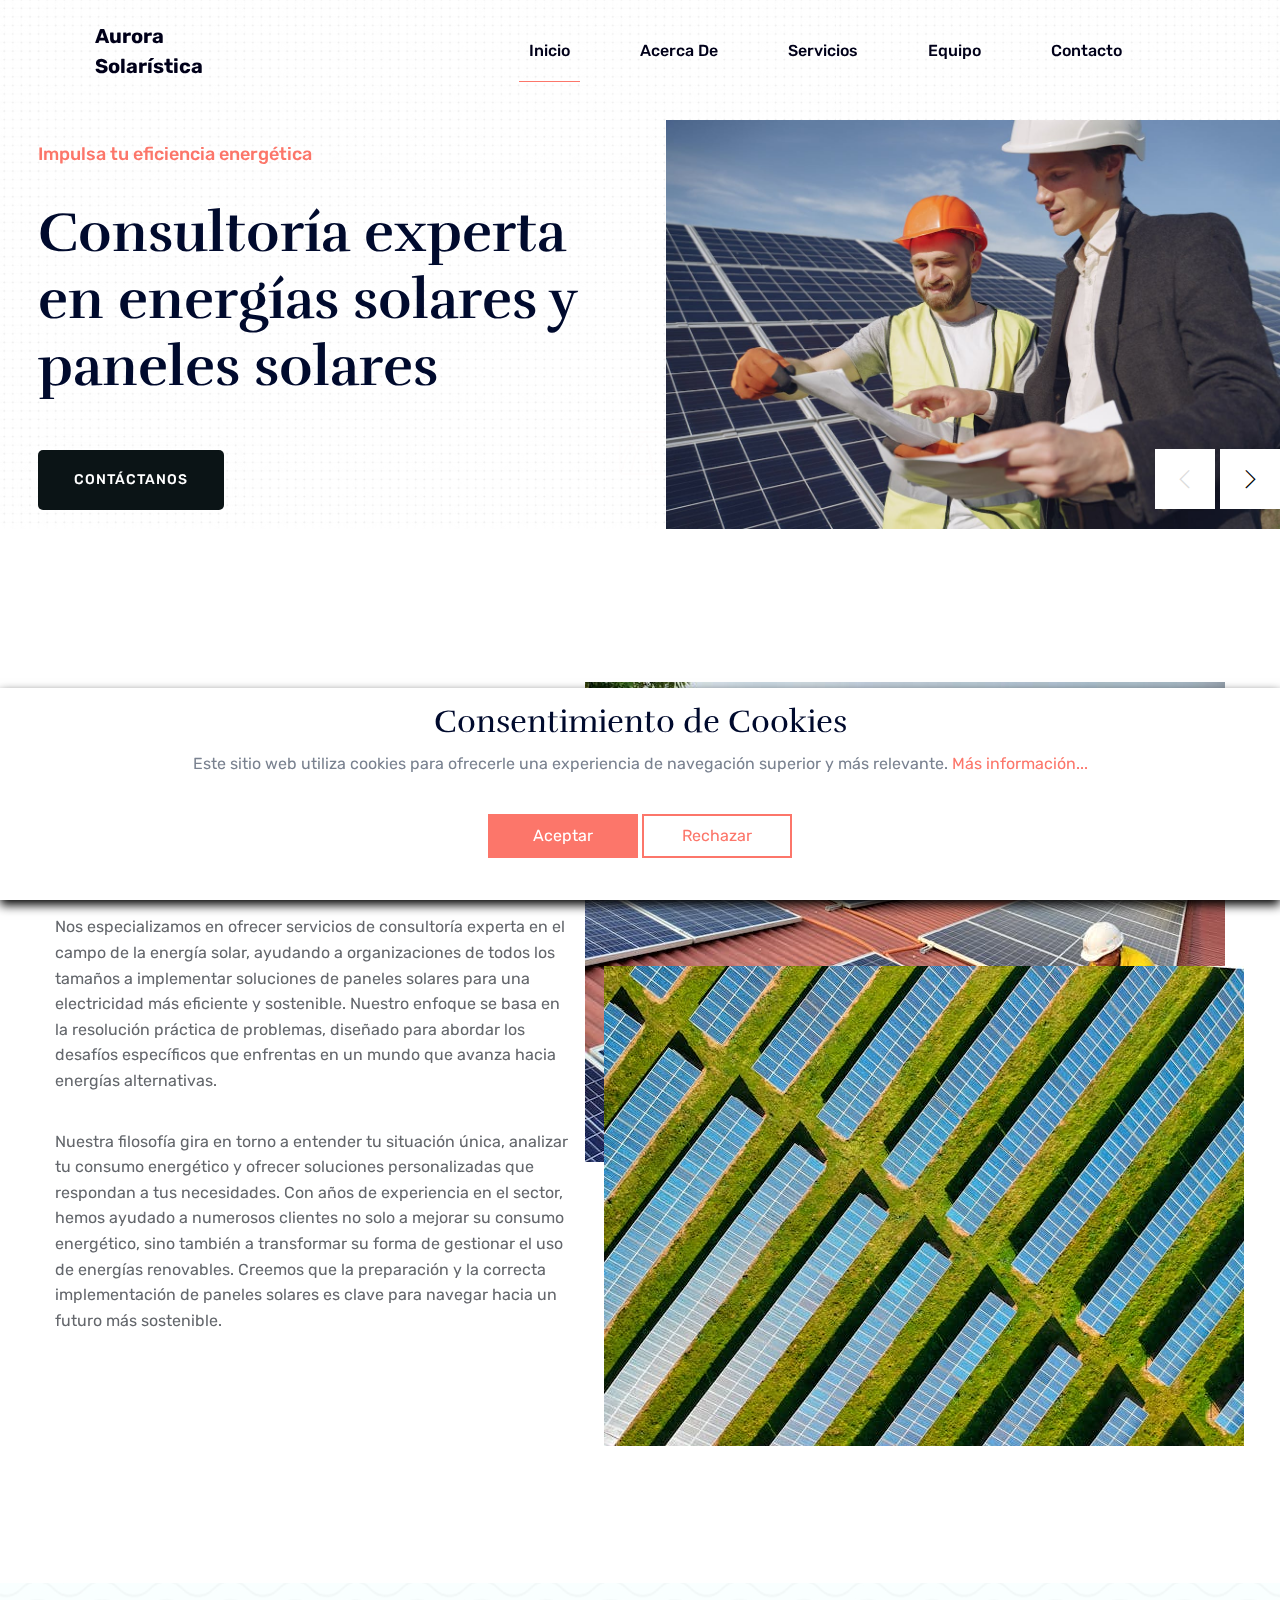
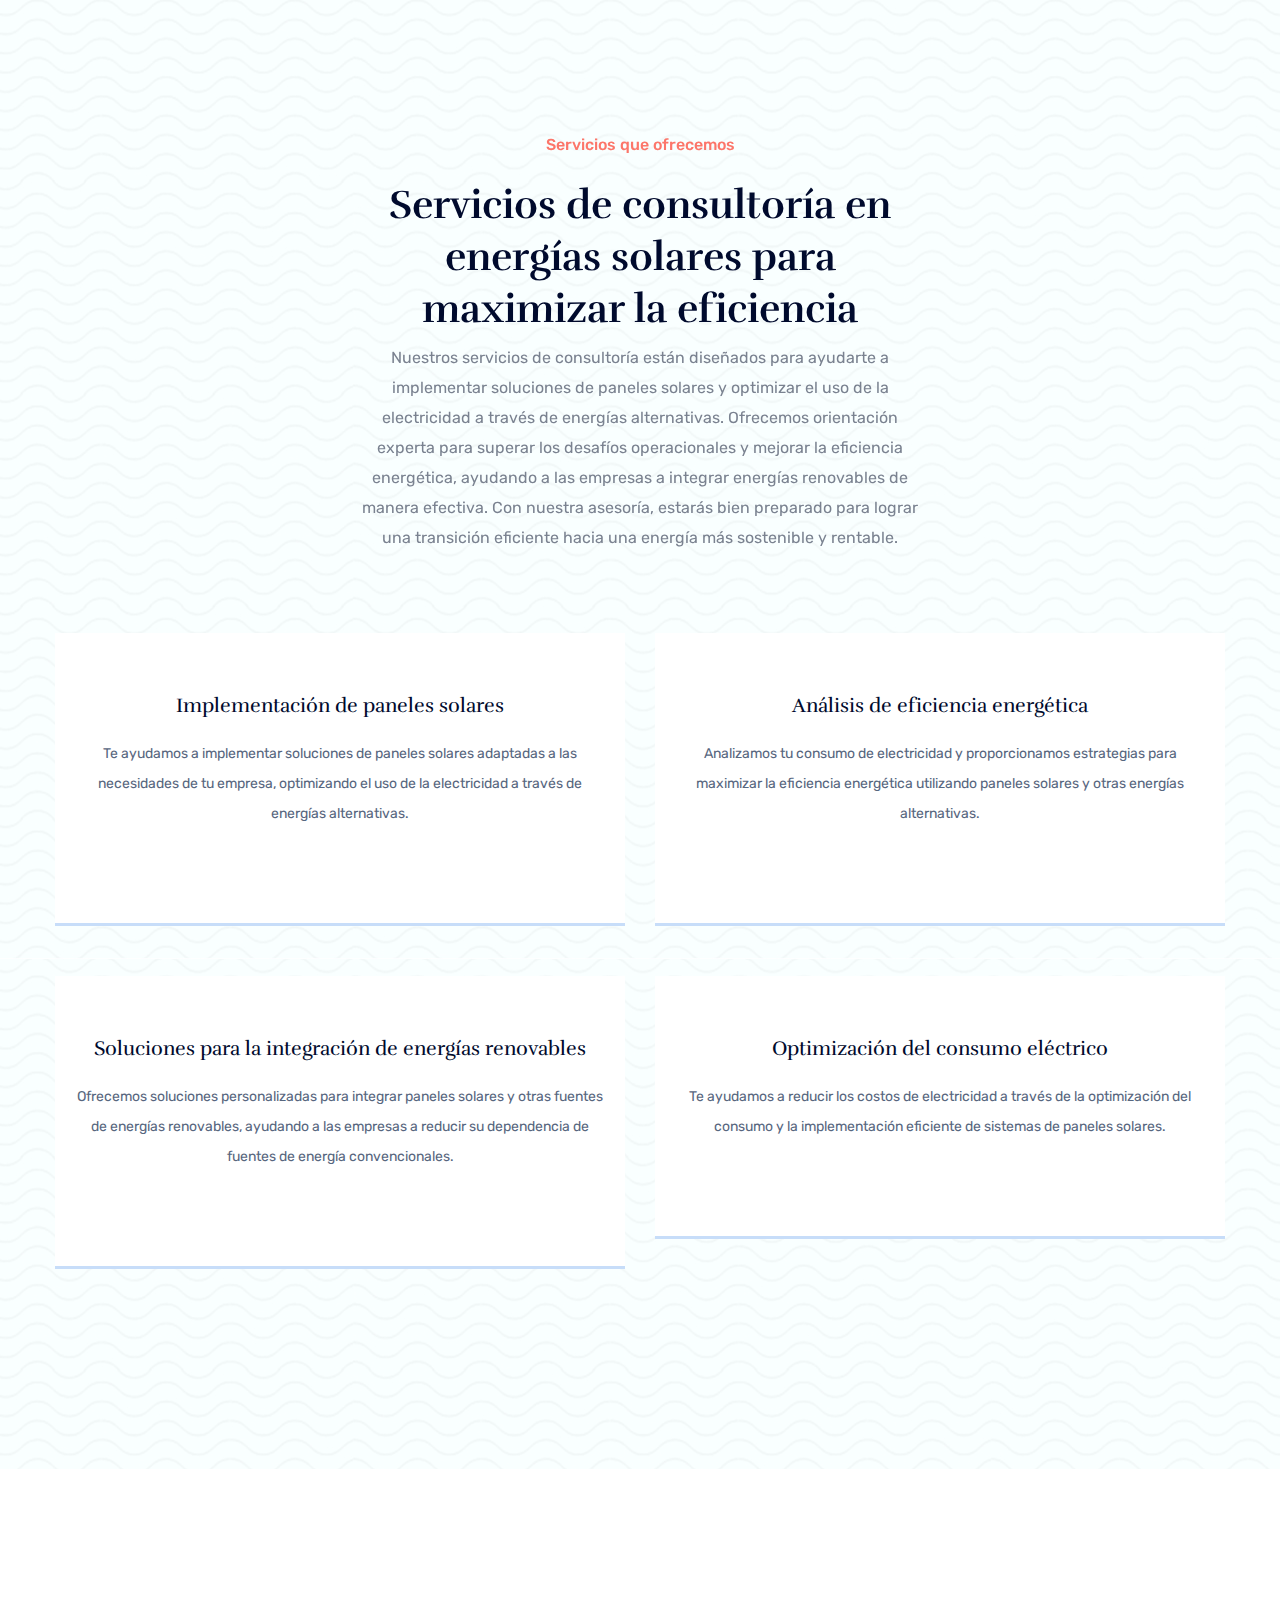
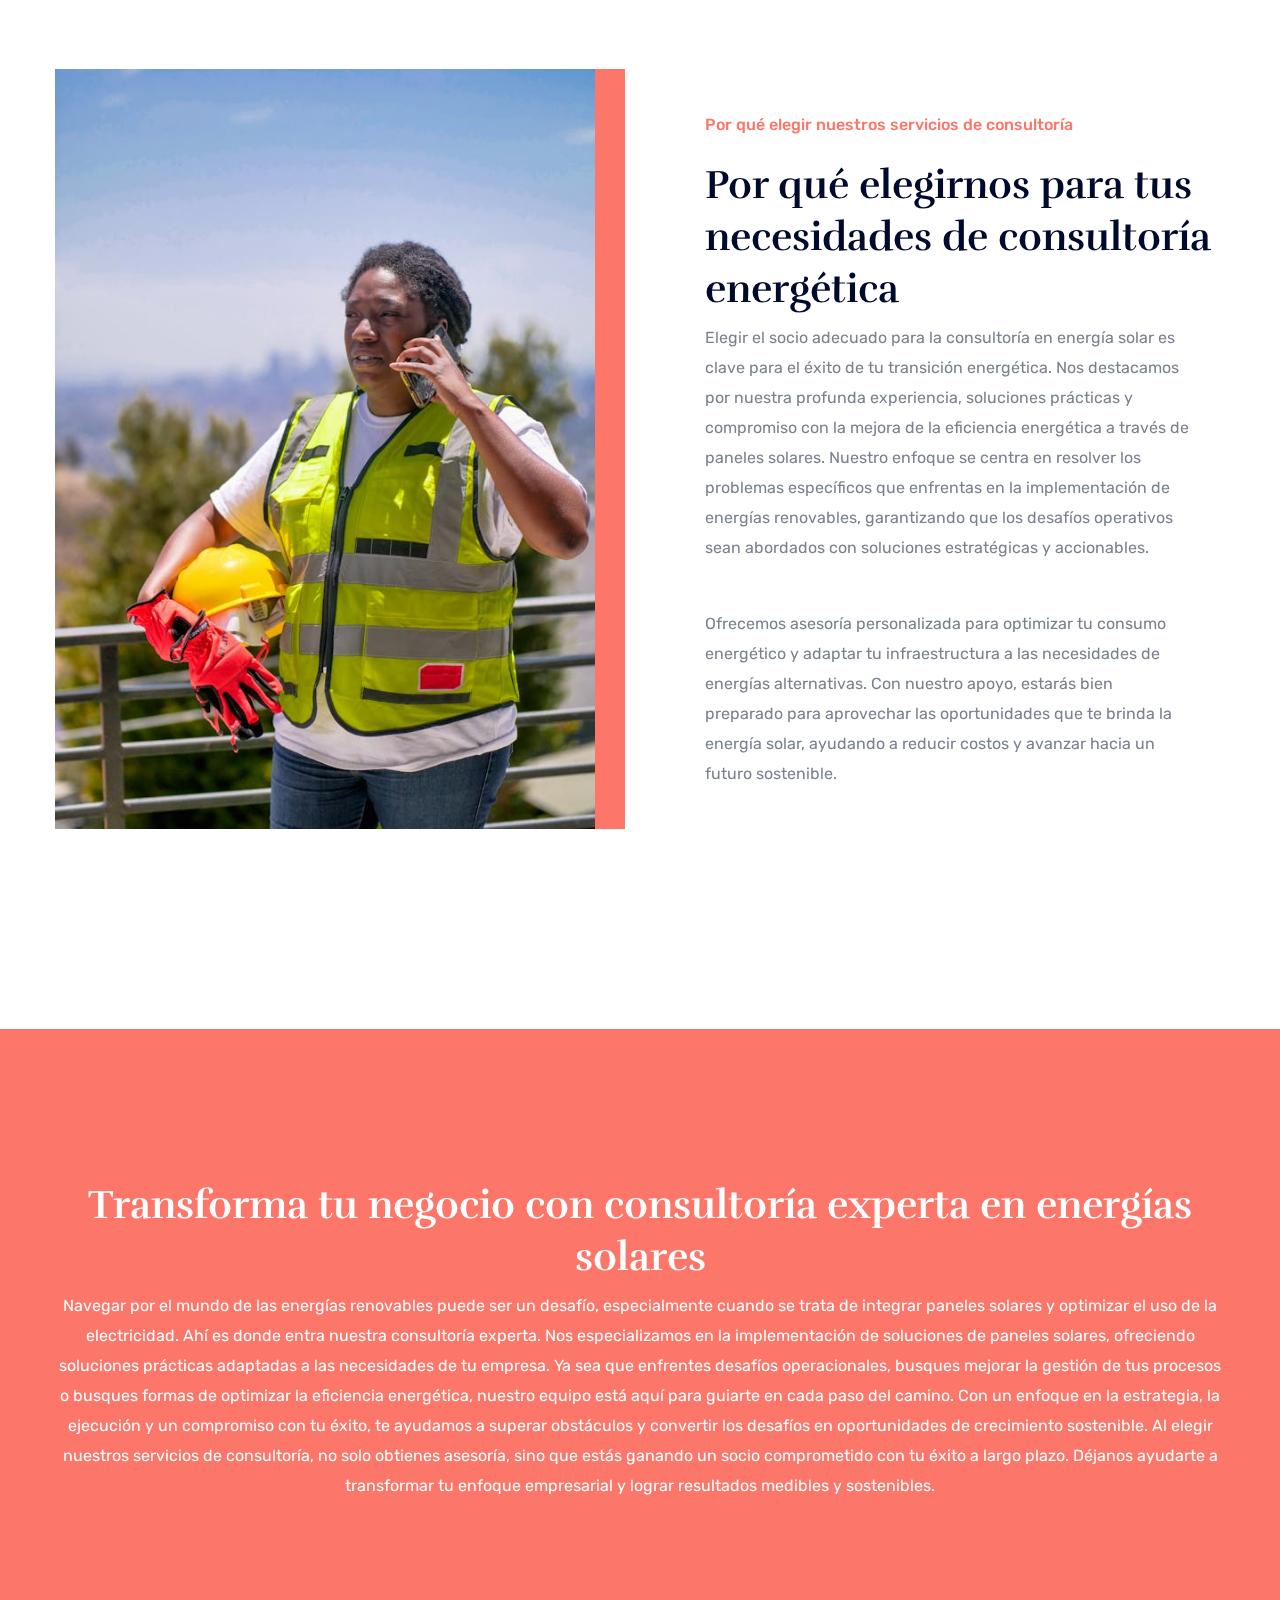
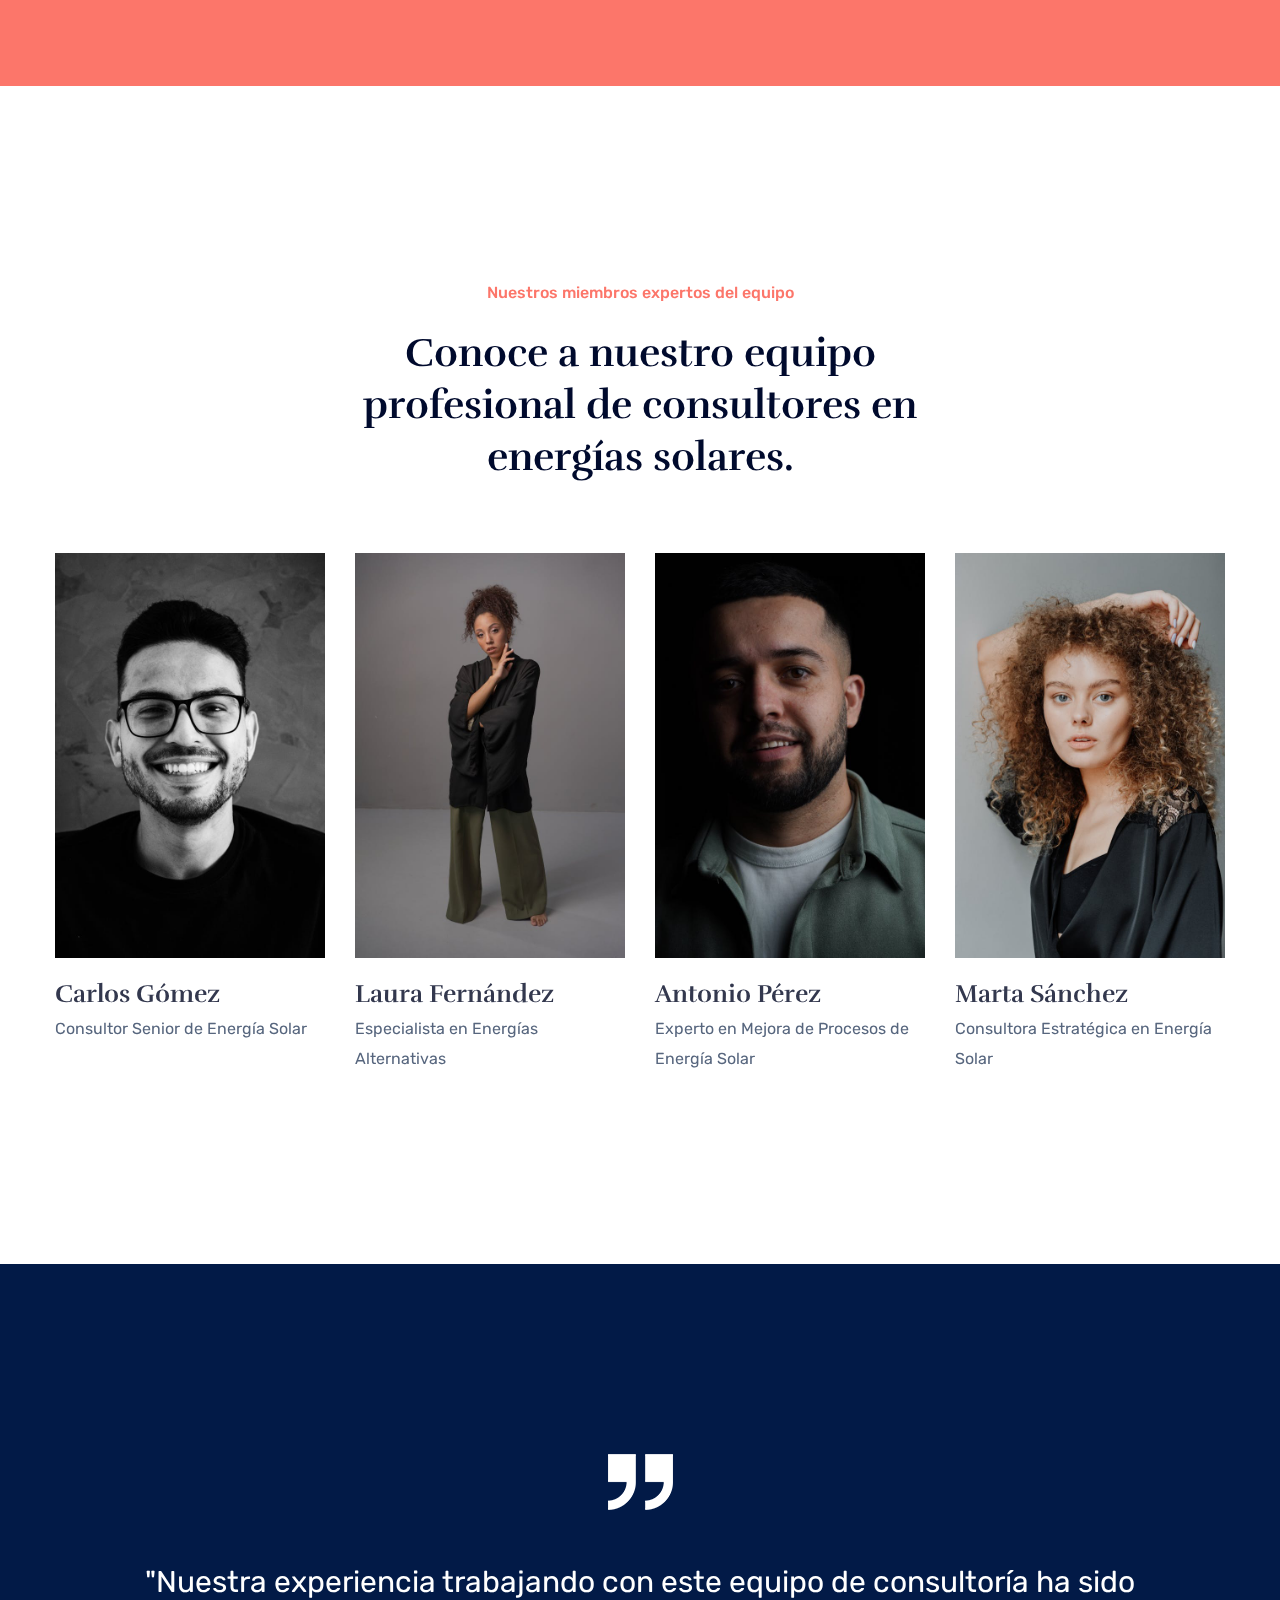
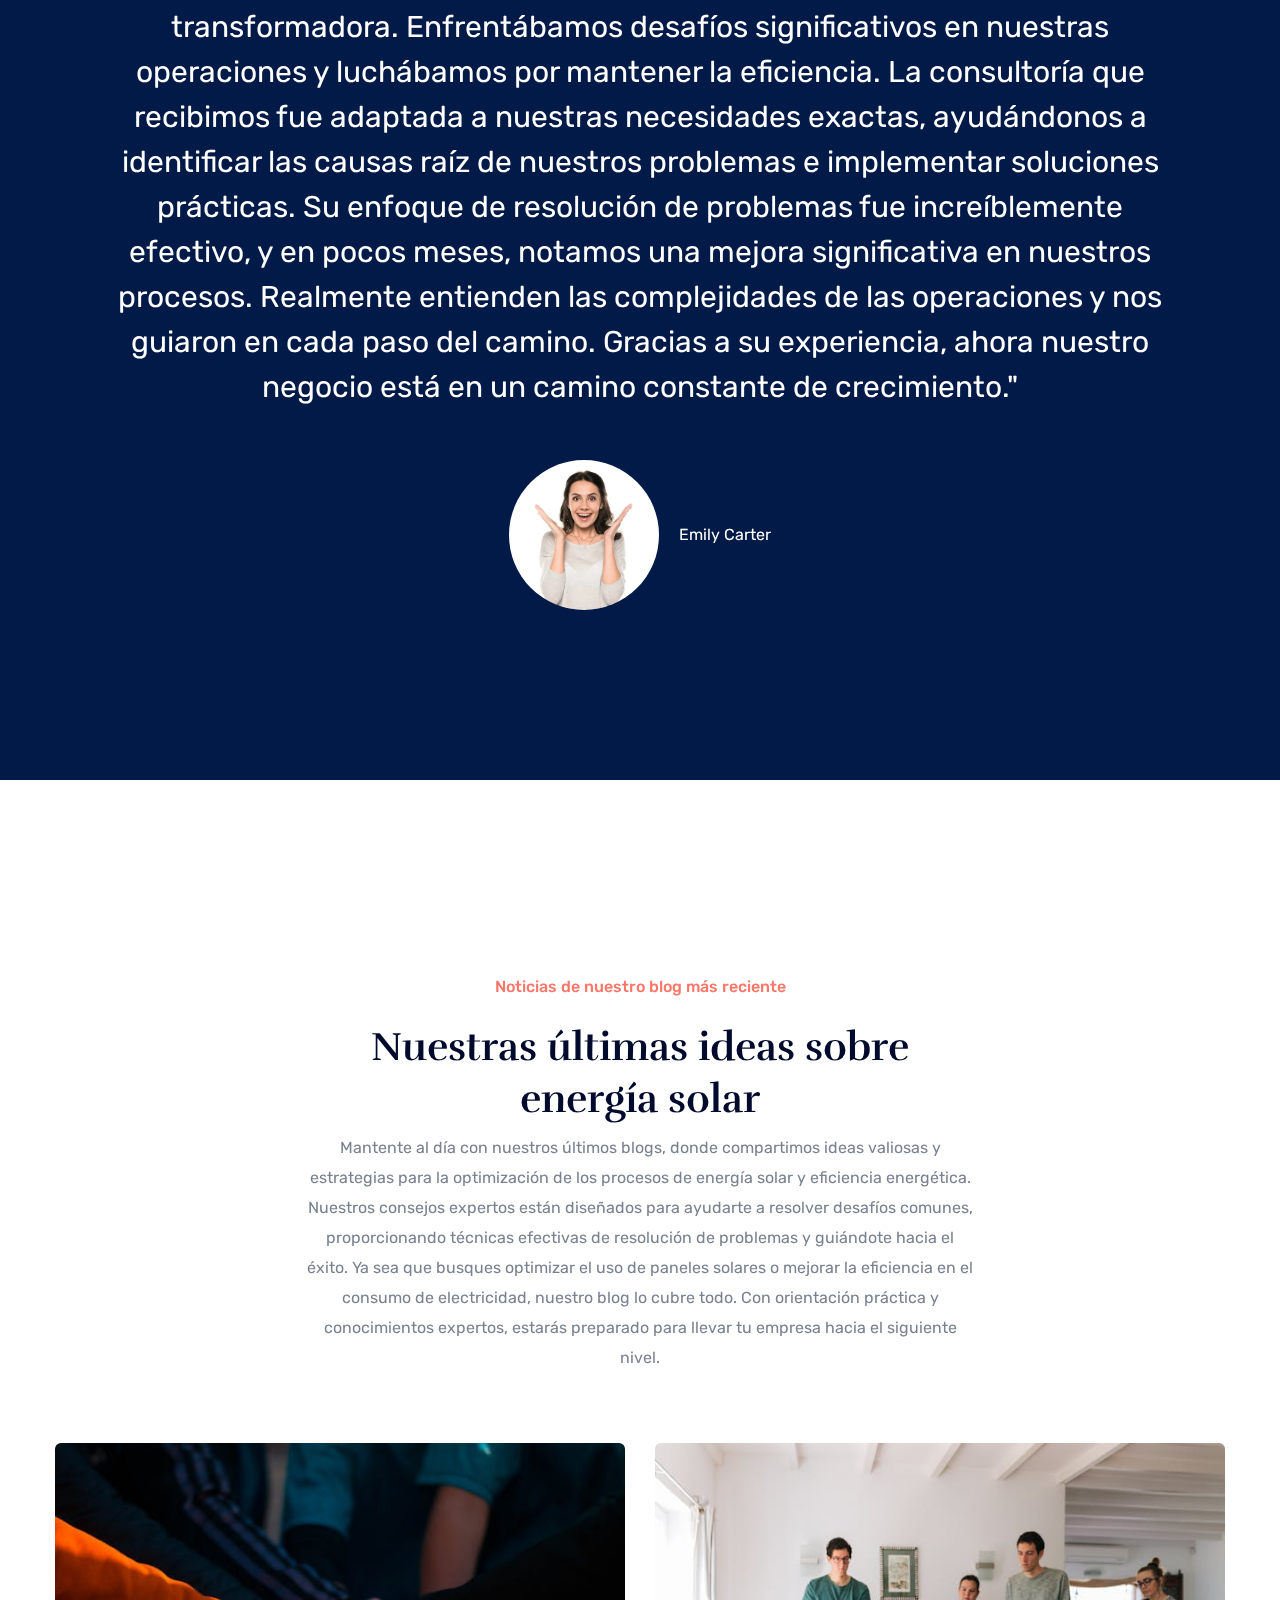
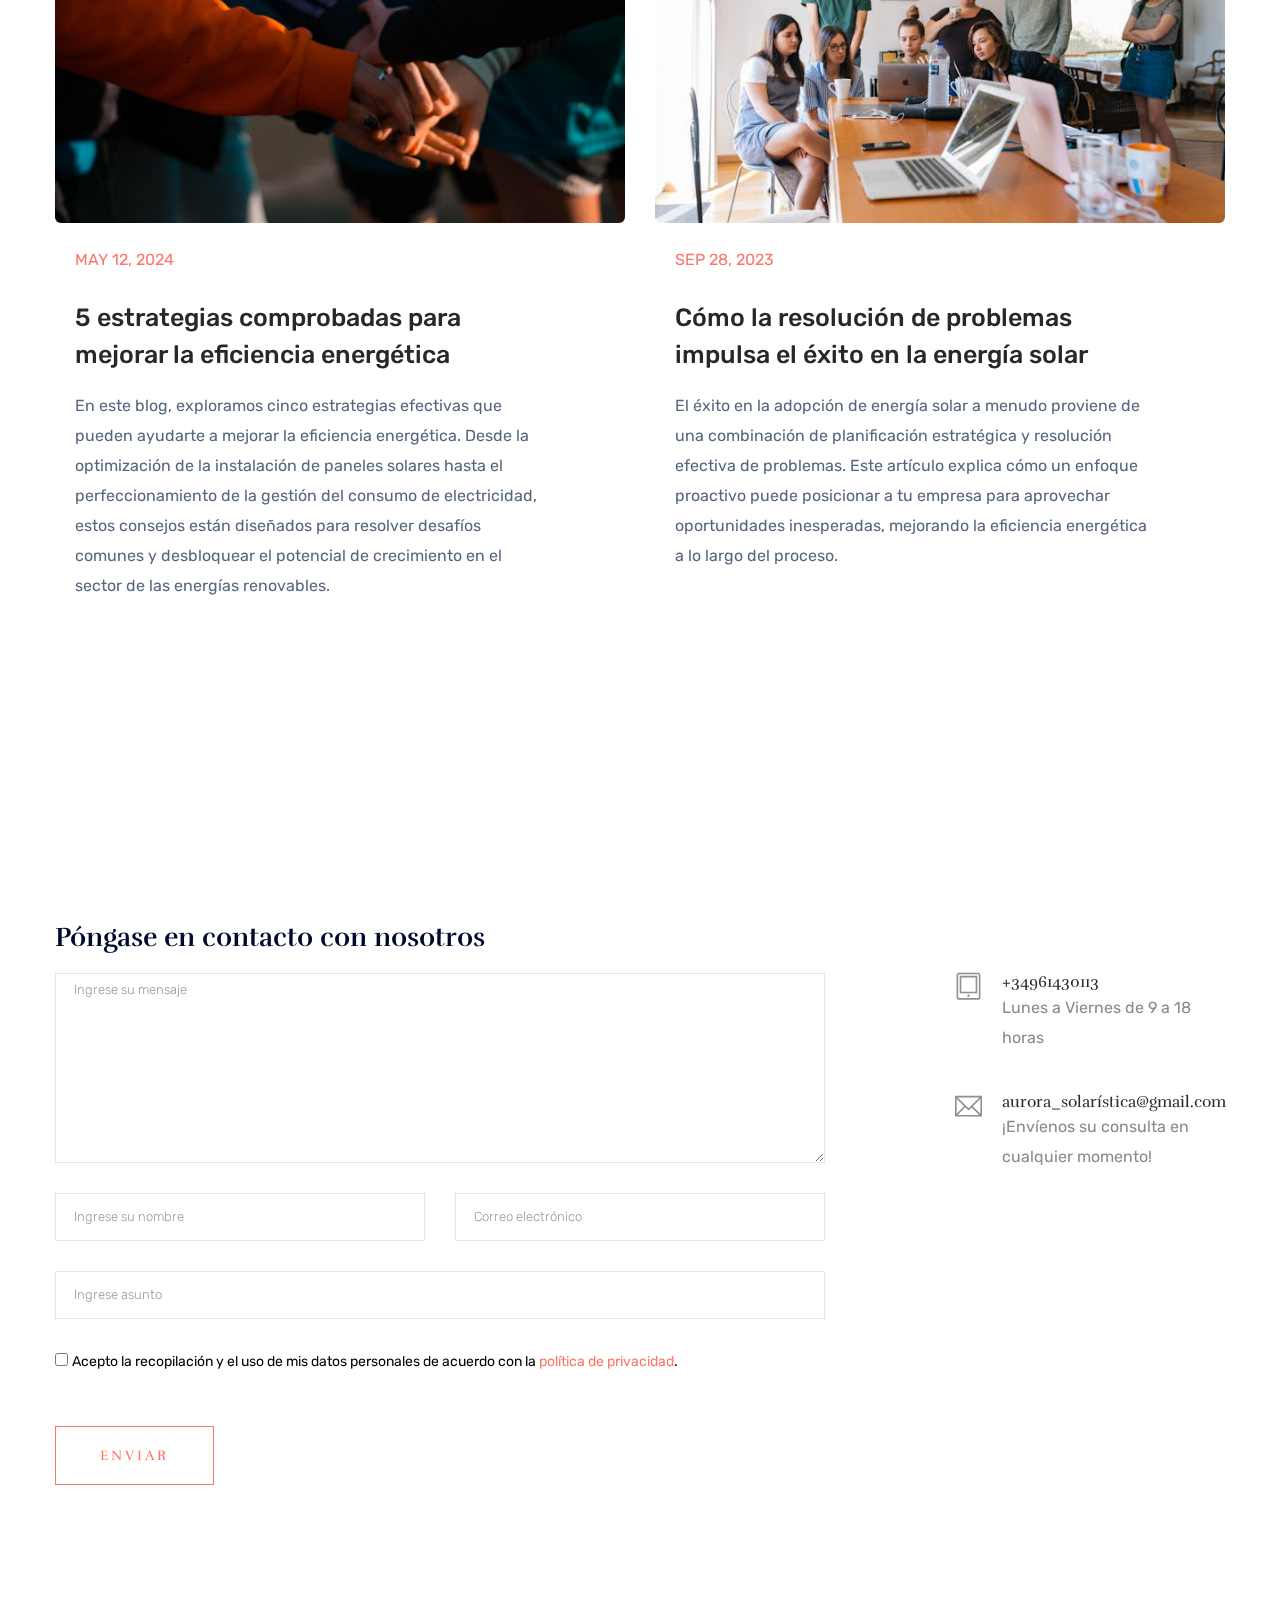
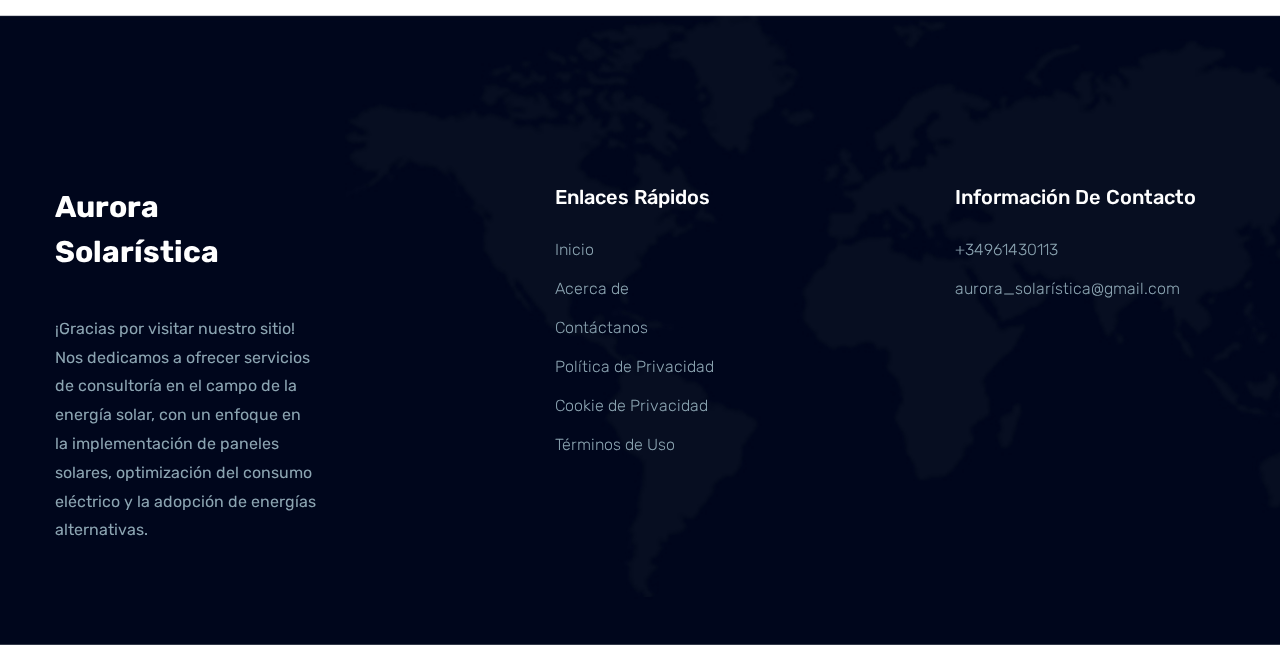
<file: index.html>
<!DOCTYPE html>
<html class="no-js" lang="zxx">
    <head>
        <meta charset="utf-8" />
        <meta http-equiv="x-ua-compatible" content="ie=edge" />
        <title>Aurora Solarística</title>
        <meta name="description" content="" />
        <meta name="viewport" content="width=device-width, initial-scale=1" />

        <link
            rel="shortcut icon"
            type="image/x-icon"
            href="assets/img/favicon.ico"
        />

        <!-- CSS here -->
        <link rel="stylesheet" href="assets/css/bootstrap.min.css" />
        <link rel="stylesheet" href="assets/css/owl.carousel.min.css" />
        <link rel="stylesheet" href="assets/css/slicknav.css" />
        <link rel="stylesheet" href="assets/css/flaticon.css" />
        <link rel="stylesheet" href="assets/css/animate.min.css" />
        <link rel="stylesheet" href="assets/css/magnific-popup.css" />
        <link rel="stylesheet" href="assets/css/fontawesome-all.min.css" />
        <link rel="stylesheet" href="assets/css/themify-icons.css" />
        <link rel="stylesheet" href="assets/css/slick.css" />
        <link rel="stylesheet" href="assets/css/nice-select.css" />
        <link rel="stylesheet" href="assets/css/style.css" />
    </head>

    <body>
        <!-- Preloader Start -->
        <div id="preloader-active">
            <div
                class="preloader d-flex align-items-center justify-content-center"
            >
                <div class="preloader-inner position-relative">
                    <div class="preloader-circle"></div>
                    <div class="preloader-img pere-text">
                        <img src="assets/img/logo/logo.png" alt="" />
                    </div>
                </div>
            </div>
        </div>
        <!-- Preloader Start -->
        <header>
            <!-- Header Start -->
            <div class="header-area header-transparent">
                <div class="main-header header-sticky">
                    <div class="container-fluid">
                        <div class="row align-items-center">
                            <!-- Logo -->
                            <div class="col-xl-2 col-lg-2 col-md-1">
                                <div class="logo">
                                    <a
                                        href="index.html"
                                        style="
                                            color: #000019;
                                            font-size: 20px;
                                            font-weight: bold;
                                        "
                                        >Aurora Solarística</a
                                    >
                                </div>
                            </div>
                            <div class="col-xl-10 col-lg-10 col-md-10">
                                <div
                                    class="menu-main d-flex align-items-center justify-content-end"
                                >
                                    <!-- Main-menu -->
                                    <div
                                        class="main-menu f-right d-none d-lg-block"
                                    >
                                        <nav>
                                            <ul id="navigation">
                                                <li class="active">
                                                    <a href="index.html"
                                                        >Inicio</a
                                                    >
                                                </li>
                                                <li>
                                                    <a href="#about"
                                                        >Acerca de</a
                                                    >
                                                </li>
                                                <li>
                                                    <a href="#services"
                                                        >Servicios</a
                                                    >
                                                </li>
                                                <li>
                                                    <a href="#team">Equipo</a>
                                                </li>
                                                <li>
                                                    <a href="#contact"
                                                        >Contacto</a
                                                    >
                                                </li>
                                            </ul>
                                        </nav>
                                    </div>
                                </div>
                            </div>
                            <!-- Mobile Menu -->
                            <div class="col-12">
                                <div
                                    class="mobile_menu d-block d-lg-none"
                                ></div>
                            </div>
                        </div>
                    </div>
                </div>
            </div>
            <!-- Header End -->
        </header>

        <main>
            <!-- Slider Area Start-->
            <div
                class="slider-area slider-height"
                data-background="assets/img/hero/h1_hero.jpg"
            >
                <div class="slider-active">
                    <!-- Single Slider -->
                    <div class="single-slider">
                        <div class="slider-cap-wrapper">
                            <div class="hero__caption">
                                <p data-animation="fadeInLeft" data-delay=".2s">
                                    Impulsa tu eficiencia energética
                                </p>
                                <h1
                                    data-animation="fadeInLeft"
                                    data-delay=".5s"
                                >
                                    Consultoría experta en energías solares y
                                    paneles solares
                                </h1>
                                <!-- Hero Btn -->
                                <a
                                    href="#contact"
                                    class="btn hero-btn"
                                    data-animation="fadeInLeft"
                                    data-delay=".8s"
                                    >Contáctanos</a
                                >
                            </div>
                            <div class="hero__img">
                                <img
                                    src="assets/img/hero/hero_img.jpg"
                                    alt=""
                                />
                            </div>
                        </div>
                    </div>
                    <!-- Single Slider -->
                    <div class="single-slider">
                        <div class="slider-cap-wrapper">
                            <div class="hero__caption">
                                <p data-animation="fadeInLeft" data-delay=".2s">
                                    Maximiza tu eficiencia energética con
                                    paneles solares
                                </p>
                                <h1
                                    data-animation="fadeInLeft"
                                    data-delay=".5s"
                                >
                                    Soluciones energéticas para una electricidad
                                    sostenible
                                </h1>
                            </div>
                            <div class="hero__img">
                                <img
                                    src="assets/img/hero/hero_img2.jpg"
                                    alt=""
                                />
                            </div>
                        </div>
                    </div>
                </div>
            </div>
            <!-- Slider Area End-->

            <!-- About Consulting Start-->
            <div id="about" class="about-low-area section-padding2">
                <div class="container">
                    <div class="row">
                        <div class="col-lg-6 col-md-12">
                            <div class="about-caption mb-50">
                                <!-- Section Title -->
                                <div class="section-tittle mb-35">
                                    <span>Sobre nuestra empresa</span>
                                    <h2>
                                        Tu socio de confianza en la consultoría
                                        de energía solar
                                    </h2>
                                </div>
                                <p>
                                    Nos especializamos en ofrecer servicios de
                                    consultoría experta en el campo de la
                                    energía solar, ayudando a organizaciones de
                                    todos los tamaños a implementar soluciones
                                    de paneles solares para una electricidad más
                                    eficiente y sostenible. Nuestro enfoque se
                                    basa en la resolución práctica de problemas,
                                    diseñado para abordar los desafíos
                                    específicos que enfrentas en un mundo que
                                    avanza hacia energías alternativas.
                                </p>
                                <p>
                                    Nuestra filosofía gira en torno a entender
                                    tu situación única, analizar tu consumo
                                    energético y ofrecer soluciones
                                    personalizadas que respondan a tus
                                    necesidades. Con años de experiencia en el
                                    sector, hemos ayudado a numerosos clientes
                                    no solo a mejorar su consumo energético,
                                    sino también a transformar su forma de
                                    gestionar el uso de energías renovables.
                                    Creemos que la preparación y la correcta
                                    implementación de paneles solares es clave
                                    para navegar hacia un futuro más sostenible.
                                </p>
                            </div>
                        </div>
                        <div class="col-lg-6 col-md-12">
                            <!-- About Images -->
                            <div class="about-img">
                                <div class="about-font-img d-none d-lg-block">
                                    <img
                                        src="assets/img/gallery/about2.jpg"
                                        alt=""
                                    />
                                </div>
                                <div class="about-back-img">
                                    <img
                                        src="assets/img/gallery/about1.jpg"
                                        alt=""
                                    />
                                </div>
                            </div>
                        </div>
                    </div>
                </div>
            </div>
            <!-- About Consulting End-->

            <!-- Services Area Start -->
            <div
                id="services"
                class="services-area pt-150 pb-150"
                data-background="assets/img/gallery/section_bg02.jpg"
            >
                <div class="container">
                    <div class="row justify-content-center">
                        <div class="col-lg-6 col-md-10">
                            <!-- Section Title -->
                            <div class="section-tittle text-center mb-80">
                                <span>Servicios que ofrecemos</span>
                                <h2>
                                    Servicios de consultoría en energías solares
                                    para maximizar la eficiencia
                                </h2>
                                <p>
                                    Nuestros servicios de consultoría están
                                    diseñados para ayudarte a implementar
                                    soluciones de paneles solares y optimizar el
                                    uso de la electricidad a través de energías
                                    alternativas. Ofrecemos orientación experta
                                    para superar los desafíos operacionales y
                                    mejorar la eficiencia energética, ayudando a
                                    las empresas a integrar energías renovables
                                    de manera efectiva. Con nuestra asesoría,
                                    estarás bien preparado para lograr una
                                    transición eficiente hacia una energía más
                                    sostenible y rentable.
                                </p>
                            </div>
                        </div>
                    </div>
                    <div class="row">
                        <div class="col-lg-6 col-md-6 col-sm-6">
                            <div class="single-cat text-center mb-50">
                                <div class="cat-cap">
                                    <h5>
                                        <a>
                                            Implementación de paneles solares</a
                                        >
                                    </h5>
                                    <p>
                                        Te ayudamos a implementar soluciones de
                                        paneles solares adaptadas a las
                                        necesidades de tu empresa, optimizando
                                        el uso de la electricidad a través de
                                        energías alternativas.
                                    </p>
                                </div>
                            </div>
                        </div>
                        <div class="col-lg-6 col-md-6 col-sm-6">
                            <div class="single-cat text-center mb-50">
                                <div class="cat-cap">
                                    <h5>
                                        <a>
                                            Análisis de eficiencia energética</a
                                        >
                                    </h5>
                                    <p>
                                        Analizamos tu consumo de electricidad y
                                        proporcionamos estrategias para
                                        maximizar la eficiencia energética
                                        utilizando paneles solares y otras
                                        energías alternativas.
                                    </p>
                                </div>
                            </div>
                        </div>
                        <div class="col-lg-6 col-md-6 col-sm-6">
                            <div class="single-cat text-center mb-50">
                                <div class="cat-cap">
                                    <h5>
                                        <a>
                                            Soluciones para la integración de
                                            energías renovables</a
                                        >
                                    </h5>
                                    <p>
                                        Ofrecemos soluciones personalizadas para
                                        integrar paneles solares y otras fuentes
                                        de energías renovables, ayudando a las
                                        empresas a reducir su dependencia de
                                        fuentes de energía convencionales.
                                    </p>
                                </div>
                            </div>
                        </div>
                        <div class="col-lg-6 col-md-6 col-sm-6">
                            <div class="single-cat text-center mb-50">
                                <div class="cat-cap">
                                    <h5>
                                        <a>
                                            Optimización del consumo
                                            eléctrico</a
                                        >
                                    </h5>
                                    <p>
                                        Te ayudamos a reducir los costos de
                                        electricidad a través de la optimización
                                        del consumo y la implementación
                                        eficiente de sistemas de paneles
                                        solares.
                                    </p>
                                </div>
                            </div>
                        </div>
                    </div>
                </div>
            </div>
            <!-- Services Area End -->

            <!-- Support Company Start -->
            <div class="support-company-area section-padding3 fix">
                <div class="container">
                    <div class="row align-items-center">
                        <div class="col-xl-6 col-lg-6">
                            <div class="support-location-img mb-50">
                                <img
                                    src="assets/img/gallery/single2.jpg"
                                    alt=""
                                />
                            </div>
                        </div>
                        <div class="col-xl-6 col-lg-6">
                            <div class="right-caption">
                                <!-- Section Title -->
                                <div class="section-tittle">
                                    <span
                                        >Por qué elegir nuestros servicios de
                                        consultoría</span
                                    >
                                    <h2>
                                        Por qué elegirnos para tus necesidades
                                        de consultoría energética
                                    </h2>
                                </div>
                                <div class="support-caption">
                                    <p>
                                        Elegir el socio adecuado para la
                                        consultoría en energía solar es clave
                                        para el éxito de tu transición
                                        energética. Nos destacamos por nuestra
                                        profunda experiencia, soluciones
                                        prácticas y compromiso con la mejora de
                                        la eficiencia energética a través de
                                        paneles solares. Nuestro enfoque se
                                        centra en resolver los problemas
                                        específicos que enfrentas en la
                                        implementación de energías renovables,
                                        garantizando que los desafíos operativos
                                        sean abordados con soluciones
                                        estratégicas y accionables.
                                    </p>
                                    <p>
                                        Ofrecemos asesoría personalizada para
                                        optimizar tu consumo energético y
                                        adaptar tu infraestructura a las
                                        necesidades de energías alternativas.
                                        Con nuestro apoyo, estarás bien
                                        preparado para aprovechar las
                                        oportunidades que te brinda la energía
                                        solar, ayudando a reducir costos y
                                        avanzar hacia un futuro sostenible.
                                    </p>
                                </div>
                            </div>
                        </div>
                    </div>
                </div>
            </div>
            <!-- Support Company End -->

            <!-- Application Area Start -->
            <div
                class="application-area pt-150 pb-140"
                style="background: #fc766aff !important"
            >
                <div class="container">
                    <div class="row justify-content-center">
                        <div class="col-lg-12 col-md-10">
                            <!-- Section Title -->
                            <div
                                class="section-tittle section-tittle2 text-center mb-45"
                            >
                                <h2>
                                    Transforma tu negocio con consultoría
                                    experta en energías solares
                                </h2>
                                <p class="text-white">
                                    Navegar por el mundo de las energías
                                    renovables puede ser un desafío,
                                    especialmente cuando se trata de integrar
                                    paneles solares y optimizar el uso de la
                                    electricidad. Ahí es donde entra nuestra
                                    consultoría experta. Nos especializamos en
                                    la implementación de soluciones de paneles
                                    solares, ofreciendo soluciones prácticas
                                    adaptadas a las necesidades de tu empresa.
                                    Ya sea que enfrentes desafíos operacionales,
                                    busques mejorar la gestión de tus procesos o
                                    busques formas de optimizar la eficiencia
                                    energética, nuestro equipo está aquí para
                                    guiarte en cada paso del camino. Con un
                                    enfoque en la estrategia, la ejecución y un
                                    compromiso con tu éxito, te ayudamos a
                                    superar obstáculos y convertir los desafíos
                                    en oportunidades de crecimiento sostenible.
                                    Al elegir nuestros servicios de consultoría,
                                    no solo obtienes asesoría, sino que estás
                                    ganando un socio comprometido con tu éxito a
                                    largo plazo. Déjanos ayudarte a transformar
                                    tu enfoque empresarial y lograr resultados
                                    medibles y sostenibles.
                                </p>
                            </div>
                        </div>
                    </div>
                </div>
            </div>
            <!-- Application Area End -->

            <!-- Team Area Start -->
            <div id="team" class="team-area section-padding30">
                <div class="container">
                    <div class="row justify-content-center">
                        <div class="col-xl-7 col-lg-8 col-md-10">
                            <!-- Section Title -->
                            <div class="section-tittle text-center mb-70">
                                <span
                                    >Nuestros miembros expertos del equipo</span
                                >
                                <h2>
                                    Conoce a nuestro equipo profesional de
                                    consultores en energías solares.
                                </h2>
                            </div>
                        </div>
                    </div>
                    <div class="row">
                        <div class="col-lg-3 col-md-4 col-sm-6">
                            <div class="single-team mb-30">
                                <div class="team-img">
                                    <img
                                        src="assets/img/gallery/home_blog2.jpg"
                                        alt="Miembro del equipo"
                                    />
                                </div>
                                <div class="team-caption">
                                    <h3><a href="#">Carlos Gómez</a></h3>
                                    <p>Consultor Senior de Energía Solar</p>
                                </div>
                            </div>
                        </div>
                        <div class="col-lg-3 col-md-4 col-sm-6">
                            <div class="single-team mb-30">
                                <div class="team-img">
                                    <img
                                        src="assets/img/gallery/home_blog1.jpg"
                                        alt="Miembro del equipo"
                                    />
                                </div>
                                <div class="team-caption">
                                    <h3><a href="#">Laura Fernández</a></h3>
                                    <p>Especialista en Energías Alternativas</p>
                                </div>
                            </div>
                        </div>
                        <div class="col-lg-3 col-md-4 col-sm-6">
                            <div class="single-team mb-30">
                                <div class="team-img">
                                    <img
                                        src="assets/img/gallery/home_blog4.jpg"
                                        alt="Miembro del equipo"
                                    />
                                </div>
                                <div class="team-caption">
                                    <h3><a href="#">Antonio Pérez</a></h3>
                                    <p>
                                        Experto en Mejora de Procesos de Energía
                                        Solar
                                    </p>
                                </div>
                            </div>
                        </div>
                        <div class="col-lg-3 col-md-4 col-sm-6">
                            <div class="single-team mb-30">
                                <div class="team-img">
                                    <img
                                        src="assets/img/gallery/home_blog3.jpg"
                                        alt="Miembro del equipo"
                                    />
                                </div>
                                <div class="team-caption">
                                    <h3><a href="#">Marta Sánchez</a></h3>
                                    <p>
                                        Consultora Estratégica en Energía Solar
                                    </p>
                                </div>
                            </div>
                        </div>
                    </div>
                </div>
            </div>
            <!-- Team Area End -->

            <!-- Testimonial Start -->
            <div class="testimonial-area t-bg testimonial-padding">
                <div class="container">
                    <div class="row d-flex justify-content-center">
                        <div class="col-xl-11 col-lg-11 col-md-9">
                            <div class="h1-testimonial-active">
                                <!-- Single Testimonial -->
                                <div class="single-testimonial text-center">
                                    <!-- Testimonial Content -->
                                    <div class="testimonial-caption">
                                        <div class="testimonial-top-cap">
                                            <img
                                                src="assets/img/gallery/testimonial.png"
                                                alt=""
                                            />
                                            <p>
                                                "Nuestra experiencia trabajando
                                                con este equipo de consultoría
                                                ha sido transformadora.
                                                Enfrentábamos desafíos
                                                significativos en nuestras
                                                operaciones y luchábamos por
                                                mantener la eficiencia. La
                                                consultoría que recibimos fue
                                                adaptada a nuestras necesidades
                                                exactas, ayudándonos a
                                                identificar las causas raíz de
                                                nuestros problemas e implementar
                                                soluciones prácticas. Su enfoque
                                                de resolución de problemas fue
                                                increíblemente efectivo, y en
                                                pocos meses, notamos una mejora
                                                significativa en nuestros
                                                procesos. Realmente entienden
                                                las complejidades de las
                                                operaciones y nos guiaron en
                                                cada paso del camino. Gracias a
                                                su experiencia, ahora nuestro
                                                negocio está en un camino
                                                constante de crecimiento."
                                            </p>
                                        </div>
                                        <!-- Founder -->
                                        <div
                                            class="testimonial-founder d-flex align-items-center justify-content-center"
                                        >
                                            <div class="founder-img">
                                                <img
                                                    style="
                                                        width: 150px;
                                                        height: 150px;
                                                        border-radius: 50%;
                                                        object-fit: cover;
                                                    "
                                                    src="assets/img/testmonial/client-1.jpg"
                                                    alt=""
                                                />
                                            </div>
                                            <div class="founder-text">
                                                <span> Emily Carter</span>
                                            </div>
                                        </div>
                                    </div>
                                </div>
                                <!-- Single Testimonial -->
                                <div class="single-testimonial text-center">
                                    <!-- Testimonial Content -->
                                    <div class="testimonial-caption">
                                        <div class="testimonial-top-cap">
                                            <img
                                                src="assets/img/gallery/testimonial.png"
                                                alt=""
                                            />
                                            <p>
                                                "Como pequeña empresa, buscamos
                                                formas de mejorar nuestras
                                                operaciones sin agotar nuestros
                                                recursos. El equipo nos brindó
                                                consejos perspicaces y nos ayudó
                                                a optimizar nuestros procesos.
                                                Se tomaron el tiempo para
                                                comprender nuestros desafíos
                                                específicos y crearon
                                                estrategias que se adaptaban a
                                                nuestra situación única. Lo que
                                                más apreciamos fue su énfasis en
                                                la resolución de problemas; no
                                                solo ofrecieron consejos
                                                generales, sino que
                                                proporcionaron soluciones reales
                                                que funcionaron para nosotros.
                                                Con su orientación, nuestra
                                                eficiencia operativa ha
                                                aumentado constantemente,
                                                colocándonos en una posición
                                                mucho más fuerte que antes."
                                            </p>
                                        </div>
                                        <!-- Founder -->
                                        <div
                                            class="testimonial-founder d-flex align-items-center justify-content-center"
                                        >
                                            <div class="founder-img">
                                                <img
                                                    style="
                                                        width: 150px;
                                                        height: 150px;
                                                        border-radius: 50%;
                                                        object-fit: cover;
                                                    "
                                                    src="assets/img/testmonial/client-2.jpg"
                                                    alt=""
                                                />
                                            </div>
                                            <div class="founder-text">
                                                <span> Michael Thompson</span>
                                            </div>
                                        </div>
                                    </div>
                                </div>
                                <!-- Single Testimonial -->
                                <div class="single-testimonial text-center">
                                    <!-- Testimonial Content -->
                                    <div class="testimonial-caption">
                                        <div class="testimonial-top-cap">
                                            <img
                                                src="assets/img/gallery/testimonial.png"
                                                alt=""
                                            />
                                            <p>
                                                "Trabajar con este equipo de
                                                consultoría fue un cambio de
                                                juego para nuestra empresa.
                                                Estábamos lidiando con varios
                                                obstáculos, desde ineficiencias
                                                operativas hasta problemas
                                                logísticos. Sus servicios de
                                                consultoría superaron nuestras
                                                expectativas. Se sumergieron
                                                profundamente en nuestros
                                                procesos, identificaron áreas de
                                                mejora y ofrecieron soluciones
                                                claras y accionables. Su enfoque
                                                para resolver problemas fue
                                                práctico, y nos apoyaron durante
                                                toda la fase de implementación.
                                                No solo vimos una mejora
                                                significativa en nuestras
                                                operaciones, sino que nuestra
                                                eficiencia general también
                                                aumentó. ¡El equipo nos trajo la
                                                experiencia que necesitábamos
                                                para retomar el camino!"
                                            </p>
                                        </div>
                                        <!-- Founder -->
                                        <div
                                            class="testimonial-founder d-flex align-items-center justify-content-center"
                                        >
                                            <div class="founder-img">
                                                <img
                                                    style="
                                                        width: 150px;
                                                        height: 150px;
                                                        border-radius: 50%;
                                                        object-fit: cover;
                                                    "
                                                    src="assets/img/testmonial/client-3.jpg"
                                                    alt=""
                                                />
                                            </div>
                                            <div class="founder-text">
                                                <span> Sarah Nguyen</span>
                                            </div>
                                        </div>
                                    </div>
                                </div>
                            </div>
                        </div>
                    </div>
                </div>
            </div>
            <!-- Testimonial End -->

            <!-- Blog Area Start -->
            <div class="home-blog-area section-padding30">
                <div class="container">
                    <div class="row justify-content-center">
                        <div class="col-lg-7 col-md-10">
                            <!-- Section Title -->
                            <div class="section-tittle text-center mb-70">
                                <span
                                    >Noticias de nuestro blog más reciente</span
                                >
                                <h2>
                                    Nuestras últimas ideas sobre energía solar
                                </h2>
                                <p>
                                    Mantente al día con nuestros últimos blogs,
                                    donde compartimos ideas valiosas y
                                    estrategias para la optimización de los
                                    procesos de energía solar y eficiencia
                                    energética. Nuestros consejos expertos están
                                    diseñados para ayudarte a resolver desafíos
                                    comunes, proporcionando técnicas efectivas
                                    de resolución de problemas y guiándote hacia
                                    el éxito. Ya sea que busques optimizar el
                                    uso de paneles solares o mejorar la
                                    eficiencia en el consumo de electricidad,
                                    nuestro blog lo cubre todo. Con orientación
                                    práctica y conocimientos expertos, estarás
                                    preparado para llevar tu empresa hacia el
                                    siguiente nivel.
                                </p>
                            </div>
                        </div>
                    </div>
                    <div class="row">
                        <div class="col-xl-6 col-lg-6 col-md-6">
                            <!-- single-blog -->
                            <div class="single-blogs mb-30">
                                <div class="blog-images">
                                    <img
                                        src="assets/img/gallery/blog1.jpg"
                                        alt=""
                                    />
                                </div>
                                <div class="blog-captions">
                                    <span>May 12, 2024</span>
                                    <h2>
                                        <a href="blog_details.html">
                                            5 estrategias comprobadas para
                                            mejorar la eficiencia energética
                                        </a>
                                    </h2>
                                    <p>
                                        En este blog, exploramos cinco
                                        estrategias efectivas que pueden
                                        ayudarte a mejorar la eficiencia
                                        energética. Desde la optimización de la
                                        instalación de paneles solares hasta el
                                        perfeccionamiento de la gestión del
                                        consumo de electricidad, estos consejos
                                        están diseñados para resolver desafíos
                                        comunes y desbloquear el potencial de
                                        crecimiento en el sector de las energías
                                        renovables.
                                    </p>
                                </div>
                            </div>
                        </div>
                        <div class="col-xl-6 col-lg-6 col-md-6">
                            <!-- single-blog -->
                            <div class="single-blogs mb-30">
                                <div class="blog-images">
                                    <img
                                        src="assets/img/gallery/blog2.jpg"
                                        alt=""
                                    />
                                </div>
                                <div class="blog-captions">
                                    <span>Sep 28, 2023</span>
                                    <h2>
                                        <a href="blog_details.html">
                                            Cómo la resolución de problemas
                                            impulsa el éxito en la energía solar
                                        </a>
                                    </h2>
                                    <p>
                                        El éxito en la adopción de energía solar
                                        a menudo proviene de una combinación de
                                        planificación estratégica y resolución
                                        efectiva de problemas. Este artículo
                                        explica cómo un enfoque proactivo puede
                                        posicionar a tu empresa para aprovechar
                                        oportunidades inesperadas, mejorando la
                                        eficiencia energética a lo largo del
                                        proceso.
                                    </p>
                                </div>
                            </div>
                        </div>
                    </div>
                </div>
            </div>
            <!-- Blog Area End -->

            <!-- ================ contact section start ================= -->
            <section id="contact" class="contact-section">
                <div class="container">
                    <div class="row">
                        <div class="col-12">
                            <h2 class="contact-title">
                                Póngase en contacto con nosotros
                            </h2>
                        </div>
                        <div class="col-lg-8">
                            <form
                                class="form-contact contact_form"
                                action="thanks.html"
                                method="GET"
                                id="contactForm"
                            >
                                <div class="row">
                                    <div class="col-12">
                                        <div class="form-group">
                                            <textarea
                                                class="form-control w-100"
                                                name="message"
                                                id="message"
                                                cols="30"
                                                rows="9"
                                                placeholder="Ingrese su mensaje"
                                                required
                                            ></textarea>
                                        </div>
                                    </div>
                                    <div class="col-sm-6">
                                        <div class="form-group">
                                            <input
                                                class="form-control valid"
                                                name="name"
                                                id="name"
                                                type="text"
                                                placeholder="Ingrese su nombre"
                                                required
                                            />
                                        </div>
                                    </div>
                                    <div class="col-sm-6">
                                        <div class="form-group">
                                            <input
                                                class="form-control valid"
                                                name="email"
                                                id="email"
                                                type="email"
                                                placeholder="Correo electrónico"
                                                required
                                            />
                                        </div>
                                    </div>
                                    <div class="col-12">
                                        <div class="form-group">
                                            <input
                                                class="form-control"
                                                name="subject"
                                                id="subject"
                                                type="text"
                                                placeholder="Ingrese asunto"
                                                required
                                            />
                                        </div>
                                    </div>
                                    <div
                                        class="form-group"
                                        style="padding-left: 15px"
                                    >
                                        <input
                                            type="checkbox"
                                            class="form-check-input"
                                            id="consentCheckbox"
                                            required
                                        />
                                        <label
                                            class="form-check-label mb-2"
                                            for="consentCheckbox"
                                            style="color: #000"
                                        >
                                            Acepto la recopilación y el uso de
                                            mis datos personales de acuerdo con
                                            la
                                            <a
                                                href="privacy-policy.html"
                                                style="color: #fc766aff"
                                                >política de privacidad</a
                                            >.
                                        </label>
                                    </div>
                                </div>
                                <div class="form-group mt-3">
                                    <button
                                        type="submit"
                                        class="button button-contactForm boxed-btn"
                                        id="submit"
                                    >
                                        Enviar
                                    </button>
                                </div>
                            </form>
                        </div>
                        <div class="col-lg-3 offset-lg-1">
                            <div class="media contact-info">
                                <span class="contact-info__icon"
                                    ><i class="ti-tablet"></i
                                ></span>
                                <div class="media-body">
                                    <h3>+34961430113</h3>
                                    <p>Lunes a Viernes de 9 a 18 horas</p>
                                </div>
                            </div>
                            <div class="media contact-info">
                                <span class="contact-info__icon"
                                    ><i class="ti-email"></i
                                ></span>
                                <div class="media-body">
                                    <h3>aurora_solarística@gmail.com</h3>
                                    <p>
                                        ¡Envíenos su consulta en cualquier
                                        momento!
                                    </p>
                                </div>
                            </div>
                        </div>
                    </div>
                </div>
            </section>
            <!-- ================ contact section end ================= -->
        </main>
        <footer>
            <!-- Footer Start-->
            <div class="footer-area">
                <div class="container">
                    <div class="footer-top footer-padding">
                        <div class="row justify-content-between">
                            <div class="col-xl-3 col-lg-4 col-md-4 col-sm-6">
                                <div class="single-footer-caption mb-50">
                                    <div class="single-footer-caption mb-30">
                                        <!-- logo -->
                                        <div class="footer-logo">
                                            <a
                                                href="index.html"
                                                style="
                                                    color: #fff;
                                                    font-size: 30px;
                                                    font-weight: bold;
                                                "
                                                >Aurora Solarística
                                            </a>
                                        </div>
                                        <div class="footer-pera">
                                            <p>
                                                ¡Gracias por visitar nuestro
                                                sitio! Nos dedicamos a ofrecer
                                                servicios de consultoría en el
                                                campo de la energía solar, con
                                                un enfoque en la implementación
                                                de paneles solares, optimización
                                                del consumo eléctrico y la
                                                adopción de energías
                                                alternativas.
                                            </p>
                                        </div>
                                    </div>
                                </div>
                            </div>
                            <div class="col-xl-2 col-lg-2 col-md-4 col-sm-6">
                                <div class="single-footer-caption mb-50">
                                    <div class="footer-tittle">
                                        <h4>Enlaces Rápidos</h4>
                                        <ul>
                                            <li>
                                                <a href="index.html">Inicio</a>
                                            </li>
                                            <li>
                                                <a href="index.html#about"
                                                    >Acerca de</a
                                                >
                                            </li>
                                            <li>
                                                <a href="index.html#contact"
                                                    >Contáctanos</a
                                                >
                                            </li>
                                            <li>
                                                <a href="privacy-policy.html"
                                                    >Política de Privacidad</a
                                                >
                                            </li>
                                            <li>
                                                <a href="cookie-policy.html"
                                                    >Cookie de Privacidad</a
                                                >
                                            </li>
                                            <li>
                                                <a href="terms-of-use.html"
                                                    >Términos de Uso</a
                                                >
                                            </li>
                                        </ul>
                                    </div>
                                </div>
                            </div>
                            <div class="col-xl-3 col-lg-3 col-md-4 col-sm-6">
                                <div class="single-footer-caption mb-50">
                                    <div class="footer-tittle">
                                        <h4>Información de Contacto</h4>
                                        <ul>
                                            <li>
                                                <a href="#">+34961430113</a>
                                            </li>
                                            <li>
                                                <a
                                                    href="mailto:aurora_solarística@gmail.com"
                                                    >aurora_solarística@gmail.com</a
                                                >
                                            </li>
                                        </ul>
                                    </div>
                                </div>
                            </div>
                        </div>
                    </div>
                </div>
            </div>
            <!-- Footer End-->
        </footer>

        <!-- Scroll Up -->
        <div id="back-top">
            <a title="Go to Top" href="#">
                <i class="fas fa-level-up-alt"></i
            ></a>
        </div>

        <!-- Cookie banner -->
        <div class="cookie-wrapper show">
            <div>
                <i class="bx bx-cookie"></i>
                <h2 style="text-align: center">Consentimiento de Cookies</h2>
            </div>

            <div class="data">
                <p>
                    Este sitio web utiliza cookies para ofrecerle una
                    experiencia de navegación superior y más relevante.
                    <a href="cookie-policy.html">Más información...</a>
                </p>
            </div>

            <div class="buttons">
                <button class="cookie-button" id="acceptBtn">Aceptar</button>
                <button class="cookie-button" id="declineBtn">Rechazar</button>
            </div>
        </div>
        <!-- End Cookie banner -->

        <!-- JS here -->
        <!-- All JS Custom Plugins Link Here here -->
        <script src="./assets/js/vendor/modernizr-3.5.0.min.js"></script>
        <!-- Jquery, Popper, Bootstrap -->
        <script src="./assets/js/vendor/jquery-1.12.4.min.js"></script>
        <script src="./assets/js/popper.min.js"></script>
        <script src="./assets/js/bootstrap.min.js"></script>
        <!-- Jquery Mobile Menu -->
        <script src="./assets/js/jquery.slicknav.min.js"></script>

        <!-- Jquery Slick , Owl-Carousel Plugins -->
        <script src="./assets/js/owl.carousel.min.js"></script>
        <script src="./assets/js/slick.min.js"></script>

        <!-- Jquery Plugins, main Jquery -->
        <script src="./assets/js/plugins.js"></script>
        <script src="./assets/js/main.js"></script>
        <script src="./assets/js/cookiebanner.js"></script>
        <script src="https://ajax.googleapis.com/ajax/libs/jquery/3.6.4/jquery.min.js"></script>
    </body>
</html>
</file>
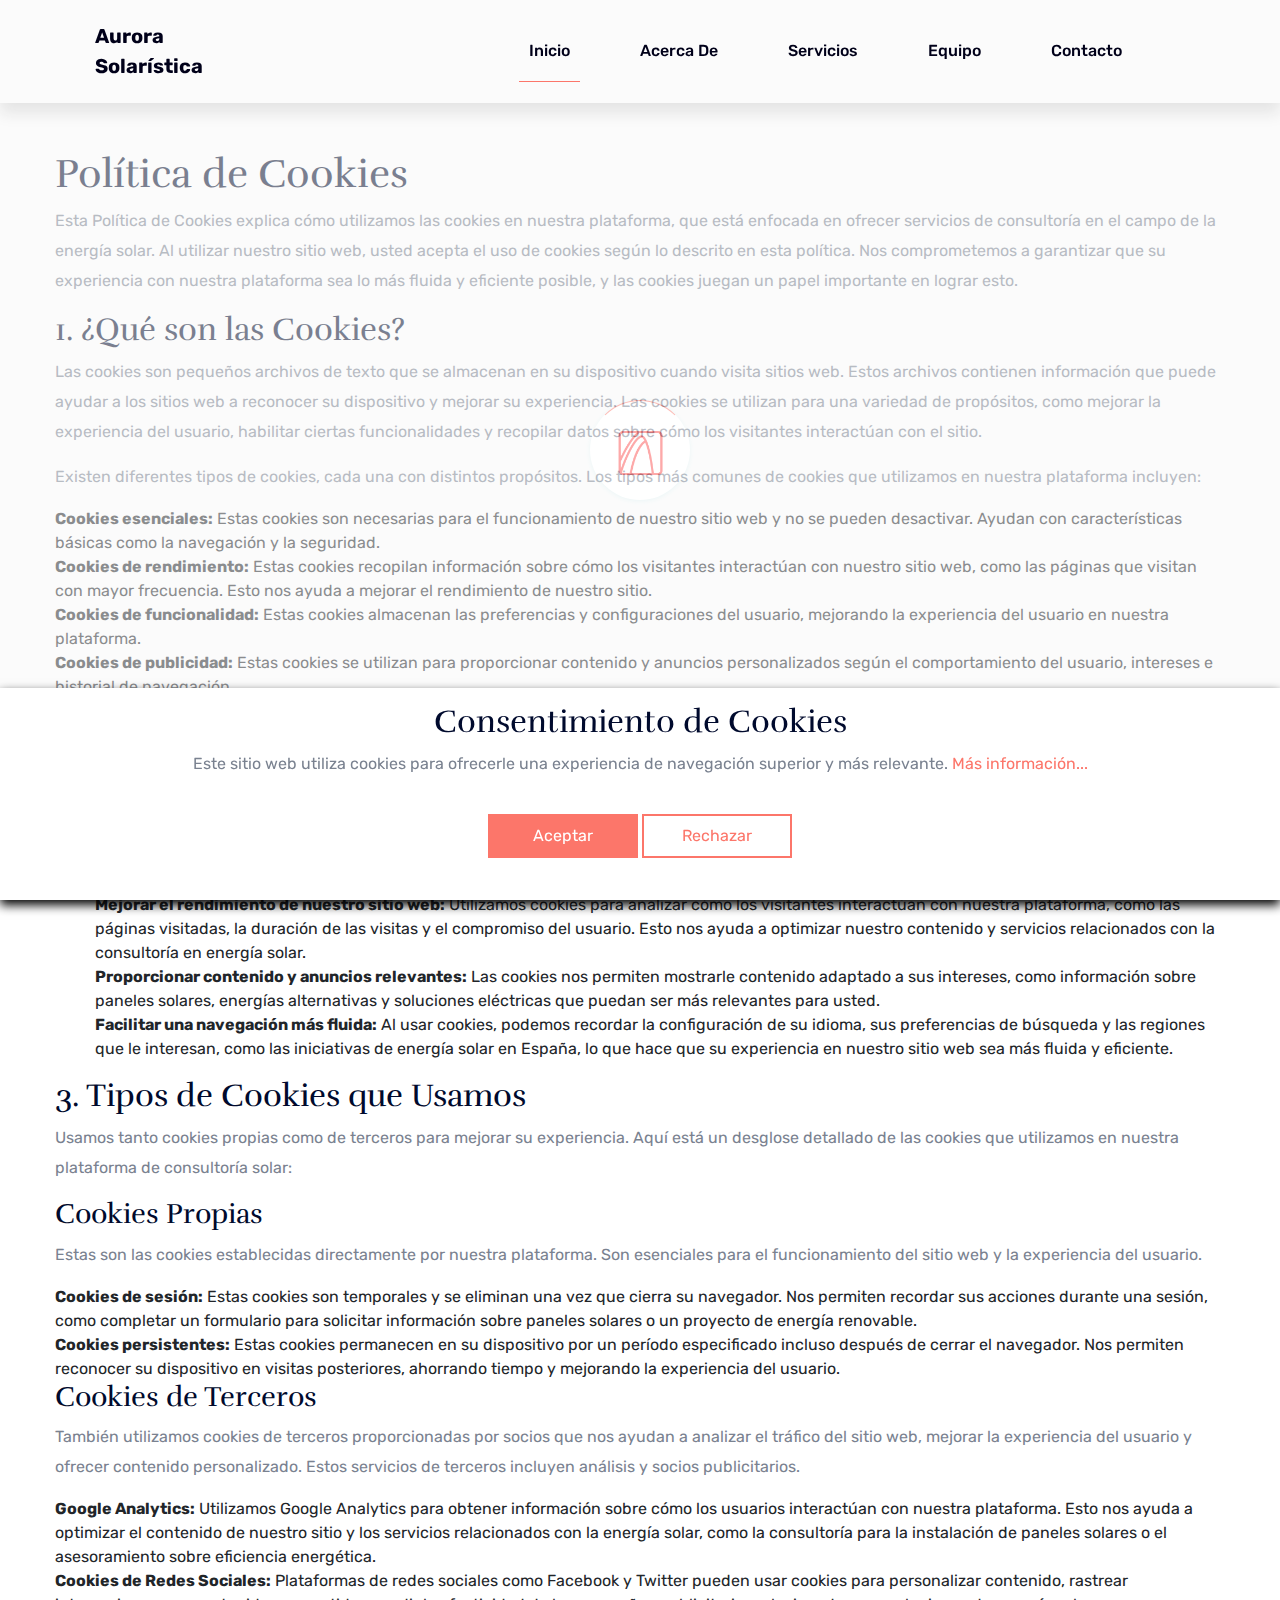
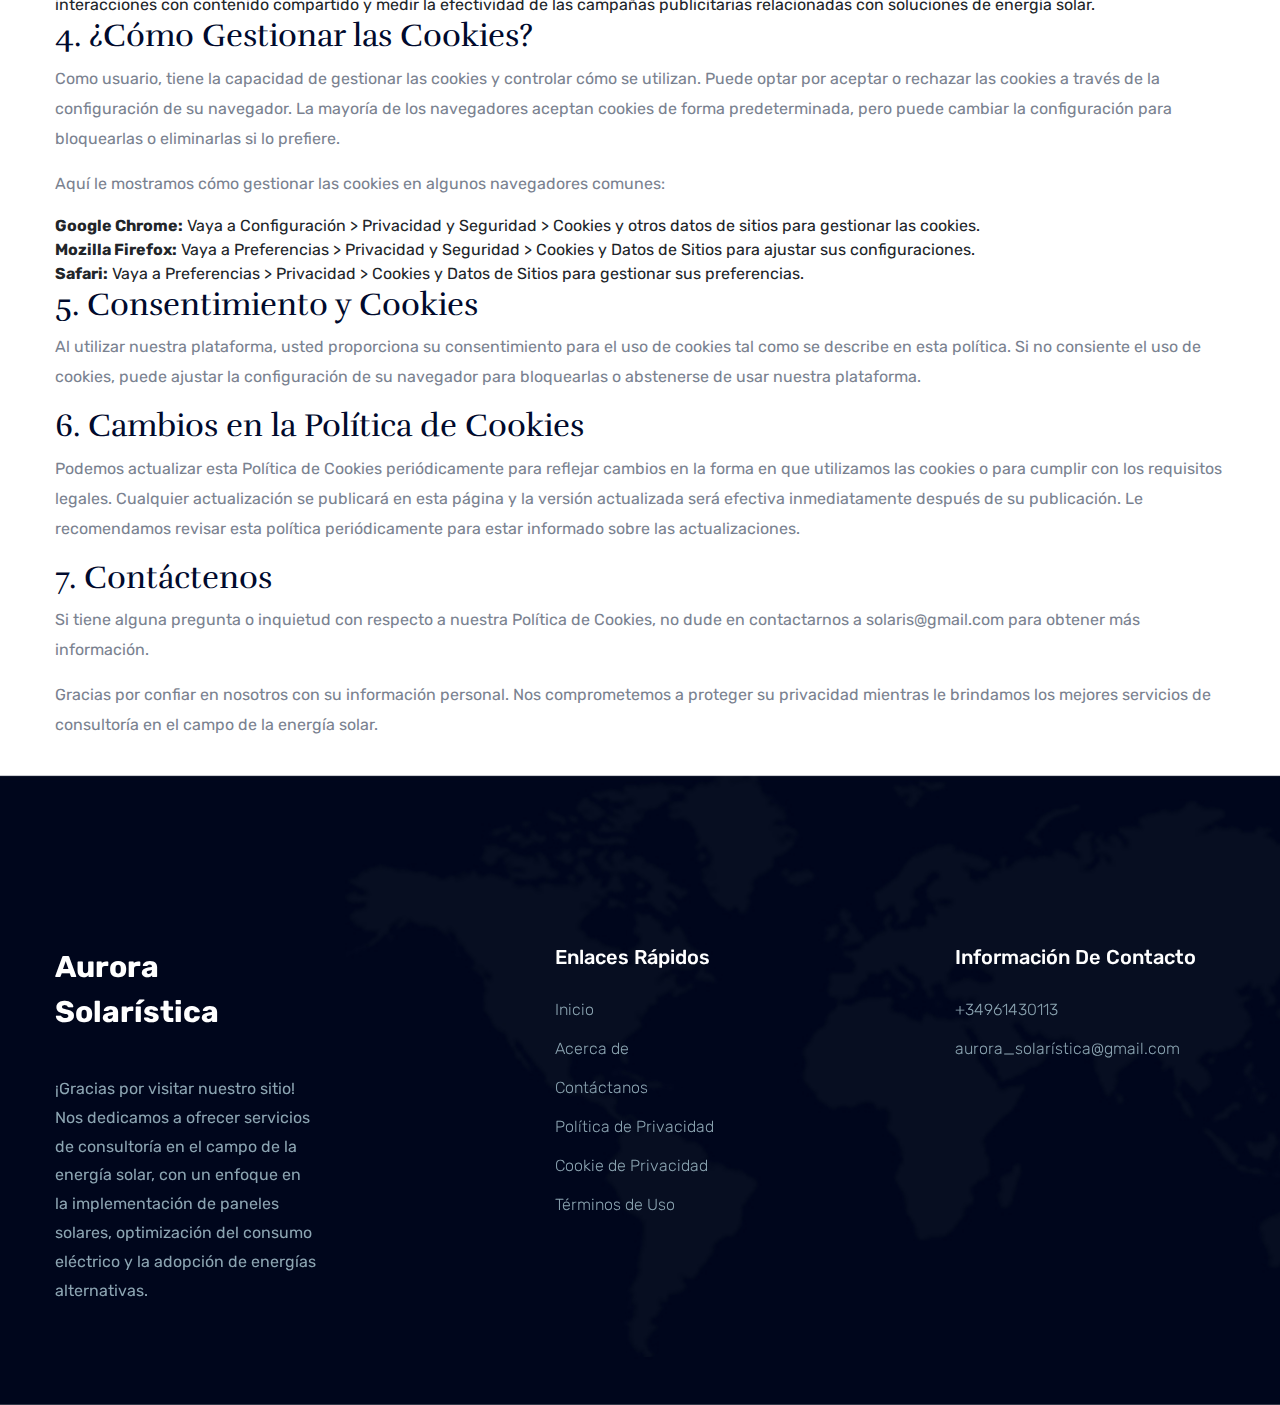
<file: cookie-policy.html>
<!DOCTYPE html>
<html class="no-js" lang="zxx">
    <head>
        <meta charset="utf-8" />
        <meta http-equiv="x-ua-compatible" content="ie=edge" />
        <title>Aurora Solarística</title>
        <meta name="description" content="" />
        <meta name="viewport" content="width=device-width, initial-scale=1" />

        <link
            rel="shortcut icon"
            type="image/x-icon"
            href="assets/img/favicon.ico"
        />

        <!-- CSS here -->
        <link rel="stylesheet" href="assets/css/bootstrap.min.css" />
        <link rel="stylesheet" href="assets/css/owl.carousel.min.css" />
        <link rel="stylesheet" href="assets/css/slicknav.css" />
        <link rel="stylesheet" href="assets/css/flaticon.css" />
        <link rel="stylesheet" href="assets/css/animate.min.css" />
        <link rel="stylesheet" href="assets/css/magnific-popup.css" />
        <link rel="stylesheet" href="assets/css/fontawesome-all.min.css" />
        <link rel="stylesheet" href="assets/css/themify-icons.css" />
        <link rel="stylesheet" href="assets/css/slick.css" />
        <link rel="stylesheet" href="assets/css/nice-select.css" />
        <link rel="stylesheet" href="assets/css/style.css" />
    </head>

    <body>
        <!-- Preloader Start -->
        <div id="preloader-active">
            <div
                class="preloader d-flex align-items-center justify-content-center"
            >
                <div class="preloader-inner position-relative">
                    <div class="preloader-circle"></div>
                    <div class="preloader-img pere-text">
                        <img src="assets/img/logo/logo.png" alt="" />
                    </div>
                </div>
            </div>
        </div>
        <!-- Preloader Start -->
        <header>
            <!-- Header Start -->
            <div class="header-area header-transparent">
                <div
                    class="main-header header-sticky"
                    style="box-shadow: 0 10px 15px rgba(25, 25, 25, 0.1)"
                >
                    <div class="container-fluid">
                        <div class="row align-items-center">
                            <!-- Logo -->
                            <div class="col-xl-2 col-lg-2 col-md-1">
                                <div class="logo">
                                    <a
                                        href="index.html"
                                        style="
                                            color: #000019;
                                            font-size: 20px;
                                            font-weight: bold;
                                        "
                                        >Aurora Solarística</a
                                    >
                                </div>
                            </div>
                            <div class="col-xl-10 col-lg-10 col-md-10">
                                <div
                                    class="menu-main d-flex align-items-center justify-content-end"
                                >
                                    <!-- Main-menu -->
                                    <div
                                        class="main-menu f-right d-none d-lg-block"
                                    >
                                        <nav>
                                            <ul id="navigation">
                                                <li class="active">
                                                    <a href="index.html"
                                                        >Inicio</a
                                                    >
                                                </li>
                                                <li>
                                                    <a href="#about"
                                                        >Acerca de</a
                                                    >
                                                </li>
                                                <li>
                                                    <a href="#services"
                                                        >Servicios</a
                                                    >
                                                </li>
                                                <li>
                                                    <a href="#team">Equipo</a>
                                                </li>
                                                <li>
                                                    <a href="#contact"
                                                        >Contacto</a
                                                    >
                                                </li>
                                            </ul>
                                        </nav>
                                    </div>
                                </div>
                            </div>
                            <!-- Mobile Menu -->
                            <div class="col-12">
                                <div
                                    class="mobile_menu d-block d-lg-none"
                                ></div>
                            </div>
                        </div>
                    </div>
                </div>
            </div>
            <!-- Header End -->
        </header>
        <main>
            <article
                class="container additional-wrapper"
                style="margin-top: 130px"
            >
                <div class="page__content" style="padding: 20px 0px">
                    <h1>Política de Cookies</h1>

                    <p>
                        Esta Política de Cookies explica cómo utilizamos las
                        cookies en nuestra plataforma, que está enfocada en
                        ofrecer servicios de consultoría en el campo de la
                        energía solar. Al utilizar nuestro sitio web, usted
                        acepta el uso de cookies según lo descrito en esta
                        política. Nos comprometemos a garantizar que su
                        experiencia con nuestra plataforma sea lo más fluida y
                        eficiente posible, y las cookies juegan un papel
                        importante en lograr esto.
                    </p>

                    <h2>1. ¿Qué son las Cookies?</h2>
                    <p>
                        Las cookies son pequeños archivos de texto que se
                        almacenan en su dispositivo cuando visita sitios web.
                        Estos archivos contienen información que puede ayudar a
                        los sitios web a reconocer su dispositivo y mejorar su
                        experiencia. Las cookies se utilizan para una variedad
                        de propósitos, como mejorar la experiencia del usuario,
                        habilitar ciertas funcionalidades y recopilar datos
                        sobre cómo los visitantes interactúan con el sitio.
                    </p>

                    <p>
                        Existen diferentes tipos de cookies, cada una con
                        distintos propósitos. Los tipos más comunes de cookies
                        que utilizamos en nuestra plataforma incluyen:
                    </p>
                    <ul>
                        <li>
                            <strong>Cookies esenciales:</strong> Estas cookies
                            son necesarias para el funcionamiento de nuestro
                            sitio web y no se pueden desactivar. Ayudan con
                            características básicas como la navegación y la
                            seguridad.
                        </li>
                        <li>
                            <strong>Cookies de rendimiento:</strong> Estas
                            cookies recopilan información sobre cómo los
                            visitantes interactúan con nuestro sitio web, como
                            las páginas que visitan con mayor frecuencia. Esto
                            nos ayuda a mejorar el rendimiento de nuestro sitio.
                        </li>
                        <li>
                            <strong>Cookies de funcionalidad:</strong> Estas
                            cookies almacenan las preferencias y configuraciones
                            del usuario, mejorando la experiencia del usuario en
                            nuestra plataforma.
                        </li>
                        <li>
                            <strong>Cookies de publicidad:</strong> Estas
                            cookies se utilizan para proporcionar contenido y
                            anuncios personalizados según el comportamiento del
                            usuario, intereses e historial de navegación.
                        </li>
                    </ul>

                    <h2>2. ¿Cómo Utilizamos las Cookies?</h2>
                    <p>
                        Nuestra plataforma, que se centra en la consultoría de
                        soluciones de energía solar, utiliza cookies para
                        mejorar su experiencia con el sitio web y garantizar que
                        podamos ofrecerle los mejores servicios relacionados con
                        la consultoría en energía solar. Las cookies nos
                        permiten:
                    </p>
                    <ol>
                        <li>
                            <strong>Mejorar la experiencia del usuario:</strong>
                            Las cookies nos ayudan a ofrecer una experiencia
                            personalizada recordando sus preferencias y acciones
                            a lo largo de varias sesiones. Por ejemplo, si
                            visita nuestro sitio web para consultar sobre
                            paneles solares o soluciones energéticas
                            alternativas, las cookies pueden recordar sus
                            preferencias para futuras visitas.
                        </li>
                        <li>
                            <strong
                                >Mejorar el rendimiento de nuestro sitio
                                web:</strong
                            >
                            Utilizamos cookies para analizar cómo los visitantes
                            interactúan con nuestra plataforma, como las páginas
                            visitadas, la duración de las visitas y el
                            compromiso del usuario. Esto nos ayuda a optimizar
                            nuestro contenido y servicios relacionados con la
                            consultoría en energía solar.
                        </li>
                        <li>
                            <strong
                                >Proporcionar contenido y anuncios
                                relevantes:</strong
                            >
                            Las cookies nos permiten mostrarle contenido
                            adaptado a sus intereses, como información sobre
                            paneles solares, energías alternativas y soluciones
                            eléctricas que puedan ser más relevantes para usted.
                        </li>
                        <li>
                            <strong
                                >Facilitar una navegación más fluida:</strong
                            >
                            Al usar cookies, podemos recordar la configuración
                            de su idioma, sus preferencias de búsqueda y las
                            regiones que le interesan, como las iniciativas de
                            energía solar en España, lo que hace que su
                            experiencia en nuestro sitio web sea más fluida y
                            eficiente.
                        </li>
                    </ol>

                    <h2>3. Tipos de Cookies que Usamos</h2>
                    <p>
                        Usamos tanto cookies propias como de terceros para
                        mejorar su experiencia. Aquí está un desglose detallado
                        de las cookies que utilizamos en nuestra plataforma de
                        consultoría solar:
                    </p>

                    <h3>Cookies Propias</h3>
                    <p>
                        Estas son las cookies establecidas directamente por
                        nuestra plataforma. Son esenciales para el
                        funcionamiento del sitio web y la experiencia del
                        usuario.
                    </p>
                    <ul>
                        <li>
                            <strong>Cookies de sesión:</strong> Estas cookies
                            son temporales y se eliminan una vez que cierra su
                            navegador. Nos permiten recordar sus acciones
                            durante una sesión, como completar un formulario
                            para solicitar información sobre paneles solares o
                            un proyecto de energía renovable.
                        </li>
                        <li>
                            <strong>Cookies persistentes:</strong> Estas cookies
                            permanecen en su dispositivo por un período
                            especificado incluso después de cerrar el navegador.
                            Nos permiten reconocer su dispositivo en visitas
                            posteriores, ahorrando tiempo y mejorando la
                            experiencia del usuario.
                        </li>
                    </ul>

                    <h3>Cookies de Terceros</h3>
                    <p>
                        También utilizamos cookies de terceros proporcionadas
                        por socios que nos ayudan a analizar el tráfico del
                        sitio web, mejorar la experiencia del usuario y ofrecer
                        contenido personalizado. Estos servicios de terceros
                        incluyen análisis y socios publicitarios.
                    </p>
                    <ul>
                        <li>
                            <strong>Google Analytics:</strong> Utilizamos Google
                            Analytics para obtener información sobre cómo los
                            usuarios interactúan con nuestra plataforma. Esto
                            nos ayuda a optimizar el contenido de nuestro sitio
                            y los servicios relacionados con la energía solar,
                            como la consultoría para la instalación de paneles
                            solares o el asesoramiento sobre eficiencia
                            energética.
                        </li>
                        <li>
                            <strong>Cookies de Redes Sociales:</strong>
                            Plataformas de redes sociales como Facebook y
                            Twitter pueden usar cookies para personalizar
                            contenido, rastrear interacciones con contenido
                            compartido y medir la efectividad de las campañas
                            publicitarias relacionadas con soluciones de energía
                            solar.
                        </li>
                    </ul>

                    <h2>4. ¿Cómo Gestionar las Cookies?</h2>
                    <p>
                        Como usuario, tiene la capacidad de gestionar las
                        cookies y controlar cómo se utilizan. Puede optar por
                        aceptar o rechazar las cookies a través de la
                        configuración de su navegador. La mayoría de los
                        navegadores aceptan cookies de forma predeterminada,
                        pero puede cambiar la configuración para bloquearlas o
                        eliminarlas si lo prefiere.
                    </p>
                    <p>
                        Aquí le mostramos cómo gestionar las cookies en algunos
                        navegadores comunes:
                    </p>
                    <ul>
                        <li>
                            <strong>Google Chrome:</strong> Vaya a Configuración
                            > Privacidad y Seguridad > Cookies y otros datos de
                            sitios para gestionar las cookies.
                        </li>
                        <li>
                            <strong>Mozilla Firefox:</strong> Vaya a
                            Preferencias > Privacidad y Seguridad > Cookies y
                            Datos de Sitios para ajustar sus configuraciones.
                        </li>
                        <li>
                            <strong>Safari:</strong> Vaya a Preferencias >
                            Privacidad > Cookies y Datos de Sitios para
                            gestionar sus preferencias.
                        </li>
                    </ul>

                    <h2>5. Consentimiento y Cookies</h2>
                    <p>
                        Al utilizar nuestra plataforma, usted proporciona su
                        consentimiento para el uso de cookies tal como se
                        describe en esta política. Si no consiente el uso de
                        cookies, puede ajustar la configuración de su navegador
                        para bloquearlas o abstenerse de usar nuestra
                        plataforma.
                    </p>

                    <h2>6. Cambios en la Política de Cookies</h2>
                    <p>
                        Podemos actualizar esta Política de Cookies
                        periódicamente para reflejar cambios en la forma en que
                        utilizamos las cookies o para cumplir con los requisitos
                        legales. Cualquier actualización se publicará en esta
                        página y la versión actualizada será efectiva
                        inmediatamente después de su publicación. Le
                        recomendamos revisar esta política periódicamente para
                        estar informado sobre las actualizaciones.
                    </p>

                    <h2>7. Contáctenos</h2>
                    <p>
                        Si tiene alguna pregunta o inquietud con respecto a
                        nuestra Política de Cookies, no dude en contactarnos a
                        solaris@gmail.com para obtener más información.
                    </p>

                    <p>
                        Gracias por confiar en nosotros con su información
                        personal. Nos comprometemos a proteger su privacidad
                        mientras le brindamos los mejores servicios de
                        consultoría en el campo de la energía solar.
                    </p>
                </div>
            </article>
        </main>

        <footer>
            <!-- Footer Start-->
            <div class="footer-area">
                <div class="container">
                    <div class="footer-top footer-padding">
                        <div class="row justify-content-between">
                            <div class="col-xl-3 col-lg-4 col-md-4 col-sm-6">
                                <div class="single-footer-caption mb-50">
                                    <div class="single-footer-caption mb-30">
                                        <!-- logo -->
                                        <div class="footer-logo">
                                            <a
                                                href="index.html"
                                                style="
                                                    color: #fff;
                                                    font-size: 30px;
                                                    font-weight: bold;
                                                "
                                                >Aurora Solarística
                                            </a>
                                        </div>
                                        <div class="footer-pera">
                                            <p>
                                                ¡Gracias por visitar nuestro
                                                sitio! Nos dedicamos a ofrecer
                                                servicios de consultoría en el
                                                campo de la energía solar, con
                                                un enfoque en la implementación
                                                de paneles solares, optimización
                                                del consumo eléctrico y la
                                                adopción de energías
                                                alternativas.
                                            </p>
                                        </div>
                                    </div>
                                </div>
                            </div>
                            <div class="col-xl-2 col-lg-2 col-md-4 col-sm-6">
                                <div class="single-footer-caption mb-50">
                                    <div class="footer-tittle">
                                        <h4>Enlaces Rápidos</h4>
                                        <ul>
                                            <li>
                                                <a href="index.html">Inicio</a>
                                            </li>
                                            <li>
                                                <a href="index.html#about"
                                                    >Acerca de</a
                                                >
                                            </li>
                                            <li>
                                                <a href="index.html#contact"
                                                    >Contáctanos</a
                                                >
                                            </li>
                                            <li>
                                                <a href="privacy-policy.html"
                                                    >Política de Privacidad</a
                                                >
                                            </li>
                                            <li>
                                                <a href="cookie-policy.html"
                                                    >Cookie de Privacidad</a
                                                >
                                            </li>
                                            <li>
                                                <a href="terms-of-use.html"
                                                    >Términos de Uso</a
                                                >
                                            </li>
                                        </ul>
                                    </div>
                                </div>
                            </div>
                            <div class="col-xl-3 col-lg-3 col-md-4 col-sm-6">
                                <div class="single-footer-caption mb-50">
                                    <div class="footer-tittle">
                                        <h4>Información de Contacto</h4>
                                        <ul>
                                            <li>
                                                <a href="#">+34961430113</a>
                                            </li>
                                            <li>
                                                <a
                                                    href="mailto:aurora_solarística@gmail.com"
                                                    >aurora_solarística@gmail.com</a
                                                >
                                            </li>
                                        </ul>
                                    </div>
                                </div>
                            </div>
                        </div>
                    </div>
                </div>
            </div>
            <!-- Footer End-->
        </footer>

        <!-- Scroll Up -->
        <div id="back-top">
            <a title="Go to Top" href="#">
                <i class="fas fa-level-up-alt"></i
            ></a>
        </div>

        <!-- Cookie banner -->
        <div class="cookie-wrapper show">
            <div>
                <i class="bx bx-cookie"></i>
                <h2 style="text-align: center">Consentimiento de Cookies</h2>
            </div>

            <div class="data">
                <p>
                    Este sitio web utiliza cookies para ofrecerle una
                    experiencia de navegación superior y más relevante.
                    <a href="cookie-policy.html">Más información...</a>
                </p>
            </div>

            <div class="buttons">
                <button class="cookie-button" id="acceptBtn">Aceptar</button>
                <button class="cookie-button" id="declineBtn">Rechazar</button>
            </div>
        </div>
        <!-- End Cookie banner -->

        <!-- JS here -->
        <!-- All JS Custom Plugins Link Here here -->
        <script src="./assets/js/vendor/modernizr-3.5.0.min.js"></script>
        <!-- Jquery, Popper, Bootstrap -->
        <script src="./assets/js/vendor/jquery-1.12.4.min.js"></script>
        <script src="./assets/js/popper.min.js"></script>
        <script src="./assets/js/bootstrap.min.js"></script>
        <!-- Jquery Mobile Menu -->
        <script src="./assets/js/jquery.slicknav.min.js"></script>

        <!-- Jquery Slick , Owl-Carousel Plugins -->
        <script src="./assets/js/owl.carousel.min.js"></script>
        <script src="./assets/js/slick.min.js"></script>

        <!-- Jquery Plugins, main Jquery -->
        <script src="./assets/js/plugins.js"></script>
        <script src="./assets/js/main.js"></script>
        <script src="./assets/js/cookiebanner.js"></script>
        <script src="https://ajax.googleapis.com/ajax/libs/jquery/3.6.4/jquery.min.js"></script>
    </body>
</html>
</file>
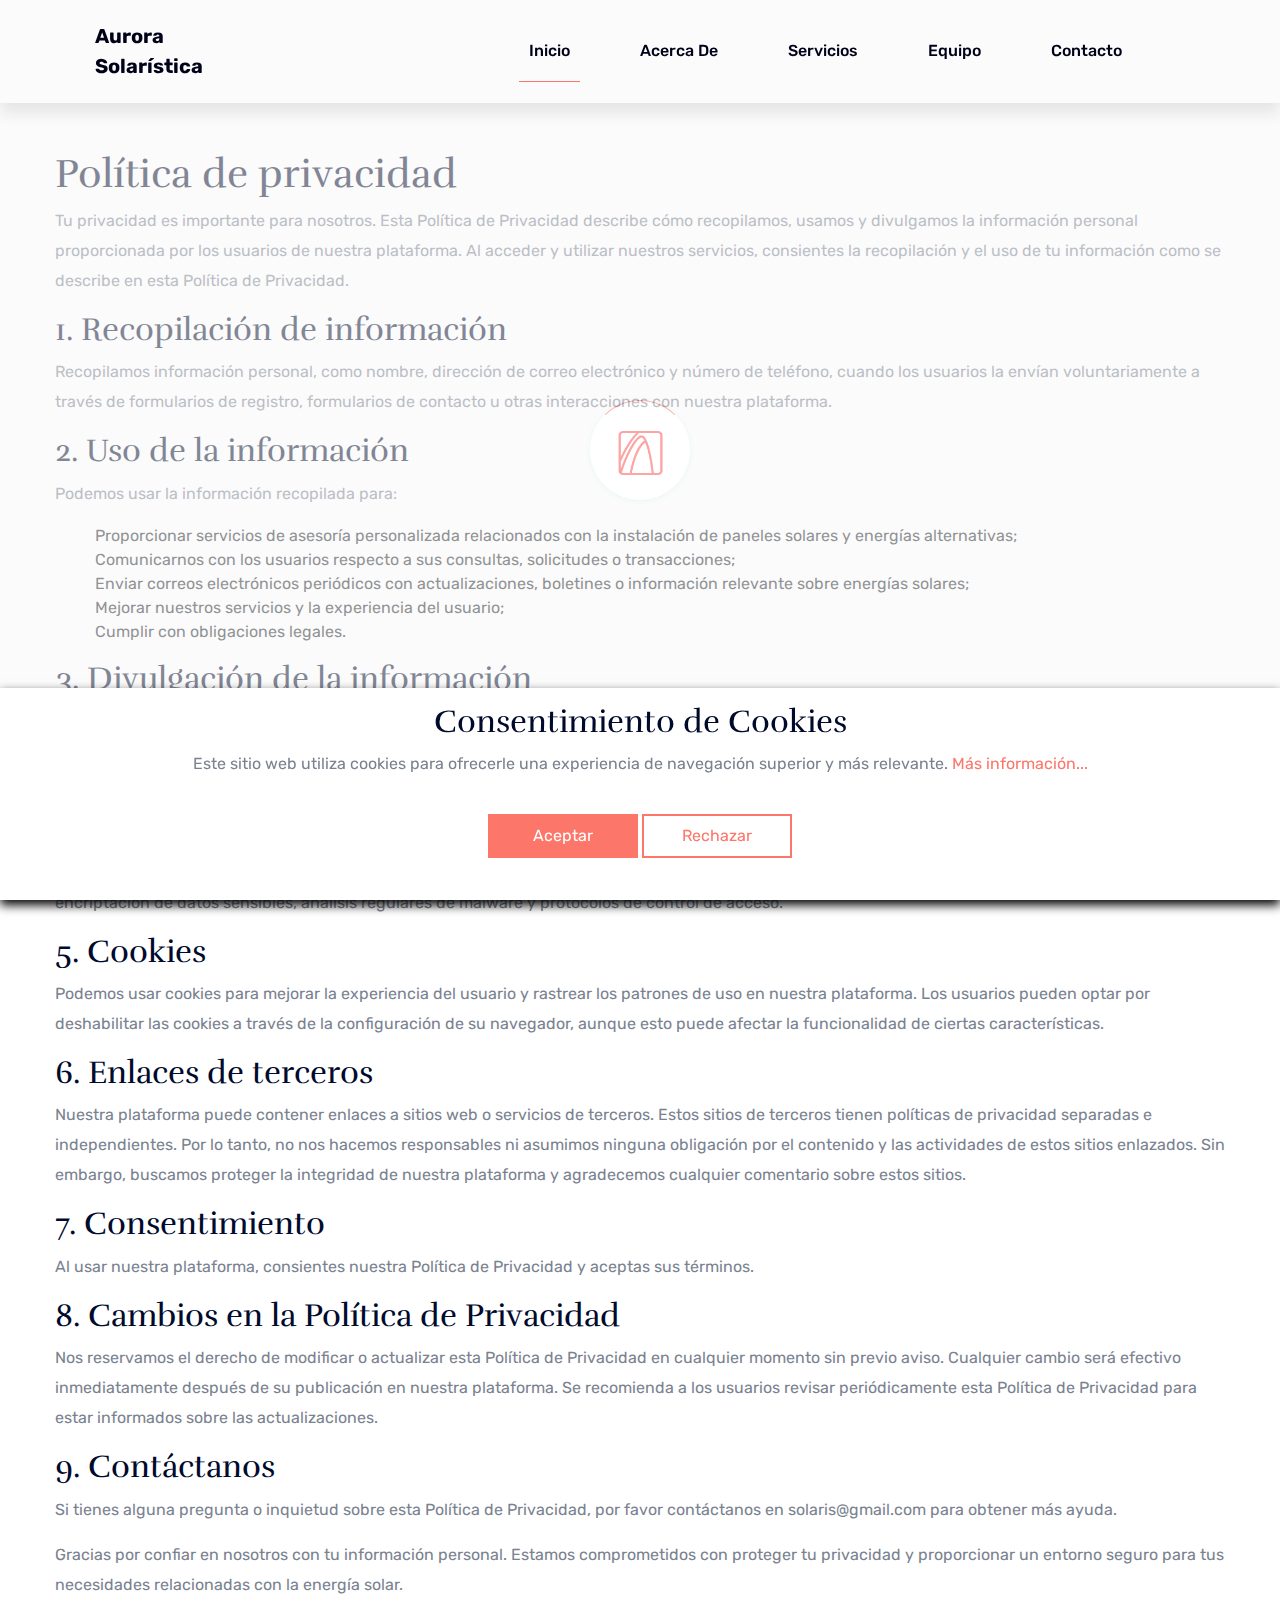
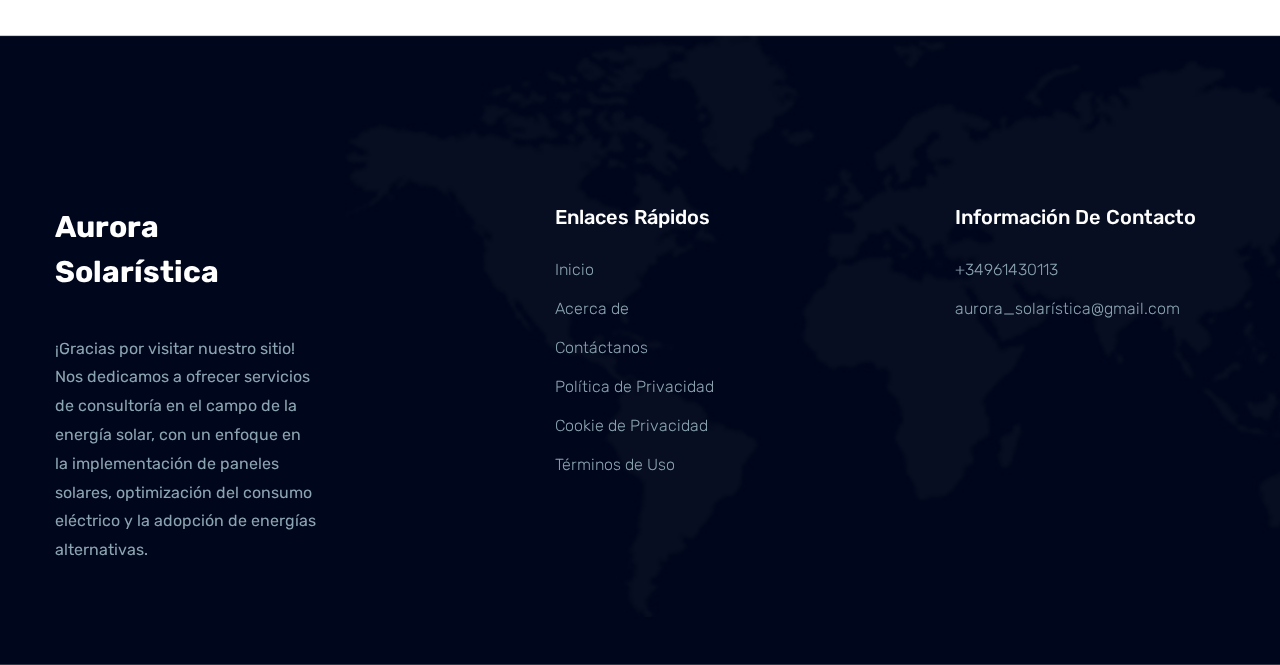
<file: privacy-policy.html>
<!DOCTYPE html>
<html class="no-js" lang="zxx">
    <head>
        <meta charset="utf-8" />
        <meta http-equiv="x-ua-compatible" content="ie=edge" />
        <title>Aurora Solarística</title>
        <meta name="description" content="" />
        <meta name="viewport" content="width=device-width, initial-scale=1" />

        <link
            rel="shortcut icon"
            type="image/x-icon"
            href="assets/img/favicon.ico"
        />

        <!-- CSS here -->
        <link rel="stylesheet" href="assets/css/bootstrap.min.css" />
        <link rel="stylesheet" href="assets/css/owl.carousel.min.css" />
        <link rel="stylesheet" href="assets/css/slicknav.css" />
        <link rel="stylesheet" href="assets/css/flaticon.css" />
        <link rel="stylesheet" href="assets/css/animate.min.css" />
        <link rel="stylesheet" href="assets/css/magnific-popup.css" />
        <link rel="stylesheet" href="assets/css/fontawesome-all.min.css" />
        <link rel="stylesheet" href="assets/css/themify-icons.css" />
        <link rel="stylesheet" href="assets/css/slick.css" />
        <link rel="stylesheet" href="assets/css/nice-select.css" />
        <link rel="stylesheet" href="assets/css/style.css" />
    </head>

    <body>
        <!-- Preloader Start -->
        <div id="preloader-active">
            <div
                class="preloader d-flex align-items-center justify-content-center"
            >
                <div class="preloader-inner position-relative">
                    <div class="preloader-circle"></div>
                    <div class="preloader-img pere-text">
                        <img src="assets/img/logo/logo.png" alt="" />
                    </div>
                </div>
            </div>
        </div>
        <!-- Preloader Start -->
        <header>
            <!-- Header Start -->
            <div class="header-area header-transparent">
                <div
                    class="main-header header-sticky"
                    style="box-shadow: 0 10px 15px rgba(25, 25, 25, 0.1)"
                >
                    <div class="container-fluid">
                        <div class="row align-items-center">
                            <!-- Logo -->
                            <div class="col-xl-2 col-lg-2 col-md-1">
                                <div class="logo">
                                    <a
                                        href="index.html"
                                        style="
                                            color: #000019;
                                            font-size: 20px;
                                            font-weight: bold;
                                        "
                                        >Aurora Solarística</a
                                    >
                                </div>
                            </div>
                            <div class="col-xl-10 col-lg-10 col-md-10">
                                <div
                                    class="menu-main d-flex align-items-center justify-content-end"
                                >
                                    <!-- Main-menu -->
                                    <div
                                        class="main-menu f-right d-none d-lg-block"
                                    >
                                        <nav>
                                            <ul id="navigation">
                                                <li class="active">
                                                    <a href="index.html"
                                                        >Inicio</a
                                                    >
                                                </li>
                                                <li>
                                                    <a href="#about"
                                                        >Acerca de</a
                                                    >
                                                </li>
                                                <li>
                                                    <a href="#services"
                                                        >Servicios</a
                                                    >
                                                </li>
                                                <li>
                                                    <a href="#team">Equipo</a>
                                                </li>
                                                <li>
                                                    <a href="#contact"
                                                        >Contacto</a
                                                    >
                                                </li>
                                            </ul>
                                        </nav>
                                    </div>
                                </div>
                            </div>
                            <!-- Mobile Menu -->
                            <div class="col-12">
                                <div
                                    class="mobile_menu d-block d-lg-none"
                                ></div>
                            </div>
                        </div>
                    </div>
                </div>
            </div>
            <!-- Header End -->
        </header>
        <main>
            <article
                class="container additional-wrapper"
                style="margin-top: 130px"
            >
                <div class="page__content" style="padding: 20px 0px">
                    <h1>Política de privacidad</h1>

                    <p>
                        Tu privacidad es importante para nosotros. Esta Política
                        de Privacidad describe cómo recopilamos, usamos y
                        divulgamos la información personal proporcionada por los
                        usuarios de nuestra plataforma. Al acceder y utilizar
                        nuestros servicios, consientes la recopilación y el uso
                        de tu información como se describe en esta Política de
                        Privacidad.
                    </p>

                    <h2>1. Recopilación de información</h2>
                    <p>
                        Recopilamos información personal, como nombre, dirección
                        de correo electrónico y número de teléfono, cuando los
                        usuarios la envían voluntariamente a través de
                        formularios de registro, formularios de contacto u otras
                        interacciones con nuestra plataforma.
                    </p>

                    <h2>2. Uso de la información</h2>
                    <p>Podemos usar la información recopilada para:</p>
                    <ol>
                        <li>
                            Proporcionar servicios de asesoría personalizada
                            relacionados con la instalación de paneles solares y
                            energías alternativas;
                        </li>
                        <li>
                            Comunicarnos con los usuarios respecto a sus
                            consultas, solicitudes o transacciones;
                        </li>
                        <li>
                            Enviar correos electrónicos periódicos con
                            actualizaciones, boletines o información relevante
                            sobre energías solares;
                        </li>
                        <li>
                            Mejorar nuestros servicios y la experiencia del
                            usuario;
                        </li>
                        <li>Cumplir con obligaciones legales.</li>
                    </ol>

                    <h2>3. Divulgación de la información</h2>
                    <p>
                        No vendemos, intercambiamos ni transferimos de otro modo
                        la información personal a partes externas, salvo que
                        informemos a los usuarios con antelación. Esto no
                        incluye a terceros de confianza que nos ayuden a operar
                        nuestra plataforma, llevar a cabo nuestra actividad o
                        prestar servicios a los usuarios, siempre que esos
                        terceros acepten mantener la confidencialidad de esta
                        información.
                    </p>

                    <h2>4. Seguridad de los datos</h2>
                    <p>
                        Implementamos diversas medidas de seguridad para
                        mantener la protección de la información personal de los
                        usuarios. Estas medidas incluyen la encriptación de
                        datos sensibles, análisis regulares de malware y
                        protocolos de control de acceso.
                    </p>

                    <h2>5. Cookies</h2>
                    <p>
                        Podemos usar cookies para mejorar la experiencia del
                        usuario y rastrear los patrones de uso en nuestra
                        plataforma. Los usuarios pueden optar por deshabilitar
                        las cookies a través de la configuración de su
                        navegador, aunque esto puede afectar la funcionalidad de
                        ciertas características.
                    </p>

                    <h2>6. Enlaces de terceros</h2>
                    <p>
                        Nuestra plataforma puede contener enlaces a sitios web o
                        servicios de terceros. Estos sitios de terceros tienen
                        políticas de privacidad separadas e independientes. Por
                        lo tanto, no nos hacemos responsables ni asumimos
                        ninguna obligación por el contenido y las actividades de
                        estos sitios enlazados. Sin embargo, buscamos proteger
                        la integridad de nuestra plataforma y agradecemos
                        cualquier comentario sobre estos sitios.
                    </p>

                    <h2>7. Consentimiento</h2>
                    <p>
                        Al usar nuestra plataforma, consientes nuestra Política
                        de Privacidad y aceptas sus términos.
                    </p>

                    <h2>8. Cambios en la Política de Privacidad</h2>
                    <p>
                        Nos reservamos el derecho de modificar o actualizar esta
                        Política de Privacidad en cualquier momento sin previo
                        aviso. Cualquier cambio será efectivo inmediatamente
                        después de su publicación en nuestra plataforma. Se
                        recomienda a los usuarios revisar periódicamente esta
                        Política de Privacidad para estar informados sobre las
                        actualizaciones.
                    </p>

                    <h2>9. Contáctanos</h2>
                    <p>
                        Si tienes alguna pregunta o inquietud sobre esta
                        Política de Privacidad, por favor contáctanos en
                        solaris@gmail.com para obtener más ayuda.
                    </p>

                    <p>
                        Gracias por confiar en nosotros con tu información
                        personal. Estamos comprometidos con proteger tu
                        privacidad y proporcionar un entorno seguro para tus
                        necesidades relacionadas con la energía solar.
                    </p>
                </div>
            </article>
        </main>

        <footer>
            <!-- Footer Start-->
            <div class="footer-area">
                <div class="container">
                    <div class="footer-top footer-padding">
                        <div class="row justify-content-between">
                            <div class="col-xl-3 col-lg-4 col-md-4 col-sm-6">
                                <div class="single-footer-caption mb-50">
                                    <div class="single-footer-caption mb-30">
                                        <!-- logo -->
                                        <div class="footer-logo">
                                            <a
                                                href="index.html"
                                                style="
                                                    color: #fff;
                                                    font-size: 30px;
                                                    font-weight: bold;
                                                "
                                                >Aurora Solarística
                                            </a>
                                        </div>
                                        <div class="footer-pera">
                                            <p>
                                                ¡Gracias por visitar nuestro
                                                sitio! Nos dedicamos a ofrecer
                                                servicios de consultoría en el
                                                campo de la energía solar, con
                                                un enfoque en la implementación
                                                de paneles solares, optimización
                                                del consumo eléctrico y la
                                                adopción de energías
                                                alternativas.
                                            </p>
                                        </div>
                                    </div>
                                </div>
                            </div>
                            <div class="col-xl-2 col-lg-2 col-md-4 col-sm-6">
                                <div class="single-footer-caption mb-50">
                                    <div class="footer-tittle">
                                        <h4>Enlaces Rápidos</h4>
                                        <ul>
                                            <li>
                                                <a href="index.html">Inicio</a>
                                            </li>
                                            <li>
                                                <a href="index.html#about"
                                                    >Acerca de</a
                                                >
                                            </li>
                                            <li>
                                                <a href="index.html#contact"
                                                    >Contáctanos</a
                                                >
                                            </li>
                                            <li>
                                                <a href="privacy-policy.html"
                                                    >Política de Privacidad</a
                                                >
                                            </li>
                                            <li>
                                                <a href="cookie-policy.html"
                                                    >Cookie de Privacidad</a
                                                >
                                            </li>
                                            <li>
                                                <a href="terms-of-use.html"
                                                    >Términos de Uso</a
                                                >
                                            </li>
                                        </ul>
                                    </div>
                                </div>
                            </div>
                            <div class="col-xl-3 col-lg-3 col-md-4 col-sm-6">
                                <div class="single-footer-caption mb-50">
                                    <div class="footer-tittle">
                                        <h4>Información de Contacto</h4>
                                        <ul>
                                            <li>
                                                <a href="#">+34961430113</a>
                                            </li>
                                            <li>
                                                <a
                                                    href="mailto:aurora_solarística@gmail.com"
                                                    >aurora_solarística@gmail.com</a
                                                >
                                            </li>
                                        </ul>
                                    </div>
                                </div>
                            </div>
                        </div>
                    </div>
                </div>
            </div>
            <!-- Footer End-->
        </footer>

        <!-- Scroll Up -->
        <div id="back-top">
            <a title="Go to Top" href="#">
                <i class="fas fa-level-up-alt"></i
            ></a>
        </div>

        <!-- Cookie banner -->
        <div class="cookie-wrapper show">
            <div>
                <i class="bx bx-cookie"></i>
                <h2 style="text-align: center">Consentimiento de Cookies</h2>
            </div>

            <div class="data">
                <p>
                    Este sitio web utiliza cookies para ofrecerle una
                    experiencia de navegación superior y más relevante.
                    <a href="cookie-policy.html">Más información...</a>
                </p>
            </div>

            <div class="buttons">
                <button class="cookie-button" id="acceptBtn">Aceptar</button>
                <button class="cookie-button" id="declineBtn">Rechazar</button>
            </div>
        </div>
        <!-- End Cookie banner -->

        <!-- JS here -->
        <!-- All JS Custom Plugins Link Here here -->
        <script src="./assets/js/vendor/modernizr-3.5.0.min.js"></script>
        <!-- Jquery, Popper, Bootstrap -->
        <script src="./assets/js/vendor/jquery-1.12.4.min.js"></script>
        <script src="./assets/js/popper.min.js"></script>
        <script src="./assets/js/bootstrap.min.js"></script>
        <!-- Jquery Mobile Menu -->
        <script src="./assets/js/jquery.slicknav.min.js"></script>

        <!-- Jquery Slick , Owl-Carousel Plugins -->
        <script src="./assets/js/owl.carousel.min.js"></script>
        <script src="./assets/js/slick.min.js"></script>

        <!-- Jquery Plugins, main Jquery -->
        <script src="./assets/js/plugins.js"></script>
        <script src="./assets/js/main.js"></script>
        <script src="./assets/js/cookiebanner.js"></script>
        <script src="https://ajax.googleapis.com/ajax/libs/jquery/3.6.4/jquery.min.js"></script>
    </body>
</html>
</file>
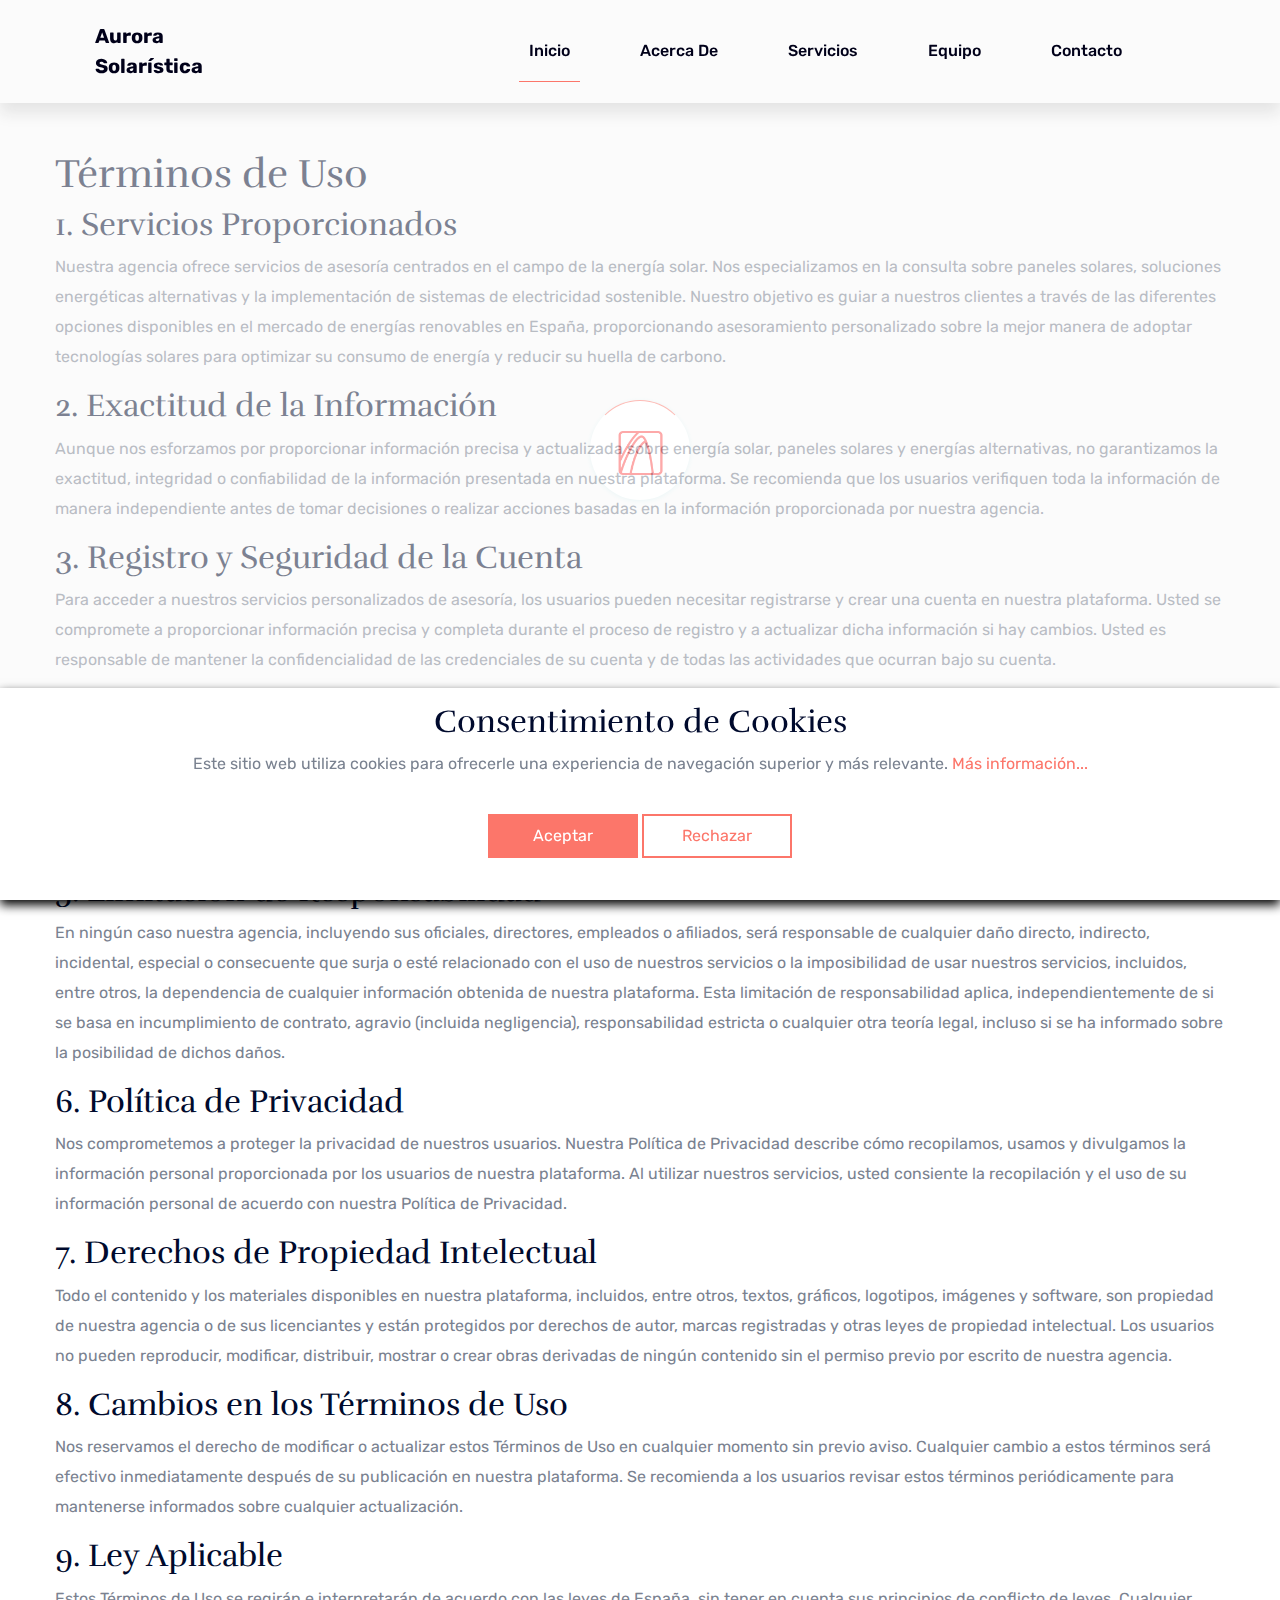
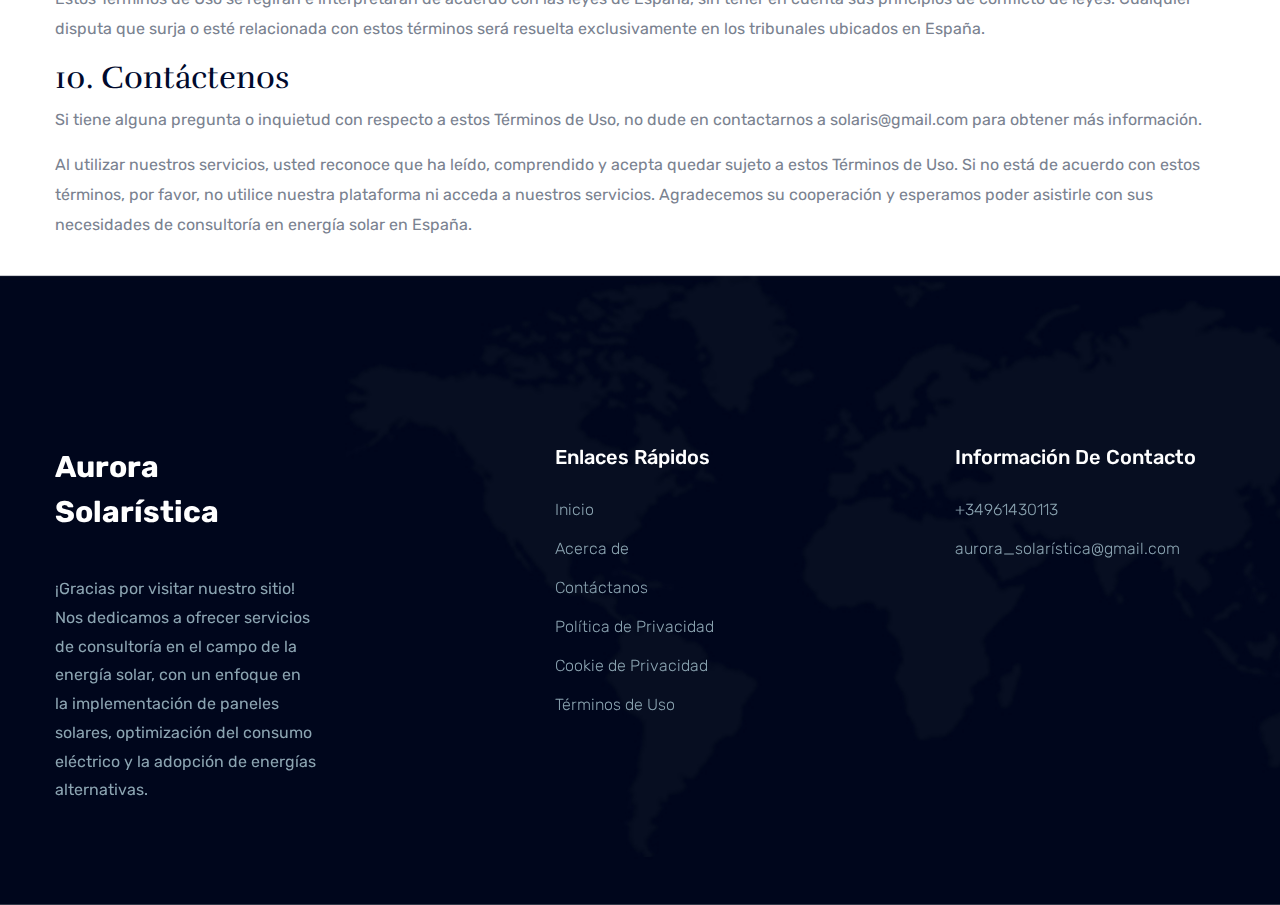
<file: terms-of-use.html>
<!DOCTYPE html>
<html class="no-js" lang="zxx">
    <head>
        <meta charset="utf-8" />
        <meta http-equiv="x-ua-compatible" content="ie=edge" />
        <title>Aurora Solarística</title>
        <meta name="description" content="" />
        <meta name="viewport" content="width=device-width, initial-scale=1" />

        <link
            rel="shortcut icon"
            type="image/x-icon"
            href="assets/img/favicon.ico"
        />

        <!-- CSS here -->
        <link rel="stylesheet" href="assets/css/bootstrap.min.css" />
        <link rel="stylesheet" href="assets/css/owl.carousel.min.css" />
        <link rel="stylesheet" href="assets/css/slicknav.css" />
        <link rel="stylesheet" href="assets/css/flaticon.css" />
        <link rel="stylesheet" href="assets/css/animate.min.css" />
        <link rel="stylesheet" href="assets/css/magnific-popup.css" />
        <link rel="stylesheet" href="assets/css/fontawesome-all.min.css" />
        <link rel="stylesheet" href="assets/css/themify-icons.css" />
        <link rel="stylesheet" href="assets/css/slick.css" />
        <link rel="stylesheet" href="assets/css/nice-select.css" />
        <link rel="stylesheet" href="assets/css/style.css" />
    </head>

    <body>
        <!-- Preloader Start -->
        <div id="preloader-active">
            <div
                class="preloader d-flex align-items-center justify-content-center"
            >
                <div class="preloader-inner position-relative">
                    <div class="preloader-circle"></div>
                    <div class="preloader-img pere-text">
                        <img src="assets/img/logo/logo.png" alt="" />
                    </div>
                </div>
            </div>
        </div>
        <!-- Preloader Start -->
        <header>
            <!-- Header Start -->
            <div class="header-area header-transparent">
                <div
                    class="main-header header-sticky"
                    style="box-shadow: 0 10px 15px rgba(25, 25, 25, 0.1)"
                >
                    <div class="container-fluid">
                        <div class="row align-items-center">
                            <!-- Logo -->
                            <div class="col-xl-2 col-lg-2 col-md-1">
                                <div class="logo">
                                    <a
                                        href="index.html"
                                        style="
                                            color: #000019;
                                            font-size: 20px;
                                            font-weight: bold;
                                        "
                                        >Aurora Solarística</a
                                    >
                                </div>
                            </div>
                            <div class="col-xl-10 col-lg-10 col-md-10">
                                <div
                                    class="menu-main d-flex align-items-center justify-content-end"
                                >
                                    <!-- Main-menu -->
                                    <div
                                        class="main-menu f-right d-none d-lg-block"
                                    >
                                        <nav>
                                            <ul id="navigation">
                                                <li class="active">
                                                    <a href="index.html"
                                                        >Inicio</a
                                                    >
                                                </li>
                                                <li>
                                                    <a href="#about"
                                                        >Acerca de</a
                                                    >
                                                </li>
                                                <li>
                                                    <a href="#services"
                                                        >Servicios</a
                                                    >
                                                </li>
                                                <li>
                                                    <a href="#team">Equipo</a>
                                                </li>
                                                <li>
                                                    <a href="#contact"
                                                        >Contacto</a
                                                    >
                                                </li>
                                            </ul>
                                        </nav>
                                    </div>
                                </div>
                            </div>
                            <!-- Mobile Menu -->
                            <div class="col-12">
                                <div
                                    class="mobile_menu d-block d-lg-none"
                                ></div>
                            </div>
                        </div>
                    </div>
                </div>
            </div>
            <!-- Header End -->
        </header>
        <main>
            <article
                class="container additional-wrapper"
                style="margin-top: 130px"
            >
                <div class="page__content" style="padding: 20px 0px">
                    <h1>Términos de Uso</h1>

                    <h2>1. Servicios Proporcionados</h2>
                    <p>
                        Nuestra agencia ofrece servicios de asesoría centrados
                        en el campo de la energía solar. Nos especializamos en
                        la consulta sobre paneles solares, soluciones
                        energéticas alternativas y la implementación de sistemas
                        de electricidad sostenible. Nuestro objetivo es guiar a
                        nuestros clientes a través de las diferentes opciones
                        disponibles en el mercado de energías renovables en
                        España, proporcionando asesoramiento personalizado sobre
                        la mejor manera de adoptar tecnologías solares para
                        optimizar su consumo de energía y reducir su huella de
                        carbono.
                    </p>

                    <h2>2. Exactitud de la Información</h2>
                    <p>
                        Aunque nos esforzamos por proporcionar información
                        precisa y actualizada sobre energía solar, paneles
                        solares y energías alternativas, no garantizamos la
                        exactitud, integridad o confiabilidad de la información
                        presentada en nuestra plataforma. Se recomienda que los
                        usuarios verifiquen toda la información de manera
                        independiente antes de tomar decisiones o realizar
                        acciones basadas en la información proporcionada por
                        nuestra agencia.
                    </p>

                    <h2>3. Registro y Seguridad de la Cuenta</h2>
                    <p>
                        Para acceder a nuestros servicios personalizados de
                        asesoría, los usuarios pueden necesitar registrarse y
                        crear una cuenta en nuestra plataforma. Usted se
                        compromete a proporcionar información precisa y completa
                        durante el proceso de registro y a actualizar dicha
                        información si hay cambios. Usted es responsable de
                        mantener la confidencialidad de las credenciales de su
                        cuenta y de todas las actividades que ocurran bajo su
                        cuenta.
                    </p>

                    <h2>4. Servicios de Asesoría</h2>
                    <p>
                        Nuestra agencia ofrece asesoramiento general sobre la
                        adopción de energías alternativas, especialmente en lo
                        que respecta a la instalación de paneles solares y la
                        optimización del consumo de electricidad mediante
                        soluciones energéticas sostenibles. Aunque nos
                        esforzamos por ofrecer orientación personalizada, el
                        asesoramiento proporcionado en nuestra plataforma no
                        debe considerarse como un reemplazo del asesoramiento
                        profesional en temas de energía. Se recomienda a los
                        usuarios consultar con expertos en la materia para
                        abordar sus necesidades y circunstancias específicas.
                    </p>

                    <h2>5. Limitación de Responsabilidad</h2>
                    <p>
                        En ningún caso nuestra agencia, incluyendo sus
                        oficiales, directores, empleados o afiliados, será
                        responsable de cualquier daño directo, indirecto,
                        incidental, especial o consecuente que surja o esté
                        relacionado con el uso de nuestros servicios o la
                        imposibilidad de usar nuestros servicios, incluidos,
                        entre otros, la dependencia de cualquier información
                        obtenida de nuestra plataforma. Esta limitación de
                        responsabilidad aplica, independientemente de si se basa
                        en incumplimiento de contrato, agravio (incluida
                        negligencia), responsabilidad estricta o cualquier otra
                        teoría legal, incluso si se ha informado sobre la
                        posibilidad de dichos daños.
                    </p>

                    <h2>6. Política de Privacidad</h2>
                    <p>
                        Nos comprometemos a proteger la privacidad de nuestros
                        usuarios. Nuestra Política de Privacidad describe cómo
                        recopilamos, usamos y divulgamos la información personal
                        proporcionada por los usuarios de nuestra plataforma. Al
                        utilizar nuestros servicios, usted consiente la
                        recopilación y el uso de su información personal de
                        acuerdo con nuestra Política de Privacidad.
                    </p>

                    <h2>7. Derechos de Propiedad Intelectual</h2>
                    <p>
                        Todo el contenido y los materiales disponibles en
                        nuestra plataforma, incluidos, entre otros, textos,
                        gráficos, logotipos, imágenes y software, son propiedad
                        de nuestra agencia o de sus licenciantes y están
                        protegidos por derechos de autor, marcas registradas y
                        otras leyes de propiedad intelectual. Los usuarios no
                        pueden reproducir, modificar, distribuir, mostrar o
                        crear obras derivadas de ningún contenido sin el permiso
                        previo por escrito de nuestra agencia.
                    </p>

                    <h2>8. Cambios en los Términos de Uso</h2>
                    <p>
                        Nos reservamos el derecho de modificar o actualizar
                        estos Términos de Uso en cualquier momento sin previo
                        aviso. Cualquier cambio a estos términos será efectivo
                        inmediatamente después de su publicación en nuestra
                        plataforma. Se recomienda a los usuarios revisar estos
                        términos periódicamente para mantenerse informados sobre
                        cualquier actualización.
                    </p>

                    <h2>9. Ley Aplicable</h2>
                    <p>
                        Estos Términos de Uso se regirán e interpretarán de
                        acuerdo con las leyes de España, sin tener en cuenta sus
                        principios de conflicto de leyes. Cualquier disputa que
                        surja o esté relacionada con estos términos será
                        resuelta exclusivamente en los tribunales ubicados en
                        España.
                    </p>

                    <h2>10. Contáctenos</h2>
                    <p>
                        Si tiene alguna pregunta o inquietud con respecto a
                        estos Términos de Uso, no dude en contactarnos a
                        solaris@gmail.com para obtener más información.
                    </p>

                    <p>
                        Al utilizar nuestros servicios, usted reconoce que ha
                        leído, comprendido y acepta quedar sujeto a estos
                        Términos de Uso. Si no está de acuerdo con estos
                        términos, por favor, no utilice nuestra plataforma ni
                        acceda a nuestros servicios. Agradecemos su cooperación
                        y esperamos poder asistirle con sus necesidades de
                        consultoría en energía solar en España.
                    </p>
                </div>
            </article>
        </main>
        <footer>
            <!-- Footer Start-->
            <div class="footer-area">
                <div class="container">
                    <div class="footer-top footer-padding">
                        <div class="row justify-content-between">
                            <div class="col-xl-3 col-lg-4 col-md-4 col-sm-6">
                                <div class="single-footer-caption mb-50">
                                    <div class="single-footer-caption mb-30">
                                        <!-- logo -->
                                        <div class="footer-logo">
                                            <a
                                                href="index.html"
                                                style="
                                                    color: #fff;
                                                    font-size: 30px;
                                                    font-weight: bold;
                                                "
                                                >Aurora Solarística
                                            </a>
                                        </div>
                                        <div class="footer-pera">
                                            <p>
                                                ¡Gracias por visitar nuestro
                                                sitio! Nos dedicamos a ofrecer
                                                servicios de consultoría en el
                                                campo de la energía solar, con
                                                un enfoque en la implementación
                                                de paneles solares, optimización
                                                del consumo eléctrico y la
                                                adopción de energías
                                                alternativas.
                                            </p>
                                        </div>
                                    </div>
                                </div>
                            </div>
                            <div class="col-xl-2 col-lg-2 col-md-4 col-sm-6">
                                <div class="single-footer-caption mb-50">
                                    <div class="footer-tittle">
                                        <h4>Enlaces Rápidos</h4>
                                        <ul>
                                            <li>
                                                <a href="index.html">Inicio</a>
                                            </li>
                                            <li>
                                                <a href="index.html#about"
                                                    >Acerca de</a
                                                >
                                            </li>
                                            <li>
                                                <a href="index.html#contact"
                                                    >Contáctanos</a
                                                >
                                            </li>
                                            <li>
                                                <a href="privacy-policy.html"
                                                    >Política de Privacidad</a
                                                >
                                            </li>
                                            <li>
                                                <a href="cookie-policy.html"
                                                    >Cookie de Privacidad</a
                                                >
                                            </li>
                                            <li>
                                                <a href="terms-of-use.html"
                                                    >Términos de Uso</a
                                                >
                                            </li>
                                        </ul>
                                    </div>
                                </div>
                            </div>
                            <div class="col-xl-3 col-lg-3 col-md-4 col-sm-6">
                                <div class="single-footer-caption mb-50">
                                    <div class="footer-tittle">
                                        <h4>Información de Contacto</h4>
                                        <ul>
                                            <li>
                                                <a href="#">+34961430113</a>
                                            </li>
                                            <li>
                                                <a
                                                    href="mailto:aurora_solarística@gmail.com"
                                                    >aurora_solarística@gmail.com</a
                                                >
                                            </li>
                                        </ul>
                                    </div>
                                </div>
                            </div>
                        </div>
                    </div>
                </div>
            </div>
            <!-- Footer End-->
        </footer>

        <!-- Scroll Up -->
        <div id="back-top">
            <a title="Go to Top" href="#">
                <i class="fas fa-level-up-alt"></i
            ></a>
        </div>

        <!-- Cookie banner -->
        <div class="cookie-wrapper show">
            <div>
                <i class="bx bx-cookie"></i>
                <h2 style="text-align: center">Consentimiento de Cookies</h2>
            </div>

            <div class="data">
                <p>
                    Este sitio web utiliza cookies para ofrecerle una
                    experiencia de navegación superior y más relevante.
                    <a href="cookie-policy.html">Más información...</a>
                </p>
            </div>

            <div class="buttons">
                <button class="cookie-button" id="acceptBtn">Aceptar</button>
                <button class="cookie-button" id="declineBtn">Rechazar</button>
            </div>
        </div>
        <!-- End Cookie banner -->

        <!-- JS here -->
        <!-- All JS Custom Plugins Link Here here -->
        <script src="./assets/js/vendor/modernizr-3.5.0.min.js"></script>
        <!-- Jquery, Popper, Bootstrap -->
        <script src="./assets/js/vendor/jquery-1.12.4.min.js"></script>
        <script src="./assets/js/popper.min.js"></script>
        <script src="./assets/js/bootstrap.min.js"></script>
        <!-- Jquery Mobile Menu -->
        <script src="./assets/js/jquery.slicknav.min.js"></script>

        <!-- Jquery Slick , Owl-Carousel Plugins -->
        <script src="./assets/js/owl.carousel.min.js"></script>
        <script src="./assets/js/slick.min.js"></script>

        <!-- Jquery Plugins, main Jquery -->
        <script src="./assets/js/plugins.js"></script>
        <script src="./assets/js/main.js"></script>
        <script src="./assets/js/cookiebanner.js"></script>
        <script src="https://ajax.googleapis.com/ajax/libs/jquery/3.6.4/jquery.min.js"></script>
    </body>
</html>
</file>
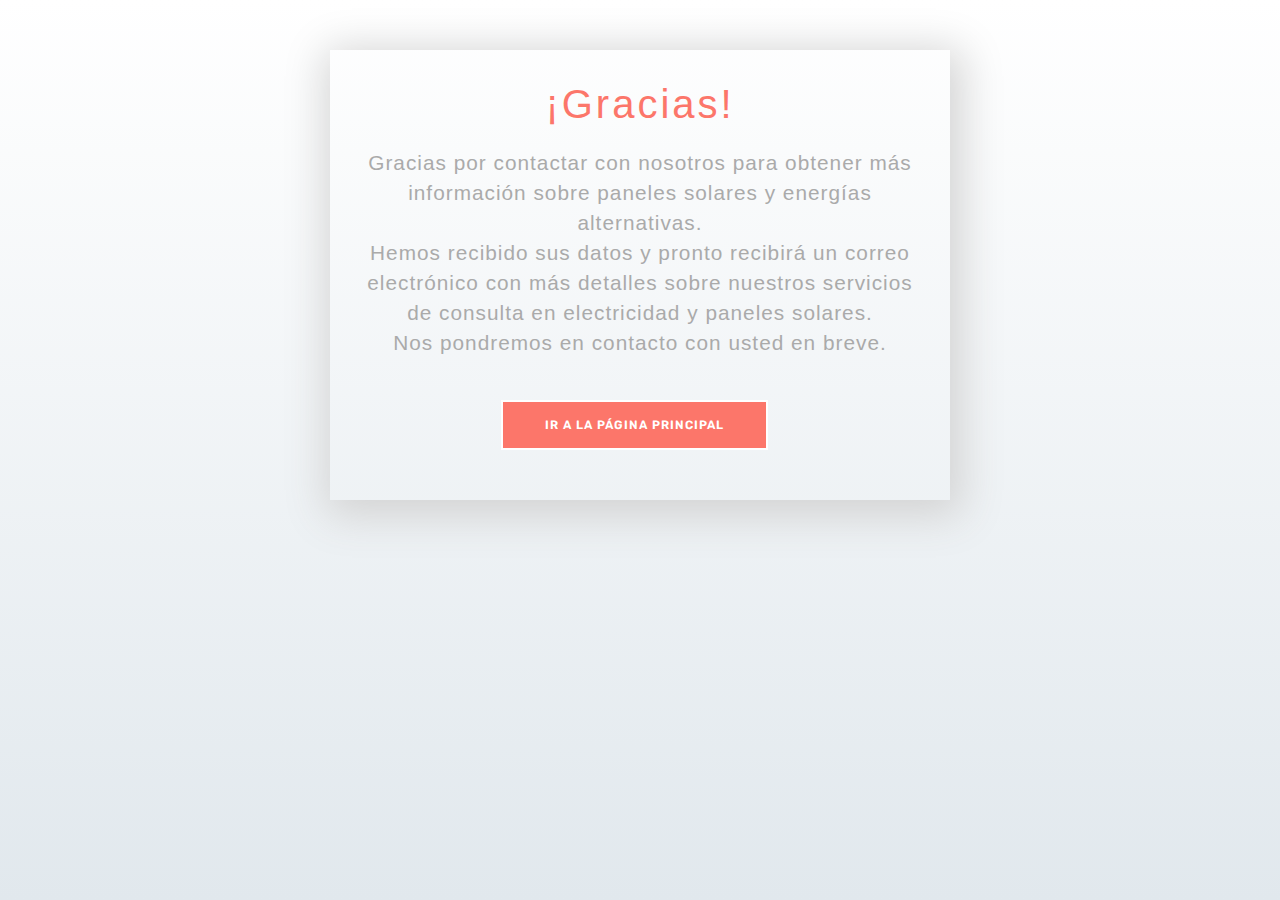
<file: thanks.html>
<!DOCTYPE html>
<html class="no-js" lang="zxx">
    <head>
        <meta charset="utf-8" />
        <meta http-equiv="x-ua-compatible" content="ie=edge" />
        <title>Aurora Solarística</title>
        <meta name="description" content="" />
        <meta name="viewport" content="width=device-width, initial-scale=1" />

        <link
            rel="shortcut icon"
            type="image/x-icon"
            href="assets/img/favicon.ico"
        />

        <!-- CSS here -->
        <link rel="stylesheet" href="assets/css/bootstrap.min.css" />
        <link rel="stylesheet" href="assets/css/owl.carousel.min.css" />
        <link rel="stylesheet" href="assets/css/slicknav.css" />
        <link rel="stylesheet" href="assets/css/flaticon.css" />
        <link rel="stylesheet" href="assets/css/animate.min.css" />
        <link rel="stylesheet" href="assets/css/magnific-popup.css" />
        <link rel="stylesheet" href="assets/css/fontawesome-all.min.css" />
        <link rel="stylesheet" href="assets/css/themify-icons.css" />
        <link rel="stylesheet" href="assets/css/slick.css" />
        <link rel="stylesheet" href="assets/css/nice-select.css" />
        <link rel="stylesheet" href="assets/css/style.css" />
        <link rel="stylesheet" href="assets/css/thanks.css" />
    </head>
    <body>
        <div class="content">
            <div class="wrapper-1">
                <div class="wrapper-2">
                    <h1>¡Gracias!</h1>
                    <p>
                        Gracias por contactar con nosotros para obtener más
                        información sobre paneles solares y energías
                        alternativas.
                    </p>
                    <p>
                        Hemos recibido sus datos y pronto recibirá un correo
                        electrónico con más detalles sobre nuestros servicios de
                        consulta en electricidad y paneles solares.
                    </p>
                    <p>Nos pondremos en contacto con usted en breve.</p>
                    <a href="index.html">
                        <button class="go-home">
                            Ir a la página principal
                        </button>
                    </a>
                </div>
            </div>
        </div>
    </body>
</html>
</file>
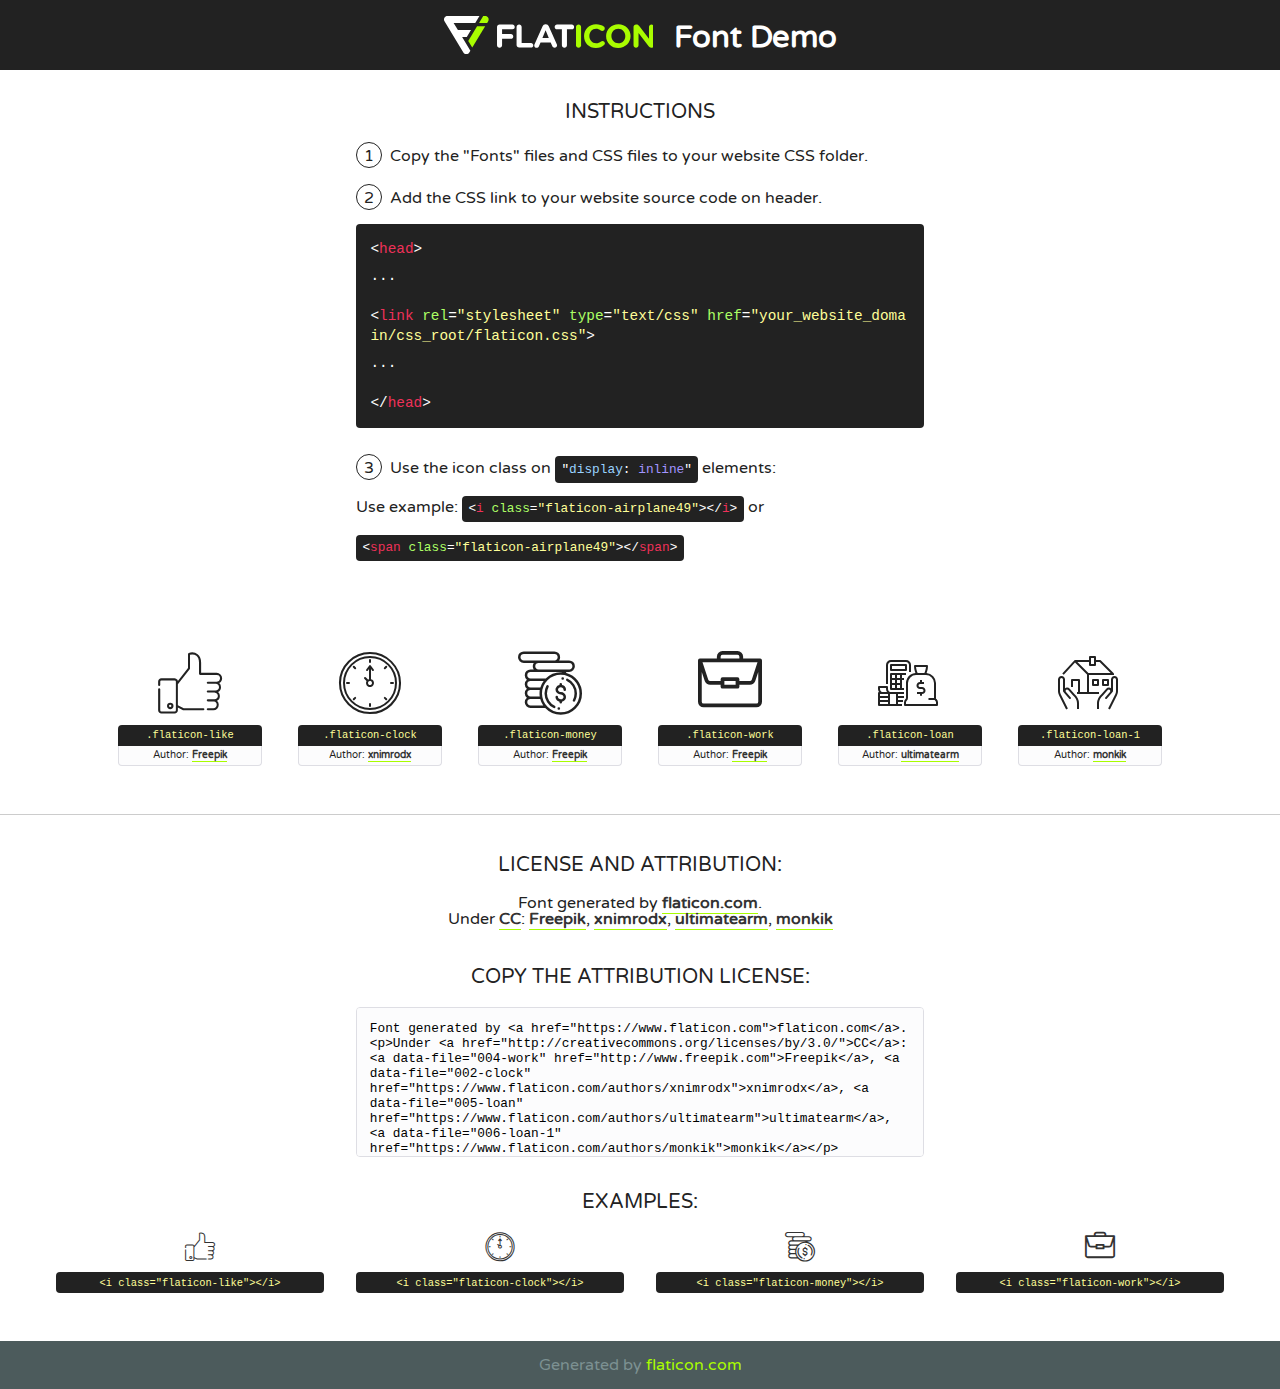
<file: assets/fonts/flaticon.html>
<!DOCTYPE html>
<!--
  Flaticon icon font: Flaticon
  Creation date: 28/03/2020 11:06
-->
<html>
<!DOCTYPE html>
<html>

<head>
    <title>Flaticon WebFont</title>
    <link href="http://fonts.googleapis.com/css?family=Varela+Round" rel="stylesheet" type="text/css" />
    <link rel="stylesheet" type="text/css" href="flaticon.css">
    <meta charset="UTF-8">
    <style>
    html, body, div, span, applet, object, iframe,
    h1, h2, h3, h4, h5, h6, p, blockquote, pre,
    a, abbr, acronym, address, big, cite, code,
    del, dfn, em, img, ins, kbd, q, s, samp,
    small, strike, strong, sub, sup, tt, var,
    b, u, i, center,
    dl, dt, dd, ol, ul, li,
    fieldset, form, label, legend,
    table, caption, tbody, tfoot, thead, tr, th, td,
    article, aside, canvas, details, embed, 
    figure, figcaption, footer, header, hgroup, 
    menu, nav, output, ruby, section, summary,
    time, mark, audio, video {
        margin: 0;
        padding: 0;
        border: 0;
        font-size: 100%;
        font: inherit;
        vertical-align: baseline;
    }
    /* HTML5 display-role reset for older browsers */
    article, aside, details, figcaption, figure, 
    footer, header, hgroup, menu, nav, section {
        display: block;
    }
    body {
        line-height: 1;
    }
    ol, ul {
        list-style: none;
    }
    blockquote, q {
        quotes: none;
    }
    blockquote:before, blockquote:after,
    q:before, q:after {
        content: '';
        content: none;
    }
    table {
        border-collapse: collapse;
        border-spacing: 0;
    }
    body {
        font-family: 'Varela Round', Helvetica, Arial, sans-serif;
        font-size: 16px;
        color: #222;
    }
    a {
        color: #333;
        border-bottom: 1px solid #a9fd00;
        font-weight: bold;
        text-decoration: none;
    }
    * {
        -moz-box-sizing: border-box;
        -webkit-box-sizing: border-box;
        box-sizing: border-box;
        margin: 0;
        padding: 0;
    }
    [class^="flaticon-"]:before, [class*=" flaticon-"]:before, [class^="flaticon-"]:after, [class*=" flaticon-"]:after {
        font-family: Flaticon;
        font-size: 30px;
        font-style: normal;
        margin-left: 20px;
        color: #333;
    }
    .wrapper {
        max-width: 600px;
        margin: auto;
        padding: 0 1em;
    }
    .title {
        font-size: 1.25em;
        text-align: center;
        margin-bottom: 1em;
        text-transform: uppercase;
    }
    header {
        text-align: center;
        background-color: #222;
        color: #fff;
        padding: 1em;
    }
    header .logo {
        width: 210px;
        height: 38px;
        display: inline-block;
        vertical-align: middle;
        margin-right: 1em;
        border: none;
    }
    header strong {
        font-size: 1.95em;
        font-weight: bold;
        vertical-align: middle;
        margin-top: 5px;
        display: inline-block;
    }
    .demo {
        margin: 2em auto;
        line-height: 1.25em;
    }
    .demo ul li {
        margin-bottom: 1em;
    }
    .demo ul li .num {
        color: #222;
        border-radius: 20px;
        display: inline-block;
        width: 26px;
        padding: 3px;
        height: 26px;
        text-align: center;
        margin-right: 0.5em;
        border: 1px solid #222;
    }
    .demo ul li code {
        background-color: #222;
        border-radius: 4px;
        padding: 0.25em 0.5em;
        display: inline-block;
        color: #fff;
        font-family: Consolas,Monaco,Lucida Console,Liberation Mono,DejaVu Sans Mono,Bitstream Vera Sans Mono,Courier New, monospace;
        font-weight: lighter;
        margin-top: 1em;
        font-size: 0.8em;
        word-break: break-all;
    }
    .demo ul li code.big {
        padding: 1em;
        font-size: 0.9em;
    }
    .demo ul li code .red {
        color: #EF3159;
    }
    .demo ul li code .green {
        color: #ACFF65;
    }
    .demo ul li code .yellow {
        color: #FFFF99;
    }
    .demo ul li code .blue {
        color: #99D3FF;
    }
    .demo ul li code .purple {
        color: #A295FF;
    }
    .demo ul li code .dots {
        margin-top: 0.5em;
        display: block;
    }
    #glyphs {
        border-bottom: 1px solid #ccc;
        padding: 2em 0;
        text-align: center;
    }
    .glyph {
        display: inline-block;
        width: 9em;
        margin: 1em;
        text-align: center;
        vertical-align: top;
        background: #FFF;
    }
    .glyph .glyph-icon {
        padding: 10px;
        display: block;
        font-family:"Flaticon";
        font-size: 64px;
        line-height: 1;
    }
    .glyph .glyph-icon:before {
        font-size: 64px;
        color: #222;
        margin-left: 0;
    }
    .class-name {
        font-size: 0.65em;
        background-color: #222;
        color: #fff;
        border-radius: 4px 4px 0 0;
        padding: 0.5em;
        color: #FFFF99;
        font-family: Consolas,Monaco,Lucida Console,Liberation Mono,DejaVu Sans Mono,Bitstream Vera Sans Mono,Courier New, monospace;
    }
    .author-name {
        font-size: 0.6em;
        background-color: #fcfcfd;
        border: 1px solid #DEDEE4;
        border-top: 0;
        border-radius: 0 0 4px 4px;
        padding: 0.5em;
    }
    .class-name:last-child {
        font-size: 10px;
        color:#888;
    }
    .class-name:last-child a {
        font-size: 10px;
        color:#555;
    }
    .class-name:last-child a:hover {
        color:#a9fd00;
    }
    .glyph > input {
        display: block;
        width: 100px;
        margin: 5px auto;
        text-align: center;
        font-size: 12px;
        cursor: text;
    }
    .glyph > input.icon-input {
        font-family:"Flaticon";
        font-size: 16px;
        margin-bottom: 10px;
    }
    .attribution .title {
        margin-top: 2em;
    }
    .attribution textarea {
        background-color: #fcfcfd;
        padding: 1em;
        border: none;
        box-shadow: none;
        border: 1px solid #DEDEE4;
        border-radius: 4px;
        resize: none;
        width: 100%;
        height: 150px;
        font-size: 0.8em;
        font-family: Consolas,Monaco,Lucida Console,Liberation Mono,DejaVu Sans Mono,Bitstream Vera Sans Mono,Courier New, monospace;
        -webkit-appearance: none;
    }
    .iconsuse {
        margin: 2em auto;
        text-align: center;
        max-width: 1200px;
    }
    .iconsuse:after {
        content: '';
        display: table;
        clear: both;
    }
    .iconsuse .image {
        float: left;
        width: 25%;
        padding: 0 1em;
    }
    .iconsuse .image p {
        margin-bottom: 1em;
    }
    .iconsuse .image span {
        display: block;
        font-size: 0.65em;
        background-color: #222;
        color: #fff;
        border-radius: 4px;
        padding: 0.5em;
        color: #FFFF99;
        margin-top: 1em;
        font-family: Consolas,Monaco,Lucida Console,Liberation Mono,DejaVu Sans Mono,Bitstream Vera Sans Mono,Courier New, monospace;
    }
    #footer {
        text-align: center;
        background-color: #4C5B5C;
        color: #7c9192;
        padding: 1em;
    }
    #footer a {
        border: none;
        color: #a9fd00;
        font-weight: normal;
    }
    @media (max-width: 960px) {
        .iconsuse .image {
            width: 50%;
        }
    }
    @media (max-width: 560px) {
        .iconsuse .image {
            width: 100%;
        }
    }
    </style>
</head>

<body class="characters-off">

    <header>
        <a href="https://www.flaticon.com" target="_blank" class="logo">
            <svg version="1.1" xmlns="http://www.w3.org/2000/svg" xmlns:xlink="http://www.w3.org/1999/xlink" xmlns:a="http://ns.adobe.com/AdobeSVGViewerExtensions/3.0/" viewBox="0 0 560.875 102.036" enable-background="new 0 0 560.875 102.036" xml:space="preserve">
                <defs>
                </defs>
                <g>
                    <g class="letters">
                        <path fill="#ffffff" d="M141.596,29.675c0-3.777,2.985-6.767,6.764-6.767h34.438c3.426,0,6.15,2.728,6.15,6.15
                        c0,3.43-2.724,6.149-6.15,6.149h-27.674v13.091h23.719c3.429,0,6.151,2.724,6.151,6.15c0,3.43-2.723,6.149-6.151,6.149h-23.719
                        v17.574c0,3.773-2.986,6.761-6.764,6.761c-3.779,0-6.764-2.989-6.764-6.761V29.675z"></path>
                        <path fill="#ffffff" d="M193.844,29.149c0-3.781,2.985-6.767,6.764-6.767c3.776,0,6.763,2.985,6.763,6.767v42.957h25.039
                        c3.426,0,6.149,2.726,6.149,6.153c0,3.425-2.723,6.15-6.149,6.15h-31.802c-3.779,0-6.764-2.986-6.764-6.768V29.149z"></path>
                        <path fill="#ffffff" d="M241.891,75.71l21.438-48.407c1.492-3.341,4.215-5.357,7.906-5.357h0.792
                        c3.686,0,6.323,2.017,7.815,5.357l21.439,48.407c0.436,0.967,0.701,1.845,0.701,2.723c0,3.602-2.809,6.501-6.414,6.501
                        c-3.161,0-5.269-1.845-6.499-4.655l-4.132-9.661h-27.059l-4.301,10.102c-1.144,2.631-3.426,4.214-6.237,4.214
                        c-3.517,0-6.24-2.81-6.24-6.325C241.1,77.64,241.451,76.677,241.891,75.71z M279.932,58.666l-8.521-20.297l-8.526,20.297H279.932
                        z"></path>
                        <path fill="#ffffff" d="M314.864,35.387H301.86c-3.429,0-6.239-2.813-6.239-6.238c0-3.429,2.811-6.24,6.239-6.24h39.533
                        c3.426,0,6.237,2.811,6.237,6.24c0,3.425-2.811,6.238-6.237,6.238h-13.001v42.785c0,3.773-2.99,6.761-6.764,6.761
                        c-3.779,0-6.764-2.989-6.764-6.761V35.387z"></path>
                        <path fill="#A9FD00" d="M352.615,29.149c0-3.781,2.985-6.767,6.767-6.767c3.774,0,6.761,2.985,6.761,6.767v49.024
                        c0,3.773-2.987,6.761-6.761,6.761c-3.781,0-6.767-2.989-6.767-6.761V29.149z"></path>
                        <path fill="#A9FD00" d="M374.132,53.836v-0.179c0-17.481,13.178-31.801,32.065-31.801c9.22,0,15.459,2.458,20.557,6.238
                        c1.402,1.054,2.637,2.985,2.637,5.357c0,3.692-2.985,6.59-6.681,6.59c-1.845,0-3.071-0.702-4.044-1.319
                        c-3.776-2.813-7.729-4.393-12.562-4.393c-10.364,0-17.831,8.611-17.831,19.154v0.173c0,10.542,7.291,19.329,17.831,19.329
                        c5.715,0,9.492-1.756,13.359-4.834c1.049-0.874,2.458-1.491,4.039-1.491c3.429,0,6.325,2.813,6.325,6.236
                        c0,2.106-1.056,3.78-2.282,4.834c-5.539,4.834-12.036,7.733-21.878,7.733C387.572,85.464,374.132,71.493,374.132,53.836z"></path>
                        <path fill="#A9FD00" d="M433.009,53.836v-0.179c0-17.481,13.79-31.801,32.766-31.801c18.981,0,32.592,14.143,32.592,31.628v0.173
                        c0,17.483-13.785,31.807-32.769,31.807C446.625,85.464,433.009,71.32,433.009,53.836z M484.224,53.836v-0.179
                        c0-10.539-7.725-19.326-18.626-19.326c-10.893,0-18.449,8.611-18.449,19.154v0.173c0,10.542,7.73,19.329,18.626,19.329
                        C476.676,72.986,484.224,64.378,484.224,53.836z"></path>
                        <path fill="#A9FD00" d="M506.233,29.321c0-3.774,2.99-6.763,6.767-6.763h1.401c3.252,0,5.183,1.583,7.029,3.953l26.093,34.265
                        V29.059c0-3.692,2.99-6.677,6.681-6.677c3.683,0,6.671,2.985,6.671,6.677v48.934c0,3.78-2.987,6.765-6.764,6.765h-0.436
                        c-3.257,0-5.188-1.581-7.034-3.953l-27.056-35.492v32.944c0,3.687-2.985,6.676-6.678,6.676c-3.683,0-6.673-2.989-6.673-6.676
                        V29.321z"></path>
                    </g>
                    <g class="insignia">
                        <path fill="#ffffff" d="M48.372,56.137h12.517l11.156-18.537H37.186L25.688,18.539h57.825L94.668,0H9.271
                        C5.925,0,2.842,1.801,1.198,4.716c-1.644,2.907-1.593,6.482,0.134,9.343l50.38,83.501c1.678,2.781,4.689,4.476,7.938,4.476
                        c3.246,0,6.257-1.695,7.935-4.476l2.898-4.804L48.372,56.137z"></path>
                        <g class="i">
                            <path fill="#A9FD00" d="M93.575,18.539h0.031v0.004l21.652,0.004l2.705-4.488c1.727-2.861,1.778-6.436,0.133-9.343
                            C116.454,1.801,113.371,0,110.026,0h-5.294L93.575,18.539z"></path>
                            <polygon fill="#A9FD00" points="88.291,27.356 64.725,66.486 75.519,84.404 109.942,27.356"></polygon>
                        </g>
                    </g>
                </g>
            </svg>
        </a>
        <strong>Font Demo</strong>
    </header>


    <section class="demo wrapper">

        <p class="title">Instructions</p>

        <ul>
            <li>
                <span class="num">1</span>Copy the "Fonts" files and CSS files to your website CSS folder.
            </li>
            <li>
                <span class="num">2</span>Add the CSS link to your website source code on header.
                <code class="big">
                    &lt;<span class="red">head</span>&gt;
                    <br/><span class="dots">...</span>
                    <br/>&lt;<span class="red">link</span> <span class="green">rel</span>=<span class="yellow">"stylesheet"</span> <span class="green">type</span>=<span class="yellow">"text/css"</span> <span class="green">href</span>=<span class="yellow">"your_website_domain/css_root/flaticon.css"</span>&gt;
                    <br/><span class="dots">...</span>
                    <br/>&lt;/<span class="red">head</span>&gt;
                </code>
            </li>

            <li>
                <p>
                    <span class="num">3</span>Use the icon class on <code>"<span class="blue">display</span>:<span class="purple"> inline</span>"</code> elements:
                    <br />
                    Use example: <code>&lt;<span class="red">i</span> <span class="green">class</span>=<span class="yellow">&quot;flaticon-airplane49&quot;</span>&gt;&lt;/<span class="red">i</span>&gt;</code> or <code>&lt;<span class="red">span</span> <span class="green">class</span>=<span class="yellow">&quot;flaticon-airplane49&quot;</span>&gt;&lt;/<span class="red">span</span>&gt;</code>
            </li>
        </ul>

    </section>




   <section id="glyphs">          
    
      
        <div class="glyph"><div class="glyph-icon flaticon-like"></div>
            <div class="class-name">.flaticon-like</div>
            <div class="author-name">Author: <a data-file="001-like" href="http://www.freepik.com">Freepik</a> </div> 
        </div>        
        
        <div class="glyph"><div class="glyph-icon flaticon-clock"></div>
            <div class="class-name">.flaticon-clock</div>
            <div class="author-name">Author: <a data-file="002-clock" href="https://www.flaticon.com/authors/xnimrodx">xnimrodx</a> </div> 
        </div>        
        
        <div class="glyph"><div class="glyph-icon flaticon-money"></div>
            <div class="class-name">.flaticon-money</div>
            <div class="author-name">Author: <a data-file="003-money" href="http://www.freepik.com">Freepik</a> </div> 
        </div>        
        
        <div class="glyph"><div class="glyph-icon flaticon-work"></div>
            <div class="class-name">.flaticon-work</div>
            <div class="author-name">Author: <a data-file="004-work" href="http://www.freepik.com">Freepik</a> </div> 
        </div>        
        
        <div class="glyph"><div class="glyph-icon flaticon-loan"></div>
            <div class="class-name">.flaticon-loan</div>
            <div class="author-name">Author: <a data-file="005-loan" href="https://www.flaticon.com/authors/ultimatearm">ultimatearm</a> </div> 
        </div>        
        
        <div class="glyph"><div class="glyph-icon flaticon-loan-1"></div>
            <div class="class-name">.flaticon-loan-1</div>
            <div class="author-name">Author: <a data-file="006-loan-1" href="https://www.flaticon.com/authors/monkik">monkik</a> </div> 
        </div>        
        

    </section>



    <section class="attribution wrapper"   style="text-align:center;">

      <div class="title">License and attribution:</div><div class="attrDiv">Font generated by <a href="https://www.flaticon.com">flaticon.com</a>. <div><p>Under <a href="http://creativecommons.org/licenses/by/3.0/">CC</a>: <a data-file="004-work" href="http://www.freepik.com">Freepik</a>, <a data-file="002-clock" href="https://www.flaticon.com/authors/xnimrodx">xnimrodx</a>, <a data-file="005-loan" href="https://www.flaticon.com/authors/ultimatearm">ultimatearm</a>, <a data-file="006-loan-1" href="https://www.flaticon.com/authors/monkik">monkik</a></p>  </div>
      </div>
      <div class="title">Copy the Attribution License:</div>

    <textarea onclick="this.focus();this.select();">Font generated by &lt;a href=&quot;https://www.flaticon.com&quot;&gt;flaticon.com&lt;/a&gt;. <p>Under <a href="http://creativecommons.org/licenses/by/3.0/">CC</a>: <a data-file="004-work" href="http://www.freepik.com">Freepik</a>, <a data-file="002-clock" href="https://www.flaticon.com/authors/xnimrodx">xnimrodx</a>, <a data-file="005-loan" href="https://www.flaticon.com/authors/ultimatearm">ultimatearm</a>, <a data-file="006-loan-1" href="https://www.flaticon.com/authors/monkik">monkik</a></p>  
     </textarea>

    </section>

    <section class="iconsuse">

          <div class="title">Examples:</div>            
             
            <div class="image">
                <p>
                    <i class="glyph-icon flaticon-like"></i> 
                    <span>&lt;i class=&quot;flaticon-like&quot;&gt;&lt;/i&gt;</span>
                </p>
            </div>
            
            <div class="image">
                <p>
                    <i class="glyph-icon flaticon-clock"></i> 
                    <span>&lt;i class=&quot;flaticon-clock&quot;&gt;&lt;/i&gt;</span>
                </p>
            </div>
            
            <div class="image">
                <p>
                    <i class="glyph-icon flaticon-money"></i> 
                    <span>&lt;i class=&quot;flaticon-money&quot;&gt;&lt;/i&gt;</span>
                </p>
            </div>
            
            <div class="image">
                <p>
                    <i class="glyph-icon flaticon-work"></i> 
                    <span>&lt;i class=&quot;flaticon-work&quot;&gt;&lt;/i&gt;</span>
                </p>
            </div>
                       
        </div>
                            
    </section>

<div id="footer">
    <div>Generated by <a href="https://www.flaticon.com">flaticon.com</a>
    </div>
</div>



</body>
</html>
</file>
<file: assets/css/flaticon.css>
/*
  	Flaticon icon font: Flaticon
  	Creation date: 28/03/2020 11:06
  	*/

@font-face {
  font-family: "Flaticon";
  src: url("../fonts/Flaticon.eot");
  src: url("../fonts/Flaticon.eot?#iefix") format("embedded-opentype"),
       url("../fonts/Flaticon.woff2") format("woff2"),
       url("../fonts/Flaticon.woff") format("woff"),
       url("../fonts/Flaticon.ttf") format("truetype"),
       url("../fonts/Flaticon.svg#Flaticon") format("svg");
  font-weight: normal;
  font-style: normal;
}

@media screen and (-webkit-min-device-pixel-ratio:0) {
  @font-face {
    font-family: "Flaticon";
    src: url("../fonts/Flaticon.svg#Flaticon") format("svg");
  }
}

[class^="flaticon-"]:before, [class*=" flaticon-"]:before,
[class^="flaticon-"]:after, [class*=" flaticon-"]:after {   
  font-family: Flaticon;
font-style: normal;
}

.flaticon-like:before { content: "\f100"; }
.flaticon-clock:before { content: "\f101"; }
.flaticon-money:before { content: "\f102"; }
.flaticon-work:before { content: "\f103"; }
.flaticon-loan:before { content: "\f104"; }
.flaticon-loan-1:before { content: "\f105"; }
</file>
<file: assets/css/themify-icons.css>
@font-face {
	font-family: 'themify';
	src:url('../fonts/themify.eot?-fvbane');


	src:url('../fonts/themify.eot?#iefix-fvbane') format('embedded-opentype'),
		url('../fonts/themify.woff?-fvbane') format('woff'),
		url('../fonts/themify.ttf?-fvbane') format('truetype'),
		url('../fonts/themify.svg?-fvbane#themify') format('svg');
	font-weight: normal;
	font-style: normal;
}

[class^="ti-"], [class*=" ti-"] {
	font-family: 'themify';
	speak: none;
	font-style: normal;
	font-weight: normal;
	font-variant: normal;
	text-transform: none;
	line-height: 1;

	/* Better Font Rendering =========== */
	-webkit-font-smoothing: antialiased;
	-moz-osx-font-smoothing: grayscale;
}

.ti-wand:before {
	content: "\e600";
}
.ti-volume:before {
	content: "\e601";
}
.ti-user:before {
	content: "\e602";
}
.ti-unlock:before {
	content: "\e603";
}
.ti-unlink:before {
	content: "\e604";
}
.ti-trash:before {
	content: "\e605";
}
.ti-thought:before {
	content: "\e606";
}
.ti-target:before {
	content: "\e607";
}
.ti-tag:before {
	content: "\e608";
}
.ti-tablet:before {
	content: "\e609";
}
.ti-star:before {
	content: "\e60a";
}
.ti-spray:before {
	content: "\e60b";
}
.ti-signal:before {
	content: "\e60c";
}
.ti-shopping-cart:before {
	content: "\e60d";
}
.ti-shopping-cart-full:before {
	content: "\e60e";
}
.ti-settings:before {
	content: "\e60f";
}
.ti-search:before {
	content: "\e610";
}
.ti-zoom-in:before {
	content: "\e611";
}
.ti-zoom-out:before {
	content: "\e612";
}
.ti-cut:before {
	content: "\e613";
}
.ti-ruler:before {
	content: "\e614";
}
.ti-ruler-pencil:before {
	content: "\e615";
}
.ti-ruler-alt:before {
	content: "\e616";
}
.ti-bookmark:before {
	content: "\e617";
}
.ti-bookmark-alt:before {
	content: "\e618";
}
.ti-reload:before {
	content: "\e619";
}
.ti-plus:before {
	content: "\e61a";
}
.ti-pin:before {
	content: "\e61b";
}
.ti-pencil:before {
	content: "\e61c";
}
.ti-pencil-alt:before {
	content: "\e61d";
}
.ti-paint-roller:before {
	content: "\e61e";
}
.ti-paint-bucket:before {
	content: "\e61f";
}
.ti-na:before {
	content: "\e620";
}
.ti-mobile:before {
	content: "\e621";
}
.ti-minus:before {
	content: "\e622";
}
.ti-medall:before {
	content: "\e623";
}
.ti-medall-alt:before {
	content: "\e624";
}
.ti-marker:before {
	content: "\e625";
}
.ti-marker-alt:before {
	content: "\e626";
}
.ti-arrow-up:before {
	content: "\e627";
}
.ti-arrow-right:before {
	content: "\e628";
}
.ti-arrow-left:before {
	content: "\e629";
}
.ti-arrow-down:before {
	content: "\e62a";
}
.ti-lock:before {
	content: "\e62b";
}
.ti-location-arrow:before {
	content: "\e62c";
}
.ti-link:before {
	content: "\e62d";
}
.ti-layout:before {
	content: "\e62e";
}
.ti-layers:before {
	content: "\e62f";
}
.ti-layers-alt:before {
	content: "\e630";
}
.ti-key:before {
	content: "\e631";
}
.ti-import:before {
	content: "\e632";
}
.ti-image:before {
	content: "\e633";
}
.ti-heart:before {
	content: "\e634";
}
.ti-heart-broken:before {
	content: "\e635";
}
.ti-hand-stop:before {
	content: "\e636";
}
.ti-hand-open:before {
	content: "\e637";
}
.ti-hand-drag:before {
	content: "\e638";
}
.ti-folder:before {
	content: "\e639";
}
.ti-flag:before {
	content: "\e63a";
}
.ti-flag-alt:before {
	content: "\e63b";
}
.ti-flag-alt-2:before {
	content: "\e63c";
}
.ti-eye:before {
	content: "\e63d";
}
.ti-export:before {
	content: "\e63e";
}
.ti-exchange-vertical:before {
	content: "\e63f";
}
.ti-desktop:before {
	content: "\e640";
}
.ti-cup:before {
	content: "\e641";
}
.ti-crown:before {
	content: "\e642";
}
.ti-comments:before {
	content: "\e643";
}
.ti-comment:before {
	content: "\e644";
}
.ti-comment-alt:before {
	content: "\e645";
}
.ti-close:before {
	content: "\e646";
}
.ti-clip:before {
	content: "\e647";
}
.ti-angle-up:before {
	content: "\e648";
}
.ti-angle-right:before {
	content: "\e649";
}
.ti-angle-left:before {
	content: "\e64a";
}
.ti-angle-down:before {
	content: "\e64b";
}
.ti-check:before {
	content: "\e64c";
}
.ti-check-box:before {
	content: "\e64d";
}
.ti-camera:before {
	content: "\e64e";
}
.ti-announcement:before {
	content: "\e64f";
}
.ti-brush:before {
	content: "\e650";
}
.ti-briefcase:before {
	content: "\e651";
}
.ti-bolt:before {
	content: "\e652";
}
.ti-bolt-alt:before {
	content: "\e653";
}
.ti-blackboard:before {
	content: "\e654";
}
.ti-bag:before {
	content: "\e655";
}
.ti-move:before {
	content: "\e656";
}
.ti-arrows-vertical:before {
	content: "\e657";
}
.ti-arrows-horizontal:before {
	content: "\e658";
}
.ti-fullscreen:before {
	content: "\e659";
}
.ti-arrow-top-right:before {
	content: "\e65a";
}
.ti-arrow-top-left:before {
	content: "\e65b";
}
.ti-arrow-circle-up:before {
	content: "\e65c";
}
.ti-arrow-circle-right:before {
	content: "\e65d";
}
.ti-arrow-circle-left:before {
	content: "\e65e";
}
.ti-arrow-circle-down:before {
	content: "\e65f";
}
.ti-angle-double-up:before {
	content: "\e660";
}
.ti-angle-double-right:before {
	content: "\e661";
}
.ti-angle-double-left:before {
	content: "\e662";
}
.ti-angle-double-down:before {
	content: "\e663";
}
.ti-zip:before {
	content: "\e664";
}
.ti-world:before {
	content: "\e665";
}
.ti-wheelchair:before {
	content: "\e666";
}
.ti-view-list:before {
	content: "\e667";
}
.ti-view-list-alt:before {
	content: "\e668";
}
.ti-view-grid:before {
	content: "\e669";
}
.ti-uppercase:before {
	content: "\e66a";
}
.ti-upload:before {
	content: "\e66b";
}
.ti-underline:before {
	content: "\e66c";
}
.ti-truck:before {
	content: "\e66d";
}
.ti-timer:before {
	content: "\e66e";
}
.ti-ticket:before {
	content: "\e66f";
}
.ti-thumb-up:before {
	content: "\e670";
}
.ti-thumb-down:before {
	content: "\e671";
}
.ti-text:before {
	content: "\e672";
}
.ti-stats-up:before {
	content: "\e673";
}
.ti-stats-down:before {
	content: "\e674";
}
.ti-split-v:before {
	content: "\e675";
}
.ti-split-h:before {
	content: "\e676";
}
.ti-smallcap:before {
	content: "\e677";
}
.ti-shine:before {
	content: "\e678";
}
.ti-shift-right:before {
	content: "\e679";
}
.ti-shift-left:before {
	content: "\e67a";
}
.ti-shield:before {
	content: "\e67b";
}
.ti-notepad:before {
	content: "\e67c";
}
.ti-server:before {
	content: "\e67d";
}
.ti-quote-right:before {
	content: "\e67e";
}
.ti-quote-left:before {
	content: "\e67f";
}
.ti-pulse:before {
	content: "\e680";
}
.ti-printer:before {
	content: "\e681";
}
.ti-power-off:before {
	content: "\e682";
}
.ti-plug:before {
	content: "\e683";
}
.ti-pie-chart:before {
	content: "\e684";
}
.ti-paragraph:before {
	content: "\e685";
}
.ti-panel:before {
	content: "\e686";
}
.ti-package:before {
	content: "\e687";
}
.ti-music:before {
	content: "\e688";
}
.ti-music-alt:before {
	content: "\e689";
}
.ti-mouse:before {
	content: "\e68a";
}
.ti-mouse-alt:before {
	content: "\e68b";
}
.ti-money:before {
	content: "\e68c";
}
.ti-microphone:before {
	content: "\e68d";
}
.ti-menu:before {
	content: "\e68e";
}
.ti-menu-alt:before {
	content: "\e68f";
}
.ti-map:before {
	content: "\e690";
}
.ti-map-alt:before {
	content: "\e691";
}
.ti-loop:before {
	content: "\e692";
}
.ti-location-pin:before {
	content: "\e693";
}
.ti-list:before {
	content: "\e694";
}
.ti-light-bulb:before {
	content: "\e695";
}
.ti-Italic:before {
	content: "\e696";
}
.ti-info:before {
	content: "\e697";
}
.ti-infinite:before {
	content: "\e698";
}
.ti-id-badge:before {
	content: "\e699";
}
.ti-hummer:before {
	content: "\e69a";
}
.ti-home:before {
	content: "\e69b";
}
.ti-help:before {
	content: "\e69c";
}
.ti-headphone:before {
	content: "\e69d";
}
.ti-harddrives:before {
	content: "\e69e";
}
.ti-harddrive:before {
	content: "\e69f";
}
.ti-gift:before {
	content: "\e6a0";
}
.ti-game:before {
	content: "\e6a1";
}
.ti-filter:before {
	content: "\e6a2";
}
.ti-files:before {
	content: "\e6a3";
}
.ti-file:before {
	content: "\e6a4";
}
.ti-eraser:before {
	content: "\e6a5";
}
.ti-envelope:before {
	content: "\e6a6";
}
.ti-download:before {
	content: "\e6a7";
}
.ti-direction:before {
	content: "\e6a8";
}
.ti-direction-alt:before {
	content: "\e6a9";
}
.ti-dashboard:before {
	content: "\e6aa";
}
.ti-control-stop:before {
	content: "\e6ab";
}
.ti-control-shuffle:before {
	content: "\e6ac";
}
.ti-control-play:before {
	content: "\e6ad";
}
.ti-control-pause:before {
	content: "\e6ae";
}
.ti-control-forward:before {
	content: "\e6af";
}
.ti-control-backward:before {
	content: "\e6b0";
}
.ti-cloud:before {
	content: "\e6b1";
}
.ti-cloud-up:before {
	content: "\e6b2";
}
.ti-cloud-down:before {
	content: "\e6b3";
}
.ti-clipboard:before {
	content: "\e6b4";
}
.ti-car:before {
	content: "\e6b5";
}
.ti-calendar:before {
	content: "\e6b6";
}
.ti-book:before {
	content: "\e6b7";
}
.ti-bell:before {
	content: "\e6b8";
}
.ti-basketball:before {
	content: "\e6b9";
}
.ti-bar-chart:before {
	content: "\e6ba";
}
.ti-bar-chart-alt:before {
	content: "\e6bb";
}
.ti-back-right:before {
	content: "\e6bc";
}
.ti-back-left:before {
	content: "\e6bd";
}
.ti-arrows-corner:before {
	content: "\e6be";
}
.ti-archive:before {
	content: "\e6bf";
}
.ti-anchor:before {
	content: "\e6c0";
}
.ti-align-right:before {
	content: "\e6c1";
}
.ti-align-left:before {
	content: "\e6c2";
}
.ti-align-justify:before {
	content: "\e6c3";
}
.ti-align-center:before {
	content: "\e6c4";
}
.ti-alert:before {
	content: "\e6c5";
}
.ti-alarm-clock:before {
	content: "\e6c6";
}
.ti-agenda:before {
	content: "\e6c7";
}
.ti-write:before {
	content: "\e6c8";
}
.ti-window:before {
	content: "\e6c9";
}
.ti-widgetized:before {
	content: "\e6ca";
}
.ti-widget:before {
	content: "\e6cb";
}
.ti-widget-alt:before {
	content: "\e6cc";
}
.ti-wallet:before {
	content: "\e6cd";
}
.ti-video-clapper:before {
	content: "\e6ce";
}
.ti-video-camera:before {
	content: "\e6cf";
}
.ti-vector:before {
	content: "\e6d0";
}
.ti-themify-logo:before {
	content: "\e6d1";
}
.ti-themify-favicon:before {
	content: "\e6d2";
}
.ti-themify-favicon-alt:before {
	content: "\e6d3";
}
.ti-support:before {
	content: "\e6d4";
}
.ti-stamp:before {
	content: "\e6d5";
}
.ti-split-v-alt:before {
	content: "\e6d6";
}
.ti-slice:before {
	content: "\e6d7";
}
.ti-shortcode:before {
	content: "\e6d8";
}
.ti-shift-right-alt:before {
	content: "\e6d9";
}
.ti-shift-left-alt:before {
	content: "\e6da";
}
.ti-ruler-alt-2:before {
	content: "\e6db";
}
.ti-receipt:before {
	content: "\e6dc";
}
.ti-pin2:before {
	content: "\e6dd";
}
.ti-pin-alt:before {
	content: "\e6de";
}
.ti-pencil-alt2:before {
	content: "\e6df";
}
.ti-palette:before {
	content: "\e6e0";
}
.ti-more:before {
	content: "\e6e1";
}
.ti-more-alt:before {
	content: "\e6e2";
}
.ti-microphone-alt:before {
	content: "\e6e3";
}
.ti-magnet:before {
	content: "\e6e4";
}
.ti-line-double:before {
	content: "\e6e5";
}
.ti-line-dotted:before {
	content: "\e6e6";
}
.ti-line-dashed:before {
	content: "\e6e7";
}
.ti-layout-width-full:before {
	content: "\e6e8";
}
.ti-layout-width-default:before {
	content: "\e6e9";
}
.ti-layout-width-default-alt:before {
	content: "\e6ea";
}
.ti-layout-tab:before {
	content: "\e6eb";
}
.ti-layout-tab-window:before {
	content: "\e6ec";
}
.ti-layout-tab-v:before {
	content: "\e6ed";
}
.ti-layout-tab-min:before {
	content: "\e6ee";
}
.ti-layout-slider:before {
	content: "\e6ef";
}
.ti-layout-slider-alt:before {
	content: "\e6f0";
}
.ti-layout-sidebar-right:before {
	content: "\e6f1";
}
.ti-layout-sidebar-none:before {
	content: "\e6f2";
}
.ti-layout-sidebar-left:before {
	content: "\e6f3";
}
.ti-layout-placeholder:before {
	content: "\e6f4";
}
.ti-layout-menu:before {
	content: "\e6f5";
}
.ti-layout-menu-v:before {
	content: "\e6f6";
}
.ti-layout-menu-separated:before {
	content: "\e6f7";
}
.ti-layout-menu-full:before {
	content: "\e6f8";
}
.ti-layout-media-right-alt:before {
	content: "\e6f9";
}
.ti-layout-media-right:before {
	content: "\e6fa";
}
.ti-layout-media-overlay:before {
	content: "\e6fb";
}
.ti-layout-media-overlay-alt:before {
	content: "\e6fc";
}
.ti-layout-media-overlay-alt-2:before {
	content: "\e6fd";
}
.ti-layout-media-left-alt:before {
	content: "\e6fe";
}
.ti-layout-media-left:before {
	content: "\e6ff";
}
.ti-layout-media-center-alt:before {
	content: "\e700";
}
.ti-layout-media-center:before {
	content: "\e701";
}
.ti-layout-list-thumb:before {
	content: "\e702";
}
.ti-layout-list-thumb-alt:before {
	content: "\e703";
}
.ti-layout-list-post:before {
	content: "\e704";
}
.ti-layout-list-large-image:before {
	content: "\e705";
}
.ti-layout-line-solid:before {
	content: "\e706";
}
.ti-layout-grid4:before {
	content: "\e707";
}
.ti-layout-grid3:before {
	content: "\e708";
}
.ti-layout-grid2:before {
	content: "\e709";
}
.ti-layout-grid2-thumb:before {
	content: "\e70a";
}
.ti-layout-cta-right:before {
	content: "\e70b";
}
.ti-layout-cta-left:before {
	content: "\e70c";
}
.ti-layout-cta-center:before {
	content: "\e70d";
}
.ti-layout-cta-btn-right:before {
	content: "\e70e";
}
.ti-layout-cta-btn-left:before {
	content: "\e70f";
}
.ti-layout-column4:before {
	content: "\e710";
}
.ti-layout-column3:before {
	content: "\e711";
}
.ti-layout-column2:before {
	content: "\e712";
}
.ti-layout-accordion-separated:before {
	content: "\e713";
}
.ti-layout-accordion-merged:before {
	content: "\e714";
}
.ti-layout-accordion-list:before {
	content: "\e715";
}
.ti-ink-pen:before {
	content: "\e716";
}
.ti-info-alt:before {
	content: "\e717";
}
.ti-help-alt:before {
	content: "\e718";
}
.ti-headphone-alt:before {
	content: "\e719";
}
.ti-hand-point-up:before {
	content: "\e71a";
}
.ti-hand-point-right:before {
	content: "\e71b";
}
.ti-hand-point-left:before {
	content: "\e71c";
}
.ti-hand-point-down:before {
	content: "\e71d";
}
.ti-gallery:before {
	content: "\e71e";
}
.ti-face-smile:before {
	content: "\e71f";
}
.ti-face-sad:before {
	content: "\e720";
}
.ti-credit-card:before {
	content: "\e721";
}
.ti-control-skip-forward:before {
	content: "\e722";
}
.ti-control-skip-backward:before {
	content: "\e723";
}
.ti-control-record:before {
	content: "\e724";
}
.ti-control-eject:before {
	content: "\e725";
}
.ti-comments-smiley:before {
	content: "\e726";
}
.ti-brush-alt:before {
	content: "\e727";
}
.ti-youtube:before {
	content: "\e728";
}
.ti-vimeo:before {
	content: "\e729";
}
.ti-twitter:before {
	content: "\e72a";
}
.ti-time:before {
	content: "\e72b";
}
.ti-tumblr:before {
	content: "\e72c";
}
.ti-skype:before {
	content: "\e72d";
}
.ti-share:before {
	content: "\e72e";
}
.ti-share-alt:before {
	content: "\e72f";
}
.ti-rocket:before {
	content: "\e730";
}
.ti-pinterest:before {
	content: "\e731";
}
.ti-new-window:before {
	content: "\e732";
}
.ti-microsoft:before {
	content: "\e733";
}
.ti-list-ol:before {
	content: "\e734";
}
.ti-linkedin:before {
	content: "\e735";
}
.ti-layout-sidebar-2:before {
	content: "\e736";
}
.ti-layout-grid4-alt:before {
	content: "\e737";
}
.ti-layout-grid3-alt:before {
	content: "\e738";
}
.ti-layout-grid2-alt:before {
	content: "\e739";
}
.ti-layout-column4-alt:before {
	content: "\e73a";
}
.ti-layout-column3-alt:before {
	content: "\e73b";
}
.ti-layout-column2-alt:before {
	content: "\e73c";
}
.ti-instagram:before {
	content: "\e73d";
}
.ti-google:before {
	content: "\e73e";
}
.ti-github:before {
	content: "\e73f";
}
.ti-flickr:before {
	content: "\e740";
}
.ti-facebook:before {
	content: "\e741";
}
.ti-dropbox:before {
	content: "\e742";
}
.ti-dribbble:before {
	content: "\e743";
}
.ti-apple:before {
	content: "\e744";
}
.ti-android:before {
	content: "\e745";
}
.ti-save:before {
	content: "\e746";
}
.ti-save-alt:before {
	content: "\e747";
}
.ti-yahoo:before {
	content: "\e748";
}
.ti-wordpress:before {
	content: "\e749";
}
.ti-vimeo-alt:before {
	content: "\e74a";
}
.ti-twitter-alt:before {
	content: "\e74b";
}
.ti-tumblr-alt:before {
	content: "\e74c";
}
.ti-trello:before {
	content: "\e74d";
}
.ti-stack-overflow:before {
	content: "\e74e";
}
.ti-soundcloud:before {
	content: "\e74f";
}
.ti-sharethis:before {
	content: "\e750";
}
.ti-sharethis-alt:before {
	content: "\e751";
}
.ti-reddit:before {
	content: "\e752";
}
.ti-pinterest-alt:before {
	content: "\e753";
}
.ti-microsoft-alt:before {
	content: "\e754";
}
.ti-linux:before {
	content: "\e755";
}
.ti-jsfiddle:before {
	content: "\e756";
}
.ti-joomla:before {
	content: "\e757";
}
.ti-html5:before {
	content: "\e758";
}
.ti-flickr-alt:before {
	content: "\e759";
}
.ti-email:before {
	content: "\e75a";
}
.ti-drupal:before {
	content: "\e75b";
}
.ti-dropbox-alt:before {
	content: "\e75c";
}
.ti-css3:before {
	content: "\e75d";
}
.ti-rss:before {
	content: "\e75e";
}
.ti-rss-alt:before {
	content: "\e75f";
}
</file>
<file: assets/css/nice-select.css>
.nice-select {
  -webkit-tap-highlight-color: transparent;
  background-color: #fff;
  border-radius: 5px;
  border: solid 1px #e8e8e8;
  box-sizing: border-box;
  clear: both;
  cursor: pointer;
  display: block;
  float: left;
  font-family: inherit;
  font-size: 14px;
  font-weight: normal;
  height: 42px;
  line-height: 40px;
  outline: none;
  padding-left: 18px;
  padding-right: 30px;
  position: relative;
  text-align: left !important;
  -webkit-transition: all 0.2s ease-in-out;
  transition: all 0.2s ease-in-out;
  -webkit-user-select: none;
     -moz-user-select: none;
      -ms-user-select: none;
          user-select: none;
  white-space: nowrap;
  width: auto; }
  .nice-select:hover {
    border-color: #dbdbdb; }
  .nice-select:active, .nice-select.open, .nice-select:focus {
    border-color: #999; }
  .nice-select:after {
    border-bottom: 2px solid #999;
    border-right: 2px solid #999;
    content: '';
    display: block;
    height: 5px;
    margin-top: -4px;
    pointer-events: none;
    position: absolute;
    right: 12px;
    top: 50%;
    -webkit-transform-origin: 66% 66%;
        -ms-transform-origin: 66% 66%;
            transform-origin: 66% 66%;
    -webkit-transform: rotate(45deg);
        -ms-transform: rotate(45deg);
            transform: rotate(45deg);
    -webkit-transition: all 0.15s ease-in-out;
    transition: all 0.15s ease-in-out;
    width: 5px; }
  .nice-select.open:after {
    -webkit-transform: rotate(-135deg);
        -ms-transform: rotate(-135deg);
            transform: rotate(-135deg); }
  .nice-select.open .list {
    opacity: 1;
    pointer-events: auto;
    -webkit-transform: scale(1) translateY(0);
        -ms-transform: scale(1) translateY(0);
            transform: scale(1) translateY(0); }
  .nice-select.disabled {
    border-color: #ededed;
    color: #999;
    pointer-events: none; }
    .nice-select.disabled:after {
      border-color: #cccccc; }
  .nice-select.wide {
    width: 100%; }
    .nice-select.wide .list {
      left: 0 !important;
      right: 0 !important; }
  .nice-select.right {
    float: right; }
    .nice-select.right .list {
      left: auto;
      right: 0; }
  .nice-select.small {
    font-size: 12px;
    height: 36px;
    line-height: 34px; }
    .nice-select.small:after {
      height: 4px;
      width: 4px; }
    .nice-select.small .option {
      line-height: 34px;
      min-height: 34px; }
  .nice-select .list {
    background-color: #fff;
    border-radius: 5px;
    box-shadow: 0 0 0 1px rgba(68, 68, 68, 0.11);
    box-sizing: border-box;
    margin-top: 4px;
    opacity: 0;
    overflow: hidden;
    padding: 0;
    pointer-events: none;
    position: absolute;
    top: 100%;
    left: 0;
    -webkit-transform-origin: 50% 0;
        -ms-transform-origin: 50% 0;
            transform-origin: 50% 0;
    -webkit-transform: scale(0.75) translateY(-21px);
        -ms-transform: scale(0.75) translateY(-21px);
            transform: scale(0.75) translateY(-21px);
    -webkit-transition: all 0.2s cubic-bezier(0.5, 0, 0, 1.25), opacity 0.15s ease-out;
    transition: all 0.2s cubic-bezier(0.5, 0, 0, 1.25), opacity 0.15s ease-out;
    z-index: 9; }
    .nice-select .list:hover .option:not(:hover) {
      background-color: transparent !important; }
  .nice-select .option {
    cursor: pointer;
    font-weight: 400;
    line-height: 40px;
    list-style: none;
    min-height: 40px;
    outline: none;
    padding-left: 18px;
    padding-right: 29px;
    text-align: left;
    -webkit-transition: all 0.2s;
    transition: all 0.2s; }
    .nice-select .option:hover, .nice-select .option.focus, .nice-select .option.selected.focus {
      background-color: #f6f6f6; }
    .nice-select .option.selected {
      font-weight: bold; }
    .nice-select .option.disabled {
      background-color: transparent;
      color: #999;
      cursor: default; }

.no-csspointerevents .nice-select .list {
  display: none; }

.no-csspointerevents .nice-select.open .list {
  display: block; }
</file>
<file: assets/css/style.css>
/* Theme Description
-------------------------------------------------

	  Theme Name:
	  Author:
	  Support:
	  Description:
	  Version:
	  
------------------------------------------------- 
*/
/* CSS Index
-------------------------------------------------

	1. Theme default css
	2. header
	3. slider
	4. about-area
	5. features-box
	6. department
	7. team
	8. video-area
	9. counter
	10. footer

-------------------------------------------------
*/
/*-------------   Color Variable  --------------*/
/*-------------Color include--------------*/
/*-- Background color---*/
@import url('https://fonts.googleapis.com/css?family=Rubik:300,400,500,700,900|Rufina:400,700&display=swap');
/* line 56, ../../../sponDon TI/Running Project/259.Finance_HTML/assets/scss/_color.scss */
.white-bg {
    background: #ffffff;
}

/* line 59, ../../../sponDon TI/Running Project/259.Finance_HTML/assets/scss/_color.scss */
.gray-bg {
    background: #f5f5f5;
}

/* line 63, ../../../sponDon TI/Running Project/259.Finance_HTML/assets/scss/_color.scss */
.gray-bg {
    background: #f7f7fd;
}

/* line 66, ../../../sponDon TI/Running Project/259.Finance_HTML/assets/scss/_color.scss */
.white-bg {
    background: #ffffff;
}

/* line 69, ../../../sponDon TI/Running Project/259.Finance_HTML/assets/scss/_color.scss */
.black-bg {
    background: #16161a;
}

/* line 72, ../../../sponDon TI/Running Project/259.Finance_HTML/assets/scss/_color.scss */
.theme-bg {
    background: #fc766aff;
}

/* line 75, ../../../sponDon TI/Running Project/259.Finance_HTML/assets/scss/_color.scss */
.brand-bg {
    background: #f1f4fa;
}

/* line 78, ../../../sponDon TI/Running Project/259.Finance_HTML/assets/scss/_color.scss */
.testimonial-bg {
    background: #f9fafc;
}

/*--- color------*/
/* line 84, ../../../sponDon TI/Running Project/259.Finance_HTML/assets/scss/_color.scss */
.white-color {
    color: #ffffff;
}

/* line 87, ../../../sponDon TI/Running Project/259.Finance_HTML/assets/scss/_color.scss */
.black-color {
    color: #16161a;
}

/* line 90, ../../../sponDon TI/Running Project/259.Finance_HTML/assets/scss/_color.scss */
.theme-color {
    color: #fc766aff;
}

/*------------------- Responsive --------------------------*/
/*
	@include transition(.4s);
	color:$theme-color;
*/
/* line 63, ../../../sponDon TI/Running Project/259.Finance_HTML/assets/scss/_variables.scss */
.boxed-btn {
    background: #fff;
    color: #fc766aff !important;
    display: inline-block;
    padding: 18px 44px;
    font-family: 'Rufina', serif;
    font-size: 14px;
    font-weight: 400;
    border: 0;
    border: 1px solid #fc766aff;
    letter-spacing: 3px;
    text-align: center;
    color: #fc766aff;
    text-transform: uppercase;
    cursor: pointer;
}

/* line 80, ../../../sponDon TI/Running Project/259.Finance_HTML/assets/scss/_variables.scss */
.boxed-btn:hover {
    background: #fc766aff;
    color: #fff !important;
    border: 1px solid #fc766aff;
}

/* line 85, ../../../sponDon TI/Running Project/259.Finance_HTML/assets/scss/_variables.scss */
.boxed-btn:focus {
    outline: none;
}

/* line 88, ../../../sponDon TI/Running Project/259.Finance_HTML/assets/scss/_variables.scss */
.boxed-btn.large-width {
    width: 220px;
}

/*--
    - Overlay
------------------------------------------*/
/* line 4, ../../../sponDon TI/Running Project/259.Finance_HTML/assets/scss/_overlay.scss */
[data-overlay] {
    position: relative;
    background-size: cover;
    background-repeat: no-repeat;
    background-position: center center;
}

/* line 9, ../../../sponDon TI/Running Project/259.Finance_HTML/assets/scss/_overlay.scss */
[data-overlay]::before {
    position: absolute;
    left: 0;
    top: 0;
    right: 0;
    bottom: 0;
    content: '';
}

/*-- Overlay Opacity --*/
/* line 22, ../../../sponDon TI/Running Project/259.Finance_HTML/assets/scss/_overlay.scss */
[data-opacity='1']::before {
    opacity: 0.1;
}

/* line 27, ../../../sponDon TI/Running Project/259.Finance_HTML/assets/scss/_overlay.scss */
[data-opacity='2']::before {
    opacity: 0.2;
}

/* line 32, ../../../sponDon TI/Running Project/259.Finance_HTML/assets/scss/_overlay.scss */
[data-opacity='3']::before {
    opacity: 0.3;
}

/* line 37, ../../../sponDon TI/Running Project/259.Finance_HTML/assets/scss/_overlay.scss */
[data-opacity='4']::before {
    opacity: 0.4;
}

/* line 42, ../../../sponDon TI/Running Project/259.Finance_HTML/assets/scss/_overlay.scss */
[data-opacity='5']::before {
    opacity: 0.5;
}

/* line 47, ../../../sponDon TI/Running Project/259.Finance_HTML/assets/scss/_overlay.scss */
[data-opacity='6']::before {
    opacity: 0.6;
}

/* line 52, ../../../sponDon TI/Running Project/259.Finance_HTML/assets/scss/_overlay.scss */
[data-opacity='7']::before {
    opacity: 0.7;
}

/* line 57, ../../../sponDon TI/Running Project/259.Finance_HTML/assets/scss/_overlay.scss */
[data-opacity='8']::before {
    opacity: 0.8;
}

/* line 62, ../../../sponDon TI/Running Project/259.Finance_HTML/assets/scss/_overlay.scss */
[data-opacity='9']::before {
    opacity: 0.9;
}

/* 1. Theme default css */
/* line 4, ../../../sponDon TI/Running Project/259.Finance_HTML/assets/scss/_common.scss */
body {
    font-family: 'Rubik', sans-serif;
    font-weight: normal;
    font-style: normal;
}

/* line 9, ../../../sponDon TI/Running Project/259.Finance_HTML/assets/scss/_common.scss */
h1,
h2,
h3,
h4,
h5,
h6 {
    font-family: 'Rufina', serif;
    color: #000a2d;
    margin-top: 0px;
    font-style: normal;
    font-weight: 500;
    text-transform: normal;
}

/* line 23, ../../../sponDon TI/Running Project/259.Finance_HTML/assets/scss/_common.scss */
p {
    font-family: 'Rubik', sans-serif;
    color: #7a8290;
    font-size: 16px;
    line-height: 30px;
    margin-bottom: 15px;
    font-weight: normal;
}

/* line 34, ../../../sponDon TI/Running Project/259.Finance_HTML/assets/scss/_common.scss */
.bg-img-1 {
    background-image: url(../img/slider/slider-img-1.jpg);
}

/* line 37, ../../../sponDon TI/Running Project/259.Finance_HTML/assets/scss/_common.scss */
.bg-img-2 {
    background-image: url(../img/background-img/bg-img-2.jpg);
}

/* line 40, ../../../sponDon TI/Running Project/259.Finance_HTML/assets/scss/_common.scss */
.cta-bg-1 {
    background-image: url(../img/background-img/bg-img-3.jpg);
}

/* line 45, ../../../sponDon TI/Running Project/259.Finance_HTML/assets/scss/_common.scss */
.img {
    max-width: 100%;
    -webkit-transition: all 0.3s ease-out 0s;
    -moz-transition: all 0.3s ease-out 0s;
    -ms-transition: all 0.3s ease-out 0s;
    -o-transition: all 0.3s ease-out 0s;
    transition: all 0.3s ease-out 0s;
}

/* line 49, ../../../sponDon TI/Running Project/259.Finance_HTML/assets/scss/_common.scss */
.f-left {
    float: left;
}

/* line 52, ../../../sponDon TI/Running Project/259.Finance_HTML/assets/scss/_common.scss */
.f-right {
    float: right;
}

/* line 55, ../../../sponDon TI/Running Project/259.Finance_HTML/assets/scss/_common.scss */
.fix {
    overflow: hidden;
}

/* line 58, ../../../sponDon TI/Running Project/259.Finance_HTML/assets/scss/_common.scss */
.clear {
    clear: both;
}

/* line 62, ../../../sponDon TI/Running Project/259.Finance_HTML/assets/scss/_common.scss */
a,
.button {
    -webkit-transition: all 0.3s ease-out 0s;
    -moz-transition: all 0.3s ease-out 0s;
    -ms-transition: all 0.3s ease-out 0s;
    -o-transition: all 0.3s ease-out 0s;
    transition: all 0.3s ease-out 0s;
}

/* line 66, ../../../sponDon TI/Running Project/259.Finance_HTML/assets/scss/_common.scss */
a:focus,
.button:focus {
    text-decoration: none;
    outline: none;
}

/* line 71, ../../../sponDon TI/Running Project/259.Finance_HTML/assets/scss/_common.scss */
a {
    color: #635c5c;
}

/* line 74, ../../../sponDon TI/Running Project/259.Finance_HTML/assets/scss/_common.scss */
a:hover {
    color: #fff;
}

/* line 77, ../../../sponDon TI/Running Project/259.Finance_HTML/assets/scss/_common.scss */
a:focus,
a:hover,
.portfolio-cat a:hover,
.footer -menu li a:hover {
    text-decoration: none;
}

/* line 83, ../../../sponDon TI/Running Project/259.Finance_HTML/assets/scss/_common.scss */
a,
button {
    color: #fff;
    outline: medium none;
}

/* line 88, ../../../sponDon TI/Running Project/259.Finance_HTML/assets/scss/_common.scss */
button:focus,
input:focus,
input:focus,
textarea,
textarea:focus {
    outline: 0;
}

/* line 89, ../../../sponDon TI/Running Project/259.Finance_HTML/assets/scss/_common.scss */
.uppercase {
    text-transform: uppercase;
}

/* line 93, ../../../sponDon TI/Running Project/259.Finance_HTML/assets/scss/_common.scss */
input:focus::-moz-placeholder {
    opacity: 0;
    -webkit-transition: 0.4s;
    -o-transition: 0.4s;
    transition: 0.4s;
}

/* line 100, ../../../sponDon TI/Running Project/259.Finance_HTML/assets/scss/_common.scss */
.capitalize {
    text-transform: capitalize;
}

/* line 104, ../../../sponDon TI/Running Project/259.Finance_HTML/assets/scss/_common.scss */
h1 a,
h2 a,
h3 a,
h4 a,
h5 a,
h6 a {
    color: inherit;
}

/* line 113, ../../../sponDon TI/Running Project/259.Finance_HTML/assets/scss/_common.scss */
ul {
    margin: 0px;
    padding: 0px;
}

/* line 117, ../../../sponDon TI/Running Project/259.Finance_HTML/assets/scss/_common.scss */
li {
    list-style: none;
}

/* line 121, ../../../sponDon TI/Running Project/259.Finance_HTML/assets/scss/_common.scss */
hr {
    border-bottom: 1px solid #eceff8;
    border-top: 0 none;
    margin: 30px 0;
    padding: 0;
}

/* Theme-overlay */
/* line 129, ../../../sponDon TI/Running Project/259.Finance_HTML/assets/scss/_common.scss */
.theme-overlay {
    position: relative;
}

/* line 132, ../../../sponDon TI/Running Project/259.Finance_HTML/assets/scss/_common.scss */
.theme-overlay::before {
    background: #1696e7 none repeat scroll 0 0;
    content: '';
    height: 100%;
    left: 0;
    opacity: 0.6;
    position: absolute;
    top: 0;
    width: 100%;
}

/* line 142, ../../../sponDon TI/Running Project/259.Finance_HTML/assets/scss/_common.scss */
.overlay {
    position: relative;
    z-index: 0;
}

/* line 146, ../../../sponDon TI/Running Project/259.Finance_HTML/assets/scss/_common.scss */
.overlay::before {
    position: absolute;
    content: '';
    top: 0;
    left: 0;
    width: 100%;
    height: 100%;
    z-index: -1;
}

/* line 156, ../../../sponDon TI/Running Project/259.Finance_HTML/assets/scss/_common.scss */
.overlay2 {
    position: relative;
    z-index: 0;
}

/* line 160, ../../../sponDon TI/Running Project/259.Finance_HTML/assets/scss/_common.scss */
.overlay2::before {
    position: absolute;
    content: '';
    background-color: #2e2200;
    top: 0;
    left: 0;
    width: 100%;
    height: 100%;
    z-index: -1;
    opacity: 0.5;
}

/* line 173, ../../../sponDon TI/Running Project/259.Finance_HTML/assets/scss/_common.scss */
.section-padding {
    padding-top: 120px;
    padding-bottom: 120px;
}

/* line 177, ../../../sponDon TI/Running Project/259.Finance_HTML/assets/scss/_common.scss */
.separator {
    border-top: 1px solid #f2f2f2;
}

/* line 181, ../../../sponDon TI/Running Project/259.Finance_HTML/assets/scss/_common.scss */
.mb-90 {
    margin-bottom: 90px;
}

@media (max-width: 767px) {
    /* line 181, ../../../sponDon TI/Running Project/259.Finance_HTML/assets/scss/_common.scss */
    .mb-90 {
        margin-bottom: 30px;
    }
}

@media (min-width: 768px) and (max-width: 991px) {
    /* line 181, ../../../sponDon TI/Running Project/259.Finance_HTML/assets/scss/_common.scss */
    .mb-90 {
        margin-bottom: 45px;
    }
}

/* owl-carousel button style */
/* line 193, ../../../sponDon TI/Running Project/259.Finance_HTML/assets/scss/_common.scss */
.owl-carousel .owl-nav div {
    background: rgba(255, 255, 255, 0.8) none repeat scroll 0 0;
    height: 40px;
    left: 20px;
    line-height: 40px;
    font-size: 22px;
    color: #646464;
    opacity: 1;
    visibility: visible;
    position: absolute;
    text-align: center;
    top: 50%;
    transform: translateY(-50%);
    transition: all 0.3s ease 0s;
    width: 40px;
}

/* line 212, ../../../sponDon TI/Running Project/259.Finance_HTML/assets/scss/_common.scss */
.owl-carousel .owl-nav div.owl-next {
    left: auto;
    right: -30px;
}

/* line 215, ../../../sponDon TI/Running Project/259.Finance_HTML/assets/scss/_common.scss */
.owl-carousel .owl-nav div.owl-next i {
    position: relative;
    right: 0;
    top: 1px;
}

/* line 222, ../../../sponDon TI/Running Project/259.Finance_HTML/assets/scss/_common.scss */
.owl-carousel .owl-nav div.owl-prev i {
    position: relative;
    right: 1px;
    top: 0px;
}

/* line 232, ../../../sponDon TI/Running Project/259.Finance_HTML/assets/scss/_common.scss */
.owl-carousel:hover .owl-nav div {
    opacity: 1;
    visibility: visible;
}

/* line 235, ../../../sponDon TI/Running Project/259.Finance_HTML/assets/scss/_common.scss */
.owl-carousel:hover .owl-nav div:hover {
    color: #fff;
    background: #ff3500;
}

/* line 245, ../../../sponDon TI/Running Project/259.Finance_HTML/assets/scss/_common.scss */
.btn {
    background: #000a2d;
    border-radius: 5px;
    text-transform: uppercase;
    font-family: 'Rubik', sans-serif;
    color: #fff;
    font-size: 14px;
    padding: 27px 44px;
    -moz-user-select: none;
    cursor: pointer;
    display: inline-block;
    font-weight: 500;
    letter-spacing: 1px;
    line-height: 0;
    margin-bottom: 0;
    margin: 10px;
    cursor: pointer;
    transition: color 0.4s linear;
    position: relative;
    z-index: 1;
    border: 0;
    overflow: hidden;
    margin: 0;
}

/* line 271, ../../../sponDon TI/Running Project/259.Finance_HTML/assets/scss/_common.scss */
.btn::before {
    content: '';
    position: absolute;
    left: 0;
    top: 0;
    width: 101%;
    height: 101%;
    background: #fc766aff;
    z-index: 1;
    border-radius: 5px;
    transition: transform 0.5s;
    transition-timing-function: ease;
    transform-origin: 0 0;
    transition-timing-function: cubic-bezier(0.5, 1.6, 0.4, 0.7);
    transform: scaleX(0);
    border-radius: 0;
}

/* line 290, ../../../sponDon TI/Running Project/259.Finance_HTML/assets/scss/_common.scss */
.btn:hover::before {
    transform: scaleX(1);
    color: #fff !important;
    z-index: -1;
}

/* line 296, ../../../sponDon TI/Running Project/259.Finance_HTML/assets/scss/_common.scss */
.header-btn {
    padding: 27px 31px;
    background: #fc766aff;
}

/* line 299, ../../../sponDon TI/Running Project/259.Finance_HTML/assets/scss/_common.scss */
.header-btn::before {
    background: #2171d3;
}

/* line 304, ../../../sponDon TI/Running Project/259.Finance_HTML/assets/scss/_common.scss */
.apply-btn {
    padding: 27px 44px;
    background: #ff872d;
    border-radius: 0;
}

/* line 308, ../../../sponDon TI/Running Project/259.Finance_HTML/assets/scss/_common.scss */
.apply-btn::before {
    background: #e66e13;
    border-radius: 0;
}

/* line 314, ../../../sponDon TI/Running Project/259.Finance_HTML/assets/scss/_common.scss */
.hero-btn {
    background: #0b1416;
    padding: 30px 36px;
    box-shadow: 0px 10px 30px 0px rgba(249, 248, 249, 0.1);
}

/* line 318, ../../../sponDon TI/Running Project/259.Finance_HTML/assets/scss/_common.scss */
.hero-btn::before {
    background: #fc766aff;
}

/* line 323, ../../../sponDon TI/Running Project/259.Finance_HTML/assets/scss/_common.scss */
.white-btn {
    background: #fff;
    color: #020230;
}

/* line 328, ../../../sponDon TI/Running Project/259.Finance_HTML/assets/scss/_common.scss */
.btn.focus,
.btn:focus {
    outline: 0;
    box-shadow: none;
}

/* line 335, ../../../sponDon TI/Running Project/259.Finance_HTML/assets/scss/_common.scss */
.list-btn {
    width: 100%;
    border-radius: 5px;
}

/* line 339, ../../../sponDon TI/Running Project/259.Finance_HTML/assets/scss/_common.scss */
.border-btn {
    border: 2px solid #fc766aff;
    color: #fc766aff;
    font: 'Rufina', serif;
    background: none;
    border-radius: 5px;
    -moz-user-select: none;
    padding: 28px 50px;
    margin: 10px;
    text-transform: uppercase;
    cursor: pointer;
    display: inline-block;
    font-size: 14px;
    font-weight: 500;
    letter-spacing: 1px;
    margin-bottom: 0;
    position: relative;
    transition: color 0.4s linear;
    position: relative;
    overflow: hidden;
    margin: 0;
}

/* line 360, ../../../sponDon TI/Running Project/259.Finance_HTML/assets/scss/_common.scss */
.border-btn::before {
    border: 2px solid transparent;
    content: '';
    position: absolute;
    left: 0;
    top: 0;
    width: 100%;
    height: 100%;
    background: #fc766aff;
    z-index: -1;
    transition: transform 0.5s;
    transition-timing-function: ease;
    transform-origin: 0 0;
    transition-timing-function: cubic-bezier(0.5, 1.6, 0.4, 0.7);
    transform: scaleY(0);
    border-radius: 0;
}

/* line 379, ../../../sponDon TI/Running Project/259.Finance_HTML/assets/scss/_common.scss */
.border-btn:hover::before {
    transform: scaleY(1);
    order: 2px solid transparent;
}

/* line 385, ../../../sponDon TI/Running Project/259.Finance_HTML/assets/scss/_common.scss */
.send-btn {
    background: #fc766aff;
    color: #fff;
    font-size: 14px;
    width: 100%;
    height: 55px;
    border: none;
    border-radius: 5px;
    cursor: pointer;
    transition: color 0.4s linear;
    position: relative;
    overflow: hidden;
    z-index: 1;
}

/* line 399, ../../../sponDon TI/Running Project/259.Finance_HTML/assets/scss/_common.scss */
.send-btn::before {
    border: 2px solid transparent;
    content: '';
    position: absolute;
    left: 0;
    top: 0;
    width: 100%;
    height: 100%;
    background: #e6373d;
    color: #fc766aff;
    z-index: -1;
    transition: transform 0.5s;
    transition-timing-function: ease;
    transform-origin: 0 0;
    transition-timing-function: cubic-bezier(0.5, 1.6, 0.4, 0.7);
    transform: scaleX(0);
}

/* line 418, ../../../sponDon TI/Running Project/259.Finance_HTML/assets/scss/_common.scss */
.send-btn:hover::before {
    transform: scaleY(1);
    order: 2px solid transparent;
    color: red;
}

/* button style */
/* line 429, ../../../sponDon TI/Running Project/259.Finance_HTML/assets/scss/_common.scss */
.breadcrumb > .active {
    color: #888;
}

/* scrollUp */
/* line 433, ../../../sponDon TI/Running Project/259.Finance_HTML/assets/scss/_common.scss */
#scrollUp,
#back-top {
    background: #fc766aff;
    height: 50px;
    width: 50px;
    right: 31px;
    bottom: 18px;
    position: fixed;
    color: #fff;
    font-size: 20px;
    text-align: center;
    border-radius: 50%;
    line-height: 48px;
    border: 2px solid transparent;
    box-shadow: 0 0 10px 3px rgba(108, 98, 98, 0.2);
}

@media (max-width: 575px) {
    /* line 433, ../../../sponDon TI/Running Project/259.Finance_HTML/assets/scss/_common.scss */
    #scrollUp,
    #back-top {
        right: 16px;
    }
}

/* line 450, ../../../sponDon TI/Running Project/259.Finance_HTML/assets/scss/_common.scss */
#scrollUp a i,
#back-top a i {
    display: block;
    line-height: 50px;
}

/* line 457, ../../../sponDon TI/Running Project/259.Finance_HTML/assets/scss/_common.scss */
#scrollUp:hover {
    color: #fff;
}

/* Sticky*/
/* line 462, ../../../sponDon TI/Running Project/259.Finance_HTML/assets/scss/_common.scss */
.sticky-bar {
    left: 0;
    margin: auto;
    position: fixed;
    top: 0;
    width: 100%;
    -webkit-box-shadow: 0 10px 15px rgba(25, 25, 25, 0.1);
    box-shadow: 0 10px 15px rgba(25, 25, 25, 0.1);
    z-index: 9999;
    -webkit-animation: 300ms ease-in-out 0s normal none 1 running fadeInDown;
    animation: 300ms ease-in-out 0s normal none 1 running fadeInDown;
    -webkit-box-shadow: 0 10px 15px rgba(25, 25, 25, 0.1);
    background: #fff;
}

/* Sticky end */
/*--- Margin & Padding --*/
/*-- Margin Top --*/
/* line 487, ../../../sponDon TI/Running Project/259.Finance_HTML/assets/scss/_common.scss */
.mt-5 {
    margin-top: 5px;
}

/* line 487, ../../../sponDon TI/Running Project/259.Finance_HTML/assets/scss/_common.scss */
.mt-10 {
    margin-top: 10px;
}

/* line 487, ../../../sponDon TI/Running Project/259.Finance_HTML/assets/scss/_common.scss */
.mt-15 {
    margin-top: 15px;
}

/* line 487, ../../../sponDon TI/Running Project/259.Finance_HTML/assets/scss/_common.scss */
.mt-20 {
    margin-top: 20px;
}

/* line 487, ../../../sponDon TI/Running Project/259.Finance_HTML/assets/scss/_common.scss */
.mt-25 {
    margin-top: 25px;
}

/* line 487, ../../../sponDon TI/Running Project/259.Finance_HTML/assets/scss/_common.scss */
.mt-30 {
    margin-top: 30px;
}

/* line 487, ../../../sponDon TI/Running Project/259.Finance_HTML/assets/scss/_common.scss */
.mt-35 {
    margin-top: 35px;
}

/* line 487, ../../../sponDon TI/Running Project/259.Finance_HTML/assets/scss/_common.scss */
.mt-40 {
    margin-top: 40px;
}

/* line 487, ../../../sponDon TI/Running Project/259.Finance_HTML/assets/scss/_common.scss */
.mt-45 {
    margin-top: 45px;
}

/* line 487, ../../../sponDon TI/Running Project/259.Finance_HTML/assets/scss/_common.scss */
.mt-50 {
    margin-top: 50px;
}

/* line 487, ../../../sponDon TI/Running Project/259.Finance_HTML/assets/scss/_common.scss */
.mt-55 {
    margin-top: 55px;
}

/* line 487, ../../../sponDon TI/Running Project/259.Finance_HTML/assets/scss/_common.scss */
.mt-60 {
    margin-top: 60px;
}

/* line 487, ../../../sponDon TI/Running Project/259.Finance_HTML/assets/scss/_common.scss */
.mt-65 {
    margin-top: 65px;
}

/* line 487, ../../../sponDon TI/Running Project/259.Finance_HTML/assets/scss/_common.scss */
.mt-70 {
    margin-top: 70px;
}

/* line 487, ../../../sponDon TI/Running Project/259.Finance_HTML/assets/scss/_common.scss */
.mt-75 {
    margin-top: 75px;
}

/* line 487, ../../../sponDon TI/Running Project/259.Finance_HTML/assets/scss/_common.scss */
.mt-80 {
    margin-top: 80px;
}

/* line 487, ../../../sponDon TI/Running Project/259.Finance_HTML/assets/scss/_common.scss */
.mt-85 {
    margin-top: 85px;
}

/* line 487, ../../../sponDon TI/Running Project/259.Finance_HTML/assets/scss/_common.scss */
.mt-90 {
    margin-top: 90px;
}

/* line 487, ../../../sponDon TI/Running Project/259.Finance_HTML/assets/scss/_common.scss */
.mt-95 {
    margin-top: 95px;
}

/* line 487, ../../../sponDon TI/Running Project/259.Finance_HTML/assets/scss/_common.scss */
.mt-100 {
    margin-top: 100px;
}

/* line 487, ../../../sponDon TI/Running Project/259.Finance_HTML/assets/scss/_common.scss */
.mt-105 {
    margin-top: 105px;
}

/* line 487, ../../../sponDon TI/Running Project/259.Finance_HTML/assets/scss/_common.scss */
.mt-110 {
    margin-top: 110px;
}

/* line 487, ../../../sponDon TI/Running Project/259.Finance_HTML/assets/scss/_common.scss */
.mt-115 {
    margin-top: 115px;
}

/* line 487, ../../../sponDon TI/Running Project/259.Finance_HTML/assets/scss/_common.scss */
.mt-120 {
    margin-top: 120px;
}

/* line 487, ../../../sponDon TI/Running Project/259.Finance_HTML/assets/scss/_common.scss */
.mt-125 {
    margin-top: 125px;
}

/* line 487, ../../../sponDon TI/Running Project/259.Finance_HTML/assets/scss/_common.scss */
.mt-130 {
    margin-top: 130px;
}

/* line 487, ../../../sponDon TI/Running Project/259.Finance_HTML/assets/scss/_common.scss */
.mt-135 {
    margin-top: 135px;
}

/* line 487, ../../../sponDon TI/Running Project/259.Finance_HTML/assets/scss/_common.scss */
.mt-140 {
    margin-top: 140px;
}

/* line 487, ../../../sponDon TI/Running Project/259.Finance_HTML/assets/scss/_common.scss */
.mt-145 {
    margin-top: 145px;
}

/* line 487, ../../../sponDon TI/Running Project/259.Finance_HTML/assets/scss/_common.scss */
.mt-150 {
    margin-top: 150px;
}

/* line 487, ../../../sponDon TI/Running Project/259.Finance_HTML/assets/scss/_common.scss */
.mt-155 {
    margin-top: 155px;
}

/* line 487, ../../../sponDon TI/Running Project/259.Finance_HTML/assets/scss/_common.scss */
.mt-160 {
    margin-top: 160px;
}

/* line 487, ../../../sponDon TI/Running Project/259.Finance_HTML/assets/scss/_common.scss */
.mt-165 {
    margin-top: 165px;
}

/* line 487, ../../../sponDon TI/Running Project/259.Finance_HTML/assets/scss/_common.scss */
.mt-170 {
    margin-top: 170px;
}

/* line 487, ../../../sponDon TI/Running Project/259.Finance_HTML/assets/scss/_common.scss */
.mt-175 {
    margin-top: 175px;
}

/* line 487, ../../../sponDon TI/Running Project/259.Finance_HTML/assets/scss/_common.scss */
.mt-180 {
    margin-top: 180px;
}

/* line 487, ../../../sponDon TI/Running Project/259.Finance_HTML/assets/scss/_common.scss */
.mt-185 {
    margin-top: 185px;
}

/* line 487, ../../../sponDon TI/Running Project/259.Finance_HTML/assets/scss/_common.scss */
.mt-190 {
    margin-top: 190px;
}

/* line 487, ../../../sponDon TI/Running Project/259.Finance_HTML/assets/scss/_common.scss */
.mt-195 {
    margin-top: 195px;
}

/* line 487, ../../../sponDon TI/Running Project/259.Finance_HTML/assets/scss/_common.scss */
.mt-200 {
    margin-top: 200px;
}

/*-- Margin Bottom --*/
/* line 492, ../../../sponDon TI/Running Project/259.Finance_HTML/assets/scss/_common.scss */
.mb-5 {
    margin-bottom: 5px;
}

/* line 492, ../../../sponDon TI/Running Project/259.Finance_HTML/assets/scss/_common.scss */
.mb-10 {
    margin-bottom: 10px;
}

/* line 492, ../../../sponDon TI/Running Project/259.Finance_HTML/assets/scss/_common.scss */
.mb-15 {
    margin-bottom: 15px;
}

/* line 492, ../../../sponDon TI/Running Project/259.Finance_HTML/assets/scss/_common.scss */
.mb-20 {
    margin-bottom: 20px;
}

/* line 492, ../../../sponDon TI/Running Project/259.Finance_HTML/assets/scss/_common.scss */
.mb-25 {
    margin-bottom: 25px;
}

/* line 492, ../../../sponDon TI/Running Project/259.Finance_HTML/assets/scss/_common.scss */
.mb-30 {
    margin-bottom: 30px;
}

/* line 492, ../../../sponDon TI/Running Project/259.Finance_HTML/assets/scss/_common.scss */
.mb-35 {
    margin-bottom: 35px;
}

/* line 492, ../../../sponDon TI/Running Project/259.Finance_HTML/assets/scss/_common.scss */
.mb-40 {
    margin-bottom: 40px;
}

/* line 492, ../../../sponDon TI/Running Project/259.Finance_HTML/assets/scss/_common.scss */
.mb-45 {
    margin-bottom: 45px;
}

/* line 492, ../../../sponDon TI/Running Project/259.Finance_HTML/assets/scss/_common.scss */
.mb-50 {
    margin-bottom: 50px;
}

/* line 492, ../../../sponDon TI/Running Project/259.Finance_HTML/assets/scss/_common.scss */
.mb-55 {
    margin-bottom: 55px;
}

/* line 492, ../../../sponDon TI/Running Project/259.Finance_HTML/assets/scss/_common.scss */
.mb-60 {
    margin-bottom: 60px;
}

/* line 492, ../../../sponDon TI/Running Project/259.Finance_HTML/assets/scss/_common.scss */
.mb-65 {
    margin-bottom: 65px;
}

/* line 492, ../../../sponDon TI/Running Project/259.Finance_HTML/assets/scss/_common.scss */
.mb-70 {
    margin-bottom: 70px;
}

/* line 492, ../../../sponDon TI/Running Project/259.Finance_HTML/assets/scss/_common.scss */
.mb-75 {
    margin-bottom: 75px;
}

/* line 492, ../../../sponDon TI/Running Project/259.Finance_HTML/assets/scss/_common.scss */
.mb-80 {
    margin-bottom: 80px;
}

/* line 492, ../../../sponDon TI/Running Project/259.Finance_HTML/assets/scss/_common.scss */
.mb-85 {
    margin-bottom: 85px;
}

/* line 492, ../../../sponDon TI/Running Project/259.Finance_HTML/assets/scss/_common.scss */
.mb-90 {
    margin-bottom: 90px;
}

/* line 492, ../../../sponDon TI/Running Project/259.Finance_HTML/assets/scss/_common.scss */
.mb-95 {
    margin-bottom: 95px;
}

/* line 492, ../../../sponDon TI/Running Project/259.Finance_HTML/assets/scss/_common.scss */
.mb-100 {
    margin-bottom: 100px;
}

/* line 492, ../../../sponDon TI/Running Project/259.Finance_HTML/assets/scss/_common.scss */
.mb-105 {
    margin-bottom: 105px;
}

/* line 492, ../../../sponDon TI/Running Project/259.Finance_HTML/assets/scss/_common.scss */
.mb-110 {
    margin-bottom: 110px;
}

/* line 492, ../../../sponDon TI/Running Project/259.Finance_HTML/assets/scss/_common.scss */
.mb-115 {
    margin-bottom: 115px;
}

/* line 492, ../../../sponDon TI/Running Project/259.Finance_HTML/assets/scss/_common.scss */
.mb-120 {
    margin-bottom: 120px;
}

/* line 492, ../../../sponDon TI/Running Project/259.Finance_HTML/assets/scss/_common.scss */
.mb-125 {
    margin-bottom: 125px;
}

/* line 492, ../../../sponDon TI/Running Project/259.Finance_HTML/assets/scss/_common.scss */
.mb-130 {
    margin-bottom: 130px;
}

/* line 492, ../../../sponDon TI/Running Project/259.Finance_HTML/assets/scss/_common.scss */
.mb-135 {
    margin-bottom: 135px;
}

/* line 492, ../../../sponDon TI/Running Project/259.Finance_HTML/assets/scss/_common.scss */
.mb-140 {
    margin-bottom: 140px;
}

/* line 492, ../../../sponDon TI/Running Project/259.Finance_HTML/assets/scss/_common.scss */
.mb-145 {
    margin-bottom: 145px;
}

/* line 492, ../../../sponDon TI/Running Project/259.Finance_HTML/assets/scss/_common.scss */
.mb-150 {
    margin-bottom: 150px;
}

/* line 492, ../../../sponDon TI/Running Project/259.Finance_HTML/assets/scss/_common.scss */
.mb-155 {
    margin-bottom: 155px;
}

/* line 492, ../../../sponDon TI/Running Project/259.Finance_HTML/assets/scss/_common.scss */
.mb-160 {
    margin-bottom: 160px;
}

/* line 492, ../../../sponDon TI/Running Project/259.Finance_HTML/assets/scss/_common.scss */
.mb-165 {
    margin-bottom: 165px;
}

/* line 492, ../../../sponDon TI/Running Project/259.Finance_HTML/assets/scss/_common.scss */
.mb-170 {
    margin-bottom: 170px;
}

/* line 492, ../../../sponDon TI/Running Project/259.Finance_HTML/assets/scss/_common.scss */
.mb-175 {
    margin-bottom: 175px;
}

/* line 492, ../../../sponDon TI/Running Project/259.Finance_HTML/assets/scss/_common.scss */
.mb-180 {
    margin-bottom: 180px;
}

/* line 492, ../../../sponDon TI/Running Project/259.Finance_HTML/assets/scss/_common.scss */
.mb-185 {
    margin-bottom: 185px;
}

/* line 492, ../../../sponDon TI/Running Project/259.Finance_HTML/assets/scss/_common.scss */
.mb-190 {
    margin-bottom: 190px;
}

/* line 492, ../../../sponDon TI/Running Project/259.Finance_HTML/assets/scss/_common.scss */
.mb-195 {
    margin-bottom: 195px;
}

/* line 492, ../../../sponDon TI/Running Project/259.Finance_HTML/assets/scss/_common.scss */
.mb-200 {
    margin-bottom: 200px;
}

/*-- Margin Left --*/
/* line 496, ../../../sponDon TI/Running Project/259.Finance_HTML/assets/scss/_common.scss */
.ml-5 {
    margin-left: 5px;
}

/* line 496, ../../../sponDon TI/Running Project/259.Finance_HTML/assets/scss/_common.scss */
.ml-10 {
    margin-left: 10px;
}

/* line 496, ../../../sponDon TI/Running Project/259.Finance_HTML/assets/scss/_common.scss */
.ml-15 {
    margin-left: 15px;
}

/* line 496, ../../../sponDon TI/Running Project/259.Finance_HTML/assets/scss/_common.scss */
.ml-20 {
    margin-left: 20px;
}

/* line 496, ../../../sponDon TI/Running Project/259.Finance_HTML/assets/scss/_common.scss */
.ml-25 {
    margin-left: 25px;
}

/* line 496, ../../../sponDon TI/Running Project/259.Finance_HTML/assets/scss/_common.scss */
.ml-30 {
    margin-left: 30px;
}

/* line 496, ../../../sponDon TI/Running Project/259.Finance_HTML/assets/scss/_common.scss */
.ml-35 {
    margin-left: 35px;
}

/* line 496, ../../../sponDon TI/Running Project/259.Finance_HTML/assets/scss/_common.scss */
.ml-40 {
    margin-left: 40px;
}

/* line 496, ../../../sponDon TI/Running Project/259.Finance_HTML/assets/scss/_common.scss */
.ml-45 {
    margin-left: 45px;
}

/* line 496, ../../../sponDon TI/Running Project/259.Finance_HTML/assets/scss/_common.scss */
.ml-50 {
    margin-left: 50px;
}

/* line 496, ../../../sponDon TI/Running Project/259.Finance_HTML/assets/scss/_common.scss */
.ml-55 {
    margin-left: 55px;
}

/* line 496, ../../../sponDon TI/Running Project/259.Finance_HTML/assets/scss/_common.scss */
.ml-60 {
    margin-left: 60px;
}

/* line 496, ../../../sponDon TI/Running Project/259.Finance_HTML/assets/scss/_common.scss */
.ml-65 {
    margin-left: 65px;
}

/* line 496, ../../../sponDon TI/Running Project/259.Finance_HTML/assets/scss/_common.scss */
.ml-70 {
    margin-left: 70px;
}

/* line 496, ../../../sponDon TI/Running Project/259.Finance_HTML/assets/scss/_common.scss */
.ml-75 {
    margin-left: 75px;
}

/* line 496, ../../../sponDon TI/Running Project/259.Finance_HTML/assets/scss/_common.scss */
.ml-80 {
    margin-left: 80px;
}

/* line 496, ../../../sponDon TI/Running Project/259.Finance_HTML/assets/scss/_common.scss */
.ml-85 {
    margin-left: 85px;
}

/* line 496, ../../../sponDon TI/Running Project/259.Finance_HTML/assets/scss/_common.scss */
.ml-90 {
    margin-left: 90px;
}

/* line 496, ../../../sponDon TI/Running Project/259.Finance_HTML/assets/scss/_common.scss */
.ml-95 {
    margin-left: 95px;
}

/* line 496, ../../../sponDon TI/Running Project/259.Finance_HTML/assets/scss/_common.scss */
.ml-100 {
    margin-left: 100px;
}

/* line 496, ../../../sponDon TI/Running Project/259.Finance_HTML/assets/scss/_common.scss */
.ml-105 {
    margin-left: 105px;
}

/* line 496, ../../../sponDon TI/Running Project/259.Finance_HTML/assets/scss/_common.scss */
.ml-110 {
    margin-left: 110px;
}

/* line 496, ../../../sponDon TI/Running Project/259.Finance_HTML/assets/scss/_common.scss */
.ml-115 {
    margin-left: 115px;
}

/* line 496, ../../../sponDon TI/Running Project/259.Finance_HTML/assets/scss/_common.scss */
.ml-120 {
    margin-left: 120px;
}

/* line 496, ../../../sponDon TI/Running Project/259.Finance_HTML/assets/scss/_common.scss */
.ml-125 {
    margin-left: 125px;
}

/* line 496, ../../../sponDon TI/Running Project/259.Finance_HTML/assets/scss/_common.scss */
.ml-130 {
    margin-left: 130px;
}

/* line 496, ../../../sponDon TI/Running Project/259.Finance_HTML/assets/scss/_common.scss */
.ml-135 {
    margin-left: 135px;
}

/* line 496, ../../../sponDon TI/Running Project/259.Finance_HTML/assets/scss/_common.scss */
.ml-140 {
    margin-left: 140px;
}

/* line 496, ../../../sponDon TI/Running Project/259.Finance_HTML/assets/scss/_common.scss */
.ml-145 {
    margin-left: 145px;
}

/* line 496, ../../../sponDon TI/Running Project/259.Finance_HTML/assets/scss/_common.scss */
.ml-150 {
    margin-left: 150px;
}

/* line 496, ../../../sponDon TI/Running Project/259.Finance_HTML/assets/scss/_common.scss */
.ml-155 {
    margin-left: 155px;
}

/* line 496, ../../../sponDon TI/Running Project/259.Finance_HTML/assets/scss/_common.scss */
.ml-160 {
    margin-left: 160px;
}

/* line 496, ../../../sponDon TI/Running Project/259.Finance_HTML/assets/scss/_common.scss */
.ml-165 {
    margin-left: 165px;
}

/* line 496, ../../../sponDon TI/Running Project/259.Finance_HTML/assets/scss/_common.scss */
.ml-170 {
    margin-left: 170px;
}

/* line 496, ../../../sponDon TI/Running Project/259.Finance_HTML/assets/scss/_common.scss */
.ml-175 {
    margin-left: 175px;
}

/* line 496, ../../../sponDon TI/Running Project/259.Finance_HTML/assets/scss/_common.scss */
.ml-180 {
    margin-left: 180px;
}

/* line 496, ../../../sponDon TI/Running Project/259.Finance_HTML/assets/scss/_common.scss */
.ml-185 {
    margin-left: 185px;
}

/* line 496, ../../../sponDon TI/Running Project/259.Finance_HTML/assets/scss/_common.scss */
.ml-190 {
    margin-left: 190px;
}

/* line 496, ../../../sponDon TI/Running Project/259.Finance_HTML/assets/scss/_common.scss */
.ml-195 {
    margin-left: 195px;
}

/* line 496, ../../../sponDon TI/Running Project/259.Finance_HTML/assets/scss/_common.scss */
.ml-200 {
    margin-left: 200px;
}

/*-- Margin Right --*/
/* line 501, ../../../sponDon TI/Running Project/259.Finance_HTML/assets/scss/_common.scss */
.mr-5 {
    margin-right: 5px;
}

/* line 501, ../../../sponDon TI/Running Project/259.Finance_HTML/assets/scss/_common.scss */
.mr-10 {
    margin-right: 10px;
}

/* line 501, ../../../sponDon TI/Running Project/259.Finance_HTML/assets/scss/_common.scss */
.mr-15 {
    margin-right: 15px;
}

/* line 501, ../../../sponDon TI/Running Project/259.Finance_HTML/assets/scss/_common.scss */
.mr-20 {
    margin-right: 20px;
}

/* line 501, ../../../sponDon TI/Running Project/259.Finance_HTML/assets/scss/_common.scss */
.mr-25 {
    margin-right: 25px;
}

/* line 501, ../../../sponDon TI/Running Project/259.Finance_HTML/assets/scss/_common.scss */
.mr-30 {
    margin-right: 30px;
}

/* line 501, ../../../sponDon TI/Running Project/259.Finance_HTML/assets/scss/_common.scss */
.mr-35 {
    margin-right: 35px;
}

/* line 501, ../../../sponDon TI/Running Project/259.Finance_HTML/assets/scss/_common.scss */
.mr-40 {
    margin-right: 40px;
}

/* line 501, ../../../sponDon TI/Running Project/259.Finance_HTML/assets/scss/_common.scss */
.mr-45 {
    margin-right: 45px;
}

/* line 501, ../../../sponDon TI/Running Project/259.Finance_HTML/assets/scss/_common.scss */
.mr-50 {
    margin-right: 50px;
}

/* line 501, ../../../sponDon TI/Running Project/259.Finance_HTML/assets/scss/_common.scss */
.mr-55 {
    margin-right: 55px;
}

/* line 501, ../../../sponDon TI/Running Project/259.Finance_HTML/assets/scss/_common.scss */
.mr-60 {
    margin-right: 60px;
}

/* line 501, ../../../sponDon TI/Running Project/259.Finance_HTML/assets/scss/_common.scss */
.mr-65 {
    margin-right: 65px;
}

/* line 501, ../../../sponDon TI/Running Project/259.Finance_HTML/assets/scss/_common.scss */
.mr-70 {
    margin-right: 70px;
}

/* line 501, ../../../sponDon TI/Running Project/259.Finance_HTML/assets/scss/_common.scss */
.mr-75 {
    margin-right: 75px;
}

/* line 501, ../../../sponDon TI/Running Project/259.Finance_HTML/assets/scss/_common.scss */
.mr-80 {
    margin-right: 80px;
}

/* line 501, ../../../sponDon TI/Running Project/259.Finance_HTML/assets/scss/_common.scss */
.mr-85 {
    margin-right: 85px;
}

/* line 501, ../../../sponDon TI/Running Project/259.Finance_HTML/assets/scss/_common.scss */
.mr-90 {
    margin-right: 90px;
}

/* line 501, ../../../sponDon TI/Running Project/259.Finance_HTML/assets/scss/_common.scss */
.mr-95 {
    margin-right: 95px;
}

/* line 501, ../../../sponDon TI/Running Project/259.Finance_HTML/assets/scss/_common.scss */
.mr-100 {
    margin-right: 100px;
}

/* line 501, ../../../sponDon TI/Running Project/259.Finance_HTML/assets/scss/_common.scss */
.mr-105 {
    margin-right: 105px;
}

/* line 501, ../../../sponDon TI/Running Project/259.Finance_HTML/assets/scss/_common.scss */
.mr-110 {
    margin-right: 110px;
}

/* line 501, ../../../sponDon TI/Running Project/259.Finance_HTML/assets/scss/_common.scss */
.mr-115 {
    margin-right: 115px;
}

/* line 501, ../../../sponDon TI/Running Project/259.Finance_HTML/assets/scss/_common.scss */
.mr-120 {
    margin-right: 120px;
}

/* line 501, ../../../sponDon TI/Running Project/259.Finance_HTML/assets/scss/_common.scss */
.mr-125 {
    margin-right: 125px;
}

/* line 501, ../../../sponDon TI/Running Project/259.Finance_HTML/assets/scss/_common.scss */
.mr-130 {
    margin-right: 130px;
}

/* line 501, ../../../sponDon TI/Running Project/259.Finance_HTML/assets/scss/_common.scss */
.mr-135 {
    margin-right: 135px;
}

/* line 501, ../../../sponDon TI/Running Project/259.Finance_HTML/assets/scss/_common.scss */
.mr-140 {
    margin-right: 140px;
}

/* line 501, ../../../sponDon TI/Running Project/259.Finance_HTML/assets/scss/_common.scss */
.mr-145 {
    margin-right: 145px;
}

/* line 501, ../../../sponDon TI/Running Project/259.Finance_HTML/assets/scss/_common.scss */
.mr-150 {
    margin-right: 150px;
}

/* line 501, ../../../sponDon TI/Running Project/259.Finance_HTML/assets/scss/_common.scss */
.mr-155 {
    margin-right: 155px;
}

/* line 501, ../../../sponDon TI/Running Project/259.Finance_HTML/assets/scss/_common.scss */
.mr-160 {
    margin-right: 160px;
}

/* line 501, ../../../sponDon TI/Running Project/259.Finance_HTML/assets/scss/_common.scss */
.mr-165 {
    margin-right: 165px;
}

/* line 501, ../../../sponDon TI/Running Project/259.Finance_HTML/assets/scss/_common.scss */
.mr-170 {
    margin-right: 170px;
}

/* line 501, ../../../sponDon TI/Running Project/259.Finance_HTML/assets/scss/_common.scss */
.mr-175 {
    margin-right: 175px;
}

/* line 501, ../../../sponDon TI/Running Project/259.Finance_HTML/assets/scss/_common.scss */
.mr-180 {
    margin-right: 180px;
}

/* line 501, ../../../sponDon TI/Running Project/259.Finance_HTML/assets/scss/_common.scss */
.mr-185 {
    margin-right: 185px;
}

/* line 501, ../../../sponDon TI/Running Project/259.Finance_HTML/assets/scss/_common.scss */
.mr-190 {
    margin-right: 190px;
}

/* line 501, ../../../sponDon TI/Running Project/259.Finance_HTML/assets/scss/_common.scss */
.mr-195 {
    margin-right: 195px;
}

/* line 501, ../../../sponDon TI/Running Project/259.Finance_HTML/assets/scss/_common.scss */
.mr-200 {
    margin-right: 200px;
}

/*-- Padding Top --*/
/* line 506, ../../../sponDon TI/Running Project/259.Finance_HTML/assets/scss/_common.scss */
.pt-5 {
    padding-top: 5px;
}

/* line 506, ../../../sponDon TI/Running Project/259.Finance_HTML/assets/scss/_common.scss */
.pt-10 {
    padding-top: 10px;
}

/* line 506, ../../../sponDon TI/Running Project/259.Finance_HTML/assets/scss/_common.scss */
.pt-15 {
    padding-top: 15px;
}

/* line 506, ../../../sponDon TI/Running Project/259.Finance_HTML/assets/scss/_common.scss */
.pt-20 {
    padding-top: 20px;
}

/* line 506, ../../../sponDon TI/Running Project/259.Finance_HTML/assets/scss/_common.scss */
.pt-25 {
    padding-top: 25px;
}

/* line 506, ../../../sponDon TI/Running Project/259.Finance_HTML/assets/scss/_common.scss */
.pt-30 {
    padding-top: 30px;
}

/* line 506, ../../../sponDon TI/Running Project/259.Finance_HTML/assets/scss/_common.scss */
.pt-35 {
    padding-top: 35px;
}

/* line 506, ../../../sponDon TI/Running Project/259.Finance_HTML/assets/scss/_common.scss */
.pt-40 {
    padding-top: 40px;
}

/* line 506, ../../../sponDon TI/Running Project/259.Finance_HTML/assets/scss/_common.scss */
.pt-45 {
    padding-top: 45px;
}

/* line 506, ../../../sponDon TI/Running Project/259.Finance_HTML/assets/scss/_common.scss */
.pt-50 {
    padding-top: 50px;
}

/* line 506, ../../../sponDon TI/Running Project/259.Finance_HTML/assets/scss/_common.scss */
.pt-55 {
    padding-top: 55px;
}

/* line 506, ../../../sponDon TI/Running Project/259.Finance_HTML/assets/scss/_common.scss */
.pt-60 {
    padding-top: 60px;
}

/* line 506, ../../../sponDon TI/Running Project/259.Finance_HTML/assets/scss/_common.scss */
.pt-65 {
    padding-top: 65px;
}

/* line 506, ../../../sponDon TI/Running Project/259.Finance_HTML/assets/scss/_common.scss */
.pt-70 {
    padding-top: 70px;
}

/* line 506, ../../../sponDon TI/Running Project/259.Finance_HTML/assets/scss/_common.scss */
.pt-75 {
    padding-top: 75px;
}

/* line 506, ../../../sponDon TI/Running Project/259.Finance_HTML/assets/scss/_common.scss */
.pt-80 {
    padding-top: 80px;
}

/* line 506, ../../../sponDon TI/Running Project/259.Finance_HTML/assets/scss/_common.scss */
.pt-85 {
    padding-top: 85px;
}

/* line 506, ../../../sponDon TI/Running Project/259.Finance_HTML/assets/scss/_common.scss */
.pt-90 {
    padding-top: 90px;
}

/* line 506, ../../../sponDon TI/Running Project/259.Finance_HTML/assets/scss/_common.scss */
.pt-95 {
    padding-top: 95px;
}

/* line 506, ../../../sponDon TI/Running Project/259.Finance_HTML/assets/scss/_common.scss */
.pt-100 {
    padding-top: 100px;
}

/* line 506, ../../../sponDon TI/Running Project/259.Finance_HTML/assets/scss/_common.scss */
.pt-105 {
    padding-top: 105px;
}

/* line 506, ../../../sponDon TI/Running Project/259.Finance_HTML/assets/scss/_common.scss */
.pt-110 {
    padding-top: 110px;
}

/* line 506, ../../../sponDon TI/Running Project/259.Finance_HTML/assets/scss/_common.scss */
.pt-115 {
    padding-top: 115px;
}

/* line 506, ../../../sponDon TI/Running Project/259.Finance_HTML/assets/scss/_common.scss */
.pt-120 {
    padding-top: 120px;
}

/* line 506, ../../../sponDon TI/Running Project/259.Finance_HTML/assets/scss/_common.scss */
.pt-125 {
    padding-top: 125px;
}

/* line 506, ../../../sponDon TI/Running Project/259.Finance_HTML/assets/scss/_common.scss */
.pt-130 {
    padding-top: 130px;
}

/* line 506, ../../../sponDon TI/Running Project/259.Finance_HTML/assets/scss/_common.scss */
.pt-135 {
    padding-top: 135px;
}

/* line 506, ../../../sponDon TI/Running Project/259.Finance_HTML/assets/scss/_common.scss */
.pt-140 {
    padding-top: 140px;
}

/* line 506, ../../../sponDon TI/Running Project/259.Finance_HTML/assets/scss/_common.scss */
.pt-145 {
    padding-top: 145px;
}

/* line 506, ../../../sponDon TI/Running Project/259.Finance_HTML/assets/scss/_common.scss */
.pt-150 {
    padding-top: 150px;
}

/* line 506, ../../../sponDon TI/Running Project/259.Finance_HTML/assets/scss/_common.scss */
.pt-155 {
    padding-top: 155px;
}

/* line 506, ../../../sponDon TI/Running Project/259.Finance_HTML/assets/scss/_common.scss */
.pt-160 {
    padding-top: 160px;
}

/* line 506, ../../../sponDon TI/Running Project/259.Finance_HTML/assets/scss/_common.scss */
.pt-165 {
    padding-top: 165px;
}

/* line 506, ../../../sponDon TI/Running Project/259.Finance_HTML/assets/scss/_common.scss */
.pt-170 {
    padding-top: 170px;
}

/* line 506, ../../../sponDon TI/Running Project/259.Finance_HTML/assets/scss/_common.scss */
.pt-175 {
    padding-top: 175px;
}

/* line 506, ../../../sponDon TI/Running Project/259.Finance_HTML/assets/scss/_common.scss */
.pt-180 {
    padding-top: 180px;
}

/* line 506, ../../../sponDon TI/Running Project/259.Finance_HTML/assets/scss/_common.scss */
.pt-185 {
    padding-top: 185px;
}

/* line 506, ../../../sponDon TI/Running Project/259.Finance_HTML/assets/scss/_common.scss */
.pt-190 {
    padding-top: 190px;
}

/* line 506, ../../../sponDon TI/Running Project/259.Finance_HTML/assets/scss/_common.scss */
.pt-195 {
    padding-top: 195px;
}

/* line 506, ../../../sponDon TI/Running Project/259.Finance_HTML/assets/scss/_common.scss */
.pt-200 {
    padding-top: 200px;
}

/* line 508, ../../../sponDon TI/Running Project/259.Finance_HTML/assets/scss/_common.scss */
.pt-260 {
    padding-top: 260px;
}

/*-- Padding Bottom --*/
/* line 513, ../../../sponDon TI/Running Project/259.Finance_HTML/assets/scss/_common.scss */
.pb-5 {
    padding-bottom: 5px;
}

/* line 513, ../../../sponDon TI/Running Project/259.Finance_HTML/assets/scss/_common.scss */
.pb-10 {
    padding-bottom: 10px;
}

/* line 513, ../../../sponDon TI/Running Project/259.Finance_HTML/assets/scss/_common.scss */
.pb-15 {
    padding-bottom: 15px;
}

/* line 513, ../../../sponDon TI/Running Project/259.Finance_HTML/assets/scss/_common.scss */
.pb-20 {
    padding-bottom: 20px;
}

/* line 513, ../../../sponDon TI/Running Project/259.Finance_HTML/assets/scss/_common.scss */
.pb-25 {
    padding-bottom: 25px;
}

/* line 513, ../../../sponDon TI/Running Project/259.Finance_HTML/assets/scss/_common.scss */
.pb-30 {
    padding-bottom: 30px;
}

/* line 513, ../../../sponDon TI/Running Project/259.Finance_HTML/assets/scss/_common.scss */
.pb-35 {
    padding-bottom: 35px;
}

/* line 513, ../../../sponDon TI/Running Project/259.Finance_HTML/assets/scss/_common.scss */
.pb-40 {
    padding-bottom: 40px;
}

/* line 513, ../../../sponDon TI/Running Project/259.Finance_HTML/assets/scss/_common.scss */
.pb-45 {
    padding-bottom: 45px;
}

/* line 513, ../../../sponDon TI/Running Project/259.Finance_HTML/assets/scss/_common.scss */
.pb-50 {
    padding-bottom: 50px;
}

/* line 513, ../../../sponDon TI/Running Project/259.Finance_HTML/assets/scss/_common.scss */
.pb-55 {
    padding-bottom: 55px;
}

/* line 513, ../../../sponDon TI/Running Project/259.Finance_HTML/assets/scss/_common.scss */
.pb-60 {
    padding-bottom: 60px;
}

/* line 513, ../../../sponDon TI/Running Project/259.Finance_HTML/assets/scss/_common.scss */
.pb-65 {
    padding-bottom: 65px;
}

/* line 513, ../../../sponDon TI/Running Project/259.Finance_HTML/assets/scss/_common.scss */
.pb-70 {
    padding-bottom: 70px;
}

/* line 513, ../../../sponDon TI/Running Project/259.Finance_HTML/assets/scss/_common.scss */
.pb-75 {
    padding-bottom: 75px;
}

/* line 513, ../../../sponDon TI/Running Project/259.Finance_HTML/assets/scss/_common.scss */
.pb-80 {
    padding-bottom: 80px;
}

/* line 513, ../../../sponDon TI/Running Project/259.Finance_HTML/assets/scss/_common.scss */
.pb-85 {
    padding-bottom: 85px;
}

/* line 513, ../../../sponDon TI/Running Project/259.Finance_HTML/assets/scss/_common.scss */
.pb-90 {
    padding-bottom: 90px;
}

/* line 513, ../../../sponDon TI/Running Project/259.Finance_HTML/assets/scss/_common.scss */
.pb-95 {
    padding-bottom: 95px;
}

/* line 513, ../../../sponDon TI/Running Project/259.Finance_HTML/assets/scss/_common.scss */
.pb-100 {
    padding-bottom: 100px;
}

/* line 513, ../../../sponDon TI/Running Project/259.Finance_HTML/assets/scss/_common.scss */
.pb-105 {
    padding-bottom: 105px;
}

/* line 513, ../../../sponDon TI/Running Project/259.Finance_HTML/assets/scss/_common.scss */
.pb-110 {
    padding-bottom: 110px;
}

/* line 513, ../../../sponDon TI/Running Project/259.Finance_HTML/assets/scss/_common.scss */
.pb-115 {
    padding-bottom: 115px;
}

/* line 513, ../../../sponDon TI/Running Project/259.Finance_HTML/assets/scss/_common.scss */
.pb-120 {
    padding-bottom: 120px;
}

/* line 513, ../../../sponDon TI/Running Project/259.Finance_HTML/assets/scss/_common.scss */
.pb-125 {
    padding-bottom: 125px;
}

/* line 513, ../../../sponDon TI/Running Project/259.Finance_HTML/assets/scss/_common.scss */
.pb-130 {
    padding-bottom: 130px;
}

/* line 513, ../../../sponDon TI/Running Project/259.Finance_HTML/assets/scss/_common.scss */
.pb-135 {
    padding-bottom: 135px;
}

/* line 513, ../../../sponDon TI/Running Project/259.Finance_HTML/assets/scss/_common.scss */
.pb-140 {
    padding-bottom: 140px;
}

/* line 513, ../../../sponDon TI/Running Project/259.Finance_HTML/assets/scss/_common.scss */
.pb-145 {
    padding-bottom: 145px;
}

/* line 513, ../../../sponDon TI/Running Project/259.Finance_HTML/assets/scss/_common.scss */
.pb-150 {
    padding-bottom: 150px;
}

/* line 513, ../../../sponDon TI/Running Project/259.Finance_HTML/assets/scss/_common.scss */
.pb-155 {
    padding-bottom: 155px;
}

/* line 513, ../../../sponDon TI/Running Project/259.Finance_HTML/assets/scss/_common.scss */
.pb-160 {
    padding-bottom: 160px;
}

/* line 513, ../../../sponDon TI/Running Project/259.Finance_HTML/assets/scss/_common.scss */
.pb-165 {
    padding-bottom: 165px;
}

/* line 513, ../../../sponDon TI/Running Project/259.Finance_HTML/assets/scss/_common.scss */
.pb-170 {
    padding-bottom: 170px;
}

/* line 513, ../../../sponDon TI/Running Project/259.Finance_HTML/assets/scss/_common.scss */
.pb-175 {
    padding-bottom: 175px;
}

/* line 513, ../../../sponDon TI/Running Project/259.Finance_HTML/assets/scss/_common.scss */
.pb-180 {
    padding-bottom: 180px;
}

/* line 513, ../../../sponDon TI/Running Project/259.Finance_HTML/assets/scss/_common.scss */
.pb-185 {
    padding-bottom: 185px;
}

/* line 513, ../../../sponDon TI/Running Project/259.Finance_HTML/assets/scss/_common.scss */
.pb-190 {
    padding-bottom: 190px;
}

/* line 513, ../../../sponDon TI/Running Project/259.Finance_HTML/assets/scss/_common.scss */
.pb-195 {
    padding-bottom: 195px;
}

/* line 513, ../../../sponDon TI/Running Project/259.Finance_HTML/assets/scss/_common.scss */
.pb-200 {
    padding-bottom: 200px;
}

/*-- Padding Left --*/
/* line 518, ../../../sponDon TI/Running Project/259.Finance_HTML/assets/scss/_common.scss */
.pl-5 {
    padding-left: 5px;
}

/* line 518, ../../../sponDon TI/Running Project/259.Finance_HTML/assets/scss/_common.scss */
.pl-10 {
    padding-left: 10px;
}

/* line 518, ../../../sponDon TI/Running Project/259.Finance_HTML/assets/scss/_common.scss */
.pl-15 {
    padding-left: 15px;
}

/* line 518, ../../../sponDon TI/Running Project/259.Finance_HTML/assets/scss/_common.scss */
.pl-20 {
    padding-left: 20px;
}

/* line 518, ../../../sponDon TI/Running Project/259.Finance_HTML/assets/scss/_common.scss */
.pl-25 {
    padding-left: 25px;
}

/* line 518, ../../../sponDon TI/Running Project/259.Finance_HTML/assets/scss/_common.scss */
.pl-30 {
    padding-left: 30px;
}

/* line 518, ../../../sponDon TI/Running Project/259.Finance_HTML/assets/scss/_common.scss */
.pl-35 {
    padding-left: 35px;
}

/* line 518, ../../../sponDon TI/Running Project/259.Finance_HTML/assets/scss/_common.scss */
.pl-40 {
    padding-left: 40px;
}

/* line 518, ../../../sponDon TI/Running Project/259.Finance_HTML/assets/scss/_common.scss */
.pl-45 {
    padding-left: 45px;
}

/* line 518, ../../../sponDon TI/Running Project/259.Finance_HTML/assets/scss/_common.scss */
.pl-50 {
    padding-left: 50px;
}

/* line 518, ../../../sponDon TI/Running Project/259.Finance_HTML/assets/scss/_common.scss */
.pl-55 {
    padding-left: 55px;
}

/* line 518, ../../../sponDon TI/Running Project/259.Finance_HTML/assets/scss/_common.scss */
.pl-60 {
    padding-left: 60px;
}

/* line 518, ../../../sponDon TI/Running Project/259.Finance_HTML/assets/scss/_common.scss */
.pl-65 {
    padding-left: 65px;
}

/* line 518, ../../../sponDon TI/Running Project/259.Finance_HTML/assets/scss/_common.scss */
.pl-70 {
    padding-left: 70px;
}

/* line 518, ../../../sponDon TI/Running Project/259.Finance_HTML/assets/scss/_common.scss */
.pl-75 {
    padding-left: 75px;
}

/* line 518, ../../../sponDon TI/Running Project/259.Finance_HTML/assets/scss/_common.scss */
.pl-80 {
    padding-left: 80px;
}

/* line 518, ../../../sponDon TI/Running Project/259.Finance_HTML/assets/scss/_common.scss */
.pl-85 {
    padding-left: 85px;
}

/* line 518, ../../../sponDon TI/Running Project/259.Finance_HTML/assets/scss/_common.scss */
.pl-90 {
    padding-left: 90px;
}

/* line 518, ../../../sponDon TI/Running Project/259.Finance_HTML/assets/scss/_common.scss */
.pl-95 {
    padding-left: 95px;
}

/* line 518, ../../../sponDon TI/Running Project/259.Finance_HTML/assets/scss/_common.scss */
.pl-100 {
    padding-left: 100px;
}

/* line 518, ../../../sponDon TI/Running Project/259.Finance_HTML/assets/scss/_common.scss */
.pl-105 {
    padding-left: 105px;
}

/* line 518, ../../../sponDon TI/Running Project/259.Finance_HTML/assets/scss/_common.scss */
.pl-110 {
    padding-left: 110px;
}

/* line 518, ../../../sponDon TI/Running Project/259.Finance_HTML/assets/scss/_common.scss */
.pl-115 {
    padding-left: 115px;
}

/* line 518, ../../../sponDon TI/Running Project/259.Finance_HTML/assets/scss/_common.scss */
.pl-120 {
    padding-left: 120px;
}

/* line 518, ../../../sponDon TI/Running Project/259.Finance_HTML/assets/scss/_common.scss */
.pl-125 {
    padding-left: 125px;
}

/* line 518, ../../../sponDon TI/Running Project/259.Finance_HTML/assets/scss/_common.scss */
.pl-130 {
    padding-left: 130px;
}

/* line 518, ../../../sponDon TI/Running Project/259.Finance_HTML/assets/scss/_common.scss */
.pl-135 {
    padding-left: 135px;
}

/* line 518, ../../../sponDon TI/Running Project/259.Finance_HTML/assets/scss/_common.scss */
.pl-140 {
    padding-left: 140px;
}

/* line 518, ../../../sponDon TI/Running Project/259.Finance_HTML/assets/scss/_common.scss */
.pl-145 {
    padding-left: 145px;
}

/* line 518, ../../../sponDon TI/Running Project/259.Finance_HTML/assets/scss/_common.scss */
.pl-150 {
    padding-left: 150px;
}

/* line 518, ../../../sponDon TI/Running Project/259.Finance_HTML/assets/scss/_common.scss */
.pl-155 {
    padding-left: 155px;
}

/* line 518, ../../../sponDon TI/Running Project/259.Finance_HTML/assets/scss/_common.scss */
.pl-160 {
    padding-left: 160px;
}

/* line 518, ../../../sponDon TI/Running Project/259.Finance_HTML/assets/scss/_common.scss */
.pl-165 {
    padding-left: 165px;
}

/* line 518, ../../../sponDon TI/Running Project/259.Finance_HTML/assets/scss/_common.scss */
.pl-170 {
    padding-left: 170px;
}

/* line 518, ../../../sponDon TI/Running Project/259.Finance_HTML/assets/scss/_common.scss */
.pl-175 {
    padding-left: 175px;
}

/* line 518, ../../../sponDon TI/Running Project/259.Finance_HTML/assets/scss/_common.scss */
.pl-180 {
    padding-left: 180px;
}

/* line 518, ../../../sponDon TI/Running Project/259.Finance_HTML/assets/scss/_common.scss */
.pl-185 {
    padding-left: 185px;
}

/* line 518, ../../../sponDon TI/Running Project/259.Finance_HTML/assets/scss/_common.scss */
.pl-190 {
    padding-left: 190px;
}

/* line 518, ../../../sponDon TI/Running Project/259.Finance_HTML/assets/scss/_common.scss */
.pl-195 {
    padding-left: 195px;
}

/* line 518, ../../../sponDon TI/Running Project/259.Finance_HTML/assets/scss/_common.scss */
.pl-200 {
    padding-left: 200px;
}

/*-- Padding Right --*/
/* line 523, ../../../sponDon TI/Running Project/259.Finance_HTML/assets/scss/_common.scss */
.pr-5 {
    padding-right: 5px;
}

/* line 523, ../../../sponDon TI/Running Project/259.Finance_HTML/assets/scss/_common.scss */
.pr-10 {
    padding-right: 10px;
}

/* line 523, ../../../sponDon TI/Running Project/259.Finance_HTML/assets/scss/_common.scss */
.pr-15 {
    padding-right: 15px;
}

/* line 523, ../../../sponDon TI/Running Project/259.Finance_HTML/assets/scss/_common.scss */
.pr-20 {
    padding-right: 20px;
}

/* line 523, ../../../sponDon TI/Running Project/259.Finance_HTML/assets/scss/_common.scss */
.pr-25 {
    padding-right: 25px;
}

/* line 523, ../../../sponDon TI/Running Project/259.Finance_HTML/assets/scss/_common.scss */
.pr-30 {
    padding-right: 30px;
}

/* line 523, ../../../sponDon TI/Running Project/259.Finance_HTML/assets/scss/_common.scss */
.pr-35 {
    padding-right: 35px;
}

/* line 523, ../../../sponDon TI/Running Project/259.Finance_HTML/assets/scss/_common.scss */
.pr-40 {
    padding-right: 40px;
}

/* line 523, ../../../sponDon TI/Running Project/259.Finance_HTML/assets/scss/_common.scss */
.pr-45 {
    padding-right: 45px;
}

/* line 523, ../../../sponDon TI/Running Project/259.Finance_HTML/assets/scss/_common.scss */
.pr-50 {
    padding-right: 50px;
}

/* line 523, ../../../sponDon TI/Running Project/259.Finance_HTML/assets/scss/_common.scss */
.pr-55 {
    padding-right: 55px;
}

/* line 523, ../../../sponDon TI/Running Project/259.Finance_HTML/assets/scss/_common.scss */
.pr-60 {
    padding-right: 60px;
}

/* line 523, ../../../sponDon TI/Running Project/259.Finance_HTML/assets/scss/_common.scss */
.pr-65 {
    padding-right: 65px;
}

/* line 523, ../../../sponDon TI/Running Project/259.Finance_HTML/assets/scss/_common.scss */
.pr-70 {
    padding-right: 70px;
}

/* line 523, ../../../sponDon TI/Running Project/259.Finance_HTML/assets/scss/_common.scss */
.pr-75 {
    padding-right: 75px;
}

/* line 523, ../../../sponDon TI/Running Project/259.Finance_HTML/assets/scss/_common.scss */
.pr-80 {
    padding-right: 80px;
}

/* line 523, ../../../sponDon TI/Running Project/259.Finance_HTML/assets/scss/_common.scss */
.pr-85 {
    padding-right: 85px;
}

/* line 523, ../../../sponDon TI/Running Project/259.Finance_HTML/assets/scss/_common.scss */
.pr-90 {
    padding-right: 90px;
}

/* line 523, ../../../sponDon TI/Running Project/259.Finance_HTML/assets/scss/_common.scss */
.pr-95 {
    padding-right: 95px;
}

/* line 523, ../../../sponDon TI/Running Project/259.Finance_HTML/assets/scss/_common.scss */
.pr-100 {
    padding-right: 100px;
}

/* line 523, ../../../sponDon TI/Running Project/259.Finance_HTML/assets/scss/_common.scss */
.pr-105 {
    padding-right: 105px;
}

/* line 523, ../../../sponDon TI/Running Project/259.Finance_HTML/assets/scss/_common.scss */
.pr-110 {
    padding-right: 110px;
}

/* line 523, ../../../sponDon TI/Running Project/259.Finance_HTML/assets/scss/_common.scss */
.pr-115 {
    padding-right: 115px;
}

/* line 523, ../../../sponDon TI/Running Project/259.Finance_HTML/assets/scss/_common.scss */
.pr-120 {
    padding-right: 120px;
}

/* line 523, ../../../sponDon TI/Running Project/259.Finance_HTML/assets/scss/_common.scss */
.pr-125 {
    padding-right: 125px;
}

/* line 523, ../../../sponDon TI/Running Project/259.Finance_HTML/assets/scss/_common.scss */
.pr-130 {
    padding-right: 130px;
}

/* line 523, ../../../sponDon TI/Running Project/259.Finance_HTML/assets/scss/_common.scss */
.pr-135 {
    padding-right: 135px;
}

/* line 523, ../../../sponDon TI/Running Project/259.Finance_HTML/assets/scss/_common.scss */
.pr-140 {
    padding-right: 140px;
}

/* line 523, ../../../sponDon TI/Running Project/259.Finance_HTML/assets/scss/_common.scss */
.pr-145 {
    padding-right: 145px;
}

/* line 523, ../../../sponDon TI/Running Project/259.Finance_HTML/assets/scss/_common.scss */
.pr-150 {
    padding-right: 150px;
}

/* line 523, ../../../sponDon TI/Running Project/259.Finance_HTML/assets/scss/_common.scss */
.pr-155 {
    padding-right: 155px;
}

/* line 523, ../../../sponDon TI/Running Project/259.Finance_HTML/assets/scss/_common.scss */
.pr-160 {
    padding-right: 160px;
}

/* line 523, ../../../sponDon TI/Running Project/259.Finance_HTML/assets/scss/_common.scss */
.pr-165 {
    padding-right: 165px;
}

/* line 523, ../../../sponDon TI/Running Project/259.Finance_HTML/assets/scss/_common.scss */
.pr-170 {
    padding-right: 170px;
}

/* line 523, ../../../sponDon TI/Running Project/259.Finance_HTML/assets/scss/_common.scss */
.pr-175 {
    padding-right: 175px;
}

/* line 523, ../../../sponDon TI/Running Project/259.Finance_HTML/assets/scss/_common.scss */
.pr-180 {
    padding-right: 180px;
}

/* line 523, ../../../sponDon TI/Running Project/259.Finance_HTML/assets/scss/_common.scss */
.pr-185 {
    padding-right: 185px;
}

/* line 523, ../../../sponDon TI/Running Project/259.Finance_HTML/assets/scss/_common.scss */
.pr-190 {
    padding-right: 190px;
}

/* line 523, ../../../sponDon TI/Running Project/259.Finance_HTML/assets/scss/_common.scss */
.pr-195 {
    padding-right: 195px;
}

/* line 523, ../../../sponDon TI/Running Project/259.Finance_HTML/assets/scss/_common.scss */
.pr-200 {
    padding-right: 200px;
}

/*-- Some Animated CSS -- */
/* bounce-animate */
/* line 534, ../../../sponDon TI/Running Project/259.Finance_HTML/assets/scss/_common.scss */
.bounce-animate {
    animation-name: float-bob;
    animation-duration: 2s;
    animation-iteration-count: infinite;
    /* animation-timing-function: linear; */
    -moz-animation-name: float-bob;
    -moz-animation-duration: 2s;
    -moz-animation-iteration-count: infinite;
    -moz-animation-timing-function: linear;
    -ms-animation-name: float-bob;
    -ms-animation-duration: 2s;
    -ms-animation-iteration-count: infinite;
    -ms-animation-timing-function: linear;
    -o-animation-name: float-bob;
    -o-animation-duration: 2s;
    -o-animation-iteration-count: infinite;
    -o-animation-timing-function: linear;
}

@-webkit-keyframes float-bob {
    0% {
        -webkit-transform: translateY(-20px);
        transform: translateY(-20px);
    }
    50% {
        -webkit-transform: translateY(-10px);
        transform: translateY(-10px);
    }
    100% {
        -webkit-transform: translateY(-20px);
        transform: translateY(-20px);
    }
}

/* heartbeat */
/* line 564, ../../../sponDon TI/Running Project/259.Finance_HTML/assets/scss/_common.scss */
.heartbeat {
    animation: heartbeat 1s infinite alternate;
}

@-webkit-keyframes heartbeat {
    to {
        -webkit-transform: scale(1.03);
        transform: scale(1.03);
    }
}

/* rotateme */
/* line 576, ../../../sponDon TI/Running Project/259.Finance_HTML/assets/scss/_common.scss */
.rotateme {
    -webkit-animation-name: rotateme;
    animation-name: rotateme;
    -webkit-animation-duration: 30s;
    animation-duration: 30s;
    -webkit-animation-iteration-count: infinite;
    animation-iteration-count: infinite;
    -webkit-animation-timing-function: linear;
    animation-timing-function: linear;
}

@keyframes rotateme {
    from {
        -webkit-transform: rotate(0deg);
        transform: rotate(0deg);
    }
    to {
        -webkit-transform: rotate(360deg);
        transform: rotate(360deg);
    }
}

@-webkit-keyframes rotateme {
    from {
        -webkit-transform: rotate(0deg);
    }
    to {
        -webkit-transform: rotate(360deg);
    }
}

/* 20. preloader */
/* line 608, ../../../sponDon TI/Running Project/259.Finance_HTML/assets/scss/_common.scss */
.preloader {
    background-color: #f7f7f7;
    width: 100%;
    height: 100%;
    position: fixed;
    top: 0;
    left: 0;
    right: 0;
    bottom: 0;
    z-index: 999999;
    -webkit-transition: 0.6s;
    -o-transition: 0.6s;
    transition: 0.6s;
    margin: 0 auto;
}

/* line 624, ../../../sponDon TI/Running Project/259.Finance_HTML/assets/scss/_common.scss */
.preloader .preloader-circle {
    width: 100px;
    height: 100px;
    position: relative;
    border-style: solid;
    border-width: 1px;
    border-top-color: #fc766aff;
    border-bottom-color: transparent;
    border-left-color: transparent;
    border-right-color: transparent;
    z-index: 10;
    border-radius: 50%;
    -webkit-box-shadow: 0 1px 5px 0 rgba(35, 181, 185, 0.15);
    box-shadow: 0 1px 5px 0 rgba(35, 181, 185, 0.15);
    background-color: #fff;
    -webkit-animation: zoom 2000ms infinite ease;
    animation: zoom 2000ms infinite ease;
    -webkit-transition: 0.6s;
    -o-transition: 0.6s;
    transition: 0.6s;
}

/* line 646, ../../../sponDon TI/Running Project/259.Finance_HTML/assets/scss/_common.scss */
.preloader .preloader-circle2 {
    border-top-color: #0078ff;
}

/* line 649, ../../../sponDon TI/Running Project/259.Finance_HTML/assets/scss/_common.scss */
.preloader .preloader-img {
    position: absolute;
    top: 50%;
    z-index: 200;
    left: 0;
    right: 0;
    margin: 0 auto;
    text-align: center;
    display: inline-block;
    -webkit-transform: translateY(-50%);
    -ms-transform: translateY(-50%);
    transform: translateY(-50%);
    padding-top: 6px;
    -webkit-transition: 0.6s;
    -o-transition: 0.6s;
    transition: 0.6s;
}

/* line 667, ../../../sponDon TI/Running Project/259.Finance_HTML/assets/scss/_common.scss */
.preloader .preloader-img img {
    max-width: 55px;
}

/* line 670, ../../../sponDon TI/Running Project/259.Finance_HTML/assets/scss/_common.scss */
.preloader .pere-text strong {
    font-weight: 800;
    color: #dca73a;
    text-transform: uppercase;
}

@-webkit-keyframes zoom {
    0% {
        -webkit-transform: rotate(0deg);
        transform: rotate(0deg);
        -webkit-transition: 0.6s;
        -o-transition: 0.6s;
        transition: 0.6s;
    }
    100% {
        -webkit-transform: rotate(360deg);
        transform: rotate(360deg);
        -webkit-transition: 0.6s;
        -o-transition: 0.6s;
        transition: 0.6s;
    }
}

@keyframes zoom {
    0% {
        -webkit-transform: rotate(0deg);
        transform: rotate(0deg);
        -webkit-transition: 0.6s;
        -o-transition: 0.6s;
        transition: 0.6s;
    }
    100% {
        -webkit-transform: rotate(360deg);
        transform: rotate(360deg);
        -webkit-transition: 0.6s;
        -o-transition: 0.6s;
        transition: 0.6s;
    }
}

/*-- Section Padding -- */
/* line 714, ../../../sponDon TI/Running Project/259.Finance_HTML/assets/scss/_common.scss */
.section-padding2 {
    padding-top: 200px;
    padding-bottom: 200px;
}

@media only screen and (min-width: 1200px) and (max-width: 1600px) {
    /* line 714, ../../../sponDon TI/Running Project/259.Finance_HTML/assets/scss/_common.scss */
    .section-padding2 {
        padding-top: 200px;
        padding-bottom: 200px;
    }
}

@media only screen and (min-width: 992px) and (max-width: 1199px) {
    /* line 714, ../../../sponDon TI/Running Project/259.Finance_HTML/assets/scss/_common.scss */
    .section-padding2 {
        padding-top: 200px;
        padding-bottom: 200px;
    }
}

@media only screen and (min-width: 768px) and (max-width: 991px) {
    /* line 714, ../../../sponDon TI/Running Project/259.Finance_HTML/assets/scss/_common.scss */
    .section-padding2 {
        padding-top: 100px;
        padding-bottom: 100px;
    }
}

@media only screen and (min-width: 576px) and (max-width: 767px) {
    /* line 714, ../../../sponDon TI/Running Project/259.Finance_HTML/assets/scss/_common.scss */
    .section-padding2 {
        padding-top: 70px;
        padding-bottom: 70px;
    }
}

@media (max-width: 575px) {
    /* line 714, ../../../sponDon TI/Running Project/259.Finance_HTML/assets/scss/_common.scss */
    .section-padding2 {
        padding-top: 70px;
        padding-bottom: 70px;
    }
}

/* line 739, ../../../sponDon TI/Running Project/259.Finance_HTML/assets/scss/_common.scss */
.section-padding3 {
    padding-top: 200px;
    padding-bottom: 150px;
}

@media only screen and (min-width: 1200px) and (max-width: 1600px) {
    /* line 739, ../../../sponDon TI/Running Project/259.Finance_HTML/assets/scss/_common.scss */
    .section-padding3 {
        padding-top: 200px;
        padding-bottom: 150px;
    }
}

@media only screen and (min-width: 992px) and (max-width: 1199px) {
    /* line 739, ../../../sponDon TI/Running Project/259.Finance_HTML/assets/scss/_common.scss */
    .section-padding3 {
        padding-top: 200px;
        padding-bottom: 150px;
    }
}

@media only screen and (min-width: 768px) and (max-width: 991px) {
    /* line 739, ../../../sponDon TI/Running Project/259.Finance_HTML/assets/scss/_common.scss */
    .section-padding3 {
        padding-top: 100px;
        padding-bottom: 50px;
    }
}

@media only screen and (min-width: 576px) and (max-width: 767px) {
    /* line 739, ../../../sponDon TI/Running Project/259.Finance_HTML/assets/scss/_common.scss */
    .section-padding3 {
        padding-top: 70px;
        padding-bottom: 20px;
    }
}

@media (max-width: 575px) {
    /* line 739, ../../../sponDon TI/Running Project/259.Finance_HTML/assets/scss/_common.scss */
    .section-padding3 {
        padding-top: 70px;
        padding-bottom: 20px;
    }
}

/* line 763, ../../../sponDon TI/Running Project/259.Finance_HTML/assets/scss/_common.scss */
.testimonial-padding {
    padding-top: 190px;
    padding-bottom: 170px;
}

@media only screen and (min-width: 992px) and (max-width: 1199px) {
    /* line 763, ../../../sponDon TI/Running Project/259.Finance_HTML/assets/scss/_common.scss */
    .testimonial-padding {
        padding-top: 190px;
        padding-bottom: 170px;
    }
}

@media only screen and (min-width: 768px) and (max-width: 991px) {
    /* line 763, ../../../sponDon TI/Running Project/259.Finance_HTML/assets/scss/_common.scss */
    .testimonial-padding {
        padding-top: 70px;
        padding-bottom: 60px;
    }
}

@media only screen and (min-width: 576px) and (max-width: 767px) {
    /* line 763, ../../../sponDon TI/Running Project/259.Finance_HTML/assets/scss/_common.scss */
    .testimonial-padding {
        padding-top: 60px;
        padding-bottom: 40px;
    }
}

@media (max-width: 575px) {
    /* line 763, ../../../sponDon TI/Running Project/259.Finance_HTML/assets/scss/_common.scss */
    .testimonial-padding {
        padding-top: 60px;
        padding-bottom: 40px;
    }
}

/* line 784, ../../../sponDon TI/Running Project/259.Finance_HTML/assets/scss/_common.scss */
.section-padding30 {
    padding-top: 195px;
    padding-bottom: 160px;
}

@media only screen and (min-width: 1200px) and (max-width: 1600px) {
    /* line 784, ../../../sponDon TI/Running Project/259.Finance_HTML/assets/scss/_common.scss */
    .section-padding30 {
        padding-top: 195px;
        padding-bottom: 160px;
    }
}

@media only screen and (min-width: 992px) and (max-width: 1199px) {
    /* line 784, ../../../sponDon TI/Running Project/259.Finance_HTML/assets/scss/_common.scss */
    .section-padding30 {
        padding-top: 150px;
        padding-bottom: 130px;
    }
}

@media only screen and (min-width: 768px) and (max-width: 991px) {
    /* line 784, ../../../sponDon TI/Running Project/259.Finance_HTML/assets/scss/_common.scss */
    .section-padding30 {
        padding-top: 100px;
        padding-bottom: 70px;
    }
}

@media only screen and (min-width: 576px) and (max-width: 767px) {
    /* line 784, ../../../sponDon TI/Running Project/259.Finance_HTML/assets/scss/_common.scss */
    .section-padding30 {
        padding-top: 65px;
        padding-bottom: 30px;
    }
}

@media (max-width: 575px) {
    /* line 784, ../../../sponDon TI/Running Project/259.Finance_HTML/assets/scss/_common.scss */
    .section-padding30 {
        padding-top: 65px;
        padding-bottom: 30px;
    }
}

/* line 808, ../../../sponDon TI/Running Project/259.Finance_HTML/assets/scss/_common.scss */
.section-padding03 {
    padding-top: 200px;
    padding-bottom: 80px;
}

@media only screen and (min-width: 1200px) and (max-width: 1600px) {
    /* line 808, ../../../sponDon TI/Running Project/259.Finance_HTML/assets/scss/_common.scss */
    .section-padding03 {
        padding-top: 200px;
        padding-bottom: 80px;
    }
}

@media only screen and (min-width: 992px) and (max-width: 1199px) {
    /* line 808, ../../../sponDon TI/Running Project/259.Finance_HTML/assets/scss/_common.scss */
    .section-padding03 {
        padding-top: 100px;
        padding-bottom: 100px;
    }
}

@media only screen and (min-width: 768px) and (max-width: 991px) {
    /* line 808, ../../../sponDon TI/Running Project/259.Finance_HTML/assets/scss/_common.scss */
    .section-padding03 {
        padding-top: 100px;
        padding-bottom: 120px;
    }
}

@media only screen and (min-width: 576px) and (max-width: 767px) {
    /* line 808, ../../../sponDon TI/Running Project/259.Finance_HTML/assets/scss/_common.scss */
    .section-padding03 {
        padding-top: 100px;
        padding-bottom: 10px;
    }
}

@media (max-width: 575px) {
    /* line 808, ../../../sponDon TI/Running Project/259.Finance_HTML/assets/scss/_common.scss */
    .section-padding03 {
        padding-top: 70px;
        padding-bottom: 10px;
    }
}

/* line 834, ../../../sponDon TI/Running Project/259.Finance_HTML/assets/scss/_common.scss */
.footer-padding {
    padding-top: 170px;
    padding-bottom: 50px;
}

@media only screen and (min-width: 1200px) and (max-width: 1600px) {
    /* line 834, ../../../sponDon TI/Running Project/259.Finance_HTML/assets/scss/_common.scss */
    .footer-padding {
        padding-top: 170px;
        padding-bottom: 50px;
    }
}

@media only screen and (min-width: 992px) and (max-width: 1199px) {
    /* line 834, ../../../sponDon TI/Running Project/259.Finance_HTML/assets/scss/_common.scss */
    .footer-padding {
        padding-top: 170px;
        padding-bottom: 50px;
    }
}

@media only screen and (min-width: 768px) and (max-width: 991px) {
    /* line 834, ../../../sponDon TI/Running Project/259.Finance_HTML/assets/scss/_common.scss */
    .footer-padding {
        padding-top: 100px;
        padding-bottom: 50px;
    }
}

@media only screen and (min-width: 576px) and (max-width: 767px) {
    /* line 834, ../../../sponDon TI/Running Project/259.Finance_HTML/assets/scss/_common.scss */
    .footer-padding {
        padding-top: 80px;
        padding-bottom: 0px;
    }
}

@media (max-width: 575px) {
    /* line 834, ../../../sponDon TI/Running Project/259.Finance_HTML/assets/scss/_common.scss */
    .footer-padding {
        padding-top: 80px;
        padding-bottom: 0px;
    }
}

@media (max-width: 575px) {
    /* line 861, ../../../sponDon TI/Running Project/259.Finance_HTML/assets/scss/_common.scss */
    .section-tittle {
        margin-bottom: 50px;
    }
}

@media only screen and (min-width: 576px) and (max-width: 767px) {
    /* line 861, ../../../sponDon TI/Running Project/259.Finance_HTML/assets/scss/_common.scss */
    .section-tittle {
        margin-bottom: 50px;
    }
}

/* line 868, ../../../sponDon TI/Running Project/259.Finance_HTML/assets/scss/_common.scss */
.section-tittle span {
    font-size: 16px;
    font-weight: 500;
    margin-bottom: 22px;
    color: #fc766aff;
    display: inline-block;
}

/* line 875, ../../../sponDon TI/Running Project/259.Finance_HTML/assets/scss/_common.scss */
.section-tittle h2 {
    font-size: 40px;
    display: block;
    color: #000a2d;
    font-weight: 700;
    line-height: 1.3;
}

@media only screen and (min-width: 576px) and (max-width: 767px) {
    /* line 875, ../../../sponDon TI/Running Project/259.Finance_HTML/assets/scss/_common.scss */
    .section-tittle h2 {
        font-size: 27px;
    }
}

@media (max-width: 575px) {
    /* line 875, ../../../sponDon TI/Running Project/259.Finance_HTML/assets/scss/_common.scss */
    .section-tittle h2 {
        font-size: 27px;
    }
}

/* line 892, ../../../sponDon TI/Running Project/259.Finance_HTML/assets/scss/_common.scss */
.section-tittle2 span {
    color: #f2f2f2;
}

/* line 895, ../../../sponDon TI/Running Project/259.Finance_HTML/assets/scss/_common.scss */
.section-tittle2 h2 {
    color: #fff;
}

/* line 916, ../../../sponDon TI/Running Project/259.Finance_HTML/assets/scss/_common.scss */
.section-bg {
    background-size: cover;
    background-repeat: no-repeat;
    background-position: center center;
}

/*-------------   Color Variable  --------------*/
/*-------------Color include--------------*/
/*-- Background color---*/
/* line 56, ../../../sponDon TI/Running Project/259.Finance_HTML/assets/scss/_color.scss */
.white-bg {
    background: #ffffff;
}

/* line 59, ../../../sponDon TI/Running Project/259.Finance_HTML/assets/scss/_color.scss */
.gray-bg {
    background: #f5f5f5;
}

/* line 63, ../../../sponDon TI/Running Project/259.Finance_HTML/assets/scss/_color.scss */
.gray-bg {
    background: #f7f7fd;
}

/* line 66, ../../../sponDon TI/Running Project/259.Finance_HTML/assets/scss/_color.scss */
.white-bg {
    background: #ffffff;
}

/* line 69, ../../../sponDon TI/Running Project/259.Finance_HTML/assets/scss/_color.scss */
.black-bg {
    background: #16161a;
}

/* line 72, ../../../sponDon TI/Running Project/259.Finance_HTML/assets/scss/_color.scss */
.theme-bg {
    background: #fc766aff;
}

/* line 75, ../../../sponDon TI/Running Project/259.Finance_HTML/assets/scss/_color.scss */
.brand-bg {
    background: #f1f4fa;
}

/* line 78, ../../../sponDon TI/Running Project/259.Finance_HTML/assets/scss/_color.scss */
.testimonial-bg {
    background: #f9fafc;
}

/*--- color------*/
/* line 84, ../../../sponDon TI/Running Project/259.Finance_HTML/assets/scss/_color.scss */
.white-color {
    color: #ffffff;
}

/* line 87, ../../../sponDon TI/Running Project/259.Finance_HTML/assets/scss/_color.scss */
.black-color {
    color: #16161a;
}

/* line 90, ../../../sponDon TI/Running Project/259.Finance_HTML/assets/scss/_color.scss */
.theme-color {
    color: #fc766aff;
}

/* line 3, ../../../sponDon TI/Running Project/259.Finance_HTML/assets/scss/_headerMenu.scss */
.header-area .main-header {
    padding: 0px 100px;
}

@media only screen and (min-width: 1200px) and (max-width: 1600px) {
    /* line 3, ../../../sponDon TI/Running Project/259.Finance_HTML/assets/scss/_headerMenu.scss */
    .header-area .main-header {
        padding: 0px 80px;
    }
}

@media only screen and (min-width: 992px) and (max-width: 1199px) {
    /* line 3, ../../../sponDon TI/Running Project/259.Finance_HTML/assets/scss/_headerMenu.scss */
    .header-area .main-header {
        padding: 0px 15px;
    }
}

@media only screen and (min-width: 768px) and (max-width: 991px) {
    /* line 3, ../../../sponDon TI/Running Project/259.Finance_HTML/assets/scss/_headerMenu.scss */
    .header-area .main-header {
        padding: 22px 50px;
    }
}

@media only screen and (min-width: 576px) and (max-width: 767px) {
    /* line 3, ../../../sponDon TI/Running Project/259.Finance_HTML/assets/scss/_headerMenu.scss */
    .header-area .main-header {
        padding: 22px 20px;
    }
}

@media (max-width: 575px) {
    /* line 3, ../../../sponDon TI/Running Project/259.Finance_HTML/assets/scss/_headerMenu.scss */
    .header-area .main-header {
        padding: 22px 20px;
    }
}

@media only screen and (min-width: 1200px) and (max-width: 1600px) {
    /* line 25, ../../../sponDon TI/Running Project/259.Finance_HTML/assets/scss/_headerMenu.scss */
    .main-header .main-menu {
        margin-right: 30px;
    }
}

/* line 30, ../../../sponDon TI/Running Project/259.Finance_HTML/assets/scss/_headerMenu.scss */
.main-header .main-menu ul li {
    display: inline-block;
    position: relative;
    z-index: 1;
}

/* line 35, ../../../sponDon TI/Running Project/259.Finance_HTML/assets/scss/_headerMenu.scss */
.main-header .main-menu ul li a {
    color: #000019;
    font-weight: 500;
    padding: 39px 10px;
    display: block;
    font-size: 16px;
    -webkit-transition: all 0.3s ease-out 0s;
    -moz-transition: all 0.3s ease-out 0s;
    -ms-transition: all 0.3s ease-out 0s;
    -o-transition: all 0.3s ease-out 0s;
    transition: all 0.3s ease-out 0s;
    text-transform: capitalize;
    position: relative;
    margin: 0 23px;
}

@media only screen and (min-width: 992px) and (max-width: 1199px) {
    /* line 35, ../../../sponDon TI/Running Project/259.Finance_HTML/assets/scss/_headerMenu.scss */
    .main-header .main-menu ul li a {
        padding: 39px 15px;
        margin: 0 10px;
    }
}

/* line 49, ../../../sponDon TI/Running Project/259.Finance_HTML/assets/scss/_headerMenu.scss */
.main-header .main-menu ul li a::before {
    position: absolute;
    content: '';
    left: 0;
    bottom: 20px;
    background: #fc766aff;
    height: 1px;
    width: 0;
    transition: 0.3s;
}

/* line 61, ../../../sponDon TI/Running Project/259.Finance_HTML/assets/scss/_headerMenu.scss */
.main-header .main-menu ul li:hover > a {
    color: #fc766aff;
}

/* line 66, ../../../sponDon TI/Running Project/259.Finance_HTML/assets/scss/_headerMenu.scss */
.main-header .main-menu ul ul.submenu {
    position: absolute;
    width: 170px;
    background: #fff;
    left: 0;
    top: 120%;
    visibility: hidden;
    opacity: 0;
    box-shadow: 0 0 10px 3px rgba(0, 0, 0, 0.05);
    padding: 17px 0;
    -webkit-transition: all 0.3s ease-out 0s;
    -moz-transition: all 0.3s ease-out 0s;
    -ms-transition: all 0.3s ease-out 0s;
    -o-transition: all 0.3s ease-out 0s;
    transition: all 0.3s ease-out 0s;
}

/* line 78, ../../../sponDon TI/Running Project/259.Finance_HTML/assets/scss/_headerMenu.scss */
.main-header .main-menu ul ul.submenu > li {
    margin-left: 7px;
    display: block;
}

/* line 81, ../../../sponDon TI/Running Project/259.Finance_HTML/assets/scss/_headerMenu.scss */
.main-header .main-menu ul ul.submenu > li > a {
    padding: 6px 10px !important;
    font-size: 16px;
    text-transform: capitalize;
    margin: 0;
}

/* line 86, ../../../sponDon TI/Running Project/259.Finance_HTML/assets/scss/_headerMenu.scss */
.main-header .main-menu ul ul.submenu > li > a:hover {
    color: #fc766aff;
    background: none;
}

/* line 90, ../../../sponDon TI/Running Project/259.Finance_HTML/assets/scss/_headerMenu.scss */
.main-header .main-menu ul ul.submenu > li > a::before {
    position: absolute;
    content: '';
    left: -5px;
    background: #fc766aff;
    height: 2px;
    width: 0;
    transition: 0.3s;
    top: 50%;
}

/* line 112, ../../../sponDon TI/Running Project/259.Finance_HTML/assets/scss/_headerMenu.scss */
.main-menu ul li.active > a::before {
    width: 100%;
}

/* line 115, ../../../sponDon TI/Running Project/259.Finance_HTML/assets/scss/_headerMenu.scss */
.main-menu ul li:hover > a::before {
    width: 100%;
}

/* line 118, ../../../sponDon TI/Running Project/259.Finance_HTML/assets/scss/_headerMenu.scss */
.main-header .main-menu ul ul.submenu > li > a:hover {
    padding-left: 15px !important;
}

/* line 121, ../../../sponDon TI/Running Project/259.Finance_HTML/assets/scss/_headerMenu.scss */
.main-header .main-menu ul ul.submenu > li > a:hover::before {
    width: 10px;
}

/* line 126, ../../../sponDon TI/Running Project/259.Finance_HTML/assets/scss/_headerMenu.scss */
.main-header ul > li:hover > ul.submenu {
    visibility: visible;
    opacity: 1;
    top: 100%;
}

/* line 132, ../../../sponDon TI/Running Project/259.Finance_HTML/assets/scss/_headerMenu.scss */
.main-header .header-sticky.sticky-bar {
    background: #fff;
}

/* line 135, ../../../sponDon TI/Running Project/259.Finance_HTML/assets/scss/_headerMenu.scss */
.header-sticky.sticky-bar .main-menu ul > li > a {
    padding: 27px 13px;
    margin: 0 10px;
}

/* line 139, ../../../sponDon TI/Running Project/259.Finance_HTML/assets/scss/_headerMenu.scss */
.header-transparent {
    position: absolute;
    top: 0;
    right: 0;
    left: 0;
    z-index: 9;
}

/* line 147, ../../../sponDon TI/Running Project/259.Finance_HTML/assets/scss/_headerMenu.scss */
.mobile_menu {
    position: absolute;
    right: 0px;
    width: 100%;
    z-index: 99;
}

@media (max-width: 540px) {
    .mobile_menu {
        margin-top: 20px;
    }
}

/* line 152, ../../../sponDon TI/Running Project/259.Finance_HTML/assets/scss/_headerMenu.scss */
.mobile_menu .slicknav_menu {
    background: transparent;
    margin-top: 16px !important;
}

/* line 156, ../../../sponDon TI/Running Project/259.Finance_HTML/assets/scss/_headerMenu.scss */
.mobile_menu .slicknav_menu .slicknav_nav a:hover {
    background: transparent;
    color: #fc766aff;
}

/* line 160, ../../../sponDon TI/Running Project/259.Finance_HTML/assets/scss/_headerMenu.scss */
.mobile_menu .slicknav_menu .slicknav_icon-bar {
    background-color: #fc766aff !important;
}

/* line 163, ../../../sponDon TI/Running Project/259.Finance_HTML/assets/scss/_headerMenu.scss */
.mobile_menu .slicknav_btn {
    top: -43px;
}

/* line 166, ../../../sponDon TI/Running Project/259.Finance_HTML/assets/scss/_headerMenu.scss */
.mobile_menu .slicknav_nav {
    margin-top: 0px;
}

/* line 3, ../../../sponDon TI/Running Project/259.Finance_HTML/assets/scss/_h1-hero.scss */
.slider-area {
    padding-top: 120px;
}

/* line 7, ../../../sponDon TI/Running Project/259.Finance_HTML/assets/scss/_h1-hero.scss */
.slider-area .single-slider .slider-cap-wrapper {
    display: flex;
    justify-content: space-between;
    align-items: center;
    flex-wrap: wrap;
}

/* line 12, ../../../sponDon TI/Running Project/259.Finance_HTML/assets/scss/_h1-hero.scss */
.slider-area .single-slider .slider-cap-wrapper .hero__img {
    width: 48%;
    overflow: hidden;
}

@media only screen and (min-width: 576px) and (max-width: 767px) {
    /* line 12, ../../../sponDon TI/Running Project/259.Finance_HTML/assets/scss/_h1-hero.scss */
    .slider-area .single-slider .slider-cap-wrapper .hero__img {
        display: none;
    }
}

@media (max-width: 575px) {
    /* line 12, ../../../sponDon TI/Running Project/259.Finance_HTML/assets/scss/_h1-hero.scss */
    .slider-area .single-slider .slider-cap-wrapper .hero__img {
        display: none;
    }
}

/* line 21, ../../../sponDon TI/Running Project/259.Finance_HTML/assets/scss/_h1-hero.scss */
.slider-area .single-slider .slider-cap-wrapper .hero__img img {
    width: 100%;
}

/* line 26, ../../../sponDon TI/Running Project/259.Finance_HTML/assets/scss/_h1-hero.scss */
.slider-area .single-slider .slider-cap-wrapper .hero__caption {
    width: 48%;
    overflow: hidden;
    padding-left: 16%;
}

@media only screen and (min-width: 1200px) and (max-width: 1360px) {
    /* line 26, ../../../sponDon TI/Running Project/259.Finance_HTML/assets/scss/_h1-hero.scss */
    .slider-area .single-slider .slider-cap-wrapper .hero__caption {
        padding-left: 3%;
    }
}

@media only screen and (min-width: 1361px) and (max-width: 1500px) {
    /* line 26, ../../../sponDon TI/Running Project/259.Finance_HTML/assets/scss/_h1-hero.scss */
    .slider-area .single-slider .slider-cap-wrapper .hero__caption {
        padding-left: 7%;
    }
}

@media only screen and (min-width: 1200px) and (max-width: 1360px) {
    /* line 26, ../../../sponDon TI/Running Project/259.Finance_HTML/assets/scss/_h1-hero.scss */
    .slider-area .single-slider .slider-cap-wrapper .hero__caption {
        padding-left: 3%;
    }
}

@media only screen and (min-width: 1501px) and (max-width: 1600px) {
    /* line 26, ../../../sponDon TI/Running Project/259.Finance_HTML/assets/scss/_h1-hero.scss */
    .slider-area .single-slider .slider-cap-wrapper .hero__caption {
        padding-left: 10%;
    }
}

@media only screen and (min-width: 1601px) and (max-width: 1800px) {
    /* line 26, ../../../sponDon TI/Running Project/259.Finance_HTML/assets/scss/_h1-hero.scss */
    .slider-area .single-slider .slider-cap-wrapper .hero__caption {
        padding-left: 12%;
    }
}

@media only screen and (min-width: 992px) and (max-width: 1199px) {
    /* line 26, ../../../sponDon TI/Running Project/259.Finance_HTML/assets/scss/_h1-hero.scss */
    .slider-area .single-slider .slider-cap-wrapper .hero__caption {
        padding-left: 3%;
    }
}

@media only screen and (min-width: 768px) and (max-width: 991px) {
    /* line 26, ../../../sponDon TI/Running Project/259.Finance_HTML/assets/scss/_h1-hero.scss */
    .slider-area .single-slider .slider-cap-wrapper .hero__caption {
        padding-left: 3%;
        padding-right: 2%;
    }
}

@media only screen and (min-width: 576px) and (max-width: 767px) {
    /* line 26, ../../../sponDon TI/Running Project/259.Finance_HTML/assets/scss/_h1-hero.scss */
    .slider-area .single-slider .slider-cap-wrapper .hero__caption {
        width: 65%;
        padding-left: 3%;
        padding-bottom: 40px;
        padding-right: 2%;
    }
}

@media (max-width: 575px) {
    /* line 26, ../../../sponDon TI/Running Project/259.Finance_HTML/assets/scss/_h1-hero.scss */
    .slider-area .single-slider .slider-cap-wrapper .hero__caption {
        width: 100%;
        padding-left: 3%;
        padding-bottom: 90px;
        padding-right: 2%;
    }
}

/* line 65, ../../../sponDon TI/Running Project/259.Finance_HTML/assets/scss/_h1-hero.scss */
.slider-area .single-slider .slider-cap-wrapper .hero__caption h1 {
    font-size: 70px;
    font-weight: 700;
    margin-bottom: 50px;
    color: #000a2d;
    line-height: 1.2;
    display: block;
}

@media only screen and (min-width: 1200px) and (max-width: 1360px) {
    /* line 65, ../../../sponDon TI/Running Project/259.Finance_HTML/assets/scss/_h1-hero.scss */
    .slider-area .single-slider .slider-cap-wrapper .hero__caption h1 {
        font-size: 56px;
    }
}

@media only screen and (min-width: 992px) and (max-width: 1199px) {
    /* line 65, ../../../sponDon TI/Running Project/259.Finance_HTML/assets/scss/_h1-hero.scss */
    .slider-area .single-slider .slider-cap-wrapper .hero__caption h1 {
        font-size: 45px;
    }
}

@media only screen and (min-width: 768px) and (max-width: 991px) {
    /* line 65, ../../../sponDon TI/Running Project/259.Finance_HTML/assets/scss/_h1-hero.scss */
    .slider-area .single-slider .slider-cap-wrapper .hero__caption h1 {
        font-size: 30px;
        line-height: 1.6;
    }
}

@media only screen and (min-width: 576px) and (max-width: 767px) {
    /* line 65, ../../../sponDon TI/Running Project/259.Finance_HTML/assets/scss/_h1-hero.scss */
    .slider-area .single-slider .slider-cap-wrapper .hero__caption h1 {
        font-size: 33px;
        margin-bottom: 30px;
        line-height: 1.6;
    }
}

@media (max-width: 575px) {
    /* line 65, ../../../sponDon TI/Running Project/259.Finance_HTML/assets/scss/_h1-hero.scss */
    .slider-area .single-slider .slider-cap-wrapper .hero__caption h1 {
        font-size: 25px;
        margin-bottom: 25px;
        line-height: 1.6;
    }
}

/* line 93, ../../../sponDon TI/Running Project/259.Finance_HTML/assets/scss/_h1-hero.scss */
.slider-area .single-slider .slider-cap-wrapper .hero__caption p {
    margin-bottom: 30px;
    display: block;
    color: #fc766aff;
    font-size: 18px;
    font-weight: 500;
}

@media only screen and (min-width: 1200px) and (max-width: 1360px) {
    /* line 93, ../../../sponDon TI/Running Project/259.Finance_HTML/assets/scss/_h1-hero.scss */
    .slider-area .single-slider .slider-cap-wrapper .hero__caption p {
        padding-right: 35px;
    }
}

@media only screen and (min-width: 992px) and (max-width: 1199px) {
    /* line 93, ../../../sponDon TI/Running Project/259.Finance_HTML/assets/scss/_h1-hero.scss */
    .slider-area .single-slider .slider-cap-wrapper .hero__caption p {
        padding-right: 35px;
    }
}

@media only screen and (min-width: 768px) and (max-width: 991px) {
    /* line 93, ../../../sponDon TI/Running Project/259.Finance_HTML/assets/scss/_h1-hero.scss */
    .slider-area .single-slider .slider-cap-wrapper .hero__caption p {
        padding-right: 21px;
        margin-bottom: 13px;
    }
}

@media (max-width: 575px) {
    /* line 93, ../../../sponDon TI/Running Project/259.Finance_HTML/assets/scss/_h1-hero.scss */
    .slider-area .single-slider .slider-cap-wrapper .hero__caption p {
        font-size: 24px;
    }
}

@media only screen and (min-width: 576px) and (max-width: 767px) {
    /* line 93, ../../../sponDon TI/Running Project/259.Finance_HTML/assets/scss/_h1-hero.scss */
    .slider-area .single-slider .slider-cap-wrapper .hero__caption p {
        padding-right: 100px;
        margin-bottom: 24px;
        font-size: 15px;
    }
}

@media (max-width: 575px) {
    /* line 93, ../../../sponDon TI/Running Project/259.Finance_HTML/assets/scss/_h1-hero.scss */
    .slider-area .single-slider .slider-cap-wrapper .hero__caption p {
        padding-right: 10px;
        margin-bottom: 30px;
        font-size: 14px;
        line-height: 26px;
    }
}

/* line 131, ../../../sponDon TI/Running Project/259.Finance_HTML/assets/scss/_h1-hero.scss */
.hero-area2 {
    background-image: url(../img/hero/hero2.jpg);
    background-size: cover;
    background-repeat: no-repeat;
    min-height: 560px;
}

@media only screen and (min-width: 768px) and (max-width: 991px) {
    /* line 131, ../../../sponDon TI/Running Project/259.Finance_HTML/assets/scss/_h1-hero.scss */
    .hero-area2 {
        min-height: 400px;
    }
}

@media only screen and (min-width: 576px) and (max-width: 767px) {
    /* line 131, ../../../sponDon TI/Running Project/259.Finance_HTML/assets/scss/_h1-hero.scss */
    .hero-area2 {
        min-height: 360px;
    }
}

@media (max-width: 575px) {
    /* line 131, ../../../sponDon TI/Running Project/259.Finance_HTML/assets/scss/_h1-hero.scss */
    .hero-area2 {
        min-height: 360px;
    }
}

/* line 146, ../../../sponDon TI/Running Project/259.Finance_HTML/assets/scss/_h1-hero.scss */
.hero-area2 .hero-cap h2 {
    color: #000a2d;
    font-size: 55px;
    font-weight: 700;
    text-transform: capitalize;
}

@media only screen and (min-width: 576px) and (max-width: 767px) {
    /* line 146, ../../../sponDon TI/Running Project/259.Finance_HTML/assets/scss/_h1-hero.scss */
    .hero-area2 .hero-cap h2 {
        font-size: 45px;
    }
}

@media (max-width: 575px) {
    /* line 146, ../../../sponDon TI/Running Project/259.Finance_HTML/assets/scss/_h1-hero.scss */
    .hero-area2 .hero-cap h2 {
        font-size: 40px;
    }
}

/* line 161, ../../../sponDon TI/Running Project/259.Finance_HTML/assets/scss/_h1-hero.scss */
.slider-height {
    background-repeat: no-repeat;
    background-position: center center;
    background-size: cover;
}

/* line 171, ../../../sponDon TI/Running Project/259.Finance_HTML/assets/scss/_h1-hero.scss */
.hero-overly {
    position: relative;
    z-index: 1;
}

/* line 174, ../../../sponDon TI/Running Project/259.Finance_HTML/assets/scss/_h1-hero.scss */
.hero-overly::before {
    position: absolute;
    content: '';
    background-color: rgba(1, 10, 28, 0.3);
    width: 100%;
    height: 100%;
    left: 0;
    top: 0;
    bottom: 0;
    right: 0;
    z-index: -1;
    background-repeat: no-repeat;
}

/* line 192, ../../../sponDon TI/Running Project/259.Finance_HTML/assets/scss/_h1-hero.scss */
.slider-active button.slick-arrow {
    position: absolute;
    right: 65px;
    bottom: 20px;
    background: none;
    border: 0;
    padding: 0;
    z-index: 2;
    opacity: 1;
    visibility: visible;
    height: 60px;
    width: 60px;
    cursor: pointer;
    background: #fff;
}

@media only screen and (min-width: 768px) and (max-width: 991px) {
    /* line 192, ../../../sponDon TI/Running Project/259.Finance_HTML/assets/scss/_h1-hero.scss */
    .slider-active button.slick-arrow {
        line-height: 40px;
        height: 40px;
        width: 40px;
        right: 43px;
        bottom: 10px;
    }
}

@media only screen and (min-width: 576px) and (max-width: 767px) {
    /* line 192, ../../../sponDon TI/Running Project/259.Finance_HTML/assets/scss/_h1-hero.scss */
    .slider-active button.slick-arrow {
        line-height: 40px;
        height: 40px;
        width: 40px;
        right: 43px;
        bottom: 10px;
    }
}

@media (max-width: 575px) {
    /* line 192, ../../../sponDon TI/Running Project/259.Finance_HTML/assets/scss/_h1-hero.scss */
    .slider-active button.slick-arrow {
        line-height: 40px;
        height: 40px;
        width: 40px;
        right: 43px;
    }
}

/* line 227, ../../../sponDon TI/Running Project/259.Finance_HTML/assets/scss/_h1-hero.scss */
.slider-active button.slick-arrow i {
    font-size: 20px;
    line-height: 60px;
    color: #dcdcdc;
}

@media only screen and (min-width: 768px) and (max-width: 991px) {
    /* line 227, ../../../sponDon TI/Running Project/259.Finance_HTML/assets/scss/_h1-hero.scss */
    .slider-active button.slick-arrow i {
        line-height: 40px;
    }
}

@media only screen and (min-width: 576px) and (max-width: 767px) {
    /* line 227, ../../../sponDon TI/Running Project/259.Finance_HTML/assets/scss/_h1-hero.scss */
    .slider-active button.slick-arrow i {
        line-height: 40px;
    }
}

@media (max-width: 575px) {
    /* line 227, ../../../sponDon TI/Running Project/259.Finance_HTML/assets/scss/_h1-hero.scss */
    .slider-active button.slick-arrow i {
        line-height: 40px;
    }
}

/* line 243, ../../../sponDon TI/Running Project/259.Finance_HTML/assets/scss/_h1-hero.scss */
.slider-active button.slick-next {
    right: 0px;
    background: #fff;
}

/* line 246, ../../../sponDon TI/Running Project/259.Finance_HTML/assets/scss/_h1-hero.scss */
.slider-active button.slick-next i {
    color: #000000;
}

/* line 257, ../../../sponDon TI/Running Project/259.Finance_HTML/assets/scss/_h1-hero.scss */
.slider-footer {
    margin-left: 16%;
}

@media only screen and (min-width: 1200px) and (max-width: 1360px) {
    /* line 257, ../../../sponDon TI/Running Project/259.Finance_HTML/assets/scss/_h1-hero.scss */
    .slider-footer {
        margin-left: 3%;
    }
}

@media only screen and (min-width: 1361px) and (max-width: 1500px) {
    /* line 257, ../../../sponDon TI/Running Project/259.Finance_HTML/assets/scss/_h1-hero.scss */
    .slider-footer {
        margin-left: 7%;
    }
}

@media only screen and (min-width: 1200px) and (max-width: 1360px) {
    /* line 257, ../../../sponDon TI/Running Project/259.Finance_HTML/assets/scss/_h1-hero.scss */
    .slider-footer {
        margin-left: 3%;
    }
}

@media only screen and (min-width: 1501px) and (max-width: 1600px) {
    /* line 257, ../../../sponDon TI/Running Project/259.Finance_HTML/assets/scss/_h1-hero.scss */
    .slider-footer {
        margin-left: 10%;
    }
}

@media only screen and (min-width: 1601px) and (max-width: 1800px) {
    /* line 257, ../../../sponDon TI/Running Project/259.Finance_HTML/assets/scss/_h1-hero.scss */
    .slider-footer {
        margin-left: 12%;
    }
}

@media only screen and (min-width: 576px) and (max-width: 767px) {
    /* line 257, ../../../sponDon TI/Running Project/259.Finance_HTML/assets/scss/_h1-hero.scss */
    .slider-footer {
        margin-left: 4%;
    }
}

@media (max-width: 575px) {
    /* line 257, ../../../sponDon TI/Running Project/259.Finance_HTML/assets/scss/_h1-hero.scss */
    .slider-footer {
        margin-left: 4%;
    }
}

@media only screen and (min-width: 992px) and (max-width: 1199px) {
    /* line 257, ../../../sponDon TI/Running Project/259.Finance_HTML/assets/scss/_h1-hero.scss */
    .slider-footer {
        margin-left: 3%;
    }
}

@media only screen and (min-width: 768px) and (max-width: 991px) {
    /* line 257, ../../../sponDon TI/Running Project/259.Finance_HTML/assets/scss/_h1-hero.scss */
    .slider-footer {
        margin-left: 3%;
    }
}

/* line 286, ../../../sponDon TI/Running Project/259.Finance_HTML/assets/scss/_h1-hero.scss */
.slider-footer .footer-wrapper {
    display: flex;
    justify-content: start;
    align-items: center;
}

/* line 290, ../../../sponDon TI/Running Project/259.Finance_HTML/assets/scss/_h1-hero.scss */
.slider-footer .footer-wrapper .single-caption {
    display: flex;
    align-items: center;
    width: 33.33%;
    padding: 0 10px;
}

@media only screen and (min-width: 576px) and (max-width: 767px) {
    /* line 290, ../../../sponDon TI/Running Project/259.Finance_HTML/assets/scss/_h1-hero.scss */
    .slider-footer .footer-wrapper .single-caption {
        width: 50%;
    }
}

@media (max-width: 575px) {
    /* line 290, ../../../sponDon TI/Running Project/259.Finance_HTML/assets/scss/_h1-hero.scss */
    .slider-footer .footer-wrapper .single-caption {
        display: none;
    }
}

/* line 303, ../../../sponDon TI/Running Project/259.Finance_HTML/assets/scss/_h1-hero.scss */
.slider-footer .footer-wrapper .single-caption .single-img img {
    width: 100%;
}

/* line 308, ../../../sponDon TI/Running Project/259.Finance_HTML/assets/scss/_h1-hero.scss */
.slider-footer .footer-wrapper .single-caption:last-child {
    margin-right: 0px;
}

/* line 311, ../../../sponDon TI/Running Project/259.Finance_HTML/assets/scss/_h1-hero.scss */
.slider-footer .footer-wrapper .single-caption:first-child {
    padding-left: 0;
}

@media only screen and (min-width: 768px) and (max-width: 991px) {
    /* line 316, ../../../sponDon TI/Running Project/259.Finance_HTML/assets/scss/_h1-hero.scss */
    .slider-footer .footer-wrapper .single-caption:nth-child(4) {
        display: none;
    }
}

@media only screen and (min-width: 576px) and (max-width: 767px) {
    /* line 316, ../../../sponDon TI/Running Project/259.Finance_HTML/assets/scss/_h1-hero.scss */
    .slider-footer .footer-wrapper .single-caption:nth-child(4) {
        display: none;
    }
}

@media only screen and (min-width: 576px) and (max-width: 767px) {
    /* line 324, ../../../sponDon TI/Running Project/259.Finance_HTML/assets/scss/_h1-hero.scss */
    .slider-footer .footer-wrapper .single-caption:nth-child(3) {
        display: none;
    }
}

/* line 330, ../../../sponDon TI/Running Project/259.Finance_HTML/assets/scss/_h1-hero.scss */
.slider-footer .footer-wrapper .single-caption .caption-icon span {
    color: #fff;
    font-size: 55px;
    margin-bottom: 0;
    display: block;
}

/* line 338, ../../../sponDon TI/Running Project/259.Finance_HTML/assets/scss/_h1-hero.scss */
.slider-footer .footer-wrapper .single-caption .caption {
    padding-left: 20px;
}

/* line 340, ../../../sponDon TI/Running Project/259.Finance_HTML/assets/scss/_h1-hero.scss */
.slider-footer .footer-wrapper .single-caption .caption p {
    color: #fff;
    font-size: 18px;
    text-transform: uppercase;
    margin-bottom: 0px;
    display: block;
    line-height: 1.7;
}

@media only screen and (min-width: 992px) and (max-width: 1199px) {
    /* line 340, ../../../sponDon TI/Running Project/259.Finance_HTML/assets/scss/_h1-hero.scss */
    .slider-footer .footer-wrapper .single-caption .caption p {
        font-size: 15px;
    }
}

@media only screen and (min-width: 768px) and (max-width: 991px) {
    /* line 340, ../../../sponDon TI/Running Project/259.Finance_HTML/assets/scss/_h1-hero.scss */
    .slider-footer .footer-wrapper .single-caption .caption p {
        font-size: 15px;
    }
}

@media only screen and (min-width: 576px) and (max-width: 767px) {
    /* line 340, ../../../sponDon TI/Running Project/259.Finance_HTML/assets/scss/_h1-hero.scss */
    .slider-footer .footer-wrapper .single-caption .caption p {
        font-size: 15px;
    }
}

/* line 363, ../../../sponDon TI/Running Project/259.Finance_HTML/assets/scss/_h1-hero.scss */
.section-bg {
    background: #fc766aff;
}

/* line 4, ../../../sponDon TI/Running Project/259.Finance_HTML/assets/scss/_about.scss */
.about-low-area .about-caption p {
    font-size: 16px;
    color: #64676c;
    line-height: 1.6;
    margin-bottom: 35px;
    padding-right: 50px;
}

@media only screen and (min-width: 992px) and (max-width: 1199px) {
    /* line 4, ../../../sponDon TI/Running Project/259.Finance_HTML/assets/scss/_about.scss */
    .about-low-area .about-caption p {
        padding-right: 20px;
    }
}

@media only screen and (min-width: 576px) and (max-width: 767px) {
    /* line 4, ../../../sponDon TI/Running Project/259.Finance_HTML/assets/scss/_about.scss */
    .about-low-area .about-caption p {
        padding-right: 0px;
    }
}

@media (max-width: 575px) {
    /* line 4, ../../../sponDon TI/Running Project/259.Finance_HTML/assets/scss/_about.scss */
    .about-low-area .about-caption p {
        padding-right: 0px;
    }
}

/* line 22, ../../../sponDon TI/Running Project/259.Finance_HTML/assets/scss/_about.scss */
.about-low-area .about-img {
    position: relative;
}

/* line 24, ../../../sponDon TI/Running Project/259.Finance_HTML/assets/scss/_about.scss */
.about-low-area .about-img .about-font-img {
    position: absolute;
    z-index: 1;
    left: -9%;
    top: 237px;
}

@media (max-width: 575px) {
    /* line 29, ../../../sponDon TI/Running Project/259.Finance_HTML/assets/scss/_about.scss */
    .about-low-area .about-img .about-font-img img {
        width: 100%;
    }
}

/* line 36, ../../../sponDon TI/Running Project/259.Finance_HTML/assets/scss/_about.scss */
.about-low-area .about-img .about-back-img {
    position: absolute;
    top: -47px;
    right: 0;
    z-index: 0;
}

@media (max-width: 575px) {
    /* line 42, ../../../sponDon TI/Running Project/259.Finance_HTML/assets/scss/_about.scss */
    .about-low-area .about-img .about-back-img img {
        width: 90%;
    }
}

@media only screen and (min-width: 768px) and (max-width: 991px) {
    /* line 36, ../../../sponDon TI/Running Project/259.Finance_HTML/assets/scss/_about.scss */
    .about-low-area .about-img .about-back-img {
        position: unset;
    }
}

@media only screen and (min-width: 576px) and (max-width: 767px) {
    /* line 36, ../../../sponDon TI/Running Project/259.Finance_HTML/assets/scss/_about.scss */
    .about-low-area .about-img .about-back-img {
        position: unset;
    }
}

@media (max-width: 575px) {
    /* line 36, ../../../sponDon TI/Running Project/259.Finance_HTML/assets/scss/_about.scss */
    .about-low-area .about-img .about-back-img {
        position: unset;
    }
}

@media (max-width: 575px) {
    /* line 60, ../../../sponDon TI/Running Project/259.Finance_HTML/assets/scss/_about.scss */
    .about-caption {
        margin-bottom: 35px;
    }
}

@media (max-width: 575px) {
    /* line 67, ../../../sponDon TI/Running Project/259.Finance_HTML/assets/scss/_about.scss */
    .bg-height.pb-160 {
        padding-bottom: 100px;
    }
}

@media only screen and (min-width: 768px) and (max-width: 991px) {
    /* line 1, ../../../sponDon TI/Running Project/259.Finance_HTML/assets/scss/_services_section.scss */
    .services-area {
        padding-top: 100px;
        padding-bottom: 50px;
    }
}

@media only screen and (min-width: 576px) and (max-width: 767px) {
    /* line 1, ../../../sponDon TI/Running Project/259.Finance_HTML/assets/scss/_services_section.scss */
    .services-area {
        padding-top: 70px;
        padding-bottom: 20px;
    }
}

@media (max-width: 575px) {
    /* line 1, ../../../sponDon TI/Running Project/259.Finance_HTML/assets/scss/_services_section.scss */
    .services-area {
        padding-top: 70px;
        padding-bottom: 20px;
    }
}

/* line 15, ../../../sponDon TI/Running Project/259.Finance_HTML/assets/scss/_services_section.scss */
.services-area .single-cat {
    padding: 61px 22px;
    -webkit-transition: all 0.4s ease-out 0s;
    -moz-transition: all 0.4s ease-out 0s;
    -ms-transition: all 0.4s ease-out 0s;
    -o-transition: all 0.4s ease-out 0s;
    transition: all 0.4s ease-out 0s;
    position: relative;
    z-index: 1;
    background: #fff;
    background: #fff;
}

/* line 21, ../../../sponDon TI/Running Project/259.Finance_HTML/assets/scss/_services_section.scss */
.services-area .single-cat::after {
    position: absolute;
    content: '';
    left: 0;
    bottom: 0px;
    background: #c7ddf9;
    height: 3px;
    width: 100%;
}

/* line 31, ../../../sponDon TI/Running Project/259.Finance_HTML/assets/scss/_services_section.scss */
.services-area .single-cat::before {
    position: absolute;
    content: '';
    left: 0;
    bottom: 0px;
    background: #fc766aff;
    height: 3px;
    width: 0;
    -webkit-transition: all 0.4s ease-out 0s;
    -moz-transition: all 0.4s ease-out 0s;
    -ms-transition: all 0.4s ease-out 0s;
    -o-transition: all 0.4s ease-out 0s;
    transition: all 0.4s ease-out 0s;
    z-index: 2;
}

/* line 43, ../../../sponDon TI/Running Project/259.Finance_HTML/assets/scss/_services_section.scss */
.services-area .single-cat .cat-icon span {
    color: #fc766aff;
    font-size: 50px;
    margin-bottom: 30px;
    display: block;
}

/* line 52, ../../../sponDon TI/Running Project/259.Finance_HTML/assets/scss/_services_section.scss */
.services-area .single-cat .cat-cap h5 > a {
    font-size: 20px;
    font-weight: 500;
    margin-bottom: 21px;
    display: block;
    -webkit-transition: all 0.2s ease-out 0s;
    -moz-transition: all 0.2s ease-out 0s;
    -ms-transition: all 0.2s ease-out 0s;
    -o-transition: all 0.2s ease-out 0s;
    transition: all 0.2s ease-out 0s;
}

@media only screen and (min-width: 992px) and (max-width: 1199px) {
    /* line 52, ../../../sponDon TI/Running Project/259.Finance_HTML/assets/scss/_services_section.scss */
    .services-area .single-cat .cat-cap h5 > a {
        font-size: 18px;
    }
}

@media only screen and (min-width: 576px) and (max-width: 767px) {
    /* line 52, ../../../sponDon TI/Running Project/259.Finance_HTML/assets/scss/_services_section.scss */
    .services-area .single-cat .cat-cap h5 > a {
        font-size: 19px;
    }
}

@media only screen and (min-width: 576px) and (max-width: 767px) {
    /* line 52, ../../../sponDon TI/Running Project/259.Finance_HTML/assets/scss/_services_section.scss */
    .services-area .single-cat .cat-cap h5 > a {
        font-size: 19px;
    }
}

/* line 67, ../../../sponDon TI/Running Project/259.Finance_HTML/assets/scss/_services_section.scss */
.services-area .single-cat .cat-cap h5 > a:hover {
    color: #fc766aff;
}

/* line 72, ../../../sponDon TI/Running Project/259.Finance_HTML/assets/scss/_services_section.scss */
.services-area .single-cat .cat-cap p {
    margin-bottom: 36px;
    color: #57667e;
    font-size: 14px;
    -webkit-transition: all 0.2s ease-out 0s;
    -moz-transition: all 0.2s ease-out 0s;
    -ms-transition: all 0.2s ease-out 0s;
    -o-transition: all 0.2s ease-out 0s;
    transition: all 0.2s ease-out 0s;
}

@media only screen and (min-width: 576px) and (max-width: 767px) {
    /* line 72, ../../../sponDon TI/Running Project/259.Finance_HTML/assets/scss/_services_section.scss */
    .services-area .single-cat .cat-cap p {
        font-size: 15px;
    }
}

/* line 85, ../../../sponDon TI/Running Project/259.Finance_HTML/assets/scss/_services_section.scss */
.services-area .single-cat:hover::before {
    width: 100%;
}

/* line 89, ../../../sponDon TI/Running Project/259.Finance_HTML/assets/scss/_services_section.scss */
.services-area .single-cat.single-cat2 {
    background: #fcfeff;
}

/* line 2, ../../../sponDon TI/Running Project/259.Finance_HTML/assets/scss/_support-company.scss */
.support-company-area .support-location-img {
    position: relative;
}

/* line 4, ../../../sponDon TI/Running Project/259.Finance_HTML/assets/scss/_support-company.scss */
.support-company-area .support-location-img::before {
    position: absolute;
    content: '';
    height: 100%;
    border-right: 30px solid #fc766aff;
    right: 0;
    z-index: 0;
    top: 0;
}

/* line 13, ../../../sponDon TI/Running Project/259.Finance_HTML/assets/scss/_support-company.scss */
.support-company-area .support-location-img img {
    width: 100%;
}

/* line 16, ../../../sponDon TI/Running Project/259.Finance_HTML/assets/scss/_support-company.scss */
.support-company-area .support-location-img .support-img-cap {
    position: absolute;
    bottom: 113px;
    right: -105px;
    transform: rotate(-90deg);
}

@media (max-width: 575px) {
    /* line 16, ../../../sponDon TI/Running Project/259.Finance_HTML/assets/scss/_support-company.scss */
    .support-company-area .support-location-img .support-img-cap {
        bottom: 103px;
    }
}

/* line 24, ../../../sponDon TI/Running Project/259.Finance_HTML/assets/scss/_support-company.scss */
.support-company-area .support-location-img .support-img-cap span {
    background: rgba(255, 255, 255, 0.8);
    padding: 19px 55px;
    font-size: 30px;
    color: #000a2d;
    text-transform: uppercase;
    font-weight: 700;
}

@media (max-width: 575px) {
    /* line 24, ../../../sponDon TI/Running Project/259.Finance_HTML/assets/scss/_support-company.scss */
    .support-company-area .support-location-img .support-img-cap span {
        padding: 6px 40px;
        font-size: 30px;
    }
}

/* line 40, ../../../sponDon TI/Running Project/259.Finance_HTML/assets/scss/_support-company.scss */
.support-company-area .right-caption {
    position: relative;
    right: -50px;
}

@media only screen and (min-width: 992px) and (max-width: 1199px) {
    /* line 40, ../../../sponDon TI/Running Project/259.Finance_HTML/assets/scss/_support-company.scss */
    .support-company-area .right-caption {
        right: -25px;
    }
}

@media only screen and (min-width: 768px) and (max-width: 991px) {
    /* line 40, ../../../sponDon TI/Running Project/259.Finance_HTML/assets/scss/_support-company.scss */
    .support-company-area .right-caption {
        right: 0px;
    }
}

@media only screen and (min-width: 576px) and (max-width: 767px) {
    /* line 40, ../../../sponDon TI/Running Project/259.Finance_HTML/assets/scss/_support-company.scss */
    .support-company-area .right-caption {
        right: 0px;
    }
}

@media (max-width: 575px) {
    /* line 40, ../../../sponDon TI/Running Project/259.Finance_HTML/assets/scss/_support-company.scss */
    .support-company-area .right-caption {
        right: 0px;
    }
}

/* line 56, ../../../sponDon TI/Running Project/259.Finance_HTML/assets/scss/_support-company.scss */
.support-company-area .right-caption .support-caption p {
    padding-right: 84px;
    margin-bottom: 46px;
}

@media only screen and (min-width: 768px) and (max-width: 991px) {
    /* line 56, ../../../sponDon TI/Running Project/259.Finance_HTML/assets/scss/_support-company.scss */
    .support-company-area .right-caption .support-caption p {
        padding-right: 0px;
    }
}

@media only screen and (min-width: 576px) and (max-width: 767px) {
    /* line 56, ../../../sponDon TI/Running Project/259.Finance_HTML/assets/scss/_support-company.scss */
    .support-company-area .right-caption .support-caption p {
        padding-right: 0px;
    }
}

@media (max-width: 575px) {
    /* line 56, ../../../sponDon TI/Running Project/259.Finance_HTML/assets/scss/_support-company.scss */
    .support-company-area .right-caption .support-caption p {
        padding-right: 0px;
    }
}

/* check_box_style */
/* line 76, ../../../sponDon TI/Running Project/259.Finance_HTML/assets/scss/_support-company.scss */
.select-suport-items {
    margin-bottom: 60px;
}

/* line 78, ../../../sponDon TI/Running Project/259.Finance_HTML/assets/scss/_support-company.scss */
.select-suport-items .single-items {
    display: block;
    position: relative;
    padding-left: 35px;
    margin-bottom: 18px;
    cursor: pointer;
    font-size: 22px;
    -webkit-user-select: none;
    -moz-user-select: none;
    -ms-user-select: none;
    user-select: none;
    color: #666666;
    font-size: 16px;
}

/* line 92, ../../../sponDon TI/Running Project/259.Finance_HTML/assets/scss/_support-company.scss */
.select-suport-items .single-items input {
    position: absolute;
    opacity: 0;
    cursor: pointer;
    height: 0;
    width: 0;
}

/* line 99, ../../../sponDon TI/Running Project/259.Finance_HTML/assets/scss/_support-company.scss */
.select-suport-items .single-items .checkmark {
    position: absolute;
    top: 5px;
    left: 0;
    height: 19px;
    width: 19px;
    border: 2px solid #d0d0d0;
    border-radius: 5px;
}

/* line 108, ../../../sponDon TI/Running Project/259.Finance_HTML/assets/scss/_support-company.scss */
.select-suport-items .single-items:hover input ~ .checkmark {
    background-color: #fff;
    border: 2px solid #d0d0d0;
}

/* line 112, ../../../sponDon TI/Running Project/259.Finance_HTML/assets/scss/_support-company.scss */
.select-suport-items .single-items input:checked ~ .checkmark {
    background-color: #014b85;
    border: 2px solid transparent;
}

/* line 116, ../../../sponDon TI/Running Project/259.Finance_HTML/assets/scss/_support-company.scss */
.select-suport-items .single-items .checkmark:after {
    content: '';
    position: absolute;
    display: none;
}

/* line 121, ../../../sponDon TI/Running Project/259.Finance_HTML/assets/scss/_support-company.scss */
.select-suport-items .single-items input:checked ~ .checkmark:after {
    display: block;
}

/* line 124, ../../../sponDon TI/Running Project/259.Finance_HTML/assets/scss/_support-company.scss */
.select-suport-items .single-items .checkmark::after {
    left: 4px;
    top: 1px;
    width: 7px;
    height: 11px;
    border: solid white;
    border-width: 0 3px 3px 0;
    -webkit-transform: rotate(45deg);
    -ms-transform: rotate(45deg);
    transform: rotate(45deg);
}

/*End check_box_style */
@media only screen and (min-width: 768px) and (max-width: 991px) {
    /* line 1, ../../../sponDon TI/Running Project/259.Finance_HTML/assets/scss/_application.scss */
    .application-area {
        padding-top: 100px;
        padding-bottom: 100px;
    }
}

@media only screen and (min-width: 576px) and (max-width: 767px) {
    /* line 1, ../../../sponDon TI/Running Project/259.Finance_HTML/assets/scss/_application.scss */
    .application-area {
        padding-top: 70px;
        padding-bottom: 70px;
    }
}

@media (max-width: 575px) {
    /* line 1, ../../../sponDon TI/Running Project/259.Finance_HTML/assets/scss/_application.scss */
    .application-area {
        padding-top: 70px;
        padding-bottom: 70px;
    }
}

/* line 17, ../../../sponDon TI/Running Project/259.Finance_HTML/assets/scss/_application.scss */
.application-area form.search-box {
    display: flex;
    flex-wrap: wrap;
    justify-content: space-between;
}

/* line 21, ../../../sponDon TI/Running Project/259.Finance_HTML/assets/scss/_application.scss */
.application-area form.search-box .select-form {
    width: 25%;
}

@media (max-width: 575px) {
    /* line 21, ../../../sponDon TI/Running Project/259.Finance_HTML/assets/scss/_application.scss */
    .application-area form.search-box .select-form {
        width: 100%;
    }
}

@media only screen and (min-width: 576px) and (max-width: 767px) {
    /* line 21, ../../../sponDon TI/Running Project/259.Finance_HTML/assets/scss/_application.scss */
    .application-area form.search-box .select-form {
        width: 50%;
    }
}

/* line 29, ../../../sponDon TI/Running Project/259.Finance_HTML/assets/scss/_application.scss */
.application-area form.search-box .select-form .nice-select {
    width: 100%;
    height: 60px;
    background: #fff;
    border-radius: 0px;
    padding: 11px 19px 11px 17px;
    color: #616875;
    line-height: 42px;
    border: 0;
    position: relative;
}

@media (max-width: 575px) {
    /* line 29, ../../../sponDon TI/Running Project/259.Finance_HTML/assets/scss/_application.scss */
    .application-area form.search-box .select-form .nice-select {
        margin-bottom: 20px;
        padding-left: 25px;
    }
}

@media only screen and (min-width: 576px) and (max-width: 767px) {
    /* line 29, ../../../sponDon TI/Running Project/259.Finance_HTML/assets/scss/_application.scss */
    .application-area form.search-box .select-form .nice-select {
        margin-bottom: 20px;
        padding-left: 25px;
    }
}

/* line 47, ../../../sponDon TI/Running Project/259.Finance_HTML/assets/scss/_application.scss */
.application-area form.search-box .select-form .nice-select .list {
    width: 100%;
}

/* line 50, ../../../sponDon TI/Running Project/259.Finance_HTML/assets/scss/_application.scss */
.application-area form.search-box .select-form .nice-select.open .list {
    width: 100%;
    border-radius: 0;
    border: 0;
}

/* line 55, ../../../sponDon TI/Running Project/259.Finance_HTML/assets/scss/_application.scss */
.application-area form.search-box .select-form .nice-select::after {
    border-bottom: 2px solid #a9b6cd;
    border-right: 2px solid #a9b6cd;
    height: 10px;
    width: 10px;
    margin-top: -7px;
    right: 29px;
}

/* line 63, ../../../sponDon TI/Running Project/259.Finance_HTML/assets/scss/_application.scss */
.application-area form.search-box .select-form .nice-select::before {
    position: absolute;
    content: '';
    width: 1px;
    height: 60px;
    background: #e0e4f8;
    right: 0px;
    top: 50%;
    z-index: 1;
    transform: translateY(-50%);
}

@media only screen and (min-width: 576px) and (max-width: 767px) {
    /* line 63, ../../../sponDon TI/Running Project/259.Finance_HTML/assets/scss/_application.scss */
    .application-area form.search-box .select-form .nice-select::before {
        top: 38%;
    }
}

@media (max-width: 575px) {
    /* line 63, ../../../sponDon TI/Running Project/259.Finance_HTML/assets/scss/_application.scss */
    .application-area form.search-box .select-form .nice-select::before {
        display: none;
    }
}

@media only screen and (min-width: 576px) and (max-width: 767px) {
    /* line 63, ../../../sponDon TI/Running Project/259.Finance_HTML/assets/scss/_application.scss */
    .application-area form.search-box .select-form .nice-select::before {
        background: unset;
    }
}

/* line 86, ../../../sponDon TI/Running Project/259.Finance_HTML/assets/scss/_application.scss */
.application-area form.search-box .input-form {
    width: 25%;
    position: relative;
    overflow: hidden;
}

@media only screen and (min-width: 576px) and (max-width: 767px) {
    /* line 86, ../../../sponDon TI/Running Project/259.Finance_HTML/assets/scss/_application.scss */
    .application-area form.search-box .input-form {
        width: 50%;
    }
}

@media (max-width: 575px) {
    /* line 86, ../../../sponDon TI/Running Project/259.Finance_HTML/assets/scss/_application.scss */
    .application-area form.search-box .input-form {
        width: 100%;
    }
}

/* line 96, ../../../sponDon TI/Running Project/259.Finance_HTML/assets/scss/_application.scss */
.application-area form.search-box .input-form input {
    height: 60px;
    width: 100%;
    color: #777777;
    font-size: 18px;
    font-weight: 400;
    padding: 9px 5px 9px 22px;
    border: none;
    position: relative;
}

@media (max-width: 575px) {
    /* line 96, ../../../sponDon TI/Running Project/259.Finance_HTML/assets/scss/_application.scss */
    .application-area form.search-box .input-form input {
        margin-bottom: 20px;
    }
}

@media only screen and (min-width: 576px) and (max-width: 767px) {
    /* line 96, ../../../sponDon TI/Running Project/259.Finance_HTML/assets/scss/_application.scss */
    .application-area form.search-box .input-form input {
        padding: 9px 5px 9px 22px;
        margin-bottom: 20px;
    }
}

/* line 112, ../../../sponDon TI/Running Project/259.Finance_HTML/assets/scss/_application.scss */
.application-area form.search-box .input-form input::placeholder {
    color: #616875;
}

@media (max-width: 575px) {
    /* line 112, ../../../sponDon TI/Running Project/259.Finance_HTML/assets/scss/_application.scss */
    .application-area form.search-box .input-form input::placeholder {
        font-size: 13px;
    }
}

/* line 121, ../../../sponDon TI/Running Project/259.Finance_HTML/assets/scss/_application.scss */
.application-area form.search-box .search-form {
    width: 25%;
    overflow: hidden;
}

@media only screen and (min-width: 576px) and (max-width: 767px) {
    /* line 121, ../../../sponDon TI/Running Project/259.Finance_HTML/assets/scss/_application.scss */
    .application-area form.search-box .search-form {
        width: 50%;
    }
}

@media (max-width: 575px) {
    /* line 121, ../../../sponDon TI/Running Project/259.Finance_HTML/assets/scss/_application.scss */
    .application-area form.search-box .search-form {
        width: 100%;
    }
}

/* line 131, ../../../sponDon TI/Running Project/259.Finance_HTML/assets/scss/_application.scss */
.application-area form.search-box .search-form a {
    border: 5px solid #fff;
    width: 100%;
    height: 60px;
    background: #fc766aff;
    line-height: 1;
    text-align: center;
    color: #fff;
    display: block;
    padding: 15px;
    border-radius: 0px;
    text-transform: uppercase;
    line-height: 22px;
    font-size: 14px;
}

/* line 3, ../../../sponDon TI/Running Project/259.Finance_HTML/assets/scss/_team.scss */
.team-area .single-team .team-img {
    overflow: hidden;
    margin-bottom: 19px;
    position: relative;
}

/* line 7, ../../../sponDon TI/Running Project/259.Finance_HTML/assets/scss/_team.scss */
.team-area .single-team .team-img img {
    width: 100%;
    transform: scale(1);
    transition: all 0.6s ease-out 0s;
}

/* line 14, ../../../sponDon TI/Running Project/259.Finance_HTML/assets/scss/_team.scss */
.team-area .single-team .team-caption h3 {
    margin-bottom: 3px;
}

/* line 16, ../../../sponDon TI/Running Project/259.Finance_HTML/assets/scss/_team.scss */
.team-area .single-team .team-caption h3 a {
    color: #33384e;
    font-weight: 700;
    font-size: 25px;
}

/* line 20, ../../../sponDon TI/Running Project/259.Finance_HTML/assets/scss/_team.scss */
.team-area .single-team .team-caption h3 a:hover {
    color: #fc766aff;
}

/* line 25, ../../../sponDon TI/Running Project/259.Finance_HTML/assets/scss/_team.scss */
.team-area .single-team .team-caption p {
    color: #57667e;
}

/* line 33, ../../../sponDon TI/Running Project/259.Finance_HTML/assets/scss/_team.scss */
.team-area .single-team:hover .team-img img {
    transform: scale(1.1);
}

/* line 39, ../../../sponDon TI/Running Project/259.Finance_HTML/assets/scss/_team.scss */
.team-area .single-team:hover .team-img .team-social a {
    transform: translateY(0px);
    opacity: 1;
    visibility: visible;
}

/* line 50, ../../../sponDon TI/Running Project/259.Finance_HTML/assets/scss/_team.scss */
.team-social {
    position: absolute;
    bottom: 22px;
    left: 0;
    right: 0;
    text-align: center;
}

/* line 56, ../../../sponDon TI/Running Project/259.Finance_HTML/assets/scss/_team.scss */
.team-social li {
    display: inline-block;
}

/* line 58, ../../../sponDon TI/Running Project/259.Finance_HTML/assets/scss/_team.scss */
.team-social li a {
    color: #8ba4b1;
    width: 40px;
    height: 40px;
    border-radius: 50%;
    font-size: 14px;
    line-height: 40px;
    text-align: center;
    margin-left: 8px;
    display: inline-block;
    background: #fff;
    -webkit-transform: 0.4s;
    -ms-transform: 0.4s;
    transform: 0.4s;
    transform: translateY(60px);
    opacity: 0;
    visibility: hidden;
}

/* line 70, ../../../sponDon TI/Running Project/259.Finance_HTML/assets/scss/_team.scss */
.team-social li a i {
    display: inline-block;
}

/* line 80, ../../../sponDon TI/Running Project/259.Finance_HTML/assets/scss/_team.scss */
.team-social li:nth-child(1) a {
    transition-delay: 0s;
}

/* line 83, ../../../sponDon TI/Running Project/259.Finance_HTML/assets/scss/_team.scss */
.team-social li:nth-child(2) a {
    transition-delay: 0.1s;
}

/* line 86, ../../../sponDon TI/Running Project/259.Finance_HTML/assets/scss/_team.scss */
.team-social li:nth-child(3) a {
    transition-delay: 0.3s;
}

/* line 4, ../../../sponDon TI/Running Project/259.Finance_HTML/assets/scss/_testimonial.scss */
.testimonial-area .testimonial-caption .testimonial-top-cap img {
    margin-bottom: 50px;
    width: auto;
    display: inline-block;
}

@media only screen and (min-width: 768px) and (max-width: 991px) {
    /* line 4, ../../../sponDon TI/Running Project/259.Finance_HTML/assets/scss/_testimonial.scss */
    .testimonial-area .testimonial-caption .testimonial-top-cap img {
        margin-bottom: 30px;
    }
}

@media (max-width: 575px) {
    /* line 4, ../../../sponDon TI/Running Project/259.Finance_HTML/assets/scss/_testimonial.scss */
    .testimonial-area .testimonial-caption .testimonial-top-cap img {
        margin-bottom: 30px;
    }
}

/* line 15, ../../../sponDon TI/Running Project/259.Finance_HTML/assets/scss/_testimonial.scss */
.testimonial-area .testimonial-caption .testimonial-top-cap p {
    color: #fff;
    font-weight: 400;
    line-height: 1.5;
    padding: 0 3px;
    margin-bottom: 50px;
    font-size: 30px;
}

@media only screen and (min-width: 992px) and (max-width: 1199px) {
    /* line 15, ../../../sponDon TI/Running Project/259.Finance_HTML/assets/scss/_testimonial.scss */
    .testimonial-area .testimonial-caption .testimonial-top-cap p {
        font-size: 20px;
    }
}

@media only screen and (min-width: 768px) and (max-width: 991px) {
    /* line 15, ../../../sponDon TI/Running Project/259.Finance_HTML/assets/scss/_testimonial.scss */
    .testimonial-area .testimonial-caption .testimonial-top-cap p {
        font-size: 20px;
    }
}

@media only screen and (min-width: 576px) and (max-width: 767px) {
    /* line 15, ../../../sponDon TI/Running Project/259.Finance_HTML/assets/scss/_testimonial.scss */
    .testimonial-area .testimonial-caption .testimonial-top-cap p {
        font-size: 23px;
    }
}

@media (max-width: 575px) {
    /* line 15, ../../../sponDon TI/Running Project/259.Finance_HTML/assets/scss/_testimonial.scss */
    .testimonial-area .testimonial-caption .testimonial-top-cap p {
        font-size: 18px;
    }
}

@media only screen and (min-width: 768px) and (max-width: 991px) {
    /* line 15, ../../../sponDon TI/Running Project/259.Finance_HTML/assets/scss/_testimonial.scss */
    .testimonial-area .testimonial-caption .testimonial-top-cap p {
        margin-bottom: 30px;
    }
}

@media (max-width: 575px) {
    /* line 15, ../../../sponDon TI/Running Project/259.Finance_HTML/assets/scss/_testimonial.scss */
    .testimonial-area .testimonial-caption .testimonial-top-cap p {
        margin-bottom: 30px;
    }
}

/* line 47, ../../../sponDon TI/Running Project/259.Finance_HTML/assets/scss/_testimonial.scss */
.testimonial-area .testimonial-caption .testimonial-founder .founder-text {
    margin-left: 20px;
}

/* line 49, ../../../sponDon TI/Running Project/259.Finance_HTML/assets/scss/_testimonial.scss */
.testimonial-area .testimonial-caption .testimonial-founder .founder-text span {
    color: #fff;
}

/* line 52, ../../../sponDon TI/Running Project/259.Finance_HTML/assets/scss/_testimonial.scss */
.testimonial-area .testimonial-caption .testimonial-founder .founder-text p {
    color: #fff;
    font-weight: 500;
    line-height: 1.5;
}

/* Homepage1 Testimonial */
/* line 66, ../../../sponDon TI/Running Project/259.Finance_HTML/assets/scss/_testimonial.scss */
.h1-testimonial-active button.slick-arrow {
    position: absolute;
    top: 50%;
    left: -133px;
    -webkit-transform: translateY(-50%);
    -ms-transform: translateY(-50%);
    transform: translateY(-50%);
    border: 0;
    padding: 0;
    z-index: 2;
    height: 45px;
    width: 45px;
    line-height: 15px;
    border-radius: 50%;
    cursor: pointer;
    font-size: 20px;
    -webkit-transition: all 0.3s ease-out 0s;
    -moz-transition: all 0.3s ease-out 0s;
    -ms-transition: all 0.3s ease-out 0s;
    -o-transition: all 0.3s ease-out 0s;
    transition: all 0.3s ease-out 0s;
    color: #fff;
    opacity: 0;
    visibility: hidden;
    background: #fc766aff;
}

@media only screen and (min-width: 576px) and (max-width: 767px) {
    /* line 66, ../../../sponDon TI/Running Project/259.Finance_HTML/assets/scss/_testimonial.scss */
    .h1-testimonial-active button.slick-arrow {
        left: -45px;
    }
}

@media only screen and (min-width: 576px) and (max-width: 767px) {
    /* line 66, ../../../sponDon TI/Running Project/259.Finance_HTML/assets/scss/_testimonial.scss */
    .h1-testimonial-active button.slick-arrow {
        left: -45px;
    }
}

/* line 97, ../../../sponDon TI/Running Project/259.Finance_HTML/assets/scss/_testimonial.scss */
.h1-testimonial-active button.slick-next {
    left: auto;
    right: -133px;
}

@media only screen and (min-width: 576px) and (max-width: 767px) {
    /* line 97, ../../../sponDon TI/Running Project/259.Finance_HTML/assets/scss/_testimonial.scss */
    .h1-testimonial-active button.slick-next {
        right: -45px;
    }
}

/* line 104, ../../../sponDon TI/Running Project/259.Finance_HTML/assets/scss/_testimonial.scss */
.h1-testimonial-active:hover button.slick-prev {
    left: -120px;
}

@media only screen and (min-width: 576px) and (max-width: 767px) {
    /* line 104, ../../../sponDon TI/Running Project/259.Finance_HTML/assets/scss/_testimonial.scss */
    .h1-testimonial-active:hover button.slick-prev {
        left: -35px;
    }
}

/* line 110, ../../../sponDon TI/Running Project/259.Finance_HTML/assets/scss/_testimonial.scss */
.h1-testimonial-active:hover button.slick-next {
    right: -120px;
}

@media only screen and (min-width: 576px) and (max-width: 767px) {
    /* line 110, ../../../sponDon TI/Running Project/259.Finance_HTML/assets/scss/_testimonial.scss */
    .h1-testimonial-active:hover button.slick-next {
        right: -37px;
    }
}

/* line 116, ../../../sponDon TI/Running Project/259.Finance_HTML/assets/scss/_testimonial.scss */
.h1-testimonial-active:hover button {
    opacity: 1;
    visibility: visible;
}

/* line 122, ../../../sponDon TI/Running Project/259.Finance_HTML/assets/scss/_testimonial.scss */
.t-bg {
    background: #021a47;
}

/* line 125, ../../../sponDon TI/Running Project/259.Finance_HTML/assets/scss/_testimonial.scss */
.slick-initialized .slick-slide {
    outline: 0;
}

/* line 1, ../../../sponDon TI/Running Project/259.Finance_HTML/assets/scss/_footer.scss */
.footer-area {
    background-image: url(../img/gallery/footer_bg.jpg);
    background-size: cover;
    background-repeat: no-repeat;
}

/* line 5, ../../../sponDon TI/Running Project/259.Finance_HTML/assets/scss/_footer.scss */
.footer-area .footer-logo {
    margin-bottom: 40px;
}

/* line 9, ../../../sponDon TI/Running Project/259.Finance_HTML/assets/scss/_footer.scss */
.footer-area .footer-pera p {
    color: #8ba4b1;
    padding-right: 12px;
    font-size: 16px;
    margin-bottom: 50px;
    line-height: 1.8;
}

@media only screen and (min-width: 1200px) and (max-width: 1600px) {
    /* line 9, ../../../sponDon TI/Running Project/259.Finance_HTML/assets/scss/_footer.scss */
    .footer-area .footer-pera p {
        padding-right: 8px;
    }
}

@media only screen and (min-width: 992px) and (max-width: 1199px) {
    /* line 9, ../../../sponDon TI/Running Project/259.Finance_HTML/assets/scss/_footer.scss */
    .footer-area .footer-pera p {
        padding-right: 0px;
    }
}

@media only screen and (min-width: 768px) and (max-width: 991px) {
    /* line 9, ../../../sponDon TI/Running Project/259.Finance_HTML/assets/scss/_footer.scss */
    .footer-area .footer-pera p {
        padding-right: 0px;
    }
}

@media only screen and (min-width: 576px) and (max-width: 767px) {
    /* line 9, ../../../sponDon TI/Running Project/259.Finance_HTML/assets/scss/_footer.scss */
    .footer-area .footer-pera p {
        padding-right: 0px;
    }
}

@media (max-width: 575px) {
    /* line 9, ../../../sponDon TI/Running Project/259.Finance_HTML/assets/scss/_footer.scss */
    .footer-area .footer-pera p {
        padding-right: 0px;
    }
}

/* line 32, ../../../sponDon TI/Running Project/259.Finance_HTML/assets/scss/_footer.scss */
.footer-area .footer-pera.footer-pera2 p {
    padding: 0;
}

/* line 37, ../../../sponDon TI/Running Project/259.Finance_HTML/assets/scss/_footer.scss */
.footer-area .footer-tittle h4 {
    color: #fff;
    font-size: 20px;
    margin-bottom: 29px;
    font-weight: 500;
    text-transform: capitalize;
    font-family: 'Rubik', sans-serif;
}

/* line 44, ../../../sponDon TI/Running Project/259.Finance_HTML/assets/scss/_footer.scss */
.footer-area .footer-tittle h4 span {
    color: #fff;
}

/* line 49, ../../../sponDon TI/Running Project/259.Finance_HTML/assets/scss/_footer.scss */
.footer-area .footer-tittle ul li {
    color: #8ba4b1;
    margin-bottom: 15px;
}

/* line 52, ../../../sponDon TI/Running Project/259.Finance_HTML/assets/scss/_footer.scss */
.footer-area .footer-tittle ul li a {
    color: #8ba4b1;
    font-weight: 300;
}

/* line 55, ../../../sponDon TI/Running Project/259.Finance_HTML/assets/scss/_footer.scss */
.footer-area .footer-tittle ul li a:hover {
    color: #fc766aff;
    padding-left: 5px;
}

/* line 60, ../../../sponDon TI/Running Project/259.Finance_HTML/assets/scss/_footer.scss */
.footer-area .footer-tittle ul li.app-log {
    margin-bottom: 30px;
    display: block;
}

/* line 66, ../../../sponDon TI/Running Project/259.Finance_HTML/assets/scss/_footer.scss */
.footer-area .footer-tittle P {
    color: #8ba4b1;
}

@media only screen and (min-width: 768px) and (max-width: 991px) {
    /* line 71, ../../../sponDon TI/Running Project/259.Finance_HTML/assets/scss/_footer.scss */
    .footer-area .footer-social {
        float: left;
        padding-top: 10px;
    }
}

@media only screen and (min-width: 576px) and (max-width: 767px) {
    /* line 71, ../../../sponDon TI/Running Project/259.Finance_HTML/assets/scss/_footer.scss */
    .footer-area .footer-social {
        float: left;
        padding-top: 10px;
    }
}

@media (max-width: 575px) {
    /* line 71, ../../../sponDon TI/Running Project/259.Finance_HTML/assets/scss/_footer.scss */
    .footer-area .footer-social {
        float: left;
        padding-top: 10px;
    }
}

/* line 84, ../../../sponDon TI/Running Project/259.Finance_HTML/assets/scss/_footer.scss */
.footer-area .footer-social a {
    color: #8ba4b1;
    font-size: 14px;
    text-align: center;
    margin-left: 16px;
}

/* line 89, ../../../sponDon TI/Running Project/259.Finance_HTML/assets/scss/_footer.scss */
.footer-area .footer-social a:hover {
    color: #fff;
}

/* line 95, ../../../sponDon TI/Running Project/259.Finance_HTML/assets/scss/_footer.scss */
.footer-area .footer-bottom {
    padding-bottom: 50px;
    padding-top: 20px;
}

/* line 101, ../../../sponDon TI/Running Project/259.Finance_HTML/assets/scss/_footer.scss */
.footer-area .footer-bottom .footer-copy-right p {
    color: #8ba4b1;
    font-weight: 300;
    font-size: 16px;
    line-height: 2;
    margin-bottom: 12px;
}

/* line 107, ../../../sponDon TI/Running Project/259.Finance_HTML/assets/scss/_footer.scss */
.footer-area .footer-bottom .footer-copy-right p i {
    color: #fc766aff;
}

/* line 110, ../../../sponDon TI/Running Project/259.Finance_HTML/assets/scss/_footer.scss */
.footer-area .footer-bottom .footer-copy-right p a {
    color: #fc766aff;
}

/* line 2, ../../../sponDon TI/Running Project/259.Finance_HTML/assets/scss/_services.scss */
.hero-caption span {
    color: #fff;
    font-size: 16px;
    display: block;
    margin-bottom: 24px;
    font-weight: 600;
    padding-left: 95px;
    position: relative;
}

/* line 10, ../../../sponDon TI/Running Project/259.Finance_HTML/assets/scss/_services.scss */
.hero-caption span::before {
    position: absolute;
    content: '';
    width: 75px;
    height: 3px;
    background: #fc766aff;
    left: 0;
    top: 52%;
    transform: translateY(-50%);
}

/* line 21, ../../../sponDon TI/Running Project/259.Finance_HTML/assets/scss/_services.scss */
.hero-caption h2 {
    color: #fff;
    font-size: 50px;
    font-weight: 700;
}

@media only screen and (min-width: 768px) and (max-width: 991px) {
    /* line 1, ../../../sponDon TI/Running Project/259.Finance_HTML/assets/scss/_apply.scss */
    .apply-area {
        padding-top: 100px;
        padding-bottom: 100px;
    }
}

@media only screen and (min-width: 576px) and (max-width: 767px) {
    /* line 1, ../../../sponDon TI/Running Project/259.Finance_HTML/assets/scss/_apply.scss */
    .apply-area {
        padding-top: 70px;
        padding-bottom: 70px;
    }
}

@media (max-width: 575px) {
    /* line 1, ../../../sponDon TI/Running Project/259.Finance_HTML/assets/scss/_apply.scss */
    .apply-area {
        padding-top: 70px;
        padding-bottom: 70px;
    }
}

/* line 16, ../../../sponDon TI/Running Project/259.Finance_HTML/assets/scss/_apply.scss */
.apply-area .apply-wrapper .single-form label {
    display: block;
    font-size: 14px;
    margin-bottom: 11px;
    color: #3f4451;
    text-transform: uppercase;
    font-weight: 500;
}

/* line 24, ../../../sponDon TI/Running Project/259.Finance_HTML/assets/scss/_apply.scss */
.apply-area .apply-wrapper .single-form input {
    border: 1px solid #f3f3f3;
    border-radius: 6px;
    width: 100%;
    height: 60px;
    margin-bottom: 25px;
    padding: 0 25px;
    box-shadow: 0px 2px 2px 0px rgba(0, 0, 0, 0.05);
}

/* line 33, ../../../sponDon TI/Running Project/259.Finance_HTML/assets/scss/_apply.scss */
.apply-area .apply-wrapper .single-form .nice-select {
    width: 100%;
    height: 60px;
    background: #fff;
    border-radius: 6px;
    padding: 11px 19px 11px 10px;
    color: #616875;
    line-height: 42px;
    border: 1px solid #f3f3f3;
    margin-bottom: 25px;
    box-shadow: 0px 2px 2px 0px rgba(0, 0, 0, 0.05);
}

@media (max-width: 575px) {
    /* line 33, ../../../sponDon TI/Running Project/259.Finance_HTML/assets/scss/_apply.scss */
    .apply-area .apply-wrapper .single-form .nice-select {
        margin-bottom: 20px;
        padding-left: 25px;
    }
}

@media only screen and (min-width: 576px) and (max-width: 767px) {
    /* line 33, ../../../sponDon TI/Running Project/259.Finance_HTML/assets/scss/_apply.scss */
    .apply-area .apply-wrapper .single-form .nice-select {
        margin-bottom: 20px;
        padding-left: 25px;
    }
}

/* line 52, ../../../sponDon TI/Running Project/259.Finance_HTML/assets/scss/_apply.scss */
.apply-area .apply-wrapper .single-form .nice-select .list {
    width: 100%;
}

/* line 55, ../../../sponDon TI/Running Project/259.Finance_HTML/assets/scss/_apply.scss */
.apply-area .apply-wrapper .single-form .nice-select.open .list {
    width: 100%;
    border-radius: 0;
    border: 0;
}

/* line 60, ../../../sponDon TI/Running Project/259.Finance_HTML/assets/scss/_apply.scss */
.apply-area .apply-wrapper .single-form .nice-select::after {
    border-bottom: 1px solid #a9b6cd;
    border-right: 1px solid #a9b6cd;
    height: 12px;
    width: 12px;
    margin-top: -7px;
    right: 29px;
}

/* line 72, ../../../sponDon TI/Running Project/259.Finance_HTML/assets/scss/_apply.scss */
.apply-area .apply-wrapper .single-form .select-radio6 .radio {
    margin-left: 20px;
    display: inline-block;
}

/* line 75, ../../../sponDon TI/Running Project/259.Finance_HTML/assets/scss/_apply.scss */
.apply-area .apply-wrapper .single-form .select-radio6 .radio label {
    cursor: pointer;
}

@media only screen and (min-width: 992px) and (max-width: 1199px) {
    /* line 75, ../../../sponDon TI/Running Project/259.Finance_HTML/assets/scss/_apply.scss */
    .apply-area .apply-wrapper .single-form .select-radio6 .radio label {
        font-size: 15px;
    }
}

/* line 82, ../../../sponDon TI/Running Project/259.Finance_HTML/assets/scss/_apply.scss */
.apply-area
    .apply-wrapper
    .single-form
    .select-radio6
    .radio
    input[type='radio'] {
    position: absolute;
    opacity: 0;
    cursor: pointer;
}

/* line 87, ../../../sponDon TI/Running Project/259.Finance_HTML/assets/scss/_apply.scss */
.apply-area
    .apply-wrapper
    .single-form
    .select-radio6
    .radio
    input[type='radio']
    + .radio-label:before {
    content: '';
    background: #f4f4f4;
    border-radius: 100%;
    border: 1px solid #b4b4b4;
    display: inline-block;
    width: 1.4em;
    height: 1.4em;
    position: relative;
    top: -0.2em;
    margin-right: 1em;
    vertical-align: top;
    cursor: pointer;
    text-align: center;
    transition: all 250ms ease;
}

/* line 106, ../../../sponDon TI/Running Project/259.Finance_HTML/assets/scss/_apply.scss */
.apply-area
    .apply-wrapper
    .single-form
    .select-radio6
    .radio
    input[type='radio']:checked
    + .radio-label:before {
    background-color: #ff872d;
    box-shadow: inset 0 0 0 4px #f4f4f4;
}

/* line 114, ../../../sponDon TI/Running Project/259.Finance_HTML/assets/scss/_apply.scss */
.apply-area
    .apply-wrapper
    .single-form
    .select-radio6
    .radio
    input[type='radio']:focus
    + .radio-label:before {
    outline: none;
    border-color: #ff872d;
}

/* line 122, ../../../sponDon TI/Running Project/259.Finance_HTML/assets/scss/_apply.scss */
.apply-area
    .apply-wrapper
    .single-form
    .select-radio6
    .radio
    input[type='radio']:disabled
    + .radio-label:before {
    box-shadow: inset 0 0 0 4px #f4f4f4;
    border-color: #b4b4b4;
    background: #b4b4b4;
}

/* line 131, ../../../sponDon TI/Running Project/259.Finance_HTML/assets/scss/_apply.scss */
.apply-area
    .apply-wrapper
    .single-form
    .select-radio6
    .radio
    input[type='radio']
    + .radio-label:empty:before {
    margin-right: 0;
}

@media only screen and (min-width: 768px) and (max-width: 991px) {
    /* line 3, ../../../sponDon TI/Running Project/259.Finance_HTML/assets/scss/_blog_page.scss */
    .home-blog-area {
        padding-bottom: 70px;
    }
}

@media only screen and (min-width: 576px) and (max-width: 767px) {
    /* line 3, ../../../sponDon TI/Running Project/259.Finance_HTML/assets/scss/_blog_page.scss */
    .home-blog-area {
        padding-bottom: 0px;
    }
}

@media (max-width: 575px) {
    /* line 3, ../../../sponDon TI/Running Project/259.Finance_HTML/assets/scss/_blog_page.scss */
    .home-blog-area {
        padding-bottom: 0px;
    }
}

/* line 14, ../../../sponDon TI/Running Project/259.Finance_HTML/assets/scss/_blog_page.scss */
.home-blog-area .single-blogs .blog-images {
    overflow: hidden;
    border-radius: 6px;
}

/* line 17, ../../../sponDon TI/Running Project/259.Finance_HTML/assets/scss/_blog_page.scss */
.home-blog-area .single-blogs .blog-images img {
    width: 100%;
    transform: scale(1);
    -webkit-transition: all 0.7s ease-out 0s;
    -moz-transition: all 0.7s ease-out 0s;
    -ms-transition: all 0.7s ease-out 0s;
    -o-transition: all 0.7s ease-out 0s;
    transition: all 0.7s ease-out 0s;
}

/* line 23, ../../../sponDon TI/Running Project/259.Finance_HTML/assets/scss/_blog_page.scss */
.home-blog-area .single-blogs .blog-captions {
    padding: 25px 75px 0px 20px;
}

@media only screen and (min-width: 992px) and (max-width: 1199px) {
    /* line 23, ../../../sponDon TI/Running Project/259.Finance_HTML/assets/scss/_blog_page.scss */
    .home-blog-area .single-blogs .blog-captions {
        padding: 25px 11px 0px 20px;
    }
}

@media only screen and (min-width: 768px) and (max-width: 991px) {
    /* line 23, ../../../sponDon TI/Running Project/259.Finance_HTML/assets/scss/_blog_page.scss */
    .home-blog-area .single-blogs .blog-captions {
        padding: 36px 0px 7px 0px;
    }
}

@media only screen and (min-width: 576px) and (max-width: 767px) {
    /* line 23, ../../../sponDon TI/Running Project/259.Finance_HTML/assets/scss/_blog_page.scss */
    .home-blog-area .single-blogs .blog-captions {
        padding: 36px 0px 7px 0px;
    }
}

@media (max-width: 575px) {
    /* line 23, ../../../sponDon TI/Running Project/259.Finance_HTML/assets/scss/_blog_page.scss */
    .home-blog-area .single-blogs .blog-captions {
        padding: 36px 0px 7px 0px;
    }
}

/* line 37, ../../../sponDon TI/Running Project/259.Finance_HTML/assets/scss/_blog_page.scss */
.home-blog-area .single-blogs .blog-captions p {
    margin-bottom: 16px;
    color: #57667e;
}

/* line 41, ../../../sponDon TI/Running Project/259.Finance_HTML/assets/scss/_blog_page.scss */
.home-blog-area .single-blogs .blog-captions h2 {
    font-family: 'Rubik', sans-serif;
    font-weight: 500;
    font-size: 25px;
    line-height: 1.5;
}

/* line 46, ../../../sponDon TI/Running Project/259.Finance_HTML/assets/scss/_blog_page.scss */
.home-blog-area .single-blogs .blog-captions h2 a {
    color: #282828;
    padding-right: 56px;
    margin-bottom: 17px;
    text-decoration: none;
    display: block;
}

/* line 52, ../../../sponDon TI/Running Project/259.Finance_HTML/assets/scss/_blog_page.scss */
.home-blog-area .single-blogs .blog-captions h2 a:hover {
    color: #fc766aff;
}

@media only screen and (min-width: 992px) and (max-width: 1199px) {
    /* line 46, ../../../sponDon TI/Running Project/259.Finance_HTML/assets/scss/_blog_page.scss */
    .home-blog-area .single-blogs .blog-captions h2 a {
        padding-right: 0px;
    }
}

@media only screen and (min-width: 768px) and (max-width: 991px) {
    /* line 46, ../../../sponDon TI/Running Project/259.Finance_HTML/assets/scss/_blog_page.scss */
    .home-blog-area .single-blogs .blog-captions h2 a {
        padding-right: 0px;
        font-size: 20px;
    }
}

@media (max-width: 575px) {
    /* line 46, ../../../sponDon TI/Running Project/259.Finance_HTML/assets/scss/_blog_page.scss */
    .home-blog-area .single-blogs .blog-captions h2 a {
        padding-right: 0px;
        font-size: 20px;
    }
}

@media only screen and (min-width: 576px) and (max-width: 767px) {
    /* line 46, ../../../sponDon TI/Running Project/259.Finance_HTML/assets/scss/_blog_page.scss */
    .home-blog-area .single-blogs .blog-captions h2 a {
        padding-right: 0px;
        font-size: 20px;
    }
}

/* line 72, ../../../sponDon TI/Running Project/259.Finance_HTML/assets/scss/_blog_page.scss */
.home-blog-area .single-blogs .blog-captions span {
    color: #fc766aff;
    font-size: 16px;
    font-weight: 400;
    margin-bottom: 27px;
    display: block;
    text-transform: uppercase;
}

/* line 84, ../../../sponDon TI/Running Project/259.Finance_HTML/assets/scss/_blog_page.scss */
.single-blogs .blog-captions a:hover::before {
    background: #fc766aff;
}

/* line 89, ../../../sponDon TI/Running Project/259.Finance_HTML/assets/scss/_blog_page.scss */
.single-blogs:hover .blog-images img {
    transform: scale(1.1);
}

/* Start Blog Area css
============================================================================================ */
/* line 102, ../../../sponDon TI/Running Project/259.Finance_HTML/assets/scss/_blog_page.scss */
.latest-blog-area .area-heading {
    margin-bottom: 70px;
}

/* line 107, ../../../sponDon TI/Running Project/259.Finance_HTML/assets/scss/_blog_page.scss */
.blog_area a {
    color: 'Rufina', serif !important;
    text-decoration: none;
    transition: 0.4s;
}

/* line 111, ../../../sponDon TI/Running Project/259.Finance_HTML/assets/scss/_blog_page.scss */
.blog_area a:hover,
.blog_area a :hover {
    background: -webkit-linear-gradient(131deg, #fc766aff 0%, #fc766aff 99%);
    -webkit-background-clip: text;
    -webkit-text-fill-color: transparent;
    text-decoration: none;
    transition: 0.4s;
}

/* line 121, ../../../sponDon TI/Running Project/259.Finance_HTML/assets/scss/_blog_page.scss */
.single-blog {
    overflow: hidden;
    margin-bottom: 30px;
}

/* line 125, ../../../sponDon TI/Running Project/259.Finance_HTML/assets/scss/_blog_page.scss */
.single-blog:hover {
    box-shadow: 0px 10px 20px 0px rgba(42, 34, 123, 0.1);
}

/* line 129, ../../../sponDon TI/Running Project/259.Finance_HTML/assets/scss/_blog_page.scss */
.single-blog .thumb {
    overflow: hidden;
    position: relative;
}

/* line 133, ../../../sponDon TI/Running Project/259.Finance_HTML/assets/scss/_blog_page.scss */
.single-blog .thumb:after {
    content: '';
    position: absolute;
    left: 0;
    top: 0;
    width: 100%;
    height: 100%;
    background: #000;
    opacity: 0;
    -webkit-transition: all 0.3s ease-out 0s;
    -moz-transition: all 0.3s ease-out 0s;
    -ms-transition: all 0.3s ease-out 0s;
    -o-transition: all 0.3s ease-out 0s;
    transition: all 0.3s ease-out 0s;
}

/* line 146, ../../../sponDon TI/Running Project/259.Finance_HTML/assets/scss/_blog_page.scss */
.single-blog h4 {
    border-bottom: 1px solid #dfdfdf;
    padding-bottom: 34px;
    margin-bottom: 25px;
}

/* line 153, ../../../sponDon TI/Running Project/259.Finance_HTML/assets/scss/_blog_page.scss */
.single-blog a {
    font-size: 20px;
    font-weight: 600;
}

/* line 163, ../../../sponDon TI/Running Project/259.Finance_HTML/assets/scss/_blog_page.scss */
.single-blog .date {
    color: #666666;
    text-align: left;
    display: inline-block;
    font-size: 13px;
    font-weight: 300;
}

/* line 171, ../../../sponDon TI/Running Project/259.Finance_HTML/assets/scss/_blog_page.scss */
.single-blog .tag {
    text-align: left;
    display: inline-block;
    float: left;
    font-size: 13px;
    font-weight: 300;
    margin-right: 22px;
    position: relative;
}

/* line 181, ../../../sponDon TI/Running Project/259.Finance_HTML/assets/scss/_blog_page.scss */
.single-blog .tag:after {
    content: '';
    position: absolute;
    width: 1px;
    height: 10px;
    background: #acacac;
    right: -12px;
    top: 7px;
}

@media (max-width: 1199px) {
    /* line 171, ../../../sponDon TI/Running Project/259.Finance_HTML/assets/scss/_blog_page.scss */
    .single-blog .tag {
        margin-right: 8px;
    }
    /* line 195, ../../../sponDon TI/Running Project/259.Finance_HTML/assets/scss/_blog_page.scss */
    .single-blog .tag:after {
        display: none;
    }
}

/* line 201, ../../../sponDon TI/Running Project/259.Finance_HTML/assets/scss/_blog_page.scss */
.single-blog .likes {
    margin-right: 16px;
}

@media (max-width: 800px) {
    /* line 121, ../../../sponDon TI/Running Project/259.Finance_HTML/assets/scss/_blog_page.scss */
    .single-blog {
        margin-bottom: 30px;
    }
}

/* line 209, ../../../sponDon TI/Running Project/259.Finance_HTML/assets/scss/_blog_page.scss */
.single-blog .single-blog-content {
    padding: 30px;
}

/* line 213, ../../../sponDon TI/Running Project/259.Finance_HTML/assets/scss/_blog_page.scss */
.single-blog .single-blog-content .meta-bottom p {
    font-size: 13px;
    font-weight: 300;
}

/* line 218, ../../../sponDon TI/Running Project/259.Finance_HTML/assets/scss/_blog_page.scss */
.single-blog .single-blog-content .meta-bottom i {
    color: #fdcb9e;
    font-size: 13px;
    margin-right: 7px;
}

@media (max-width: 1199px) {
    /* line 209, ../../../sponDon TI/Running Project/259.Finance_HTML/assets/scss/_blog_page.scss */
    .single-blog .single-blog-content {
        padding: 15px;
    }
}

/* line 232, ../../../sponDon TI/Running Project/259.Finance_HTML/assets/scss/_blog_page.scss */
.single-blog:hover .thumb:after {
    opacity: 0.7;
    -webkit-transition: all 0.3s ease-out 0s;
    -moz-transition: all 0.3s ease-out 0s;
    -ms-transition: all 0.3s ease-out 0s;
    -o-transition: all 0.3s ease-out 0s;
    transition: all 0.3s ease-out 0s;
}

@media (max-width: 1199px) {
    /* line 240, ../../../sponDon TI/Running Project/259.Finance_HTML/assets/scss/_blog_page.scss */
    .single-blog h4 {
        transition: all 300ms linear 0s;
        border-bottom: 1px solid #dfdfdf;
        padding-bottom: 14px;
        margin-bottom: 12px;
    }
    /* line 246, ../../../sponDon TI/Running Project/259.Finance_HTML/assets/scss/_blog_page.scss */
    .single-blog h4 a {
        font-size: 18px;
    }
}

/* line 254, ../../../sponDon TI/Running Project/259.Finance_HTML/assets/scss/_blog_page.scss */
.full_image.single-blog {
    position: relative;
}

/* line 257, ../../../sponDon TI/Running Project/259.Finance_HTML/assets/scss/_blog_page.scss */
.full_image.single-blog .single-blog-content {
    position: absolute;
    left: 35px;
    bottom: 0;
    opacity: 0;
    visibility: hidden;
    -webkit-transition: all 0.3s ease-out 0s;
    -moz-transition: all 0.3s ease-out 0s;
    -ms-transition: all 0.3s ease-out 0s;
    -o-transition: all 0.3s ease-out 0s;
    transition: all 0.3s ease-out 0s;
}

@media (min-width: 992px) {
    /* line 257, ../../../sponDon TI/Running Project/259.Finance_HTML/assets/scss/_blog_page.scss */
    .full_image.single-blog .single-blog-content {
        bottom: 100px;
    }
}

/* line 276, ../../../sponDon TI/Running Project/259.Finance_HTML/assets/scss/_blog_page.scss */
.full_image.single-blog h4 {
    -webkit-transition: all 0.3s ease-out 0s;
    -moz-transition: all 0.3s ease-out 0s;
    -ms-transition: all 0.3s ease-out 0s;
    -o-transition: all 0.3s ease-out 0s;
    transition: all 0.3s ease-out 0s;
    border-bottom: none;
    padding-bottom: 5px;
}

/* line 282, ../../../sponDon TI/Running Project/259.Finance_HTML/assets/scss/_blog_page.scss */
.full_image.single-blog a {
    font-size: 20px;
    font-weight: 600;
}

/* line 292, ../../../sponDon TI/Running Project/259.Finance_HTML/assets/scss/_blog_page.scss */
.full_image.single-blog .date {
    color: #fff;
}

/* line 297, ../../../sponDon TI/Running Project/259.Finance_HTML/assets/scss/_blog_page.scss */
.full_image.single-blog:hover .single-blog-content {
    opacity: 1;
    visibility: visible;
    -webkit-transition: all 0.3s ease-out 0s;
    -moz-transition: all 0.3s ease-out 0s;
    -ms-transition: all 0.3s ease-out 0s;
    -o-transition: all 0.3s ease-out 0s;
    transition: all 0.3s ease-out 0s;
}

/* End Blog Area css
============================================================================================ */
/* Latest Blog Area css
============================================================================================ */
/* line 321, ../../../sponDon TI/Running Project/259.Finance_HTML/assets/scss/_blog_page.scss */
.l_blog_item .l_blog_text .date {
    margin-top: 24px;
    margin-bottom: 15px;
}

/* line 325, ../../../sponDon TI/Running Project/259.Finance_HTML/assets/scss/_blog_page.scss */
.l_blog_item .l_blog_text .date a {
    font-size: 12px;
}

/* line 331, ../../../sponDon TI/Running Project/259.Finance_HTML/assets/scss/_blog_page.scss */
.l_blog_item .l_blog_text h4 {
    font-size: 18px;
    border-bottom: 1px solid #eeeeee;
    margin-bottom: 0px;
    padding-bottom: 20px;
    -webkit-transition: all 0.3s ease-out 0s;
    -moz-transition: all 0.3s ease-out 0s;
    -ms-transition: all 0.3s ease-out 0s;
    -o-transition: all 0.3s ease-out 0s;
    transition: all 0.3s ease-out 0s;
}

/* line 344, ../../../sponDon TI/Running Project/259.Finance_HTML/assets/scss/_blog_page.scss */
.l_blog_item .l_blog_text p {
    margin-bottom: 0px;
    padding-top: 20px;
}

/* End Latest Blog Area css
============================================================================================ */
/* Causes Area css
============================================================================================ */
/* line 360, ../../../sponDon TI/Running Project/259.Finance_HTML/assets/scss/_blog_page.scss */
.causes_slider .owl-dots {
    text-align: center;
    margin-top: 80px;
}

/* line 364, ../../../sponDon TI/Running Project/259.Finance_HTML/assets/scss/_blog_page.scss */
.causes_slider .owl-dots .owl-dot {
    height: 14px;
    width: 14px;
    background: #eeeeee;
    display: inline-block;
    margin-right: 7px;
}

/* line 371, ../../../sponDon TI/Running Project/259.Finance_HTML/assets/scss/_blog_page.scss */
.causes_slider .owl-dots .owl-dot:last-child {
    margin-right: 0px;
}

/* line 382, ../../../sponDon TI/Running Project/259.Finance_HTML/assets/scss/_blog_page.scss */
.causes_item {
    background: #fff;
}

/* line 385, ../../../sponDon TI/Running Project/259.Finance_HTML/assets/scss/_blog_page.scss */
.causes_item .causes_img {
    position: relative;
}

/* line 388, ../../../sponDon TI/Running Project/259.Finance_HTML/assets/scss/_blog_page.scss */
.causes_item .causes_img .c_parcent {
    position: absolute;
    bottom: 0px;
    width: 100%;
    left: 0px;
    height: 3px;
    background: rgba(255, 255, 255, 0.5);
}

/* line 396, ../../../sponDon TI/Running Project/259.Finance_HTML/assets/scss/_blog_page.scss */
.causes_item .causes_img .c_parcent span {
    width: 70%;
    height: 3px;
    position: absolute;
    left: 0px;
    bottom: 0px;
}

/* line 404, ../../../sponDon TI/Running Project/259.Finance_HTML/assets/scss/_blog_page.scss */
.causes_item .causes_img .c_parcent span:before {
    content: '75%';
    position: absolute;
    right: -10px;
    bottom: 0px;
    color: #fff;
    padding: 0px 5px;
}

/* line 417, ../../../sponDon TI/Running Project/259.Finance_HTML/assets/scss/_blog_page.scss */
.causes_item .causes_text {
    padding: 30px 35px 40px 30px;
}

/* line 420, ../../../sponDon TI/Running Project/259.Finance_HTML/assets/scss/_blog_page.scss */
.causes_item .causes_text h4 {
    font-size: 18px;
    font-weight: 600;
    margin-bottom: 15px;
    cursor: pointer;
}

/* line 433, ../../../sponDon TI/Running Project/259.Finance_HTML/assets/scss/_blog_page.scss */
.causes_item .causes_text p {
    font-size: 14px;
    line-height: 24px;
    font-weight: 300;
    margin-bottom: 0px;
}

/* line 443, ../../../sponDon TI/Running Project/259.Finance_HTML/assets/scss/_blog_page.scss */
.causes_item .causes_bottom a {
    width: 50%;
    border: 1px solid;
    text-align: center;
    float: left;
    line-height: 50px;
    color: #fff;
    font-size: 14px;
    font-weight: 500;
}

/* line 455, ../../../sponDon TI/Running Project/259.Finance_HTML/assets/scss/_blog_page.scss */
.causes_item .causes_bottom a + a {
    border-color: #eeeeee;
    background: #fff;
    font-size: 14px;
}

/* End Causes Area css
============================================================================================ */
/*================= latest_blog_area css =============*/
/* line 471, ../../../sponDon TI/Running Project/259.Finance_HTML/assets/scss/_blog_page.scss */
.latest_blog_area {
    background: #f9f9ff;
}

/* line 475, ../../../sponDon TI/Running Project/259.Finance_HTML/assets/scss/_blog_page.scss */
.single-recent-blog-post {
    margin-bottom: 30px;
}

/* line 478, ../../../sponDon TI/Running Project/259.Finance_HTML/assets/scss/_blog_page.scss */
.single-recent-blog-post .thumb {
    overflow: hidden;
}

/* line 481, ../../../sponDon TI/Running Project/259.Finance_HTML/assets/scss/_blog_page.scss */
.single-recent-blog-post .thumb img {
    transition: all 0.7s linear;
}

/* line 486, ../../../sponDon TI/Running Project/259.Finance_HTML/assets/scss/_blog_page.scss */
.single-recent-blog-post .details {
    padding-top: 30px;
}

/* line 489, ../../../sponDon TI/Running Project/259.Finance_HTML/assets/scss/_blog_page.scss */
.single-recent-blog-post .details .sec_h4 {
    line-height: 24px;
    padding: 10px 0px 13px;
    transition: all 0.3s linear;
}

/* line 500, ../../../sponDon TI/Running Project/259.Finance_HTML/assets/scss/_blog_page.scss */
.single-recent-blog-post .date {
    font-size: 14px;
    line-height: 24px;
    font-weight: 400;
}

/* line 507, ../../../sponDon TI/Running Project/259.Finance_HTML/assets/scss/_blog_page.scss */
.single-recent-blog-post:hover img {
    transform: scale(1.23) rotate(10deg);
}

/* line 514, ../../../sponDon TI/Running Project/259.Finance_HTML/assets/scss/_blog_page.scss */
.tags .tag_btn {
    font-size: 12px;
    font-weight: 500;
    line-height: 20px;
    border: 1px solid #eeeeee;
    display: inline-block;
    padding: 1px 18px;
    text-align: center;
}

/* line 528, ../../../sponDon TI/Running Project/259.Finance_HTML/assets/scss/_blog_page.scss */
.tags .tag_btn + .tag_btn {
    margin-left: 2px;
}

/*========= blog_categorie_area css ===========*/
/* line 535, ../../../sponDon TI/Running Project/259.Finance_HTML/assets/scss/_blog_page.scss */
.blog_categorie_area {
    padding-top: 30px;
    padding-bottom: 30px;
}

@media (min-width: 900px) {
    /* line 535, ../../../sponDon TI/Running Project/259.Finance_HTML/assets/scss/_blog_page.scss */
    .blog_categorie_area {
        padding-top: 80px;
        padding-bottom: 80px;
    }
}

@media (min-width: 1100px) {
    /* line 535, ../../../sponDon TI/Running Project/259.Finance_HTML/assets/scss/_blog_page.scss */
    .blog_categorie_area {
        padding-top: 120px;
        padding-bottom: 120px;
    }
}

/* line 551, ../../../sponDon TI/Running Project/259.Finance_HTML/assets/scss/_blog_page.scss */
.categories_post {
    position: relative;
    text-align: center;
    cursor: pointer;
}

/* line 556, ../../../sponDon TI/Running Project/259.Finance_HTML/assets/scss/_blog_page.scss */
.categories_post img {
    max-width: 100%;
}

/* line 560, ../../../sponDon TI/Running Project/259.Finance_HTML/assets/scss/_blog_page.scss */
.categories_post .categories_details {
    position: absolute;
    top: 20px;
    left: 20px;
    right: 20px;
    bottom: 20px;
    background: rgba(34, 34, 34, 0.75);
    color: #fff;
    transition: all 0.3s linear;
    display: flex;
    align-items: center;
    justify-content: center;
}

/* line 573, ../../../sponDon TI/Running Project/259.Finance_HTML/assets/scss/_blog_page.scss */
.categories_post .categories_details h5 {
    margin-bottom: 0px;
    font-size: 18px;
    line-height: 26px;
    text-transform: uppercase;
    color: #fff;
    position: relative;
}

/* line 591, ../../../sponDon TI/Running Project/259.Finance_HTML/assets/scss/_blog_page.scss */
.categories_post .categories_details p {
    font-weight: 300;
    font-size: 14px;
    line-height: 26px;
    margin-bottom: 0px;
}

/* line 598, ../../../sponDon TI/Running Project/259.Finance_HTML/assets/scss/_blog_page.scss */
.categories_post .categories_details .border_line {
    margin: 10px 0px;
    background: #fff;
    width: 100%;
    height: 1px;
}

/* line 607, ../../../sponDon TI/Running Project/259.Finance_HTML/assets/scss/_blog_page.scss */
.categories_post:hover .categories_details {
    background: rgba(222, 99, 32, 0.85);
}

/*============ blog_left_sidebar css ==============*/
/* line 622, ../../../sponDon TI/Running Project/259.Finance_HTML/assets/scss/_blog_page.scss */
.blog_item {
    margin-bottom: 50px;
}

/* line 626, ../../../sponDon TI/Running Project/259.Finance_HTML/assets/scss/_blog_page.scss */
.blog_details {
    padding: 30px 0 20px 10px;
    box-shadow: 0px 10px 20px 0px rgba(221, 221, 221, 0.3);
}

@media (min-width: 768px) {
    /* line 626, ../../../sponDon TI/Running Project/259.Finance_HTML/assets/scss/_blog_page.scss */
    .blog_details {
        padding: 60px 30px 35px 35px;
    }
}

/* line 634, ../../../sponDon TI/Running Project/259.Finance_HTML/assets/scss/_blog_page.scss */
.blog_details p {
    margin-bottom: 30px;
}

/* line 638, ../../../sponDon TI/Running Project/259.Finance_HTML/assets/scss/_blog_page.scss */
.blog_details a {
    color: #242b5e;
}

/* line 641, ../../../sponDon TI/Running Project/259.Finance_HTML/assets/scss/_blog_page.scss */
.blog_details a:hover {
    color: #000a2d;
}

/* line 646, ../../../sponDon TI/Running Project/259.Finance_HTML/assets/scss/_blog_page.scss */
.blog_details h2 {
    font-size: 18px;
    font-weight: 600;
    margin-bottom: 8px;
}

@media (min-width: 768px) {
    /* line 646, ../../../sponDon TI/Running Project/259.Finance_HTML/assets/scss/_blog_page.scss */
    .blog_details h2 {
        font-size: 24px;
        margin-bottom: 15px;
    }
}

/* line 660, ../../../sponDon TI/Running Project/259.Finance_HTML/assets/scss/_blog_page.scss */
.blog-info-link li {
    float: left;
    font-size: 14px;
}

/* line 664, ../../../sponDon TI/Running Project/259.Finance_HTML/assets/scss/_blog_page.scss */
.blog-info-link li a {
    color: #999999;
}

/* line 668, ../../../sponDon TI/Running Project/259.Finance_HTML/assets/scss/_blog_page.scss */
.blog-info-link li i,
.blog-info-link li span {
    font-size: 13px;
    margin-right: 5px;
}

/* line 674, ../../../sponDon TI/Running Project/259.Finance_HTML/assets/scss/_blog_page.scss */
.blog-info-link li::after {
    content: '|';
    padding-left: 10px;
    padding-right: 10px;
}

/* line 680, ../../../sponDon TI/Running Project/259.Finance_HTML/assets/scss/_blog_page.scss */
.blog-info-link li:last-child::after {
    display: none;
}

/* line 685, ../../../sponDon TI/Running Project/259.Finance_HTML/assets/scss/_blog_page.scss */
.blog-info-link::after {
    content: '';
    display: block;
    clear: both;
    display: table;
}

/* line 693, ../../../sponDon TI/Running Project/259.Finance_HTML/assets/scss/_blog_page.scss */
.blog_item_img {
    position: relative;
}

/* line 696, ../../../sponDon TI/Running Project/259.Finance_HTML/assets/scss/_blog_page.scss */
.blog_item_img .blog_item_date {
    position: absolute;
    bottom: -10px;
    left: 10px;
    display: block;
    color: #fff;
    background-color: #fc766aff;
    padding: 8px 15px;
    border-radius: 5px;
}

@media (min-width: 768px) {
    /* line 696, ../../../sponDon TI/Running Project/259.Finance_HTML/assets/scss/_blog_page.scss */
    .blog_item_img .blog_item_date {
        bottom: -20px;
        left: 40px;
        padding: 13px 30px;
    }
}

/* line 712, ../../../sponDon TI/Running Project/259.Finance_HTML/assets/scss/_blog_page.scss */
.blog_item_img .blog_item_date h3 {
    font-size: 22px;
    font-weight: 600;
    color: #fff;
    margin-bottom: 0;
    line-height: 1.2;
}

@media (min-width: 768px) {
    /* line 712, ../../../sponDon TI/Running Project/259.Finance_HTML/assets/scss/_blog_page.scss */
    .blog_item_img .blog_item_date h3 {
        font-size: 30px;
    }
}

/* line 724, ../../../sponDon TI/Running Project/259.Finance_HTML/assets/scss/_blog_page.scss */
.blog_item_img .blog_item_date p {
    font-size: 18px;
    margin-bottom: 0;
    color: #fff;
}

@media (min-width: 768px) {
    /* line 724, ../../../sponDon TI/Running Project/259.Finance_HTML/assets/scss/_blog_page.scss */
    .blog_item_img .blog_item_date p {
        font-size: 18px;
    }
}

/* line 744, ../../../sponDon TI/Running Project/259.Finance_HTML/assets/scss/_blog_page.scss */
.blog_right_sidebar .widget_title {
    font-size: 20px;
    margin-bottom: 40px;
}

/* line 749, ../../../sponDon TI/Running Project/259.Finance_HTML/assets/scss/_blog_page.scss */
.blog_right_sidebar .widget_title::after {
    content: '';
    display: block;
    padding-top: 15px;
    border-bottom: 1px solid #f0e9ff;
}

/* line 757, ../../../sponDon TI/Running Project/259.Finance_HTML/assets/scss/_blog_page.scss */
.blog_right_sidebar .single_sidebar_widget {
    background: #fbf9ff;
    padding: 30px;
    margin-bottom: 30px;
}

/* line 761, ../../../sponDon TI/Running Project/259.Finance_HTML/assets/scss/_blog_page.scss */
.blog_right_sidebar .single_sidebar_widget .btn_1 {
    margin-top: 0px;
}

/* line 769, ../../../sponDon TI/Running Project/259.Finance_HTML/assets/scss/_blog_page.scss */
.blog_right_sidebar .search_widget .form-control {
    height: 50px;
    border-color: #f0e9ff;
    font-size: 13px;
    color: #999999;
    padding-left: 20px;
    border-radius: 0;
    border-right: 0;
}

/* line 778, ../../../sponDon TI/Running Project/259.Finance_HTML/assets/scss/_blog_page.scss */
.blog_right_sidebar .search_widget .form-control::placeholder {
    color: #999999;
}

/* line 782, ../../../sponDon TI/Running Project/259.Finance_HTML/assets/scss/_blog_page.scss */
.blog_right_sidebar .search_widget .form-control:focus {
    border-color: #f0e9ff;
    outline: 0;
    box-shadow: none;
}

/* line 791, ../../../sponDon TI/Running Project/259.Finance_HTML/assets/scss/_blog_page.scss */
.blog_right_sidebar .search_widget .input-group button {
    background: #fc766aff;
    border-left: 0;
    border: 1px solid #f0e9ff;
    padding: 4px 15px;
    border-left: 0;
    cursor: pointer;
}

/* line 799, ../../../sponDon TI/Running Project/259.Finance_HTML/assets/scss/_blog_page.scss */
.blog_right_sidebar .search_widget .input-group button i {
    color: #fff;
}

/* line 802, ../../../sponDon TI/Running Project/259.Finance_HTML/assets/scss/_blog_page.scss */
.blog_right_sidebar .search_widget .input-group button span {
    font-size: 14px;
    color: #999999;
}

/* line 813, ../../../sponDon TI/Running Project/259.Finance_HTML/assets/scss/_blog_page.scss */
.blog_right_sidebar .newsletter_widget .form-control {
    height: 50px;
    border-color: #f0e9ff;
    font-size: 13px;
    color: #999999;
    padding-left: 20px;
    border-radius: 0;
}

/* line 822, ../../../sponDon TI/Running Project/259.Finance_HTML/assets/scss/_blog_page.scss */
.blog_right_sidebar .newsletter_widget .form-control::placeholder {
    color: #999999;
}

/* line 826, ../../../sponDon TI/Running Project/259.Finance_HTML/assets/scss/_blog_page.scss */
.blog_right_sidebar .newsletter_widget .form-control:focus {
    border-color: #f0e9ff;
    outline: 0;
    box-shadow: none;
}

/* line 835, ../../../sponDon TI/Running Project/259.Finance_HTML/assets/scss/_blog_page.scss */
.blog_right_sidebar .newsletter_widget .input-group button {
    background: #fff;
    border-left: 0;
    border: 1px solid #f0e9ff;
    padding: 4px 15px;
    border-left: 0;
}

/* line 842, ../../../sponDon TI/Running Project/259.Finance_HTML/assets/scss/_blog_page.scss */
.blog_right_sidebar .newsletter_widget .input-group button i,
.blog_right_sidebar .newsletter_widget .input-group button span {
    font-size: 14px;
    color: #fff;
}

/* line 855, ../../../sponDon TI/Running Project/259.Finance_HTML/assets/scss/_blog_page.scss */
.blog_right_sidebar .post_category_widget .cat-list li {
    border-bottom: 1px solid #f0e9ff;
    transition: all 0.3s ease 0s;
    padding-bottom: 12px;
}

/* line 860, ../../../sponDon TI/Running Project/259.Finance_HTML/assets/scss/_blog_page.scss */
.blog_right_sidebar .post_category_widget .cat-list li:last-child {
    border-bottom: 0;
}

/* line 864, ../../../sponDon TI/Running Project/259.Finance_HTML/assets/scss/_blog_page.scss */
.blog_right_sidebar .post_category_widget .cat-list li a {
    font-size: 14px;
    line-height: 20px;
    color: #888888;
}

/* line 869, ../../../sponDon TI/Running Project/259.Finance_HTML/assets/scss/_blog_page.scss */
.blog_right_sidebar .post_category_widget .cat-list li a p {
    margin-bottom: 0px;
}

/* line 874, ../../../sponDon TI/Running Project/259.Finance_HTML/assets/scss/_blog_page.scss */
.blog_right_sidebar .post_category_widget .cat-list li + li {
    padding-top: 15px;
}

/* line 891, ../../../sponDon TI/Running Project/259.Finance_HTML/assets/scss/_blog_page.scss */
.blog_right_sidebar .popular_post_widget .post_item .media-body {
    justify-content: center;
    align-self: center;
    padding-left: 20px;
}

/* line 896, ../../../sponDon TI/Running Project/259.Finance_HTML/assets/scss/_blog_page.scss */
.blog_right_sidebar .popular_post_widget .post_item .media-body h3 {
    font-size: 16px;
    line-height: 20px;
    margin-bottom: 6px;
    transition: all 0.3s linear;
}

/* line 907, ../../../sponDon TI/Running Project/259.Finance_HTML/assets/scss/_blog_page.scss */
.blog_right_sidebar .popular_post_widget .post_item .media-body a:hover {
    color: #fff;
}

/* line 913, ../../../sponDon TI/Running Project/259.Finance_HTML/assets/scss/_blog_page.scss */
.blog_right_sidebar .popular_post_widget .post_item .media-body p {
    font-size: 14px;
    line-height: 21px;
    margin-bottom: 0px;
}

/* line 920, ../../../sponDon TI/Running Project/259.Finance_HTML/assets/scss/_blog_page.scss */
.blog_right_sidebar .popular_post_widget .post_item + .post_item {
    margin-top: 20px;
}

/* line 928, ../../../sponDon TI/Running Project/259.Finance_HTML/assets/scss/_blog_page.scss */
.blog_right_sidebar .tag_cloud_widget ul li {
    display: inline-block;
}

/* line 931, ../../../sponDon TI/Running Project/259.Finance_HTML/assets/scss/_blog_page.scss */
.blog_right_sidebar .tag_cloud_widget ul li a {
    display: inline-block;
    border: 1px solid #eeeeee;
    background: #fff;
    padding: 4px 20px;
    margin-bottom: 8px;
    margin-right: 3px;
    transition: all 0.3s ease 0s;
    color: #888888;
    font-size: 13px;
}

/* line 942, ../../../sponDon TI/Running Project/259.Finance_HTML/assets/scss/_blog_page.scss */
.blog_right_sidebar .tag_cloud_widget ul li a:hover {
    background: #fc766aff;
    color: #fff !important;
    -webkit-text-fill-color: #fff;
    text-decoration: none;
    -webkit-transition: 0.5s;
    transition: 0.5s;
}

/* line 957, ../../../sponDon TI/Running Project/259.Finance_HTML/assets/scss/_blog_page.scss */
.blog_right_sidebar .instagram_feeds .instagram_row {
    display: flex;
    margin-right: -6px;
    margin-left: -6px;
}

/* line 963, ../../../sponDon TI/Running Project/259.Finance_HTML/assets/scss/_blog_page.scss */
.blog_right_sidebar .instagram_feeds .instagram_row li {
    width: 33.33%;
    float: left;
    padding-right: 6px;
    padding-left: 6px;
    margin-bottom: 15px;
}

/* line 1063, ../../../sponDon TI/Running Project/259.Finance_HTML/assets/scss/_blog_page.scss */
.blog_right_sidebar .br {
    width: 100%;
    height: 1px;
    background: #eeeeee;
    margin: 30px 0px;
}

/* line 1084, ../../../sponDon TI/Running Project/259.Finance_HTML/assets/scss/_blog_page.scss */
.blog-pagination {
    margin-top: 80px;
}

/* line 1088, ../../../sponDon TI/Running Project/259.Finance_HTML/assets/scss/_blog_page.scss */
.blog-pagination .page-link {
    font-size: 14px;
    position: relative;
    display: block;
    padding: 0;
    text-align: center;
    margin-left: -1px;
    line-height: 45px;
    width: 45px;
    height: 45px;
    border-radius: 0 !important;
    color: #8a8a8a;
    border: 1px solid #f0e9ff;
    margin-right: 10px;
}

/* line 1105, ../../../sponDon TI/Running Project/259.Finance_HTML/assets/scss/_blog_page.scss */
.blog-pagination .page-link i,
.blog-pagination .page-link span {
    font-size: 13px;
}

/* line 1117, ../../../sponDon TI/Running Project/259.Finance_HTML/assets/scss/_blog_page.scss */
.blog-pagination .page-item.active .page-link {
    background-color: #fbf9ff;
    border-color: #f0e9ff;
    color: #888888;
}

/* line 1124, ../../../sponDon TI/Running Project/259.Finance_HTML/assets/scss/_blog_page.scss */
.blog-pagination .page-item:last-child .page-link {
    margin-right: 0;
}

/*============ Start Blog Single Styles  =============*/
/* line 1149, ../../../sponDon TI/Running Project/259.Finance_HTML/assets/scss/_blog_page.scss */
.single-post-area .blog_details {
    box-shadow: none;
    padding: 0;
}

/* line 1154, ../../../sponDon TI/Running Project/259.Finance_HTML/assets/scss/_blog_page.scss */
.single-post-area .social-links {
    padding-top: 10px;
}

/* line 1157, ../../../sponDon TI/Running Project/259.Finance_HTML/assets/scss/_blog_page.scss */
.single-post-area .social-links li {
    display: inline-block;
    margin-bottom: 10px;
}

/* line 1161, ../../../sponDon TI/Running Project/259.Finance_HTML/assets/scss/_blog_page.scss */
.single-post-area .social-links li a {
    color: #cccccc;
    padding: 7px;
    font-size: 14px;
    transition: all 0.2s linear;
}

/* line 1174, ../../../sponDon TI/Running Project/259.Finance_HTML/assets/scss/_blog_page.scss */
.single-post-area .blog_details {
    padding-top: 26px;
}

/* line 1177, ../../../sponDon TI/Running Project/259.Finance_HTML/assets/scss/_blog_page.scss */
.single-post-area .blog_details p {
    margin-bottom: 20px;
    font-size: 15px;
}

/* line 1187, ../../../sponDon TI/Running Project/259.Finance_HTML/assets/scss/_blog_page.scss */
.single-post-area .quote-wrapper {
    background: rgba(130, 139, 178, 0.1);
    padding: 15px;
    line-height: 1.733;
    color: #888888;
    font-style: italic;
    margin-top: 25px;
    margin-bottom: 25px;
}

@media (min-width: 768px) {
    /* line 1187, ../../../sponDon TI/Running Project/259.Finance_HTML/assets/scss/_blog_page.scss */
    .single-post-area .quote-wrapper {
        padding: 30px;
    }
}

/* line 1201, ../../../sponDon TI/Running Project/259.Finance_HTML/assets/scss/_blog_page.scss */
.single-post-area .quotes {
    background: #fff;
    padding: 15px 15px 15px 20px;
    border-left: 2px solid;
}

@media (min-width: 768px) {
    /* line 1201, ../../../sponDon TI/Running Project/259.Finance_HTML/assets/scss/_blog_page.scss */
    .single-post-area .quotes {
        padding: 25px 25px 25px 30px;
    }
}

/* line 1211, ../../../sponDon TI/Running Project/259.Finance_HTML/assets/scss/_blog_page.scss */
.single-post-area .arrow {
    position: absolute;
}

/* line 1214, ../../../sponDon TI/Running Project/259.Finance_HTML/assets/scss/_blog_page.scss */
.single-post-area .arrow .lnr {
    font-size: 20px;
    font-weight: 600;
}

/* line 1221, ../../../sponDon TI/Running Project/259.Finance_HTML/assets/scss/_blog_page.scss */
.single-post-area .thumb .overlay-bg {
    background: rgba(0, 0, 0, 0.8);
}

/* line 1226, ../../../sponDon TI/Running Project/259.Finance_HTML/assets/scss/_blog_page.scss */
.single-post-area .navigation-top {
    padding-top: 15px;
    border-top: 1px solid #f0e9ff;
}

/* line 1230, ../../../sponDon TI/Running Project/259.Finance_HTML/assets/scss/_blog_page.scss */
.single-post-area .navigation-top p {
    margin-bottom: 0;
}

/* line 1234, ../../../sponDon TI/Running Project/259.Finance_HTML/assets/scss/_blog_page.scss */
.single-post-area .navigation-top .like-info {
    font-size: 14px;
}

/* line 1237, ../../../sponDon TI/Running Project/259.Finance_HTML/assets/scss/_blog_page.scss */
.single-post-area .navigation-top .like-info i,
.single-post-area .navigation-top .like-info span {
    font-size: 16px;
    margin-right: 5px;
}

/* line 1244, ../../../sponDon TI/Running Project/259.Finance_HTML/assets/scss/_blog_page.scss */
.single-post-area .navigation-top .comment-count {
    font-size: 14px;
}

/* line 1247, ../../../sponDon TI/Running Project/259.Finance_HTML/assets/scss/_blog_page.scss */
.single-post-area .navigation-top .comment-count i,
.single-post-area .navigation-top .comment-count span {
    font-size: 16px;
    margin-right: 5px;
}

/* line 1256, ../../../sponDon TI/Running Project/259.Finance_HTML/assets/scss/_blog_page.scss */
.single-post-area .navigation-top .social-icons li {
    display: inline-block;
    margin-right: 15px;
}

/* line 1260, ../../../sponDon TI/Running Project/259.Finance_HTML/assets/scss/_blog_page.scss */
.single-post-area .navigation-top .social-icons li:last-child {
    margin: 0;
}

/* line 1264, ../../../sponDon TI/Running Project/259.Finance_HTML/assets/scss/_blog_page.scss */
.single-post-area .navigation-top .social-icons li i,
.single-post-area .navigation-top .social-icons li span {
    font-size: 14px;
    color: #999999;
}

/* line 1282, ../../../sponDon TI/Running Project/259.Finance_HTML/assets/scss/_blog_page.scss */
.single-post-area .blog-author {
    padding: 40px 30px;
    background: #fbf9ff;
    margin-top: 50px;
}

@media (max-width: 600px) {
    /* line 1282, ../../../sponDon TI/Running Project/259.Finance_HTML/assets/scss/_blog_page.scss */
    .single-post-area .blog-author {
        padding: 20px 8px;
    }
}

/* line 1291, ../../../sponDon TI/Running Project/259.Finance_HTML/assets/scss/_blog_page.scss */
.single-post-area .blog-author img {
    width: 90px;
    height: 90px;
    border-radius: 50%;
    margin-right: 30px;
}

@media (max-width: 600px) {
    /* line 1291, ../../../sponDon TI/Running Project/259.Finance_HTML/assets/scss/_blog_page.scss */
    .single-post-area .blog-author img {
        margin-right: 15px;
        width: 45px;
        height: 45px;
    }
}

/* line 1304, ../../../sponDon TI/Running Project/259.Finance_HTML/assets/scss/_blog_page.scss */
.single-post-area .blog-author a {
    display: inline-block;
}

/* line 1308, ../../../sponDon TI/Running Project/259.Finance_HTML/assets/scss/_blog_page.scss */
.single-post-area .blog-author a:hover {
    color: #000a2d;
}

/* line 1313, ../../../sponDon TI/Running Project/259.Finance_HTML/assets/scss/_blog_page.scss */
.single-post-area .blog-author p {
    margin-bottom: 0;
    font-size: 15px;
}

/* line 1318, ../../../sponDon TI/Running Project/259.Finance_HTML/assets/scss/_blog_page.scss */
.single-post-area .blog-author h4 {
    font-size: 16px;
}

/* line 1325, ../../../sponDon TI/Running Project/259.Finance_HTML/assets/scss/_blog_page.scss */
.single-post-area .navigation-area {
    border-bottom: 1px solid #eee;
    padding-bottom: 30px;
    margin-top: 55px;
}

/* line 1330, ../../../sponDon TI/Running Project/259.Finance_HTML/assets/scss/_blog_page.scss */
.single-post-area .navigation-area p {
    margin-bottom: 0px;
}

/* line 1334, ../../../sponDon TI/Running Project/259.Finance_HTML/assets/scss/_blog_page.scss */
.single-post-area .navigation-area h4 {
    font-size: 18px;
    line-height: 25px;
}

/* line 1340, ../../../sponDon TI/Running Project/259.Finance_HTML/assets/scss/_blog_page.scss */
.single-post-area .navigation-area .nav-left {
    text-align: left;
}

/* line 1343, ../../../sponDon TI/Running Project/259.Finance_HTML/assets/scss/_blog_page.scss */
.single-post-area .navigation-area .nav-left .thumb {
    margin-right: 20px;
    background: #000;
}

/* line 1347, ../../../sponDon TI/Running Project/259.Finance_HTML/assets/scss/_blog_page.scss */
.single-post-area .navigation-area .nav-left .thumb img {
    -webkit-transition: all 0.3s ease-out 0s;
    -moz-transition: all 0.3s ease-out 0s;
    -ms-transition: all 0.3s ease-out 0s;
    -o-transition: all 0.3s ease-out 0s;
    transition: all 0.3s ease-out 0s;
}

/* line 1352, ../../../sponDon TI/Running Project/259.Finance_HTML/assets/scss/_blog_page.scss */
.single-post-area .navigation-area .nav-left .lnr {
    margin-left: 20px;
    opacity: 0;
    -webkit-transition: all 0.3s ease-out 0s;
    -moz-transition: all 0.3s ease-out 0s;
    -ms-transition: all 0.3s ease-out 0s;
    -o-transition: all 0.3s ease-out 0s;
    transition: all 0.3s ease-out 0s;
}

/* line 1359, ../../../sponDon TI/Running Project/259.Finance_HTML/assets/scss/_blog_page.scss */
.single-post-area .navigation-area .nav-left:hover .lnr {
    opacity: 1;
}

/* line 1364, ../../../sponDon TI/Running Project/259.Finance_HTML/assets/scss/_blog_page.scss */
.single-post-area .navigation-area .nav-left:hover .thumb img {
    opacity: 0.5;
}

@media (max-width: 767px) {
    /* line 1340, ../../../sponDon TI/Running Project/259.Finance_HTML/assets/scss/_blog_page.scss */
    .single-post-area .navigation-area .nav-left {
        margin-bottom: 30px;
    }
}

/* line 1375, ../../../sponDon TI/Running Project/259.Finance_HTML/assets/scss/_blog_page.scss */
.single-post-area .navigation-area .nav-right {
    text-align: right;
}

/* line 1378, ../../../sponDon TI/Running Project/259.Finance_HTML/assets/scss/_blog_page.scss */
.single-post-area .navigation-area .nav-right .thumb {
    margin-left: 20px;
    background: #000;
}

/* line 1382, ../../../sponDon TI/Running Project/259.Finance_HTML/assets/scss/_blog_page.scss */
.single-post-area .navigation-area .nav-right .thumb img {
    -webkit-transition: all 0.3s ease-out 0s;
    -moz-transition: all 0.3s ease-out 0s;
    -ms-transition: all 0.3s ease-out 0s;
    -o-transition: all 0.3s ease-out 0s;
    transition: all 0.3s ease-out 0s;
}

/* line 1387, ../../../sponDon TI/Running Project/259.Finance_HTML/assets/scss/_blog_page.scss */
.single-post-area .navigation-area .nav-right .lnr {
    margin-right: 20px;
    opacity: 0;
    -webkit-transition: all 0.3s ease-out 0s;
    -moz-transition: all 0.3s ease-out 0s;
    -ms-transition: all 0.3s ease-out 0s;
    -o-transition: all 0.3s ease-out 0s;
    transition: all 0.3s ease-out 0s;
}

/* line 1394, ../../../sponDon TI/Running Project/259.Finance_HTML/assets/scss/_blog_page.scss */
.single-post-area .navigation-area .nav-right:hover .lnr {
    opacity: 1;
}

/* line 1399, ../../../sponDon TI/Running Project/259.Finance_HTML/assets/scss/_blog_page.scss */
.single-post-area .navigation-area .nav-right:hover .thumb img {
    opacity: 0.5;
}

@media (max-width: 991px) {
    /* line 1407, ../../../sponDon TI/Running Project/259.Finance_HTML/assets/scss/_blog_page.scss */
    .single-post-area .sidebar-widgets {
        padding-bottom: 0px;
    }
}

/* line 1414, ../../../sponDon TI/Running Project/259.Finance_HTML/assets/scss/_blog_page.scss */
.comments-area {
    background: transparent;
    border-top: 1px solid #eee;
    padding: 45px 0;
    margin-top: 50px;
}

@media (max-width: 414px) {
    /* line 1414, ../../../sponDon TI/Running Project/259.Finance_HTML/assets/scss/_blog_page.scss */
    .comments-area {
        padding: 50px 8px;
    }
}

/* line 1425, ../../../sponDon TI/Running Project/259.Finance_HTML/assets/scss/_blog_page.scss */
.comments-area h4 {
    margin-bottom: 35px;
    font-size: 18px;
}

/* line 1432, ../../../sponDon TI/Running Project/259.Finance_HTML/assets/scss/_blog_page.scss */
.comments-area h5 {
    font-size: 16px;
    margin-bottom: 0px;
}

/* line 1441, ../../../sponDon TI/Running Project/259.Finance_HTML/assets/scss/_blog_page.scss */
.comments-area .comment-list {
    padding-bottom: 48px;
}

/* line 1444, ../../../sponDon TI/Running Project/259.Finance_HTML/assets/scss/_blog_page.scss */
.comments-area .comment-list:last-child {
    padding-bottom: 0px;
}

/* line 1448, ../../../sponDon TI/Running Project/259.Finance_HTML/assets/scss/_blog_page.scss */
.comments-area .comment-list.left-padding {
    padding-left: 25px;
}

@media (max-width: 413px) {
    /* line 1454, ../../../sponDon TI/Running Project/259.Finance_HTML/assets/scss/_blog_page.scss */
    .comments-area .comment-list .single-comment h5 {
        font-size: 12px;
    }
    /* line 1458, ../../../sponDon TI/Running Project/259.Finance_HTML/assets/scss/_blog_page.scss */
    .comments-area .comment-list .single-comment .date {
        font-size: 11px;
    }
    /* line 1462, ../../../sponDon TI/Running Project/259.Finance_HTML/assets/scss/_blog_page.scss */
    .comments-area .comment-list .single-comment .comment {
        font-size: 10px;
    }
}

/* line 1469, ../../../sponDon TI/Running Project/259.Finance_HTML/assets/scss/_blog_page.scss */
.comments-area .thumb {
    margin-right: 20px;
}

/* line 1472, ../../../sponDon TI/Running Project/259.Finance_HTML/assets/scss/_blog_page.scss */
.comments-area .thumb img {
    width: 70px;
    border-radius: 50%;
}

/* line 1478, ../../../sponDon TI/Running Project/259.Finance_HTML/assets/scss/_blog_page.scss */
.comments-area .date {
    font-size: 14px;
    color: #999999;
    margin-bottom: 0;
    margin-left: 20px;
}

/* line 1485, ../../../sponDon TI/Running Project/259.Finance_HTML/assets/scss/_blog_page.scss */
.comments-area .comment {
    margin-bottom: 10px;
    color: #777777;
    font-size: 15px;
}

/* line 1491, ../../../sponDon TI/Running Project/259.Finance_HTML/assets/scss/_blog_page.scss */
.comments-area .btn-reply {
    background-color: transparent;
    color: #888888;
    padding: 5px 18px;
    font-size: 14px;
    display: block;
    font-weight: 400;
}

/* line 1508, ../../../sponDon TI/Running Project/259.Finance_HTML/assets/scss/_blog_page.scss */
.comment-form {
    border-top: 1px solid #eee;
    padding-top: 45px;
    margin-top: 50px;
    margin-bottom: 20px;
}

/* line 1516, ../../../sponDon TI/Running Project/259.Finance_HTML/assets/scss/_blog_page.scss */
.comment-form .form-group {
    margin-bottom: 30px;
}

/* line 1520, ../../../sponDon TI/Running Project/259.Finance_HTML/assets/scss/_blog_page.scss */
.comment-form h4 {
    margin-bottom: 40px;
    font-size: 18px;
    line-height: 22px;
}

/* line 1528, ../../../sponDon TI/Running Project/259.Finance_HTML/assets/scss/_blog_page.scss */
.comment-form .name {
    padding-left: 0px;
}

@media (max-width: 767px) {
    /* line 1528, ../../../sponDon TI/Running Project/259.Finance_HTML/assets/scss/_blog_page.scss */
    .comment-form .name {
        padding-right: 0px;
        margin-bottom: 1rem;
    }
}

/* line 1537, ../../../sponDon TI/Running Project/259.Finance_HTML/assets/scss/_blog_page.scss */
.comment-form .email {
    padding-right: 0px;
}

@media (max-width: 991px) {
    /* line 1537, ../../../sponDon TI/Running Project/259.Finance_HTML/assets/scss/_blog_page.scss */
    .comment-form .email {
        padding-left: 0px;
    }
}

/* line 1545, ../../../sponDon TI/Running Project/259.Finance_HTML/assets/scss/_blog_page.scss */
.comment-form .form-control {
    border: 1px solid #f0e9ff;
    border-radius: 5px;
    height: 48px;
    padding-left: 18px;
    font-size: 13px;
    background: transparent;
}

/* line 1553, ../../../sponDon TI/Running Project/259.Finance_HTML/assets/scss/_blog_page.scss */
.comment-form .form-control:focus {
    outline: 0;
    box-shadow: none;
}

/* line 1558, ../../../sponDon TI/Running Project/259.Finance_HTML/assets/scss/_blog_page.scss */
.comment-form .form-control::placeholder {
    font-weight: 300;
    color: #999999;
}

/* line 1563, ../../../sponDon TI/Running Project/259.Finance_HTML/assets/scss/_blog_page.scss */
.comment-form .form-control::placeholder {
    color: #777777;
}

/* line 1568, ../../../sponDon TI/Running Project/259.Finance_HTML/assets/scss/_blog_page.scss */
.comment-form textarea {
    padding-top: 18px;
    border-radius: 12px;
    height: 100% !important;
}

/* line 1574, ../../../sponDon TI/Running Project/259.Finance_HTML/assets/scss/_blog_page.scss */
.comment-form ::-webkit-input-placeholder {
    /* Chrome/Opera/Safari */
    font-size: 13px;
    color: #777;
}

/* line 1580, ../../../sponDon TI/Running Project/259.Finance_HTML/assets/scss/_blog_page.scss */
.comment-form ::-moz-placeholder {
    /* Firefox 19+ */
    font-size: 13px;
    color: #777;
}

/* line 1586, ../../../sponDon TI/Running Project/259.Finance_HTML/assets/scss/_blog_page.scss */
.comment-form :-ms-input-placeholder {
    /* IE 10+ */
    font-size: 13px;
    color: #777;
}

/* line 1592, ../../../sponDon TI/Running Project/259.Finance_HTML/assets/scss/_blog_page.scss */
.comment-form :-moz-placeholder {
    /* Firefox 18- */
    font-size: 13px;
    color: #777;
}

/*============ End Blog Single Styles  =============*/
/*=================== contact banner start ====================*/
/* line 3, ../../../sponDon TI/Running Project/259.Finance_HTML/assets/scss/_contact.scss */
.dropdown .dropdown-menu {
    -webkit-transition: all 0.3s;
    -moz-transition: all 0.3s;
    -ms-transition: all 0.3s;
    -o-transition: all 0.3s;
    transition: all 0.3s;
}

/* line 10, ../../../sponDon TI/Running Project/259.Finance_HTML/assets/scss/_contact.scss */
.contact-info {
    margin-bottom: 25px;
}

/* line 13, ../../../sponDon TI/Running Project/259.Finance_HTML/assets/scss/_contact.scss */
.contact-info__icon {
    margin-right: 20px;
}

/* line 16, ../../../sponDon TI/Running Project/259.Finance_HTML/assets/scss/_contact.scss */
.contact-info__icon i,
.contact-info__icon span {
    color: #8f9195;
    font-size: 27px;
}

/* line 24, ../../../sponDon TI/Running Project/259.Finance_HTML/assets/scss/_contact.scss */
.contact-info .media-body h3 {
    font-size: 16px;
    margin-bottom: 0;
    font-size: 16px;
    color: #2a2a2a;
}

/* line 30, ../../../sponDon TI/Running Project/259.Finance_HTML/assets/scss/_contact.scss */
.contact-info .media-body h3 a:hover {
    color: #1f2b7b;
}

/* line 36, ../../../sponDon TI/Running Project/259.Finance_HTML/assets/scss/_contact.scss */
.contact-info .media-body p {
    color: #8a8a8a;
}

/*=================== contact banner end ====================*/
/*=================== contact form start ====================*/
/* line 45, ../../../sponDon TI/Running Project/259.Finance_HTML/assets/scss/_contact.scss */
.contact-title {
    font-size: 27px;
    font-weight: 600;
    margin-bottom: 20px;
}

/* line 53, ../../../sponDon TI/Running Project/259.Finance_HTML/assets/scss/_contact.scss */
.form-contact label {
    font-size: 14px;
}

/* line 57, ../../../sponDon TI/Running Project/259.Finance_HTML/assets/scss/_contact.scss */
.form-contact .form-group {
    margin-bottom: 30px;
}

/* line 61, ../../../sponDon TI/Running Project/259.Finance_HTML/assets/scss/_contact.scss */
.form-contact .form-control {
    border: 1px solid #e5e6e9;
    border-radius: 0px;
    height: 48px;
    padding-left: 18px;
    font-size: 13px;
    background: transparent;
}

/* line 69, ../../../sponDon TI/Running Project/259.Finance_HTML/assets/scss/_contact.scss */
.form-contact .form-control:focus {
    outline: 0;
    box-shadow: none;
}

/* line 74, ../../../sponDon TI/Running Project/259.Finance_HTML/assets/scss/_contact.scss */
.form-contact .form-control::placeholder {
    font-weight: 300;
    color: #999999;
}

/* line 80, ../../../sponDon TI/Running Project/259.Finance_HTML/assets/scss/_contact.scss */
.form-contact textarea {
    border-radius: 0px;
    height: 100% !important;
}

/*=================== contact form end ====================*/
/* Contact Success and error Area css
============================================================================================ */
/* line 97, ../../../sponDon TI/Running Project/259.Finance_HTML/assets/scss/_contact.scss */
.modal-message .modal-dialog {
    position: absolute;
    top: 36%;
    left: 50%;
    transform: translateX(-50%) translateY(-50%) !important;
    margin: 0px;
    max-width: 500px;
    width: 100%;
}

/* line 106, ../../../sponDon TI/Running Project/259.Finance_HTML/assets/scss/_contact.scss */
.modal-message .modal-dialog .modal-content .modal-header {
    text-align: center;
    display: block;
    border-bottom: none;
    padding-top: 50px;
    padding-bottom: 50px;
}

/* line 112, ../../../sponDon TI/Running Project/259.Finance_HTML/assets/scss/_contact.scss */
.modal-message .modal-dialog .modal-content .modal-header .close {
    position: absolute;
    right: -15px;
    top: -15px;
    padding: 0px;
    color: #fff;
    opacity: 1;
    cursor: pointer;
}

/* line 121, ../../../sponDon TI/Running Project/259.Finance_HTML/assets/scss/_contact.scss */
.modal-message .modal-dialog .modal-content .modal-header h2 {
    display: block;
    text-align: center;
    padding-bottom: 10px;
}

/* line 126, ../../../sponDon TI/Running Project/259.Finance_HTML/assets/scss/_contact.scss */
.modal-message .modal-dialog .modal-content .modal-header p {
    display: block;
}

/* line 133, ../../../sponDon TI/Running Project/259.Finance_HTML/assets/scss/_contact.scss */
.contact-section {
    padding: 130px 0 100px;
}

@media (max-width: 991px) {
    /* line 133, ../../../sponDon TI/Running Project/259.Finance_HTML/assets/scss/_contact.scss */
    .contact-section {
        padding: 70px 0 40px;
    }
}

@media only screen and (min-width: 992px) and (max-width: 1200px) {
    /* line 133, ../../../sponDon TI/Running Project/259.Finance_HTML/assets/scss/_contact.scss */
    .contact-section {
        padding: 80px 0 50px;
    }
}

/* line 141, ../../../sponDon TI/Running Project/259.Finance_HTML/assets/scss/_contact.scss */
.contact-section .btn_2 {
    background-color: #191d34;
    padding: 18px 60px;
    border-radius: 50px;
    margin-top: 0;
}

/* line 146, ../../../sponDon TI/Running Project/259.Finance_HTML/assets/scss/_contact.scss */
.contact-section .btn_2:hover {
    background-color: #1f2b7b;
}

/* line 1, ../../../sponDon TI/Running Project/259.Finance_HTML/assets/scss/_bradcam.scss */
.breadcam_bg {
    background-image: url(../img/banner/bradcam.png);
}

/* line 4, ../../../sponDon TI/Running Project/259.Finance_HTML/assets/scss/_bradcam.scss */
.breadcam_bg_1 {
    background-image: url(../img/banner/bradcam2.png);
}

/* line 7, ../../../sponDon TI/Running Project/259.Finance_HTML/assets/scss/_bradcam.scss */
.breadcam_bg_2 {
    background-image: url(../img/banner/bradcam3.png);
}

/* line 10, ../../../sponDon TI/Running Project/259.Finance_HTML/assets/scss/_bradcam.scss */
.bradcam_area {
    background-size: cover;
    background-position: center center;
    padding: 160px 0;
    background-position: bottom;
    background-repeat: no-repeat;
}

@media (max-width: 767px) {
    /* line 10, ../../../sponDon TI/Running Project/259.Finance_HTML/assets/scss/_bradcam.scss */
    .bradcam_area {
        padding: 150px 0;
    }
}

@media (min-width: 768px) and (max-width: 991px) {
    /* line 10, ../../../sponDon TI/Running Project/259.Finance_HTML/assets/scss/_bradcam.scss */
    .bradcam_area {
        padding: 150px 0;
    }
}

/* line 22, ../../../sponDon TI/Running Project/259.Finance_HTML/assets/scss/_bradcam.scss */
.bradcam_area h3 {
    font-size: 50px;
    color: #fff;
    font-weight: 900;
    margin-bottom: 0;
    font-family: 'Rufina', serif;
    text-transform: capitalize;
}

@media (max-width: 767px) {
    /* line 22, ../../../sponDon TI/Running Project/259.Finance_HTML/assets/scss/_bradcam.scss */
    .bradcam_area h3 {
        font-size: 30px;
    }
}

@media (min-width: 768px) and (max-width: 991px) {
    /* line 22, ../../../sponDon TI/Running Project/259.Finance_HTML/assets/scss/_bradcam.scss */
    .bradcam_area h3 {
        font-size: 40px;
    }
}

/* line 38, ../../../sponDon TI/Running Project/259.Finance_HTML/assets/scss/_bradcam.scss */
.popup_box {
    background: #fff;
    display: inline-block;
    z-index: 9;
    width: 681px;
    padding: 60px 40px;
}

@media (max-width: 767px) {
    /* line 38, ../../../sponDon TI/Running Project/259.Finance_HTML/assets/scss/_bradcam.scss */
    .popup_box {
        width: 320px;
        padding: 45px 30px;
    }
}

@media only screen and (min-width: 480px) and (max-width: 767px) {
    /* line 38, ../../../sponDon TI/Running Project/259.Finance_HTML/assets/scss/_bradcam.scss */
    .popup_box {
        width: 420px !important;
        padding: 45px 30px;
    }
}

/* line 57, ../../../sponDon TI/Running Project/259.Finance_HTML/assets/scss/_bradcam.scss */
.popup_box h3 {
    text-align: center;
    font-size: 22px;
    color: #1f1f1f;
    margin-bottom: 46px;
}

/* line 63, ../../../sponDon TI/Running Project/259.Finance_HTML/assets/scss/_bradcam.scss */
.popup_box .boxed-btn3 {
    width: 100%;
    text-transform: capitalize;
}

/* line 67, ../../../sponDon TI/Running Project/259.Finance_HTML/assets/scss/_bradcam.scss */
.popup_box .nice-select {
    -webkit-tap-highlight-color: transparent;
    background-color: #fff;
    /* border-radius: 5px; */
    border: solid 1px #e2e2e2;
    box-sizing: border-box;
    clear: both;
    cursor: pointer;
    display: block;
    float: left;
    font-family: 'Rubik', sans-serif;
    font-weight: normal;
    width: 100% !important;
    /* height: 42px; */
    line-height: 50px;
    outline: none;
    padding-left: 18px;
    padding-right: 30px;
    position: relative;
    text-align: left !important;
    -webkit-transition: all 0.2s ease-in-out;
    transition: all 0.2s ease-in-out;
    -webkit-user-select: none;
    -moz-user-select: none;
    -ms-user-select: none;
    user-select: none;
    white-space: nowrap;
    width: auto;
    border-radius: 0;
    margin-bottom: 30px;
    height: 50px !important;
    font-size: 16px;
    font-weight: 400;
    color: #919191;
}

/* line 101, ../../../sponDon TI/Running Project/259.Finance_HTML/assets/scss/_bradcam.scss */
.popup_box .nice-select::after {
    content: '\f0d7';
    display: block;
    height: 5px;
    margin-top: -5px;
    pointer-events: none;
    position: absolute;
    right: 17px;
    top: 3px;
    transition: all 0.15s ease-in-out;
    width: 5px;
    font-family: fontawesome;
    color: #919191;
    font-size: 15px;
}

/* line 116, ../../../sponDon TI/Running Project/259.Finance_HTML/assets/scss/_bradcam.scss */
.popup_box .nice-select.open .list {
    opacity: 1;
    pointer-events: auto;
    -webkit-transform: scale(1) translateY(0);
    -ms-transform: scale(1) translateY(0);
    transform: scale(1) translateY(0);
    height: 200px;
    overflow-y: scroll;
}

/* line 125, ../../../sponDon TI/Running Project/259.Finance_HTML/assets/scss/_bradcam.scss */
.popup_box .nice-select.list {
    height: 200px;
    overflow-y: scroll;
}

/* line 131, ../../../sponDon TI/Running Project/259.Finance_HTML/assets/scss/_bradcam.scss */
#test-form {
    display: inline-block;
    margin: auto;
    text-align: center;
    position: absolute;
    left: 50%;
    top: 50%;
    -webkit-transform: translate(-50%, -50%);
    -ms-transform: translate(-50%, -50%);
    transform: translate(-50%, -50%);
}

@media (max-width: 767px) {
    /* line 131, ../../../sponDon TI/Running Project/259.Finance_HTML/assets/scss/_bradcam.scss */
    #test-form {
        top: 0;
        left: 0;
        width: 100%;
        height: 100%;
        -webkit-transform: none;
        -ms-transform: none;
        transform: none;
    }
}

/* line 146, ../../../sponDon TI/Running Project/259.Finance_HTML/assets/scss/_bradcam.scss */
#test-form .mfp-close-btn-in .mfp-close {
    color: #333;
    display: none !important;
}

/* line 151, ../../../sponDon TI/Running Project/259.Finance_HTML/assets/scss/_bradcam.scss */
#test-form button.mfp-close {
    display: none !important;
}

@media (max-width: 767px) {
    /* line 151, ../../../sponDon TI/Running Project/259.Finance_HTML/assets/scss/_bradcam.scss */
    #test-form button.mfp-close {
        display: block !important;
        position: absolute;
        left: 0;
        right: 0;
        margin: auto;
    }
}

/* line 162, ../../../sponDon TI/Running Project/259.Finance_HTML/assets/scss/_bradcam.scss */
#test-form button.mfp-close {
    overflow: visible;
    cursor: pointer;
    background: transparent;
    border: 0;
    -webkit-appearance: none;
    display: block;
    outline: none;
    padding: 0;
    z-index: 1046;
    box-shadow: none;
    touch-action: manipulation;
    width: 40px;
    height: 40px;
    background: #4a3600;
    text-align: center;
    line-height: 20px;
    position: absolute;
    right: 0;
    border-bottom-right-radius: 20px;
    border-bottom-left-radius: 20px;
    position: absolute;
    right: -6px;
    color: #fff !important;
}

/* line 189, ../../../sponDon TI/Running Project/259.Finance_HTML/assets/scss/_bradcam.scss */
.mfp-bg {
    top: 0;
    left: 0;
    width: 100%;
    height: 100%;
    z-index: 1042;
    overflow: hidden;
    position: fixed;
    background: #4a3600;
    opacity: 0.6;
}

@media (max-width: 767px) {
    /* line 208, ../../../sponDon TI/Running Project/259.Finance_HTML/assets/scss/_bradcam.scss */
    .gj-picker.gj-picker-md.timepicker {
        width: 310px;
        left: 6px !important;
    }
}

@media (max-width: 767px) {
    /* line 215, ../../../sponDon TI/Running Project/259.Finance_HTML/assets/scss/_bradcam.scss */
    .gj-picker.gj-picker-md.datepicker.gj-unselectable {
        width: 320px;
        left: 0 !important;
    }
}

/* line 1, ../../../sponDon TI/Running Project/259.Finance_HTML/assets/scss/_extend.scss */
.flex-center-start {
    display: -webkit-box;
    display: -ms-flexbox;
    display: flex;
    -webkit-box-align: center;
    -ms-flex-align: center;
    align-items: center;
    -webkit-box-pack: start;
    -ms-flex-pack: start;
    justify-content: start;
}

/* line 13, ../../../sponDon TI/Running Project/259.Finance_HTML/assets/scss/_extend.scss */
.overlay::before {
    background-image: -moz-linear-gradient(
        170deg,
        rgba(34, 34, 34, 0) 0%,
        black 100%
    );
    background-image: -webkit-linear-gradient(
        170deg,
        rgba(34, 34, 34, 0) 0%,
        black 100%
    );
    background-image: -ms-linear-gradient(
        170deg,
        rgba(34, 34, 34, 0) 0%,
        black 100%
    );
}

/* line 76, ../../../sponDon TI/Running Project/259.Finance_HTML/assets/scss/_elements.scss */
.sample-text-area {
    background: #fff;
    padding: 100px 0 70px 0;
}

/* line 81, ../../../sponDon TI/Running Project/259.Finance_HTML/assets/scss/_elements.scss */
.text-heading {
    margin-bottom: 30px;
    font-size: 24px;
}

/* line 86, ../../../sponDon TI/Running Project/259.Finance_HTML/assets/scss/_elements.scss */
b,
sup,
sub,
u,
del {
    color: #1f2b7b;
}

/* line 95, ../../../sponDon TI/Running Project/259.Finance_HTML/assets/scss/_elements.scss */
.typography h1,
.typography h2,
.typography h3,
.typography h4,
.typography h5,
.typography h6 {
    color: #828bb2;
}

/* line 105, ../../../sponDon TI/Running Project/259.Finance_HTML/assets/scss/_elements.scss */
.button-area {
    background: #fff;
}

/* line 106, ../../../sponDon TI/Running Project/259.Finance_HTML/assets/scss/_elements.scss */
.button-area .border-top-generic {
    padding: 70px 15px;
    border-top: 1px dotted #eee;
}

/* line 114, ../../../sponDon TI/Running Project/259.Finance_HTML/assets/scss/_elements.scss */
.button-group-area .genric-btn {
    margin-right: 10px;
    margin-top: 10px;
}

/* line 117, ../../../sponDon TI/Running Project/259.Finance_HTML/assets/scss/_elements.scss */
.button-group-area .genric-btn:last-child {
    margin-right: 0;
}

/* line 123, ../../../sponDon TI/Running Project/259.Finance_HTML/assets/scss/_elements.scss */
.genric-btn {
    display: inline-block;
    outline: none;
    line-height: 40px;
    padding: 0 30px;
    font-size: 0.8em;
    text-align: center;
    text-decoration: none;
    font-weight: 500;
    cursor: pointer;
    -webkit-transition: all 0.3s ease 0s;
    -moz-transition: all 0.3s ease 0s;
    -o-transition: all 0.3s ease 0s;
    transition: all 0.3s ease 0s;
}

/* line 134, ../../../sponDon TI/Running Project/259.Finance_HTML/assets/scss/_elements.scss */
.genric-btn:focus {
    outline: none;
}

/* line 137, ../../../sponDon TI/Running Project/259.Finance_HTML/assets/scss/_elements.scss */
.genric-btn.e-large {
    padding: 0 40px;
    line-height: 50px;
}

/* line 141, ../../../sponDon TI/Running Project/259.Finance_HTML/assets/scss/_elements.scss */
.genric-btn.large {
    line-height: 45px;
}

/* line 144, ../../../sponDon TI/Running Project/259.Finance_HTML/assets/scss/_elements.scss */
.genric-btn.medium {
    line-height: 30px;
}

/* line 147, ../../../sponDon TI/Running Project/259.Finance_HTML/assets/scss/_elements.scss */
.genric-btn.small {
    line-height: 25px;
}

/* line 150, ../../../sponDon TI/Running Project/259.Finance_HTML/assets/scss/_elements.scss */
.genric-btn.radius {
    border-radius: 3px;
}

/* line 153, ../../../sponDon TI/Running Project/259.Finance_HTML/assets/scss/_elements.scss */
.genric-btn.circle {
    border-radius: 20px;
}

/* line 156, ../../../sponDon TI/Running Project/259.Finance_HTML/assets/scss/_elements.scss */
.genric-btn.arrow {
    display: -webkit-inline-box;
    display: -ms-inline-flexbox;
    display: inline-flex;
    -webkit-box-align: center;
    -ms-flex-align: center;
    align-items: center;
}

/* line 163, ../../../sponDon TI/Running Project/259.Finance_HTML/assets/scss/_elements.scss */
.genric-btn.arrow span {
    margin-left: 10px;
}

/* line 167, ../../../sponDon TI/Running Project/259.Finance_HTML/assets/scss/_elements.scss */
.genric-btn.default {
    color: #415094;
    background: #f9f9ff;
    border: 1px solid transparent;
}

/* line 171, ../../../sponDon TI/Running Project/259.Finance_HTML/assets/scss/_elements.scss */
.genric-btn.default:hover {
    border: 1px solid #f9f9ff;
    background: #fff;
}

/* line 176, ../../../sponDon TI/Running Project/259.Finance_HTML/assets/scss/_elements.scss */
.genric-btn.default-border {
    border: 1px solid #f9f9ff;
    background: #fff;
}

/* line 179, ../../../sponDon TI/Running Project/259.Finance_HTML/assets/scss/_elements.scss */
.genric-btn.default-border:hover {
    color: #415094;
    background: #f9f9ff;
    border: 1px solid transparent;
}

/* line 185, ../../../sponDon TI/Running Project/259.Finance_HTML/assets/scss/_elements.scss */
.genric-btn.primary {
    color: #fff;
    background: #1f2b7b;
    border: 1px solid transparent;
}

/* line 189, ../../../sponDon TI/Running Project/259.Finance_HTML/assets/scss/_elements.scss */
.genric-btn.primary:hover {
    color: #1f2b7b;
    border: 1px solid #1f2b7b;
    background: #fff;
}

/* line 195, ../../../sponDon TI/Running Project/259.Finance_HTML/assets/scss/_elements.scss */
.genric-btn.primary-border {
    color: #1f2b7b;
    border: 1px solid #1f2b7b;
    background: #fff;
}

/* line 199, ../../../sponDon TI/Running Project/259.Finance_HTML/assets/scss/_elements.scss */
.genric-btn.primary-border:hover {
    color: #fff;
    background: #1f2b7b;
    border: 1px solid transparent;
}

/* line 205, ../../../sponDon TI/Running Project/259.Finance_HTML/assets/scss/_elements.scss */
.genric-btn.success {
    color: #fff;
    background: #4cd3e3;
    border: 1px solid transparent;
}

/* line 209, ../../../sponDon TI/Running Project/259.Finance_HTML/assets/scss/_elements.scss */
.genric-btn.success:hover {
    color: #4cd3e3;
    border: 1px solid #4cd3e3;
    background: #fff;
}

/* line 215, ../../../sponDon TI/Running Project/259.Finance_HTML/assets/scss/_elements.scss */
.genric-btn.success-border {
    color: #4cd3e3;
    border: 1px solid #4cd3e3;
    background: #fff;
}

/* line 219, ../../../sponDon TI/Running Project/259.Finance_HTML/assets/scss/_elements.scss */
.genric-btn.success-border:hover {
    color: #fff;
    background: #4cd3e3;
    border: 1px solid transparent;
}

/* line 225, ../../../sponDon TI/Running Project/259.Finance_HTML/assets/scss/_elements.scss */
.genric-btn.info {
    color: #fff;
    background: #38a4ff;
    border: 1px solid transparent;
}

/* line 229, ../../../sponDon TI/Running Project/259.Finance_HTML/assets/scss/_elements.scss */
.genric-btn.info:hover {
    color: #38a4ff;
    border: 1px solid #38a4ff;
    background: #fff;
}

/* line 235, ../../../sponDon TI/Running Project/259.Finance_HTML/assets/scss/_elements.scss */
.genric-btn.info-border {
    color: #38a4ff;
    border: 1px solid #38a4ff;
    background: #fff;
}

/* line 239, ../../../sponDon TI/Running Project/259.Finance_HTML/assets/scss/_elements.scss */
.genric-btn.info-border:hover {
    color: #fff;
    background: #38a4ff;
    border: 1px solid transparent;
}

/* line 245, ../../../sponDon TI/Running Project/259.Finance_HTML/assets/scss/_elements.scss */
.genric-btn.warning {
    color: #fff;
    background: #f4e700;
    border: 1px solid transparent;
}

/* line 249, ../../../sponDon TI/Running Project/259.Finance_HTML/assets/scss/_elements.scss */
.genric-btn.warning:hover {
    color: #f4e700;
    border: 1px solid #f4e700;
    background: #fff;
}

/* line 255, ../../../sponDon TI/Running Project/259.Finance_HTML/assets/scss/_elements.scss */
.genric-btn.warning-border {
    color: #f4e700;
    border: 1px solid #f4e700;
    background: #fff;
}

/* line 259, ../../../sponDon TI/Running Project/259.Finance_HTML/assets/scss/_elements.scss */
.genric-btn.warning-border:hover {
    color: #fff;
    background: #f4e700;
    border: 1px solid transparent;
}

/* line 265, ../../../sponDon TI/Running Project/259.Finance_HTML/assets/scss/_elements.scss */
.genric-btn.danger {
    color: #fff;
    background: #f44a40;
    border: 1px solid transparent;
}

/* line 269, ../../../sponDon TI/Running Project/259.Finance_HTML/assets/scss/_elements.scss */
.genric-btn.danger:hover {
    color: #f44a40;
    border: 1px solid #f44a40;
    background: #fff;
}

/* line 275, ../../../sponDon TI/Running Project/259.Finance_HTML/assets/scss/_elements.scss */
.genric-btn.danger-border {
    color: #f44a40;
    border: 1px solid #f44a40;
    background: #fff;
}

/* line 279, ../../../sponDon TI/Running Project/259.Finance_HTML/assets/scss/_elements.scss */
.genric-btn.danger-border:hover {
    color: #fff;
    background: #f44a40;
    border: 1px solid transparent;
}

/* line 285, ../../../sponDon TI/Running Project/259.Finance_HTML/assets/scss/_elements.scss */
.genric-btn.link {
    color: #415094;
    background: #f9f9ff;
    text-decoration: underline;
    border: 1px solid transparent;
}

/* line 290, ../../../sponDon TI/Running Project/259.Finance_HTML/assets/scss/_elements.scss */
.genric-btn.link:hover {
    color: #415094;
    border: 1px solid #f9f9ff;
    background: #fff;
}

/* line 296, ../../../sponDon TI/Running Project/259.Finance_HTML/assets/scss/_elements.scss */
.genric-btn.link-border {
    color: #415094;
    border: 1px solid #f9f9ff;
    background: #fff;
    text-decoration: underline;
}

/* line 301, ../../../sponDon TI/Running Project/259.Finance_HTML/assets/scss/_elements.scss */
.genric-btn.link-border:hover {
    color: #415094;
    background: #f9f9ff;
    border: 1px solid transparent;
}

/* line 307, ../../../sponDon TI/Running Project/259.Finance_HTML/assets/scss/_elements.scss */
.genric-btn.disable {
    color: #222222, 0.3;
    background: #f9f9ff;
    border: 1px solid transparent;
    cursor: not-allowed;
}

/* line 315, ../../../sponDon TI/Running Project/259.Finance_HTML/assets/scss/_elements.scss */
.generic-blockquote {
    padding: 30px 50px 30px 30px;
    background: #f9f9ff;
    border-left: 2px solid #1f2b7b;
}

/* line 321, ../../../sponDon TI/Running Project/259.Finance_HTML/assets/scss/_elements.scss */
.progress-table-wrap {
    overflow-x: scroll;
}

/* line 325, ../../../sponDon TI/Running Project/259.Finance_HTML/assets/scss/_elements.scss */
.progress-table {
    background: #f9f9ff;
    padding: 15px 0px 30px 0px;
    min-width: 800px;
}

/* line 329, ../../../sponDon TI/Running Project/259.Finance_HTML/assets/scss/_elements.scss */
.progress-table .serial {
    width: 11.83%;
    padding-left: 30px;
}

/* line 333, ../../../sponDon TI/Running Project/259.Finance_HTML/assets/scss/_elements.scss */
.progress-table .country {
    width: 28.07%;
}

/* line 336, ../../../sponDon TI/Running Project/259.Finance_HTML/assets/scss/_elements.scss */
.progress-table .visit {
    width: 19.74%;
}

/* line 339, ../../../sponDon TI/Running Project/259.Finance_HTML/assets/scss/_elements.scss */
.progress-table .percentage {
    width: 40.36%;
    padding-right: 50px;
}

/* line 343, ../../../sponDon TI/Running Project/259.Finance_HTML/assets/scss/_elements.scss */
.progress-table .table-head {
    display: flex;
}

/* line 345, ../../../sponDon TI/Running Project/259.Finance_HTML/assets/scss/_elements.scss */
.progress-table .table-head .serial,
.progress-table .table-head .country,
.progress-table .table-head .visit,
.progress-table .table-head .percentage {
    color: #415094;
    line-height: 40px;
    text-transform: uppercase;
    font-weight: 500;
}

/* line 355, ../../../sponDon TI/Running Project/259.Finance_HTML/assets/scss/_elements.scss */
.progress-table .table-row {
    padding: 15px 0;
    border-top: 1px solid #edf3fd;
    display: flex;
}

/* line 359, ../../../sponDon TI/Running Project/259.Finance_HTML/assets/scss/_elements.scss */
.progress-table .table-row .serial,
.progress-table .table-row .country,
.progress-table .table-row .visit,
.progress-table .table-row .percentage {
    display: flex;
    align-items: center;
}

/* line 367, ../../../sponDon TI/Running Project/259.Finance_HTML/assets/scss/_elements.scss */
.progress-table .table-row .country img {
    margin-right: 15px;
}

/* line 372, ../../../sponDon TI/Running Project/259.Finance_HTML/assets/scss/_elements.scss */
.progress-table .table-row .percentage .progress {
    width: 80%;
    border-radius: 0px;
    background: transparent;
}

/* line 376, ../../../sponDon TI/Running Project/259.Finance_HTML/assets/scss/_elements.scss */
.progress-table .table-row .percentage .progress .progress-bar {
    height: 5px;
    line-height: 5px;
}

/* line 379, ../../../sponDon TI/Running Project/259.Finance_HTML/assets/scss/_elements.scss */
.progress-table .table-row .percentage .progress .progress-bar.color-1 {
    background-color: #6382e6;
}

/* line 382, ../../../sponDon TI/Running Project/259.Finance_HTML/assets/scss/_elements.scss */
.progress-table .table-row .percentage .progress .progress-bar.color-2 {
    background-color: #e66686;
}

/* line 385, ../../../sponDon TI/Running Project/259.Finance_HTML/assets/scss/_elements.scss */
.progress-table .table-row .percentage .progress .progress-bar.color-3 {
    background-color: #f09359;
}

/* line 388, ../../../sponDon TI/Running Project/259.Finance_HTML/assets/scss/_elements.scss */
.progress-table .table-row .percentage .progress .progress-bar.color-4 {
    background-color: #73fbaf;
}

/* line 391, ../../../sponDon TI/Running Project/259.Finance_HTML/assets/scss/_elements.scss */
.progress-table .table-row .percentage .progress .progress-bar.color-5 {
    background-color: #73fbaf;
}

/* line 394, ../../../sponDon TI/Running Project/259.Finance_HTML/assets/scss/_elements.scss */
.progress-table .table-row .percentage .progress .progress-bar.color-6 {
    background-color: #6382e6;
}

/* line 397, ../../../sponDon TI/Running Project/259.Finance_HTML/assets/scss/_elements.scss */
.progress-table .table-row .percentage .progress .progress-bar.color-7 {
    background-color: #a367e7;
}

/* line 400, ../../../sponDon TI/Running Project/259.Finance_HTML/assets/scss/_elements.scss */
.progress-table .table-row .percentage .progress .progress-bar.color-8 {
    background-color: #e66686;
}

/* line 409, ../../../sponDon TI/Running Project/259.Finance_HTML/assets/scss/_elements.scss */
.single-gallery-image {
    margin-top: 30px;
    background-repeat: no-repeat !important;
    background-position: center center !important;
    background-size: cover !important;
    height: 200px;
}

/* line 417, ../../../sponDon TI/Running Project/259.Finance_HTML/assets/scss/_elements.scss */
.list-style {
    width: 14px;
    height: 14px;
}

/* line 423, ../../../sponDon TI/Running Project/259.Finance_HTML/assets/scss/_elements.scss */
.unordered-list li {
    position: relative;
    padding-left: 30px;
    line-height: 1.82em !important;
}

/* line 427, ../../../sponDon TI/Running Project/259.Finance_HTML/assets/scss/_elements.scss */
.unordered-list li:before {
    content: '';
    position: absolute;
    width: 14px;
    height: 14px;
    border: 3px solid #1f2b7b;
    background: #fff;
    top: 4px;
    left: 0;
    border-radius: 50%;
}

/* line 441, ../../../sponDon TI/Running Project/259.Finance_HTML/assets/scss/_elements.scss */
.ordered-list {
    margin-left: 30px;
}

/* line 443, ../../../sponDon TI/Running Project/259.Finance_HTML/assets/scss/_elements.scss */
.ordered-list li {
    list-style-type: decimal-leading-zero;
    color: #1f2b7b;
    font-weight: 500;
    line-height: 1.82em !important;
}

/* line 448, ../../../sponDon TI/Running Project/259.Finance_HTML/assets/scss/_elements.scss */
.ordered-list li span {
    font-weight: 300;
    color: #828bb2;
}

/* line 456, ../../../sponDon TI/Running Project/259.Finance_HTML/assets/scss/_elements.scss */
.ordered-list-alpha li {
    margin-left: 30px;
    list-style-type: lower-alpha;
    color: #1f2b7b;
    font-weight: 500;
    line-height: 1.82em !important;
}

/* line 462, ../../../sponDon TI/Running Project/259.Finance_HTML/assets/scss/_elements.scss */
.ordered-list-alpha li span {
    font-weight: 300;
    color: #828bb2;
}

/* line 470, ../../../sponDon TI/Running Project/259.Finance_HTML/assets/scss/_elements.scss */
.ordered-list-roman li {
    margin-left: 30px;
    list-style-type: lower-roman;
    color: #1f2b7b;
    font-weight: 500;
    line-height: 1.82em !important;
}

/* line 476, ../../../sponDon TI/Running Project/259.Finance_HTML/assets/scss/_elements.scss */
.ordered-list-roman li span {
    font-weight: 300;
    color: #828bb2;
}

/* line 483, ../../../sponDon TI/Running Project/259.Finance_HTML/assets/scss/_elements.scss */
.single-input {
    display: block;
    width: 100%;
    line-height: 40px;
    border: none;
    outline: none;
    background: #f9f9ff;
    padding: 0 20px;
}

/* line 491, ../../../sponDon TI/Running Project/259.Finance_HTML/assets/scss/_elements.scss */
.single-input:focus {
    outline: none;
}

/* line 496, ../../../sponDon TI/Running Project/259.Finance_HTML/assets/scss/_elements.scss */
.input-group-icon {
    position: relative;
}

/* line 498, ../../../sponDon TI/Running Project/259.Finance_HTML/assets/scss/_elements.scss */
.input-group-icon .icon {
    position: absolute;
    left: 20px;
    top: 0;
    line-height: 40px;
    z-index: 3;
}

/* line 503, ../../../sponDon TI/Running Project/259.Finance_HTML/assets/scss/_elements.scss */
.input-group-icon .icon i {
    color: #797979;
}

/* line 508, ../../../sponDon TI/Running Project/259.Finance_HTML/assets/scss/_elements.scss */
.input-group-icon .single-input {
    padding-left: 45px;
}

/* line 513, ../../../sponDon TI/Running Project/259.Finance_HTML/assets/scss/_elements.scss */
.single-textarea {
    display: block;
    width: 100%;
    line-height: 40px;
    border: none;
    outline: none;
    background: #f9f9ff;
    padding: 0 20px;
    height: 100px;
    resize: none;
}

/* line 523, ../../../sponDon TI/Running Project/259.Finance_HTML/assets/scss/_elements.scss */
.single-textarea:focus {
    outline: none;
}

/* line 528, ../../../sponDon TI/Running Project/259.Finance_HTML/assets/scss/_elements.scss */
.single-input-primary {
    display: block;
    width: 100%;
    line-height: 40px;
    border: 1px solid transparent;
    outline: none;
    background: #f9f9ff;
    padding: 0 20px;
}

/* line 536, ../../../sponDon TI/Running Project/259.Finance_HTML/assets/scss/_elements.scss */
.single-input-primary:focus {
    outline: none;
    border: 1px solid #1f2b7b;
}

/* line 542, ../../../sponDon TI/Running Project/259.Finance_HTML/assets/scss/_elements.scss */
.single-input-accent {
    display: block;
    width: 100%;
    line-height: 40px;
    border: 1px solid transparent;
    outline: none;
    background: #f9f9ff;
    padding: 0 20px;
}

/* line 550, ../../../sponDon TI/Running Project/259.Finance_HTML/assets/scss/_elements.scss */
.single-input-accent:focus {
    outline: none;
    border: 1px solid #eb6b55;
}

/* line 556, ../../../sponDon TI/Running Project/259.Finance_HTML/assets/scss/_elements.scss */
.single-input-secondary {
    display: block;
    width: 100%;
    line-height: 40px;
    border: 1px solid transparent;
    outline: none;
    background: #f9f9ff;
    padding: 0 20px;
}

/* line 564, ../../../sponDon TI/Running Project/259.Finance_HTML/assets/scss/_elements.scss */
.single-input-secondary:focus {
    outline: none;
    border: 1px solid #f09359;
}

/* line 570, ../../../sponDon TI/Running Project/259.Finance_HTML/assets/scss/_elements.scss */
.default-switch {
    width: 35px;
    height: 17px;
    border-radius: 8.5px;
    background: #f9f9ff;
    position: relative;
    cursor: pointer;
}

/* line 577, ../../../sponDon TI/Running Project/259.Finance_HTML/assets/scss/_elements.scss */
.default-switch input {
    position: absolute;
    left: 0;
    top: 0;
    right: 0;
    bottom: 0;
    width: 100%;
    height: 100%;
    opacity: 0;
    cursor: pointer;
}

/* line 587, ../../../sponDon TI/Running Project/259.Finance_HTML/assets/scss/_elements.scss */
.default-switch input + label {
    position: absolute;
    top: 1px;
    left: 1px;
    width: 15px;
    height: 15px;
    border-radius: 50%;
    background: #1f2b7b;
    -webkit-transition: all 0.2s;
    -moz-transition: all 0.2s;
    -o-transition: all 0.2s;
    transition: all 0.2s;
    box-shadow: 0px 4px 5px 0px rgba(0, 0, 0, 0.2);
    cursor: pointer;
}

/* line 600, ../../../sponDon TI/Running Project/259.Finance_HTML/assets/scss/_elements.scss */
.default-switch input:checked + label {
    left: 19px;
}

/* line 607, ../../../sponDon TI/Running Project/259.Finance_HTML/assets/scss/_elements.scss */
.primary-switch {
    width: 35px;
    height: 17px;
    border-radius: 8.5px;
    background: #f9f9ff;
    position: relative;
    cursor: pointer;
}

/* line 614, ../../../sponDon TI/Running Project/259.Finance_HTML/assets/scss/_elements.scss */
.primary-switch input {
    position: absolute;
    left: 0;
    top: 0;
    right: 0;
    bottom: 0;
    width: 100%;
    height: 100%;
    opacity: 0;
}

/* line 623, ../../../sponDon TI/Running Project/259.Finance_HTML/assets/scss/_elements.scss */
.primary-switch input + label {
    position: absolute;
    left: 0;
    top: 0;
    right: 0;
    bottom: 0;
    width: 100%;
    height: 100%;
}

/* line 631, ../../../sponDon TI/Running Project/259.Finance_HTML/assets/scss/_elements.scss */
.primary-switch input + label:before {
    content: '';
    position: absolute;
    left: 0;
    top: 0;
    right: 0;
    bottom: 0;
    width: 100%;
    height: 100%;
    background: transparent;
    border-radius: 8.5px;
    cursor: pointer;
    -webkit-transition: all 0.2s;
    -moz-transition: all 0.2s;
    -o-transition: all 0.2s;
    transition: all 0.2s;
}

/* line 645, ../../../sponDon TI/Running Project/259.Finance_HTML/assets/scss/_elements.scss */
.primary-switch input + label:after {
    content: '';
    position: absolute;
    top: 1px;
    left: 1px;
    width: 15px;
    height: 15px;
    border-radius: 50%;
    background: #fff;
    -webkit-transition: all 0.2s;
    -moz-transition: all 0.2s;
    -o-transition: all 0.2s;
    transition: all 0.2s;
    box-shadow: 0px 4px 5px 0px rgba(0, 0, 0, 0.2);
    cursor: pointer;
}

/* line 661, ../../../sponDon TI/Running Project/259.Finance_HTML/assets/scss/_elements.scss */
.primary-switch input:checked + label:after {
    left: 19px;
}

/* line 664, ../../../sponDon TI/Running Project/259.Finance_HTML/assets/scss/_elements.scss */
.primary-switch input:checked + label:before {
    background: #1f2b7b;
}

/* line 672, ../../../sponDon TI/Running Project/259.Finance_HTML/assets/scss/_elements.scss */
.confirm-switch {
    width: 35px;
    height: 17px;
    border-radius: 8.5px;
    background: #f9f9ff;
    position: relative;
    cursor: pointer;
}

/* line 679, ../../../sponDon TI/Running Project/259.Finance_HTML/assets/scss/_elements.scss */
.confirm-switch input {
    position: absolute;
    left: 0;
    top: 0;
    right: 0;
    bottom: 0;
    width: 100%;
    height: 100%;
    opacity: 0;
}

/* line 688, ../../../sponDon TI/Running Project/259.Finance_HTML/assets/scss/_elements.scss */
.confirm-switch input + label {
    position: absolute;
    left: 0;
    top: 0;
    right: 0;
    bottom: 0;
    width: 100%;
    height: 100%;
}

/* line 696, ../../../sponDon TI/Running Project/259.Finance_HTML/assets/scss/_elements.scss */
.confirm-switch input + label:before {
    content: '';
    position: absolute;
    left: 0;
    top: 0;
    right: 0;
    bottom: 0;
    width: 100%;
    height: 100%;
    background: transparent;
    border-radius: 8.5px;
    -webkit-transition: all 0.2s;
    -moz-transition: all 0.2s;
    -o-transition: all 0.2s;
    transition: all 0.2s;
    cursor: pointer;
}

/* line 710, ../../../sponDon TI/Running Project/259.Finance_HTML/assets/scss/_elements.scss */
.confirm-switch input + label:after {
    content: '';
    position: absolute;
    top: 1px;
    left: 1px;
    width: 15px;
    height: 15px;
    border-radius: 50%;
    background: #fff;
    -webkit-transition: all 0.2s;
    -moz-transition: all 0.2s;
    -o-transition: all 0.2s;
    transition: all 0.2s;
    box-shadow: 0px 4px 5px 0px rgba(0, 0, 0, 0.2);
    cursor: pointer;
}

/* line 726, ../../../sponDon TI/Running Project/259.Finance_HTML/assets/scss/_elements.scss */
.confirm-switch input:checked + label:after {
    left: 19px;
}

/* line 729, ../../../sponDon TI/Running Project/259.Finance_HTML/assets/scss/_elements.scss */
.confirm-switch input:checked + label:before {
    background: #4cd3e3;
}

/* line 737, ../../../sponDon TI/Running Project/259.Finance_HTML/assets/scss/_elements.scss */
.primary-checkbox {
    width: 16px;
    height: 16px;
    border-radius: 3px;
    background: #f9f9ff;
    position: relative;
    cursor: pointer;
}

/* line 744, ../../../sponDon TI/Running Project/259.Finance_HTML/assets/scss/_elements.scss */
.primary-checkbox input {
    position: absolute;
    left: 0;
    top: 0;
    right: 0;
    bottom: 0;
    width: 100%;
    height: 100%;
    opacity: 0;
}

/* line 753, ../../../sponDon TI/Running Project/259.Finance_HTML/assets/scss/_elements.scss */
.primary-checkbox input + label {
    position: absolute;
    left: 0;
    top: 0;
    right: 0;
    bottom: 0;
    width: 100%;
    height: 100%;
    border-radius: 3px;
    cursor: pointer;
    border: 1px solid #f1f1f1;
}

/* line 766, ../../../sponDon TI/Running Project/259.Finance_HTML/assets/scss/_elements.scss */
.primary-checkbox input:checked + label {
    background: url(../img/elements/primary-check.png) no-repeat center
        center/cover;
    border: none;
}

/* line 774, ../../../sponDon TI/Running Project/259.Finance_HTML/assets/scss/_elements.scss */
.confirm-checkbox {
    width: 16px;
    height: 16px;
    border-radius: 3px;
    background: #f9f9ff;
    position: relative;
    cursor: pointer;
}

/* line 781, ../../../sponDon TI/Running Project/259.Finance_HTML/assets/scss/_elements.scss */
.confirm-checkbox input {
    position: absolute;
    left: 0;
    top: 0;
    right: 0;
    bottom: 0;
    width: 100%;
    height: 100%;
    opacity: 0;
}

/* line 790, ../../../sponDon TI/Running Project/259.Finance_HTML/assets/scss/_elements.scss */
.confirm-checkbox input + label {
    position: absolute;
    left: 0;
    top: 0;
    right: 0;
    bottom: 0;
    width: 100%;
    height: 100%;
    border-radius: 3px;
    cursor: pointer;
    border: 1px solid #f1f1f1;
}

/* line 803, ../../../sponDon TI/Running Project/259.Finance_HTML/assets/scss/_elements.scss */
.confirm-checkbox input:checked + label {
    background: url(../img/elements/success-check.png) no-repeat center
        center/cover;
    border: none;
}

/* line 811, ../../../sponDon TI/Running Project/259.Finance_HTML/assets/scss/_elements.scss */
.disabled-checkbox {
    width: 16px;
    height: 16px;
    border-radius: 3px;
    background: #f9f9ff;
    position: relative;
    cursor: pointer;
}

/* line 818, ../../../sponDon TI/Running Project/259.Finance_HTML/assets/scss/_elements.scss */
.disabled-checkbox input {
    position: absolute;
    left: 0;
    top: 0;
    right: 0;
    bottom: 0;
    width: 100%;
    height: 100%;
    opacity: 0;
}

/* line 827, ../../../sponDon TI/Running Project/259.Finance_HTML/assets/scss/_elements.scss */
.disabled-checkbox input + label {
    position: absolute;
    left: 0;
    top: 0;
    right: 0;
    bottom: 0;
    width: 100%;
    height: 100%;
    border-radius: 3px;
    cursor: pointer;
    border: 1px solid #f1f1f1;
}

/* line 839, ../../../sponDon TI/Running Project/259.Finance_HTML/assets/scss/_elements.scss */
.disabled-checkbox input:disabled {
    cursor: not-allowed;
    z-index: 3;
}

/* line 844, ../../../sponDon TI/Running Project/259.Finance_HTML/assets/scss/_elements.scss */
.disabled-checkbox input:checked + label {
    background: url(../img/elements/disabled-check.png) no-repeat center
        center/cover;
    border: none;
}

/* line 852, ../../../sponDon TI/Running Project/259.Finance_HTML/assets/scss/_elements.scss */
.primary-radio {
    width: 16px;
    height: 16px;
    border-radius: 8px;
    background: #f9f9ff;
    position: relative;
    cursor: pointer;
}

/* line 859, ../../../sponDon TI/Running Project/259.Finance_HTML/assets/scss/_elements.scss */
.primary-radio input {
    position: absolute;
    left: 0;
    top: 0;
    right: 0;
    bottom: 0;
    width: 100%;
    height: 100%;
    opacity: 0;
}

/* line 868, ../../../sponDon TI/Running Project/259.Finance_HTML/assets/scss/_elements.scss */
.primary-radio input + label {
    position: absolute;
    left: 0;
    top: 0;
    right: 0;
    bottom: 0;
    width: 100%;
    height: 100%;
    border-radius: 8px;
    cursor: pointer;
    border: 1px solid #f1f1f1;
}

/* line 881, ../../../sponDon TI/Running Project/259.Finance_HTML/assets/scss/_elements.scss */
.primary-radio input:checked + label {
    background: url(../img/elements/primary-radio.png) no-repeat center
        center/cover;
    border: none;
}

/* line 889, ../../../sponDon TI/Running Project/259.Finance_HTML/assets/scss/_elements.scss */
.confirm-radio {
    width: 16px;
    height: 16px;
    border-radius: 8px;
    background: #f9f9ff;
    position: relative;
    cursor: pointer;
}

/* line 896, ../../../sponDon TI/Running Project/259.Finance_HTML/assets/scss/_elements.scss */
.confirm-radio input {
    position: absolute;
    left: 0;
    top: 0;
    right: 0;
    bottom: 0;
    width: 100%;
    height: 100%;
    opacity: 0;
}

/* line 905, ../../../sponDon TI/Running Project/259.Finance_HTML/assets/scss/_elements.scss */
.confirm-radio input + label {
    position: absolute;
    left: 0;
    top: 0;
    right: 0;
    bottom: 0;
    width: 100%;
    height: 100%;
    border-radius: 8px;
    cursor: pointer;
    border: 1px solid #f1f1f1;
}

/* line 918, ../../../sponDon TI/Running Project/259.Finance_HTML/assets/scss/_elements.scss */
.confirm-radio input:checked + label {
    background: url(../img/elements/success-radio.png) no-repeat center
        center/cover;
    border: none;
}

/* line 926, ../../../sponDon TI/Running Project/259.Finance_HTML/assets/scss/_elements.scss */
.disabled-radio {
    width: 16px;
    height: 16px;
    border-radius: 8px;
    background: #f9f9ff;
    position: relative;
    cursor: pointer;
}

/* line 933, ../../../sponDon TI/Running Project/259.Finance_HTML/assets/scss/_elements.scss */
.disabled-radio input {
    position: absolute;
    left: 0;
    top: 0;
    right: 0;
    bottom: 0;
    width: 100%;
    height: 100%;
    opacity: 0;
}

/* line 942, ../../../sponDon TI/Running Project/259.Finance_HTML/assets/scss/_elements.scss */
.disabled-radio input + label {
    position: absolute;
    left: 0;
    top: 0;
    right: 0;
    bottom: 0;
    width: 100%;
    height: 100%;
    border-radius: 8px;
    cursor: pointer;
    border: 1px solid #f1f1f1;
}

/* line 954, ../../../sponDon TI/Running Project/259.Finance_HTML/assets/scss/_elements.scss */
.disabled-radio input:disabled {
    cursor: not-allowed;
    z-index: 3;
}

/* line 959, ../../../sponDon TI/Running Project/259.Finance_HTML/assets/scss/_elements.scss */
.disabled-radio input:checked + label {
    background: url(../img/elements/disabled-radio.png) no-repeat center
        center/cover;
    border: none;
}

/* line 967, ../../../sponDon TI/Running Project/259.Finance_HTML/assets/scss/_elements.scss */
.default-select {
    height: 40px;
}

/* line 969, ../../../sponDon TI/Running Project/259.Finance_HTML/assets/scss/_elements.scss */
.default-select .nice-select {
    border: none;
    border-radius: 0px;
    height: 40px;
    background: #f9f9ff;
    padding-left: 20px;
    padding-right: 40px;
}

/* line 976, ../../../sponDon TI/Running Project/259.Finance_HTML/assets/scss/_elements.scss */
.default-select .nice-select .list {
    margin-top: 0;
    border: none;
    border-radius: 0px;
    box-shadow: none;
    width: 100%;
    padding: 10px 0 10px 0px;
}

/* line 983, ../../../sponDon TI/Running Project/259.Finance_HTML/assets/scss/_elements.scss */
.default-select .nice-select .list .option {
    font-weight: 300;
    -webkit-transition: all 0.3s ease 0s;
    -moz-transition: all 0.3s ease 0s;
    -o-transition: all 0.3s ease 0s;
    transition: all 0.3s ease 0s;
    line-height: 28px;
    min-height: 28px;
    font-size: 12px;
    padding-left: 20px;
}

/* line 990, ../../../sponDon TI/Running Project/259.Finance_HTML/assets/scss/_elements.scss */
.default-select .nice-select .list .option.selected {
    color: #1f2b7b;
    background: transparent;
}

/* line 994, ../../../sponDon TI/Running Project/259.Finance_HTML/assets/scss/_elements.scss */
.default-select .nice-select .list .option:hover {
    color: #1f2b7b;
    background: transparent;
}

/* line 1001, ../../../sponDon TI/Running Project/259.Finance_HTML/assets/scss/_elements.scss */
.default-select .current {
    margin-right: 50px;
    font-weight: 300;
}

/* line 1005, ../../../sponDon TI/Running Project/259.Finance_HTML/assets/scss/_elements.scss */
.default-select .nice-select::after {
    right: 20px;
}

/* line 1010, ../../../sponDon TI/Running Project/259.Finance_HTML/assets/scss/_elements.scss */
.form-select {
    height: 40px;
    width: 100%;
}

/* line 1013, ../../../sponDon TI/Running Project/259.Finance_HTML/assets/scss/_elements.scss */
.form-select .nice-select {
    border: none;
    border-radius: 0px;
    height: 40px;
    background: #f9f9ff;
    padding-left: 45px;
    padding-right: 40px;
    width: 100%;
}

/* line 1021, ../../../sponDon TI/Running Project/259.Finance_HTML/assets/scss/_elements.scss */
.form-select .nice-select .list {
    margin-top: 0;
    border: none;
    border-radius: 0px;
    box-shadow: none;
    width: 100%;
    padding: 10px 0 10px 0px;
}

/* line 1028, ../../../sponDon TI/Running Project/259.Finance_HTML/assets/scss/_elements.scss */
.form-select .nice-select .list .option {
    font-weight: 300;
    -webkit-transition: all 0.3s ease 0s;
    -moz-transition: all 0.3s ease 0s;
    -o-transition: all 0.3s ease 0s;
    transition: all 0.3s ease 0s;
    line-height: 28px;
    min-height: 28px;
    font-size: 12px;
    padding-left: 45px;
}

/* line 1035, ../../../sponDon TI/Running Project/259.Finance_HTML/assets/scss/_elements.scss */
.form-select .nice-select .list .option.selected {
    color: #1f2b7b;
    background: transparent;
}

/* line 1039, ../../../sponDon TI/Running Project/259.Finance_HTML/assets/scss/_elements.scss */
.form-select .nice-select .list .option:hover {
    color: #1f2b7b;
    background: transparent;
}

/* line 1046, ../../../sponDon TI/Running Project/259.Finance_HTML/assets/scss/_elements.scss */
.form-select .current {
    margin-right: 50px;
    font-weight: 300;
}

/* line 1050, ../../../sponDon TI/Running Project/259.Finance_HTML/assets/scss/_elements.scss */
.form-select .nice-select::after {
    right: 20px;
}

/* line 1054, ../../../sponDon TI/Running Project/259.Finance_HTML/assets/scss/_elements.scss */
.mt-10 {
    margin-top: 10px;
}

/* line 1057, ../../../sponDon TI/Running Project/259.Finance_HTML/assets/scss/_elements.scss */
.section-top-border {
    padding: 50px 0;
    border-top: 1px dotted #eee;
}

/* line 1061, ../../../sponDon TI/Running Project/259.Finance_HTML/assets/scss/_elements.scss */
.mb-30 {
    margin-bottom: 30px;
}

/* line 1064, ../../../sponDon TI/Running Project/259.Finance_HTML/assets/scss/_elements.scss */
.mt-30 {
    margin-top: 30px;
}

/* line 1067, ../../../sponDon TI/Running Project/259.Finance_HTML/assets/scss/_elements.scss */
.switch-wrap {
    margin-bottom: 10px;
}

/*# sourceMappingURL=style.css.map */

@import url('https://fonts.googleapis.com/css2?family=Poppins:wght@300;400;500;600&display=swap');

.cookie-wrapper {
    position: fixed;
    bottom: 0px;
    right: 0;
    width: 100%;
    background: #fff;
    padding: 15px 25px 22px;
    transition: right 0.3s ease;
    box-shadow: 0 5px 10px rgb(0, 0, 0);
    z-index: 999;
    @media (max-width: 600px) {
        width: 100%;
    }
}
.cookie-wrapper .show {
    right: 20px;
}

.hidden {
    display: none;
}
header i {
    color: #fc766aff;
    font-size: 32px;
    text-align: center;
}
header h2 {
    color: #fc766aff;
    font-weight: 500;
    text-align: center;
}
.data {
    text-align: center;
}
.data p a {
    color: #fc766aff;
    text-decoration: none;
    text-align: center !important;
}
.data p a:hover {
    text-decoration: underline;
}
.buttons {
    padding: 20px 0px;
    text-align: center;
}
.buttons .cookie-button {
    border: 2px solid #fc766aff;
    color: #fff;
    padding: 8px 0;
    background: #fc766aff;
    cursor: pointer;
    width: calc(100% / 2 - 10px);
    transition: all 0.2s ease;
    max-width: 150px;
    border-radius: 0px;
}
.buttons #acceptBtn:hover {
    background-color: transparent;
    color: #fc766aff;
}
#declineBtn {
    background-color: #fff;
    color: #fc766aff;
    border-radius: 0;
}
#declineBtn:hover {
    background-color: #fc766aff;
    color: #fff;
}
</file>
<file: assets/css/thanks.css>
* {
    box-sizing: border-box;
}
body {
    background: #ffffff;
    background: linear-gradient(to bottom, #ffffff 0%, #e1e8ed 100%);
    filter: progid:DXImageTransform.Microsoft.gradient( startColorstr='#ffffff', endColorstr='#e1e8ed',GradientType=0 );
    height: 100%;
    margin: 0;
    background-repeat: no-repeat;
    background-attachment: fixed;
}

.wrapper-1 {
    width: 100%;
    height: 100vh;
    display: flex;
    flex-direction: column;
}
.wrapper-2 {
    padding: 30px;
    text-align: center;
}
h1 {
    font-family: 'Source Sans Pro', sans-serif;
    font-size: 4em;
    letter-spacing: 3px;
    color: #fc766aff;
    margin: 0;
    margin-bottom: 20px;
}
.wrapper-2 p {
    margin: 0;
    font-size: 1.3em;
    color: #aaa;
    font-family: 'Source Sans Pro', sans-serif;
    letter-spacing: 1px;
}
.go-home {
    background: #fc766aff;
    border: 2px solid #ffffff;
    color: #ffffff;
    font-weight: 600;
    letter-spacing: 1px;
    font-size: 12px;
    padding: 14px 42px;
    margin-top: 42px;
    margin-right: 12px;
    -webkit-transition: all 0.4s ease-in-out;
    transition: all 0.4s ease-in-out;
    visibility: visible;
    animation-delay: 2.3s;
    animation-name: fadeInUp;
    text-decoration: none;
    text-transform: uppercase;
    cursor: pointer;
    border-radius: 0;
}
.go-home:hover {
    background: transparent;
    border-color: #fc766aff;
}
a:hover .go-home {
    color: #fc766aff;
}
.go-home a {
    text-decoration: none;
    color: #fff;
}

.footer-like {
    margin-top: auto;
    background: #d7e6fe;
    padding: 6px;
    text-align: center;
}
.footer-like p {
    margin: 0;
    padding: 4px;
    color: #ffc107;
    font-family: 'Source Sans Pro', sans-serif;
    letter-spacing: 1px;
}
.footer-like p a {
    text-decoration: none;
    color: #ffc107;
    font-weight: 600;
}

@media (min-width: 360px) {
    h1 {
        font-size: 2.5em;
    }
    .go-home {
        margin-bottom: 20px;
    }
}

@media (min-width: 600px) {
    .content {
        max-width: 1000px;
        margin: 0 auto;
    }
    .wrapper-1 {
        height: initial;
        max-width: 620px;
        margin: 0 auto;
        margin-top: 50px;
        box-shadow: 4px 8px 40px 8px lightgray;
    }
}
</file>
<file: assets/fonts/flaticon.css>
/*
  	Flaticon icon font: Flaticon
  	Creation date: 28/03/2020 11:06
  	*/

@font-face {
  font-family: "Flaticon";
  src: url("./Flaticon.eot");
  src: url("./Flaticon.eot?#iefix") format("embedded-opentype"),
       url("./Flaticon.woff2") format("woff2"),
       url("./Flaticon.woff") format("woff"),
       url("./Flaticon.ttf") format("truetype"),
       url("./Flaticon.svg#Flaticon") format("svg");
  font-weight: normal;
  font-style: normal;
}

@media screen and (-webkit-min-device-pixel-ratio:0) {
  @font-face {
    font-family: "Flaticon";
    src: url("./Flaticon.svg#Flaticon") format("svg");
  }
}

[class^="flaticon-"]:before, [class*=" flaticon-"]:before,
[class^="flaticon-"]:after, [class*=" flaticon-"]:after {   
  font-family: Flaticon;
        font-size: 20px;
font-style: normal;
margin-left: 20px;
}

.flaticon-like:before { content: "\f100"; }
.flaticon-clock:before { content: "\f101"; }
.flaticon-money:before { content: "\f102"; }
.flaticon-work:before { content: "\f103"; }
.flaticon-loan:before { content: "\f104"; }
.flaticon-loan-1:before { content: "\f105"; }
</file>
